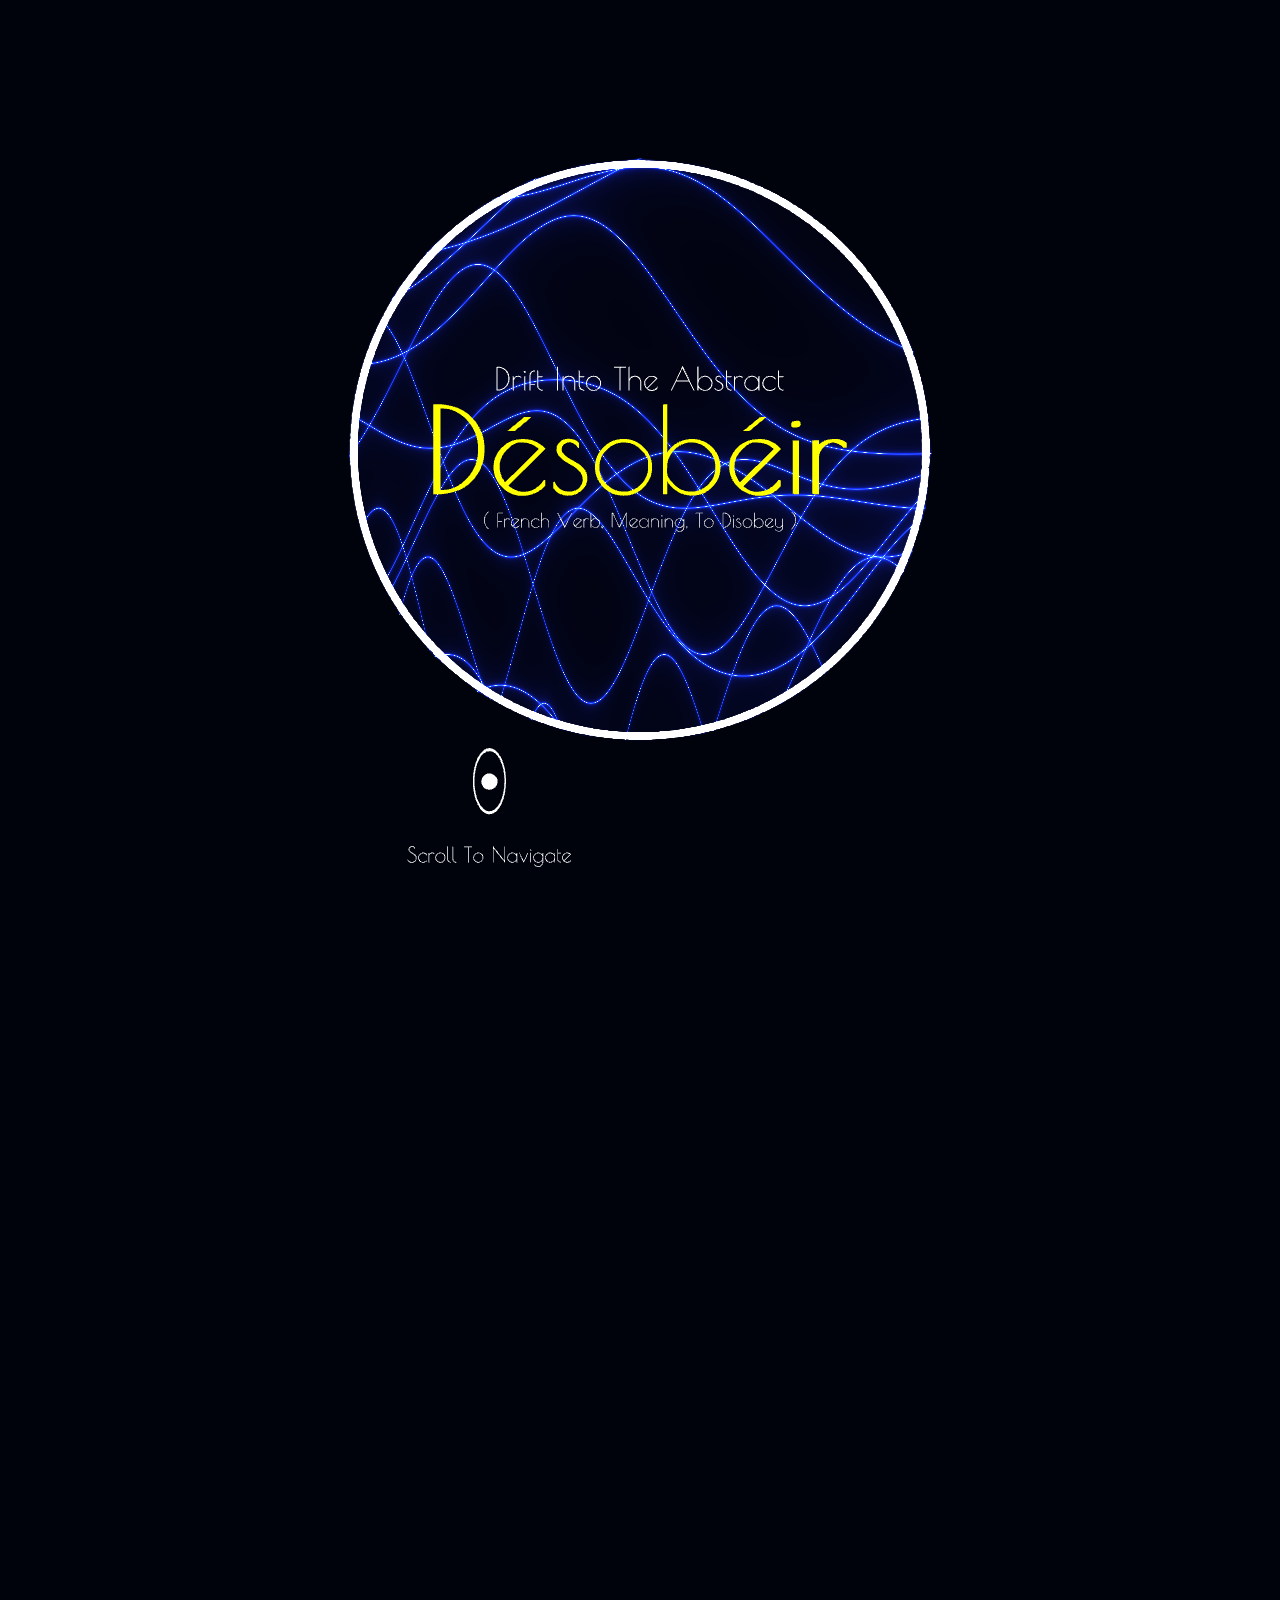
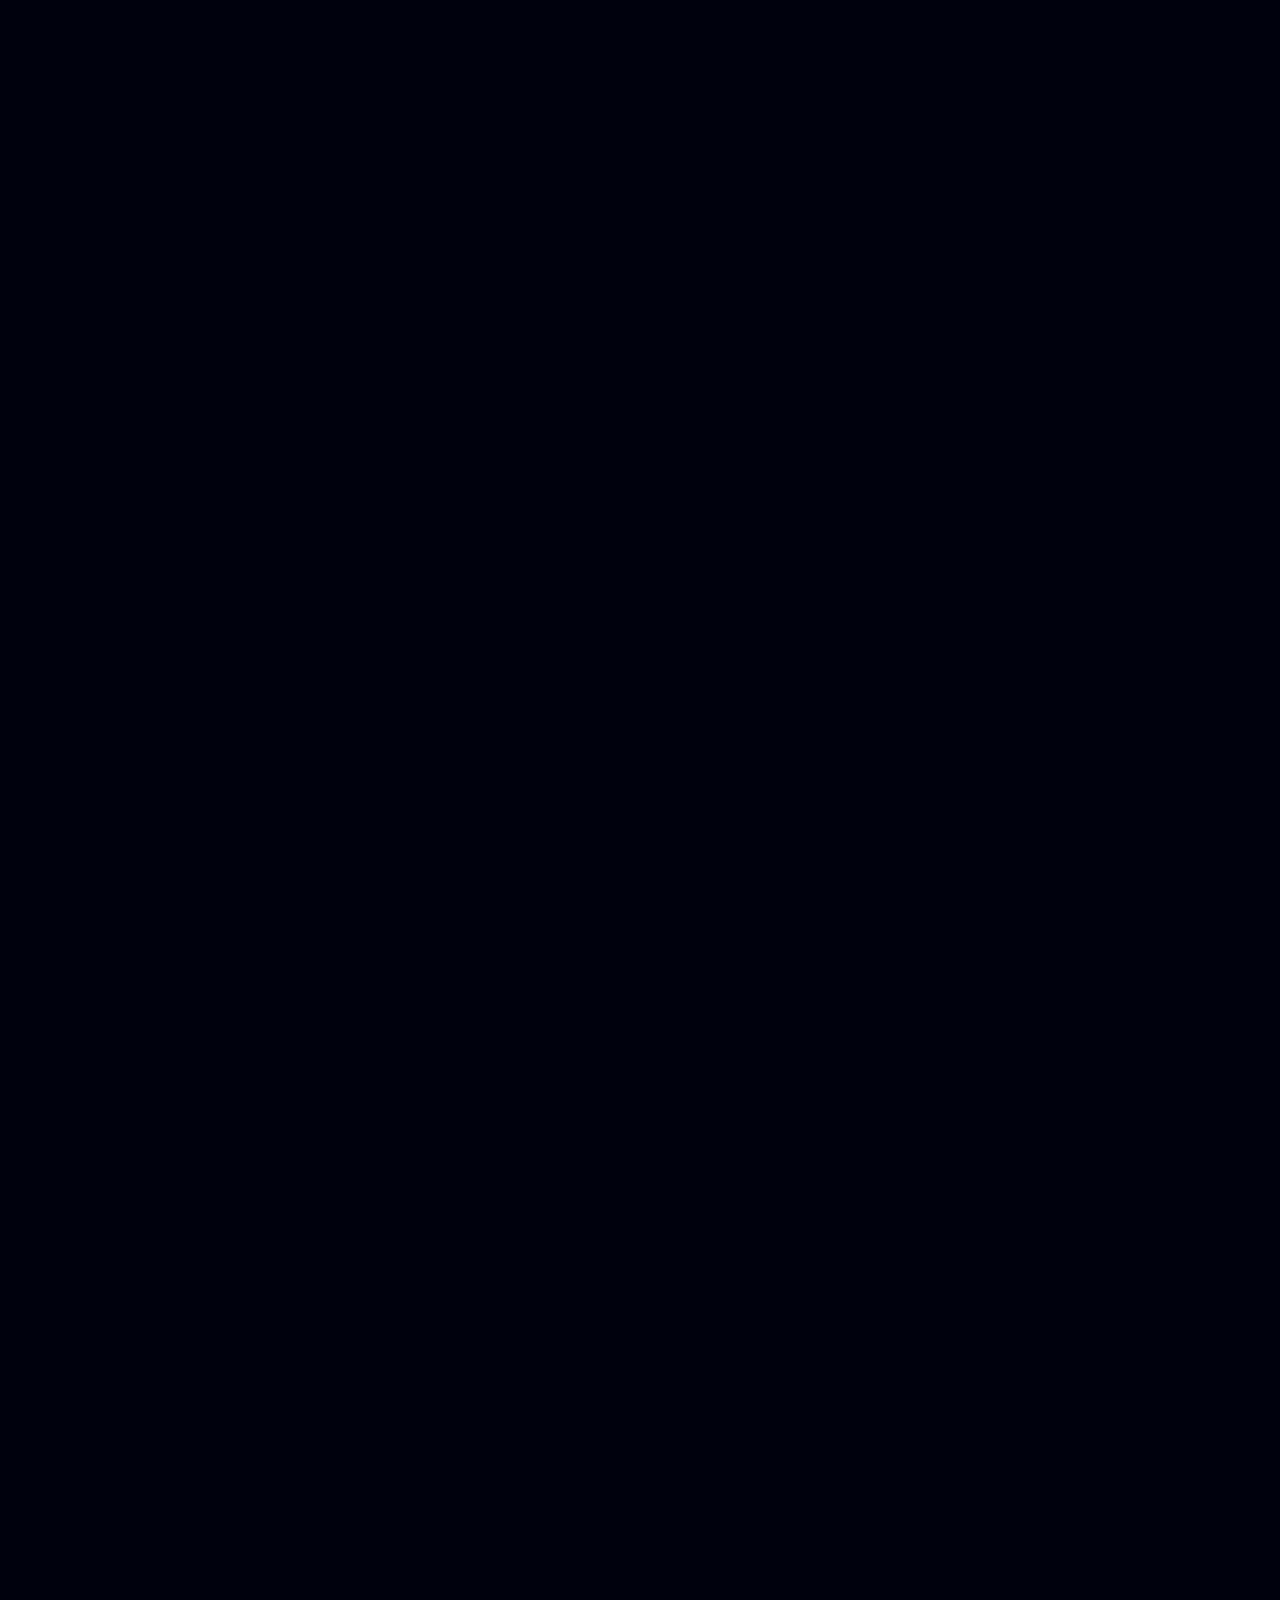
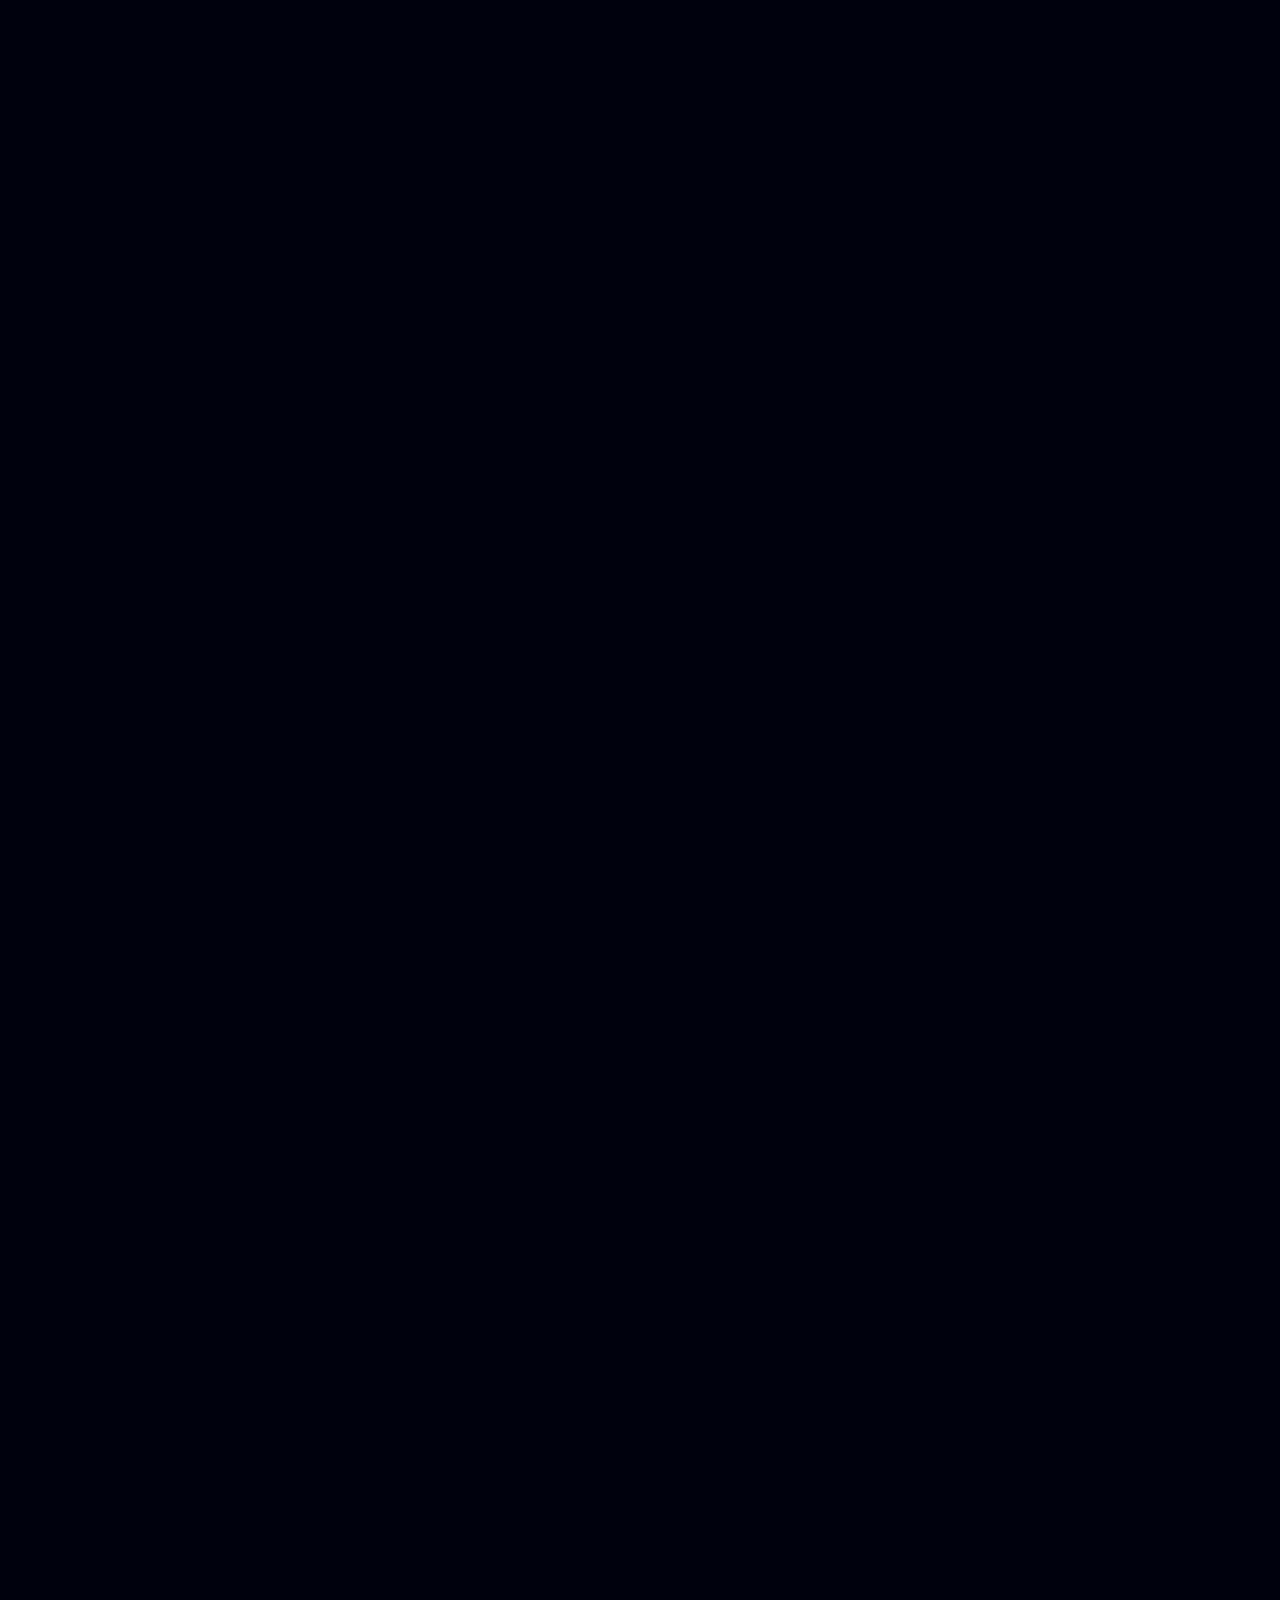
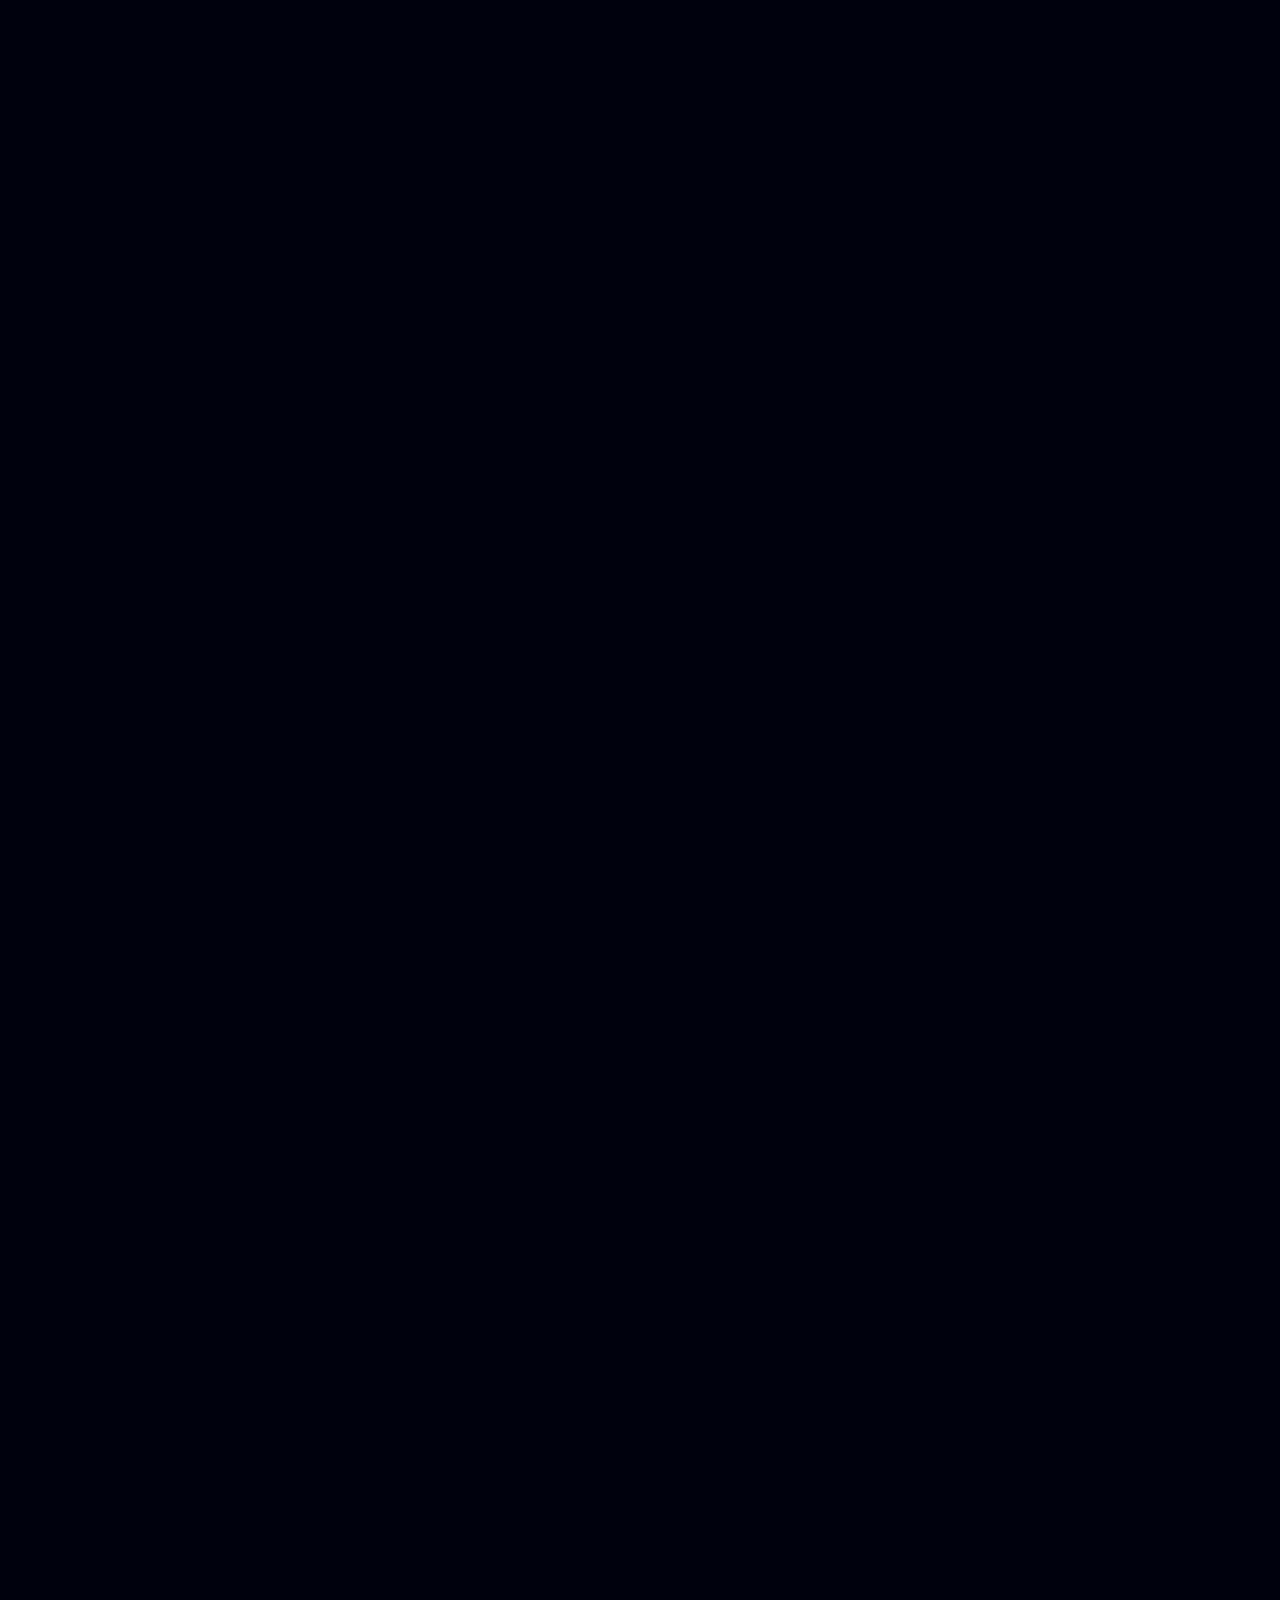
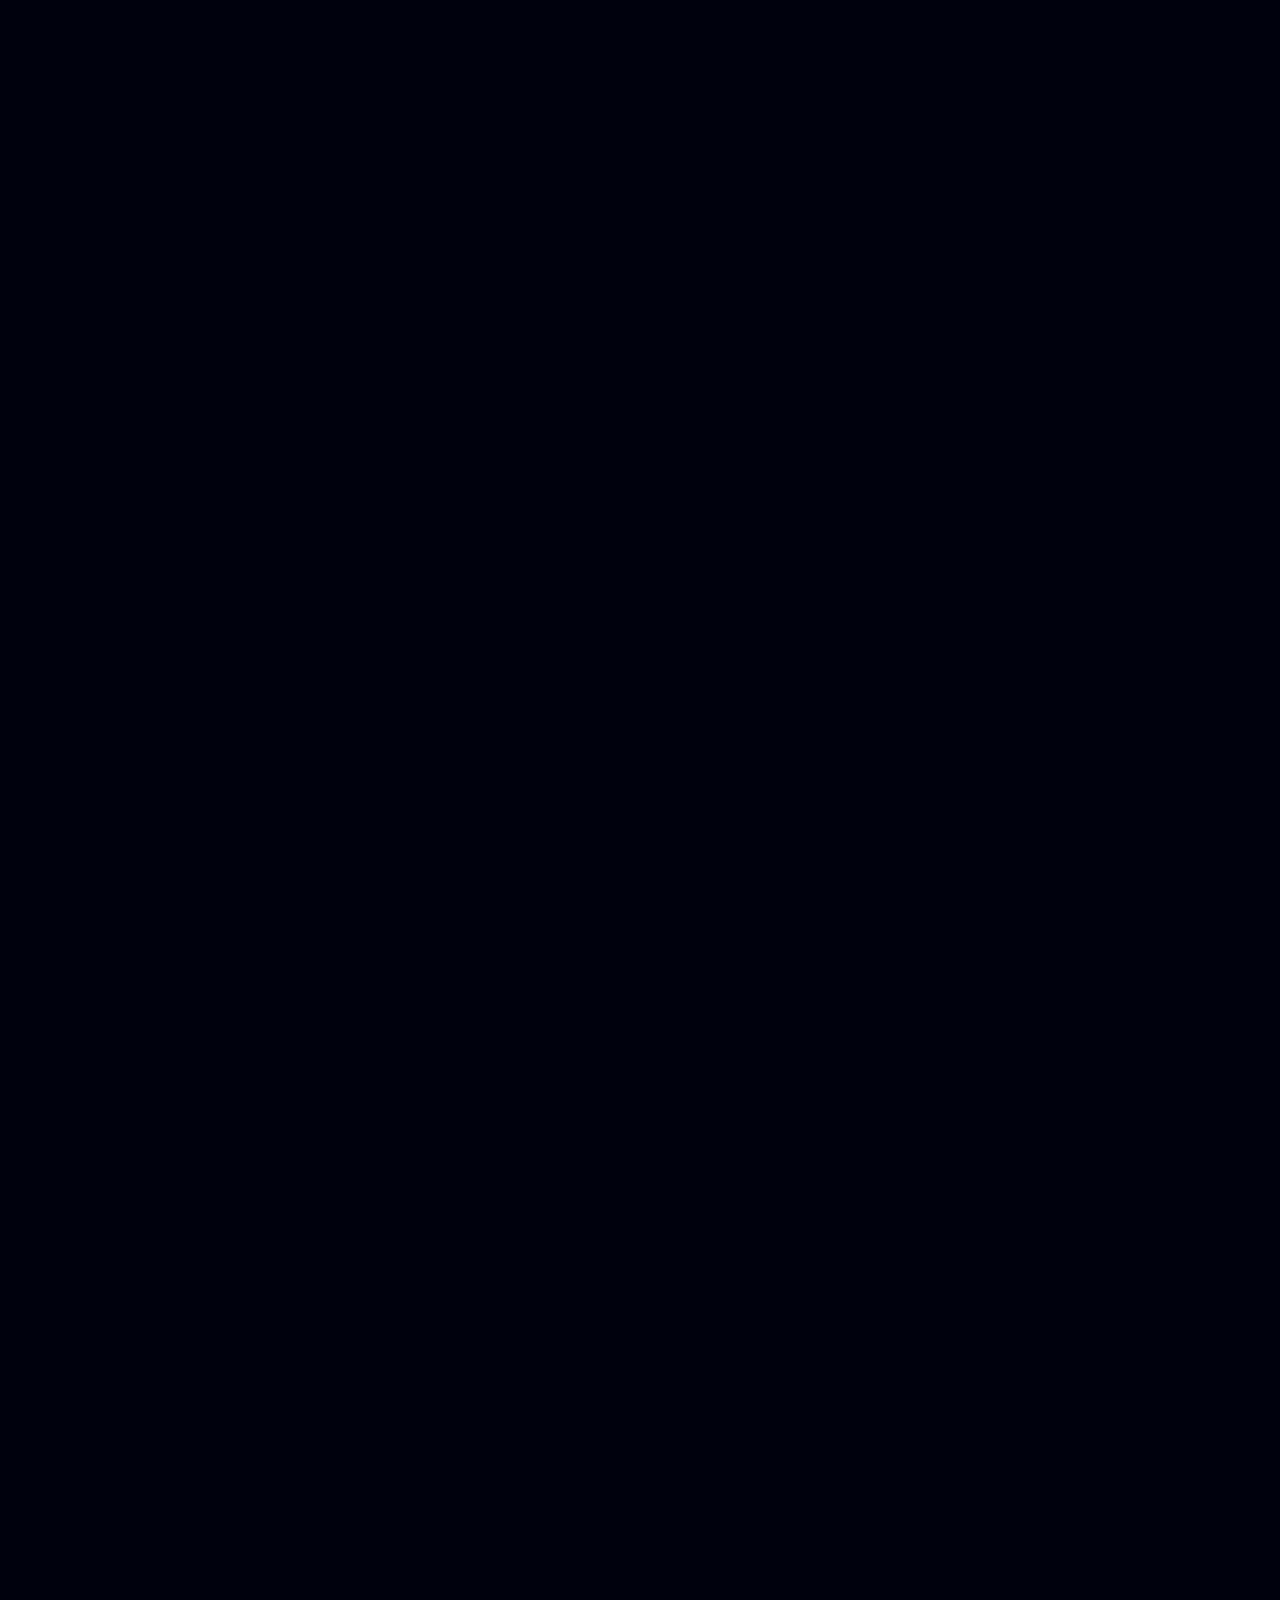
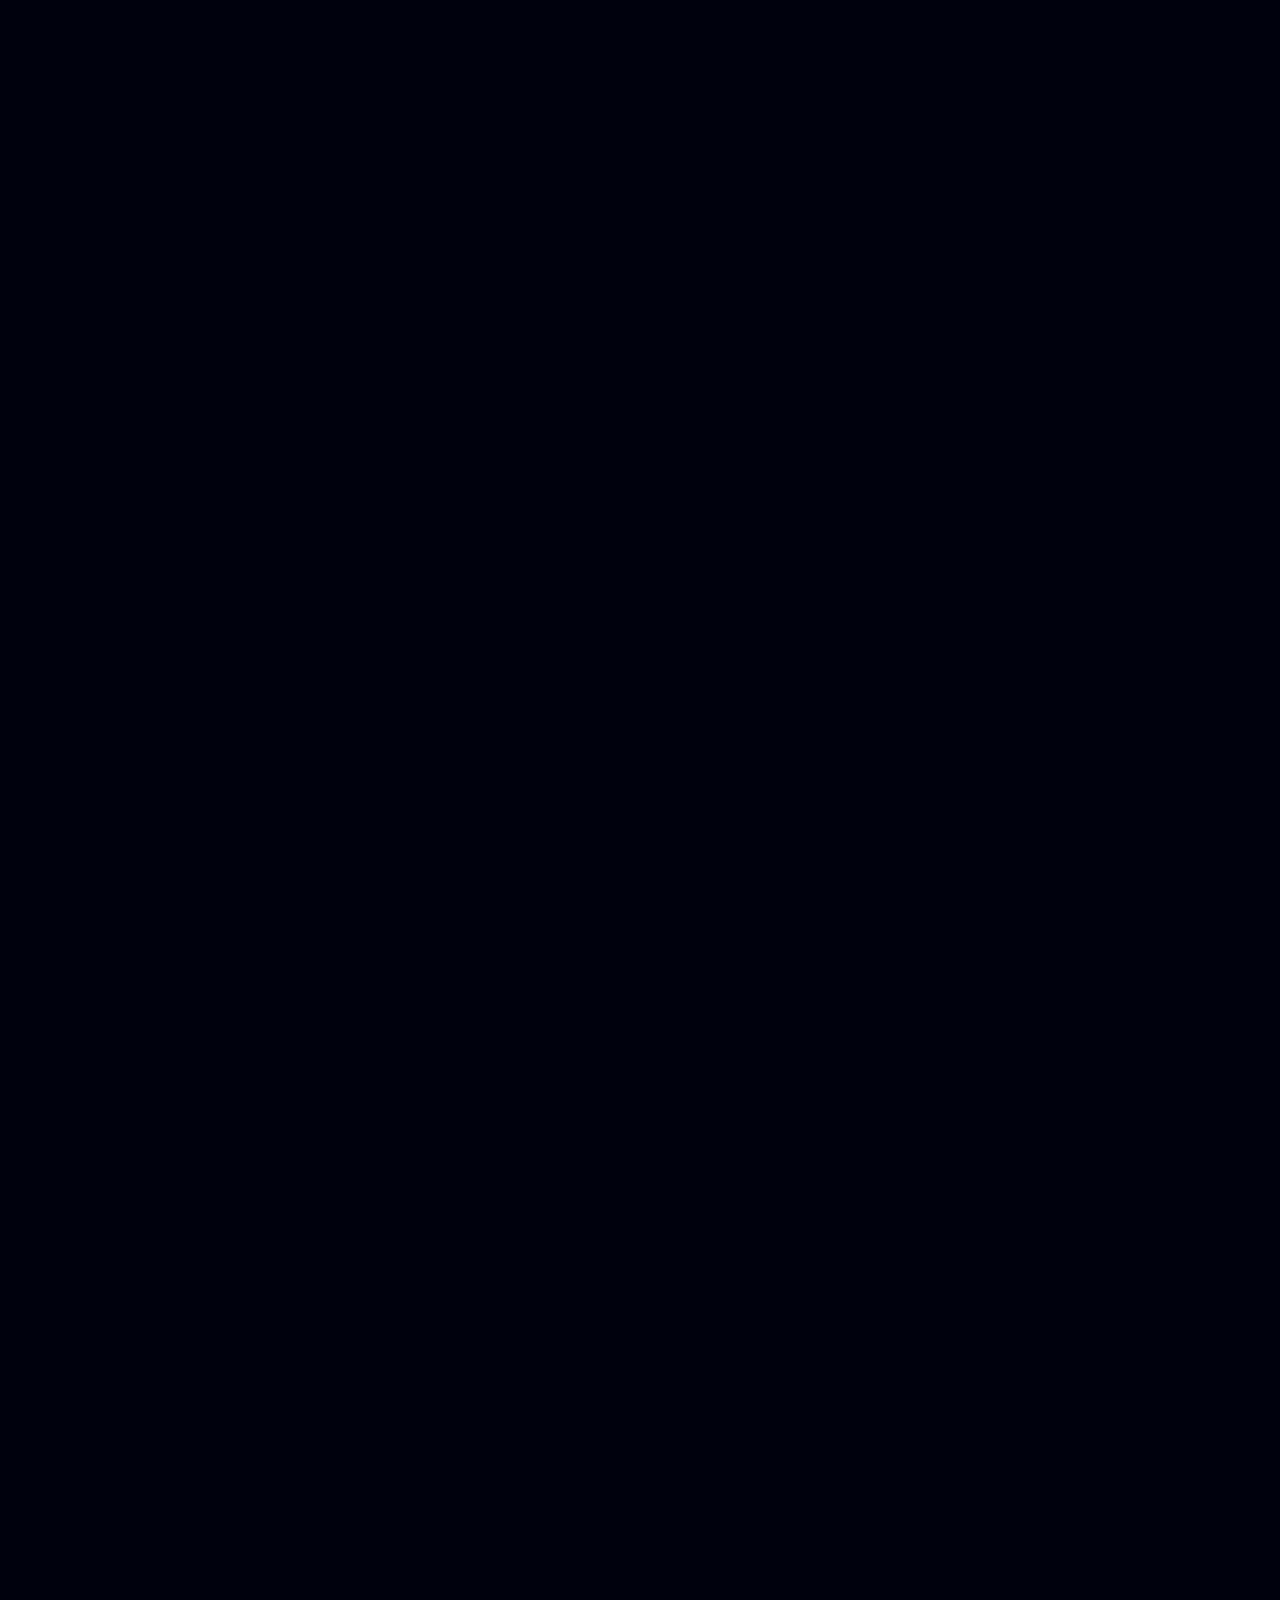
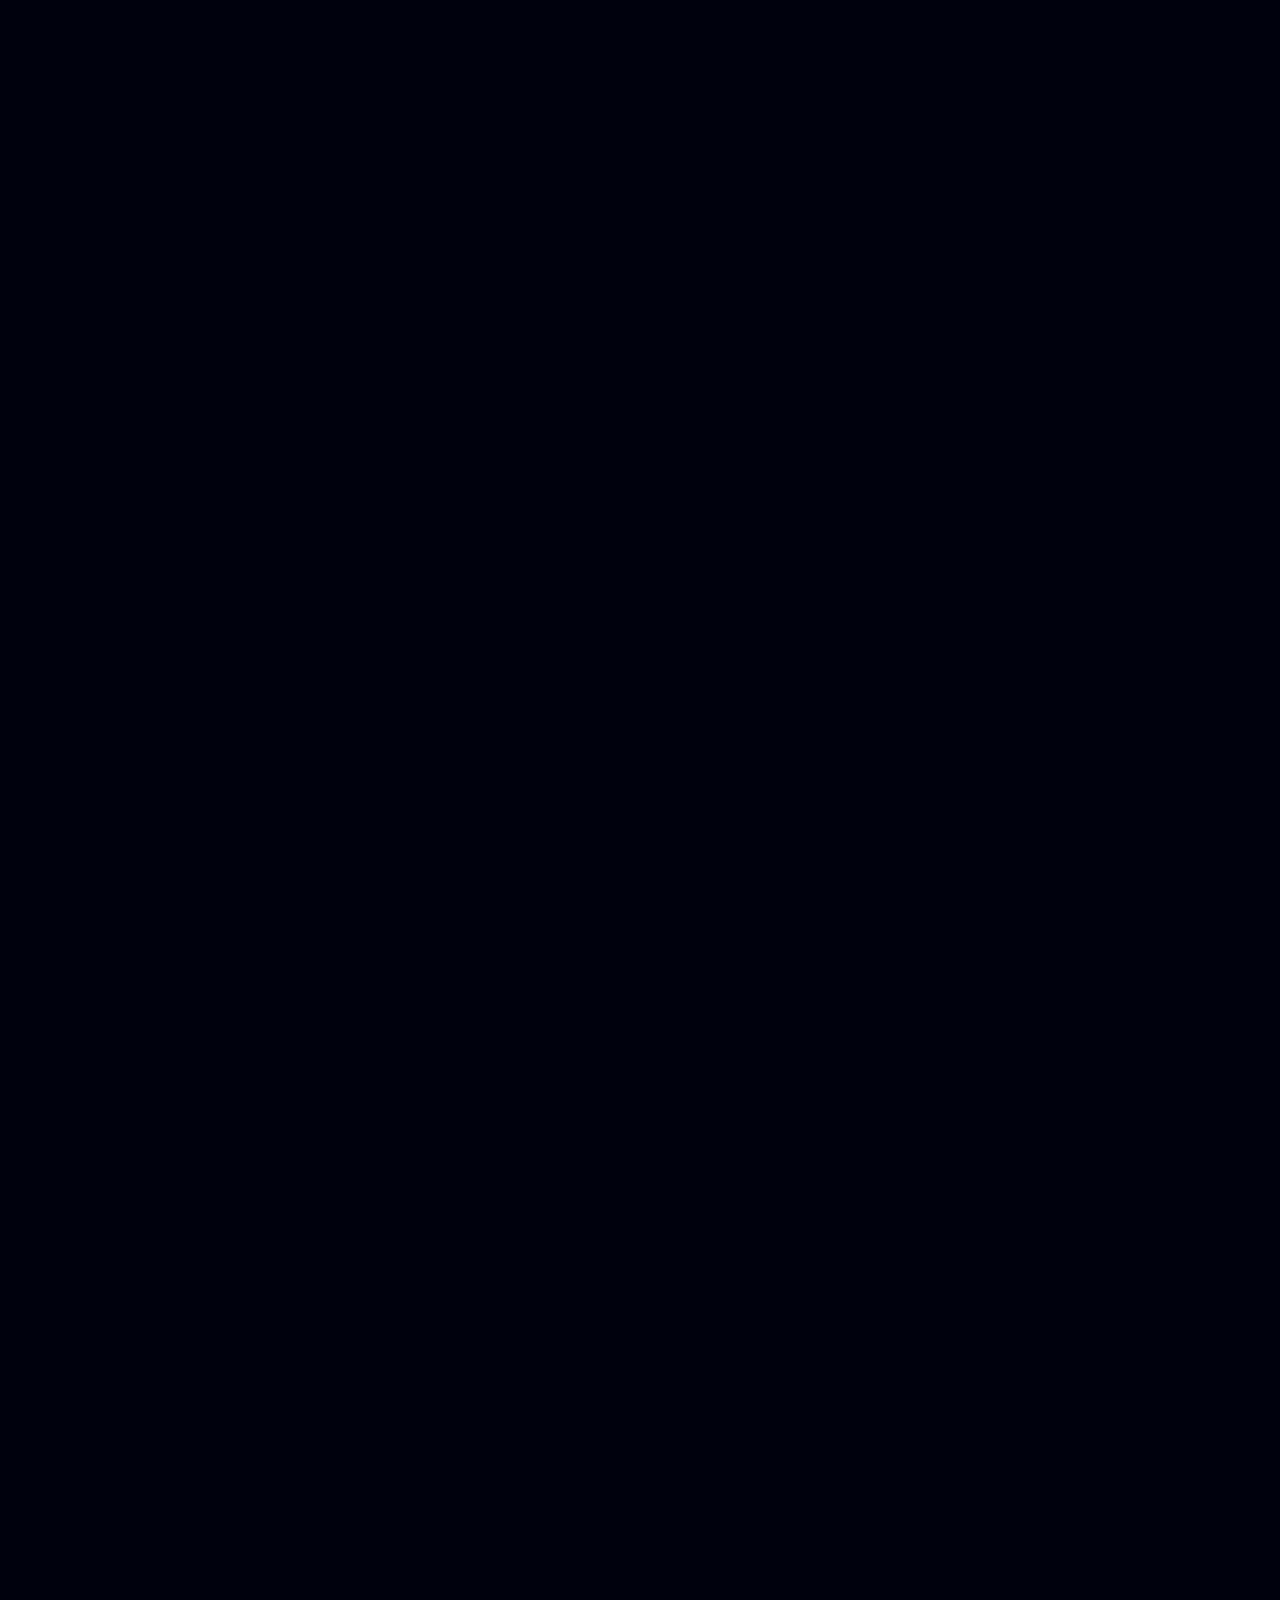
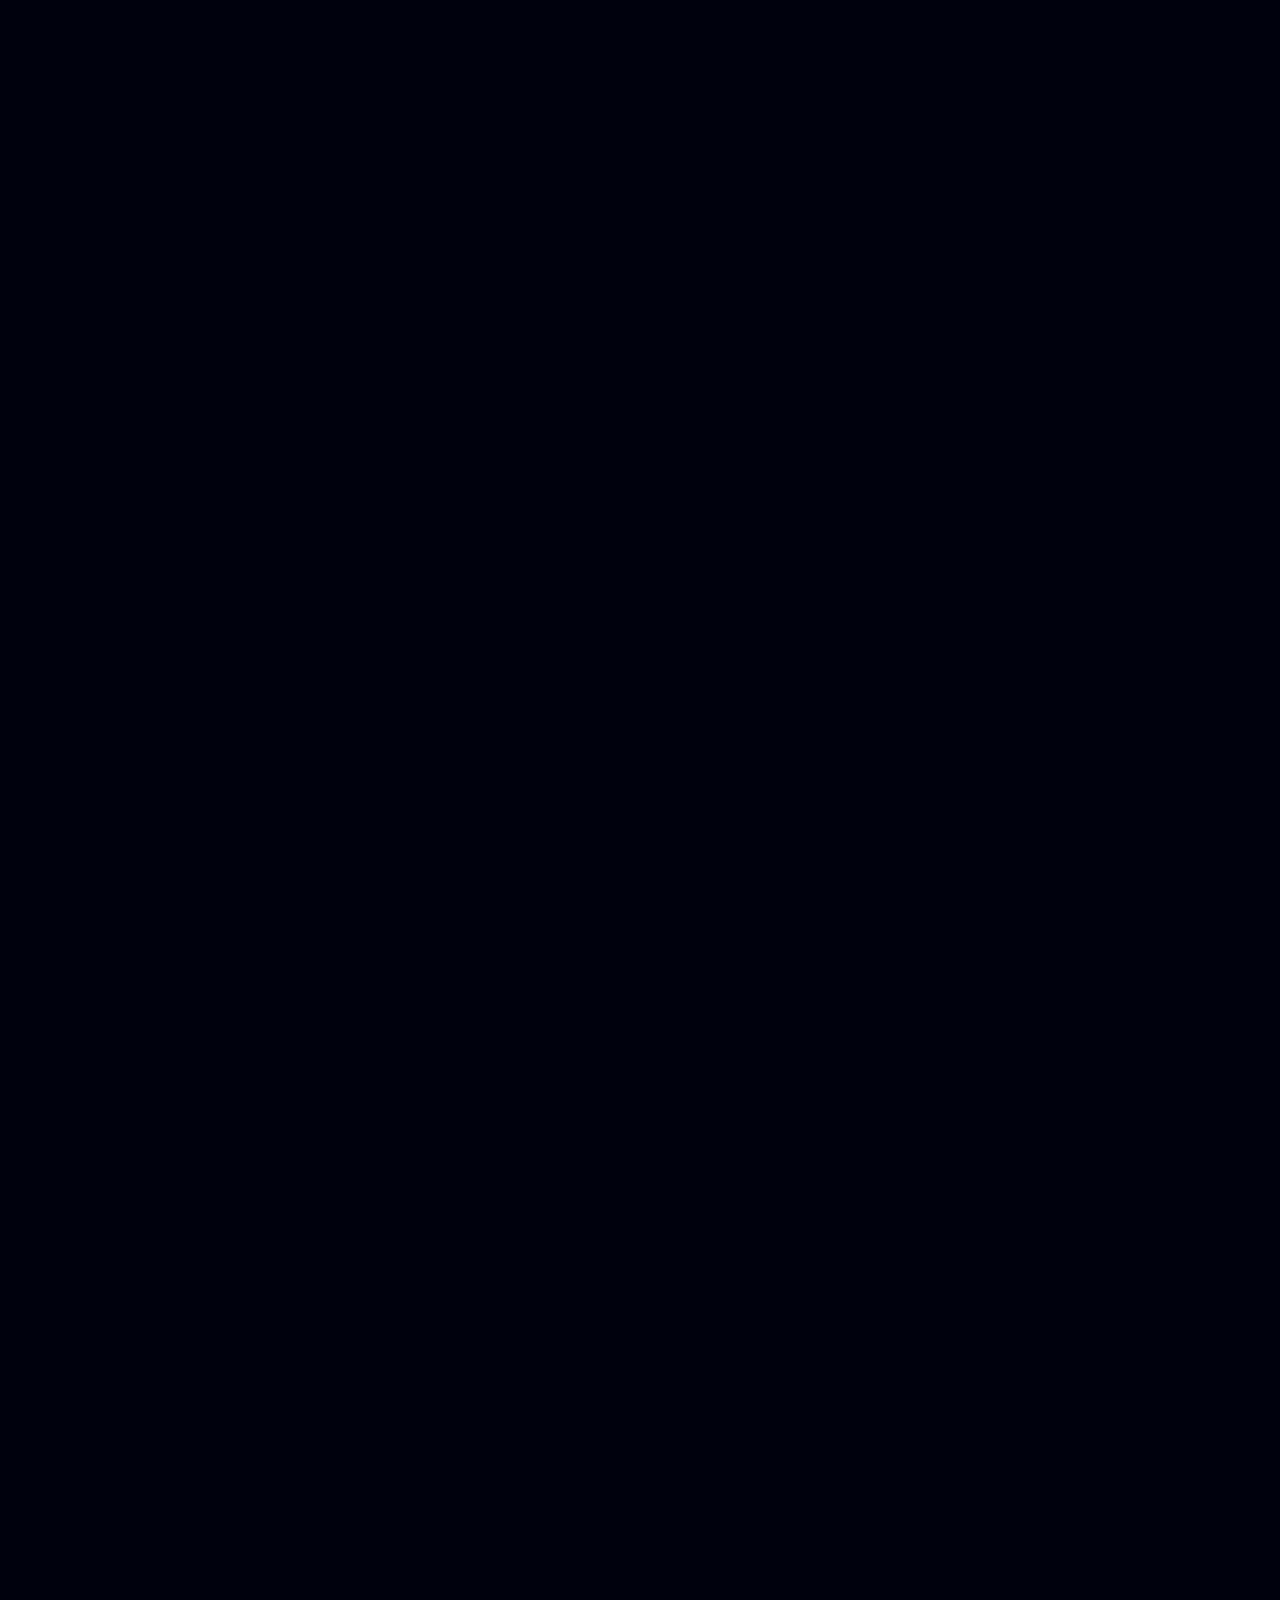
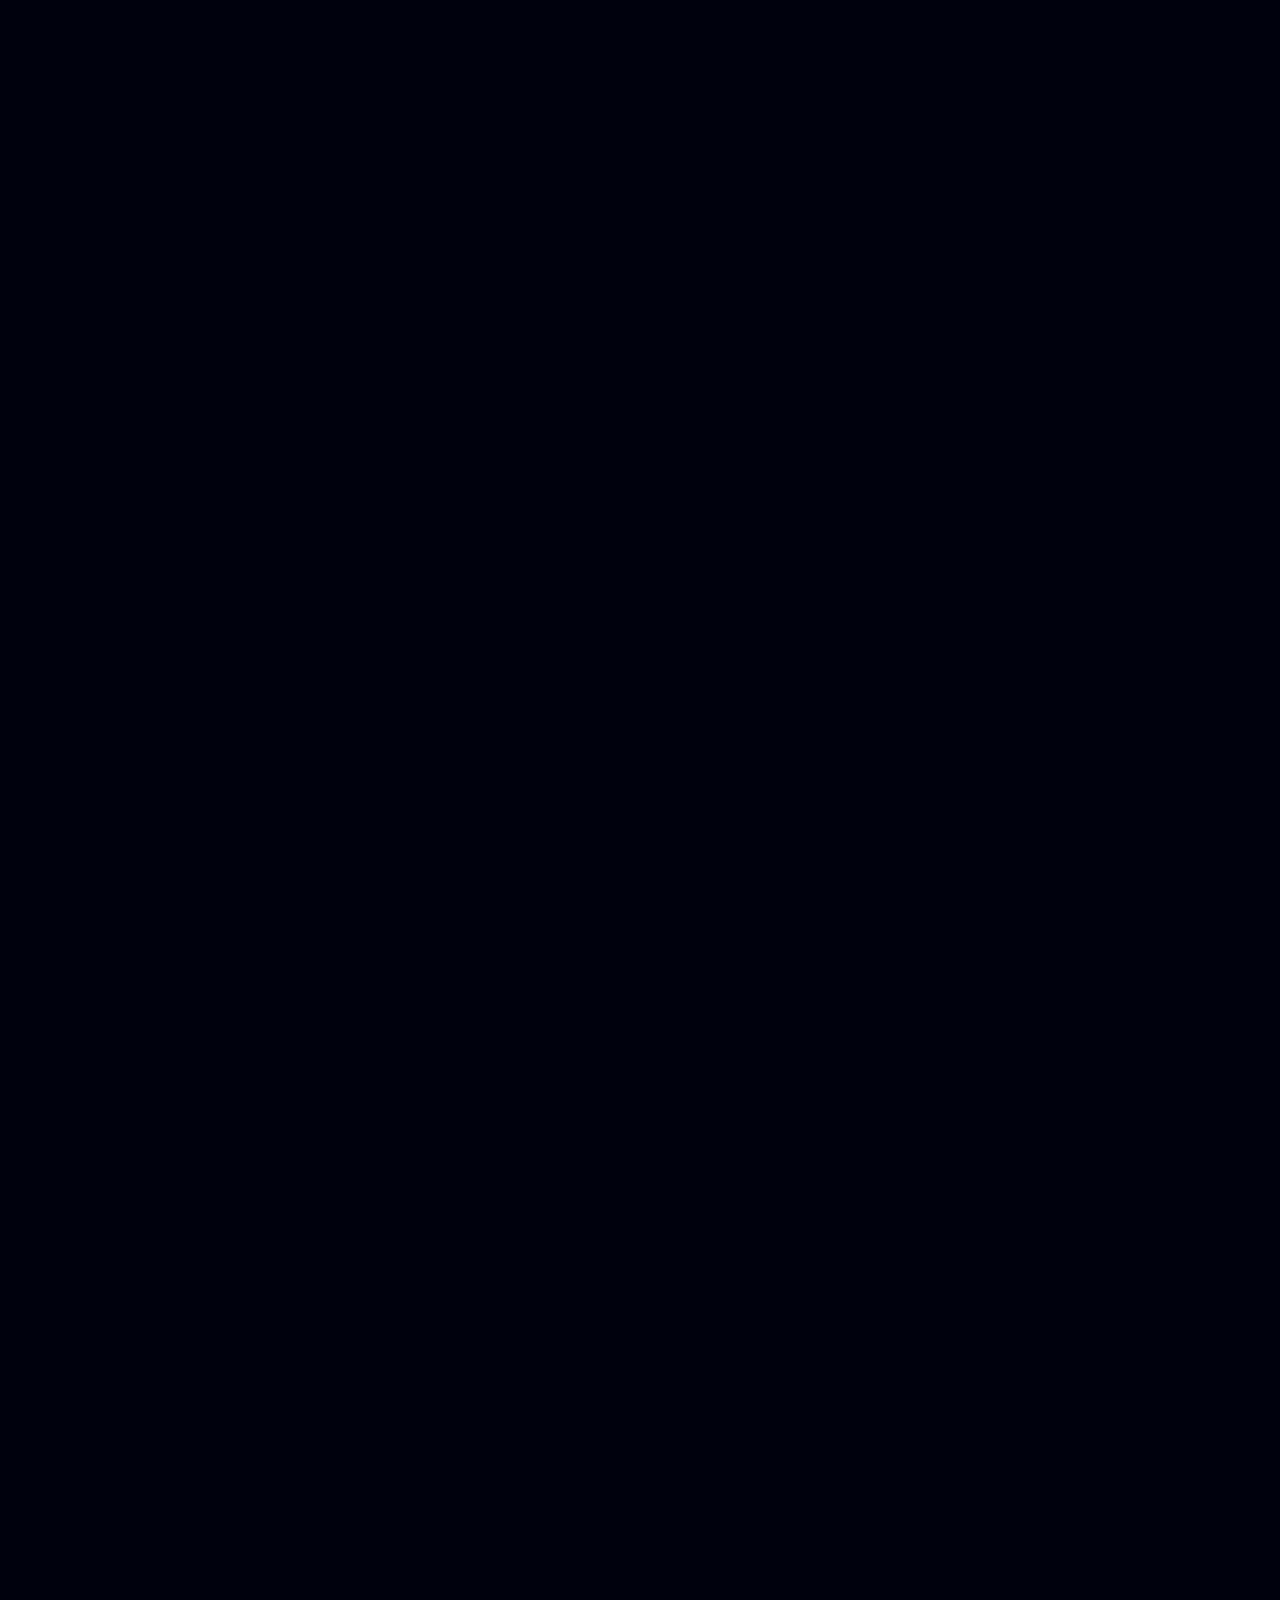
<file: index.html>
<!DOCTYPE html>
<html lang="en">
<head>
    <meta charset="UTF-8">
    <meta http-equiv="X-UA-Compatible" content="IE=edge">
    <meta name="viewport" content="width=device-width, initial-scale=1.0">
    <link rel="icon" href="/assets/logo-b42a8b27.svg">
    
    <title>Désobéir | Drift Into The Abstract</title>
  <script type="module" crossorigin src="/assets/index-7e9fc6da.js"></script>
  <link rel="stylesheet" href="/assets/index-ae783f7a.css">
</head>
<body>
    <canvas id="canvas"></canvas>
    <noscript style="text-align: center; font-size: 2rem;">This page needs JavaScript to run.</noscript>
    
</body>
</html>
</file>
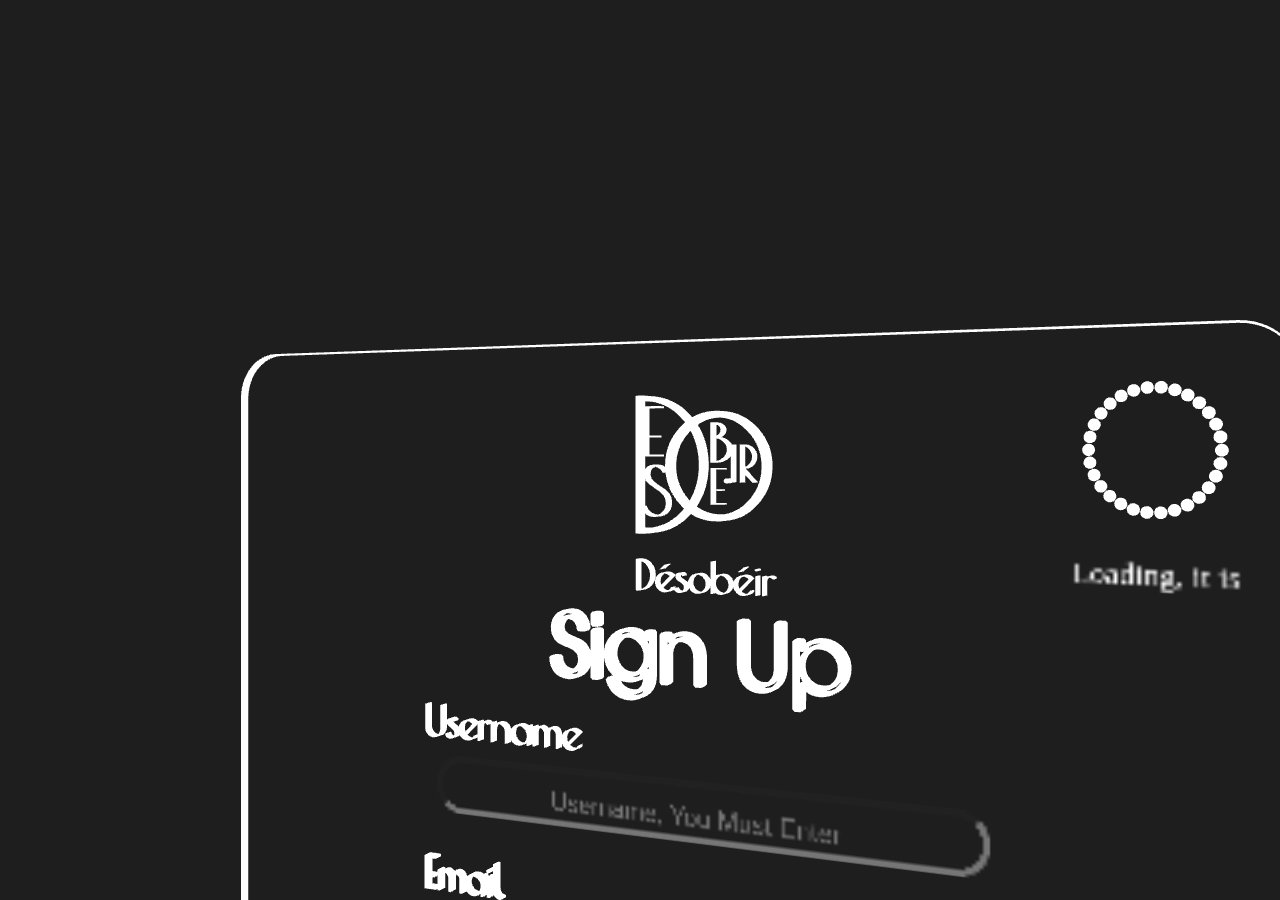
<file: authentication/index.html>
<!DOCTYPE html>
<html lang="en">
<head>
    <meta charset="UTF-8">
    <meta http-equiv="X-UA-Compatible" content="IE=edge">
    <meta name="viewport" content="width=device-width, initial-scale=1.0">
    <link rel="icon" href="/assets/logo-b42a8b27.svg">
    
    <title>Désobéir Authentication | Drift Into The Abstract</title>
  <script type="module" crossorigin src="/assets/index-16991fb5.js"></script>
  <link rel="stylesheet" href="/assets/index-c6cee889.css">
</head>
<body>
    <canvas id="canvas"></canvas>
    <noscript style="text-align: center; font-size: 2rem;">This page needs JavaScript to run.</noscript>
    
</body>
</html>
</file>
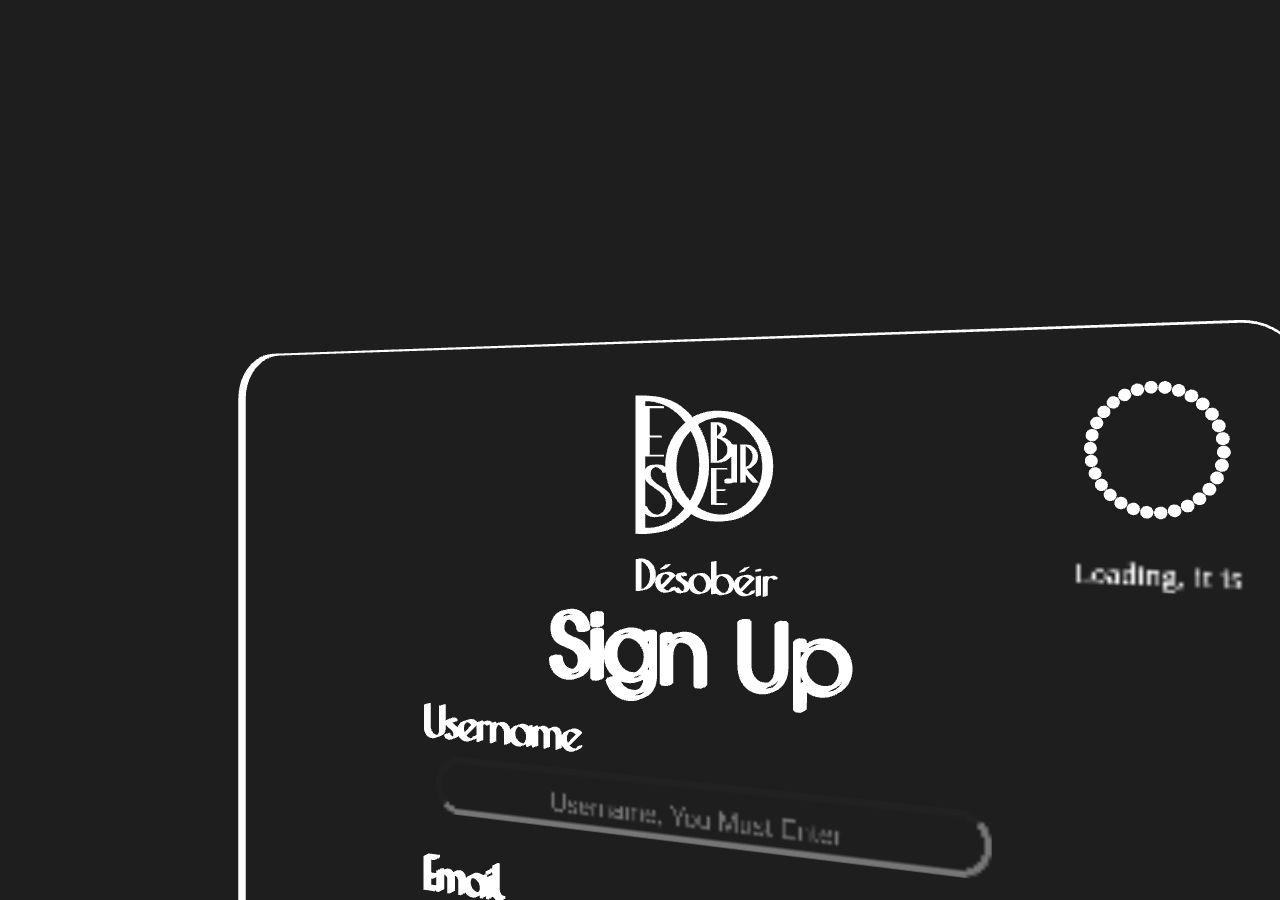
<file: authentication.html>
<!DOCTYPE html>
<html lang="en">
<head>
    <meta charset="UTF-8">
    <meta http-equiv="X-UA-Compatible" content="IE=edge">
    <meta name="viewport" content="width=device-width, initial-scale=1.0">
    <link rel="icon" href="/assets/logo-b42a8b27.svg">
    
    <title>Désobéir Authentication| Drift Into The Abstract</title>
  <script type="module" crossorigin src="/assets/index-16991fb5.js"></script>
  <link rel="stylesheet" href="/assets/index-c6cee889.css">
</head>
<body>
    <canvas id="canvas"></canvas>
    <noscript style="text-align: center; font-size: 2rem;">This page needs JavaScript to run.</noscript>
    
</body>
</html>
</file>
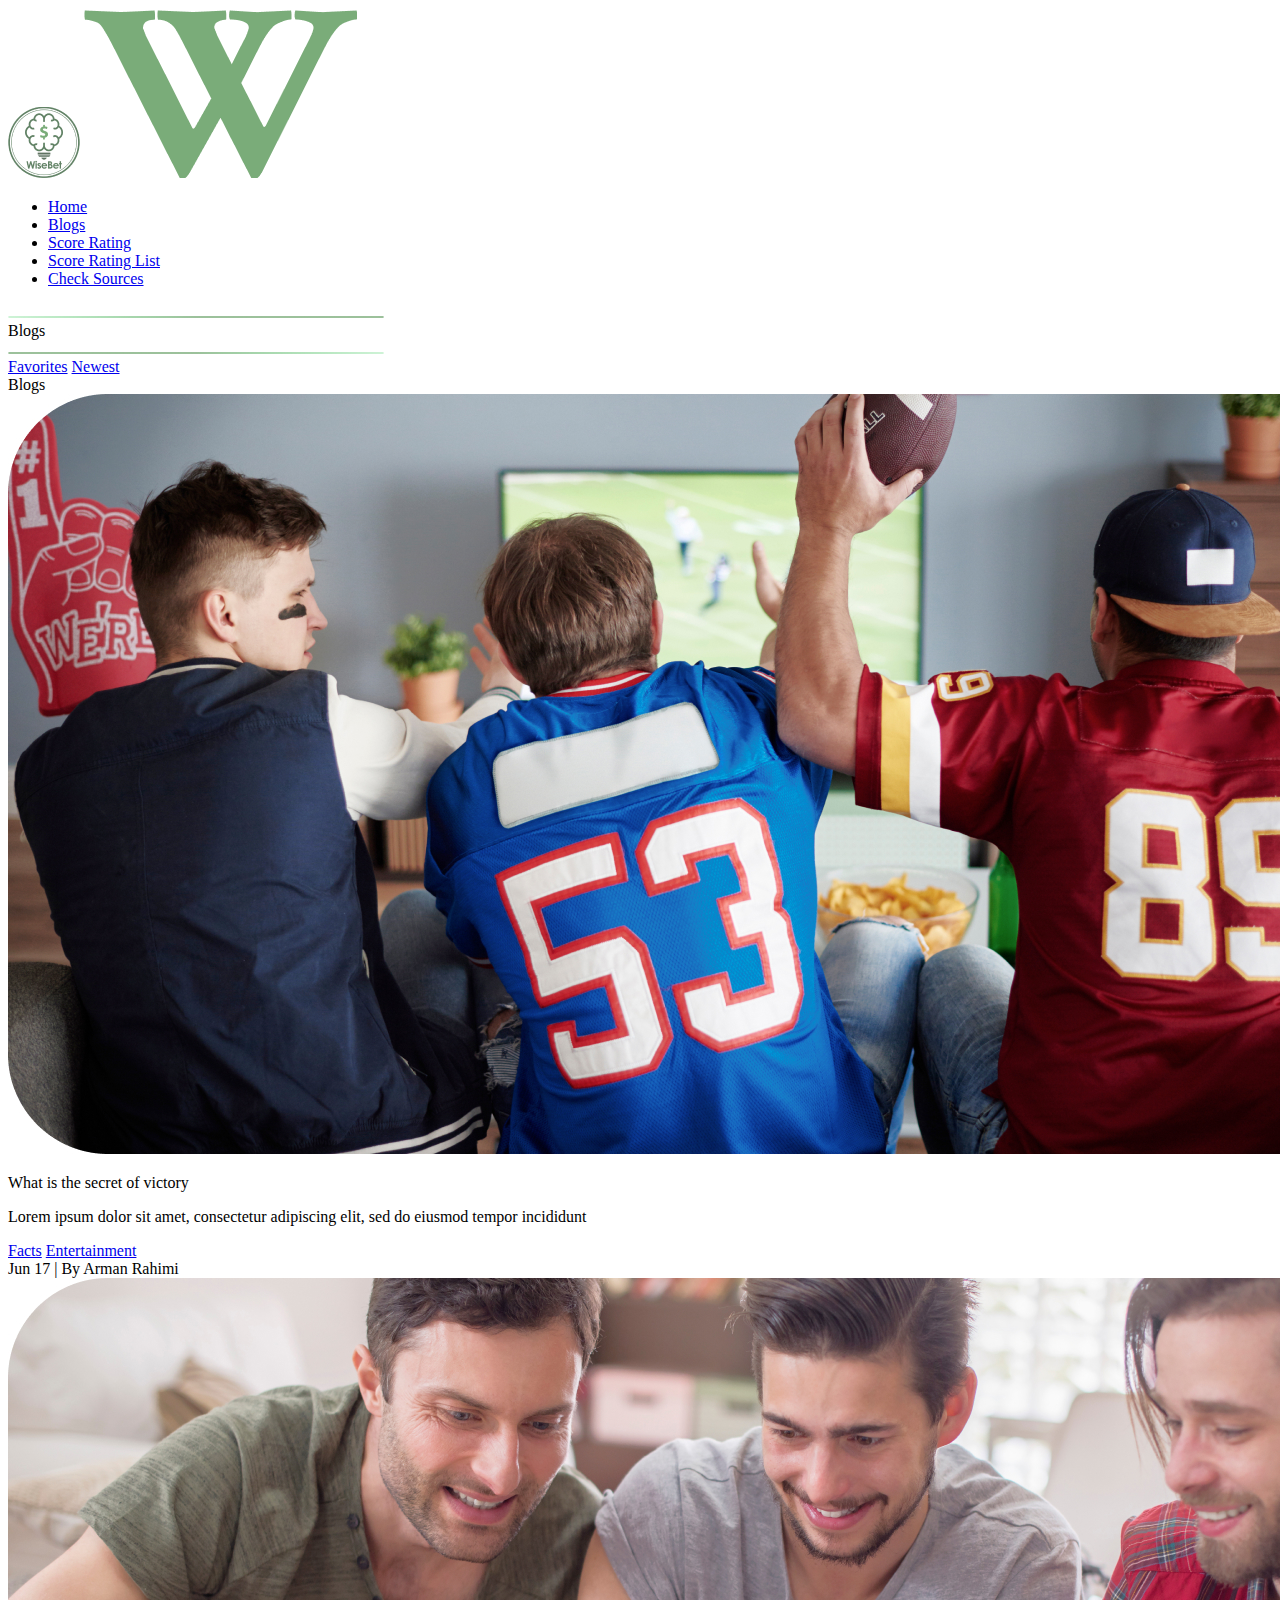
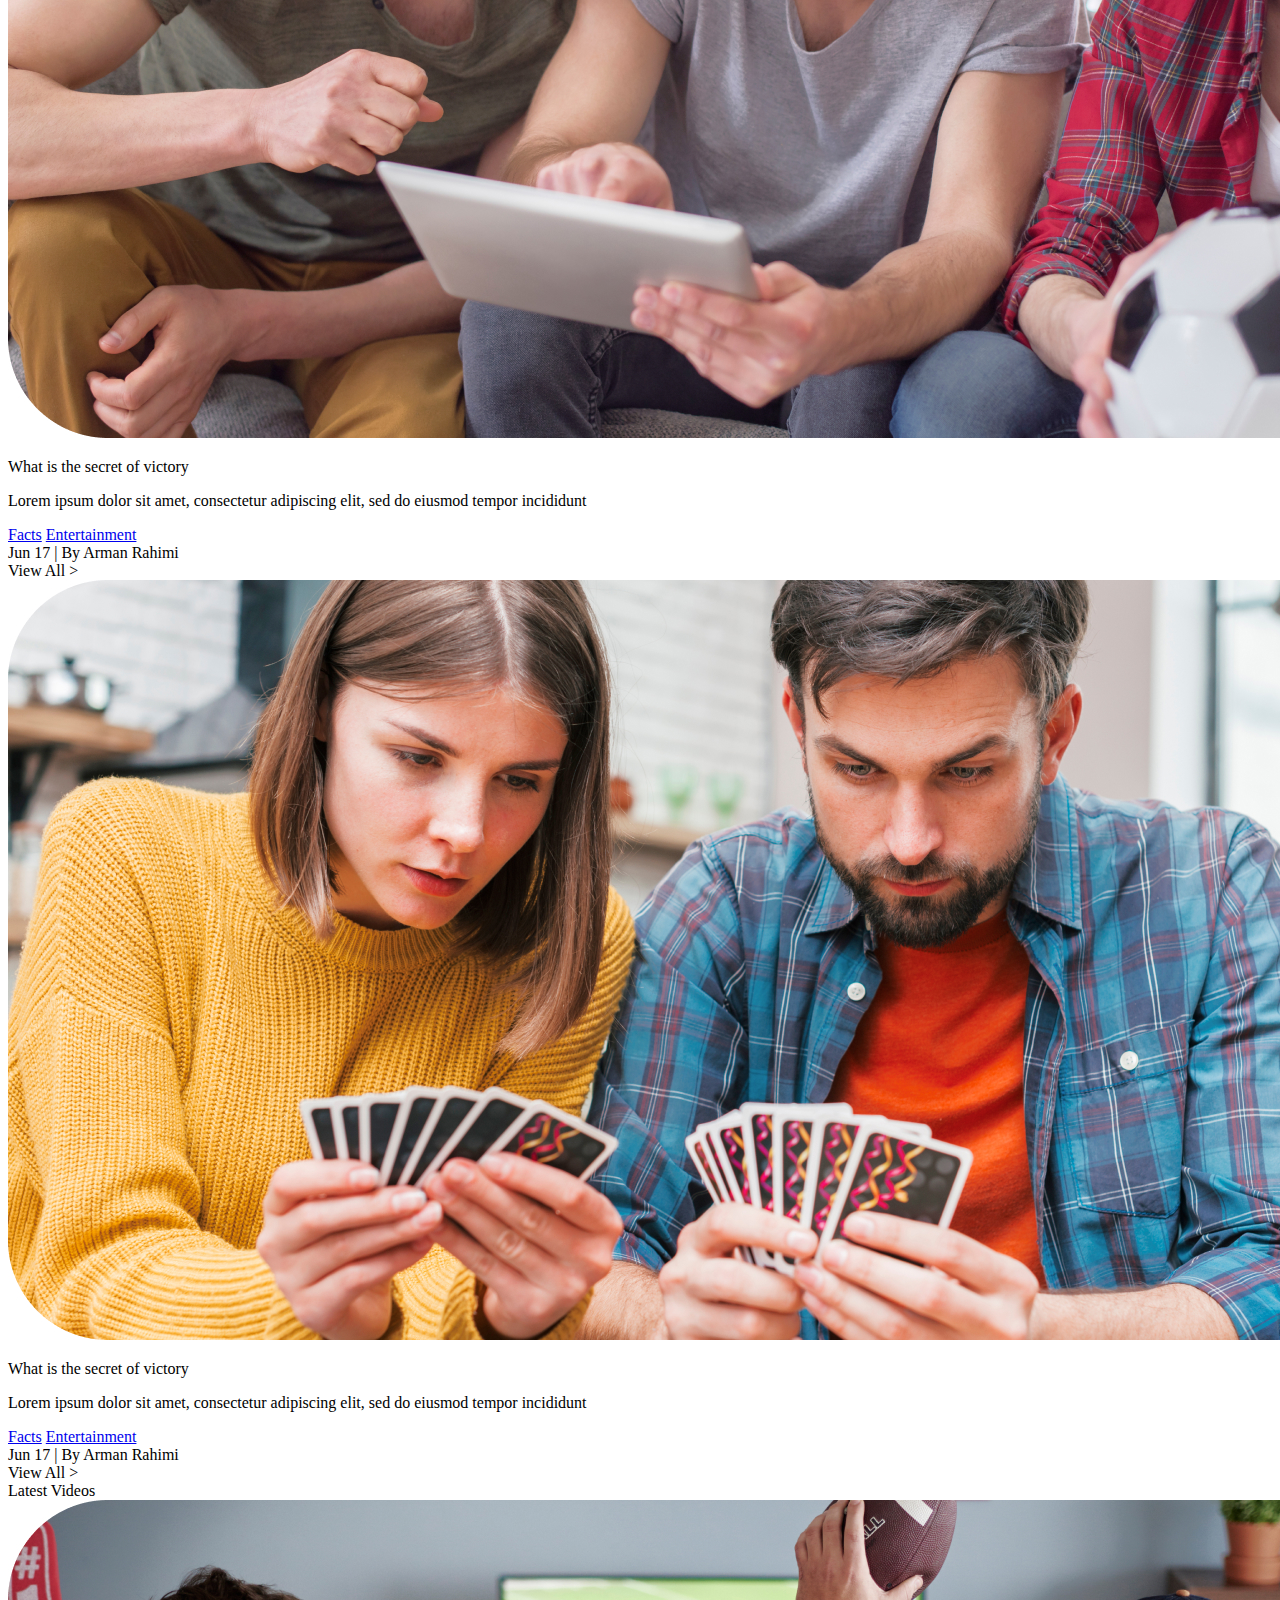
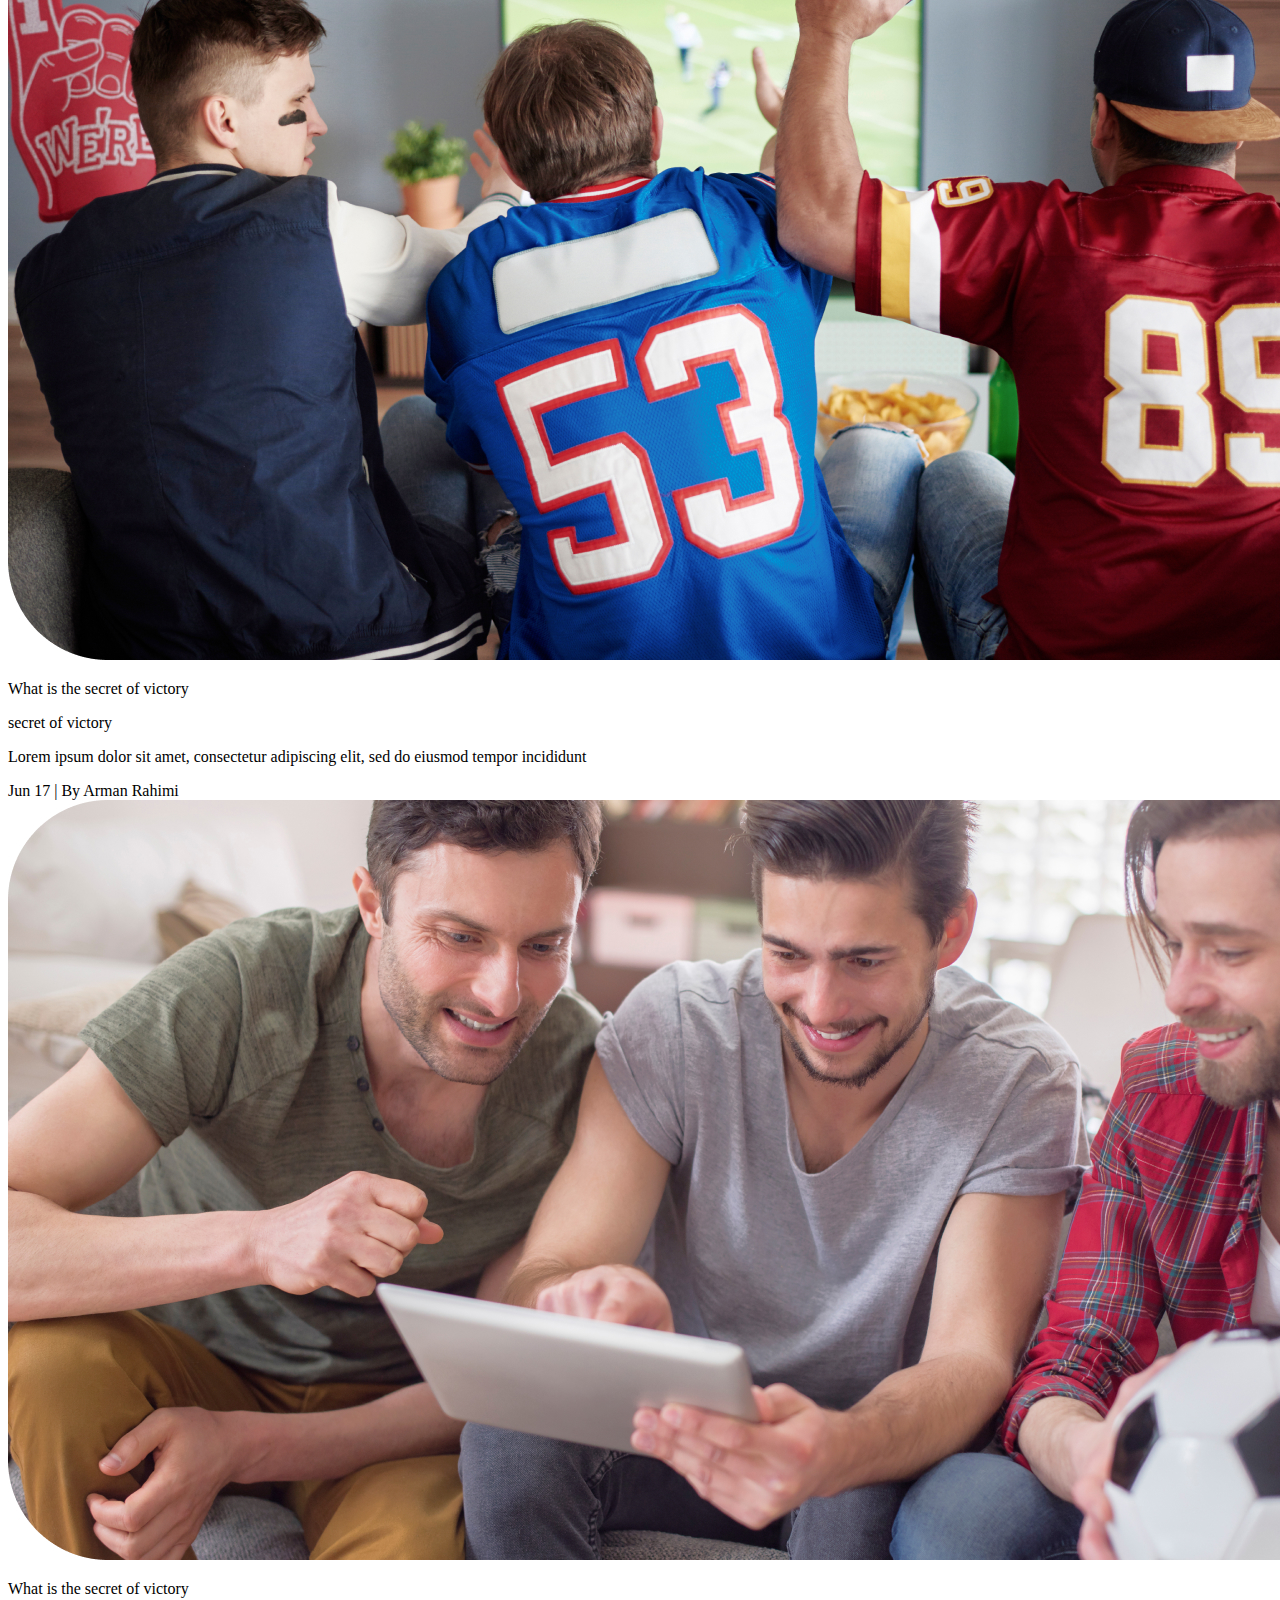
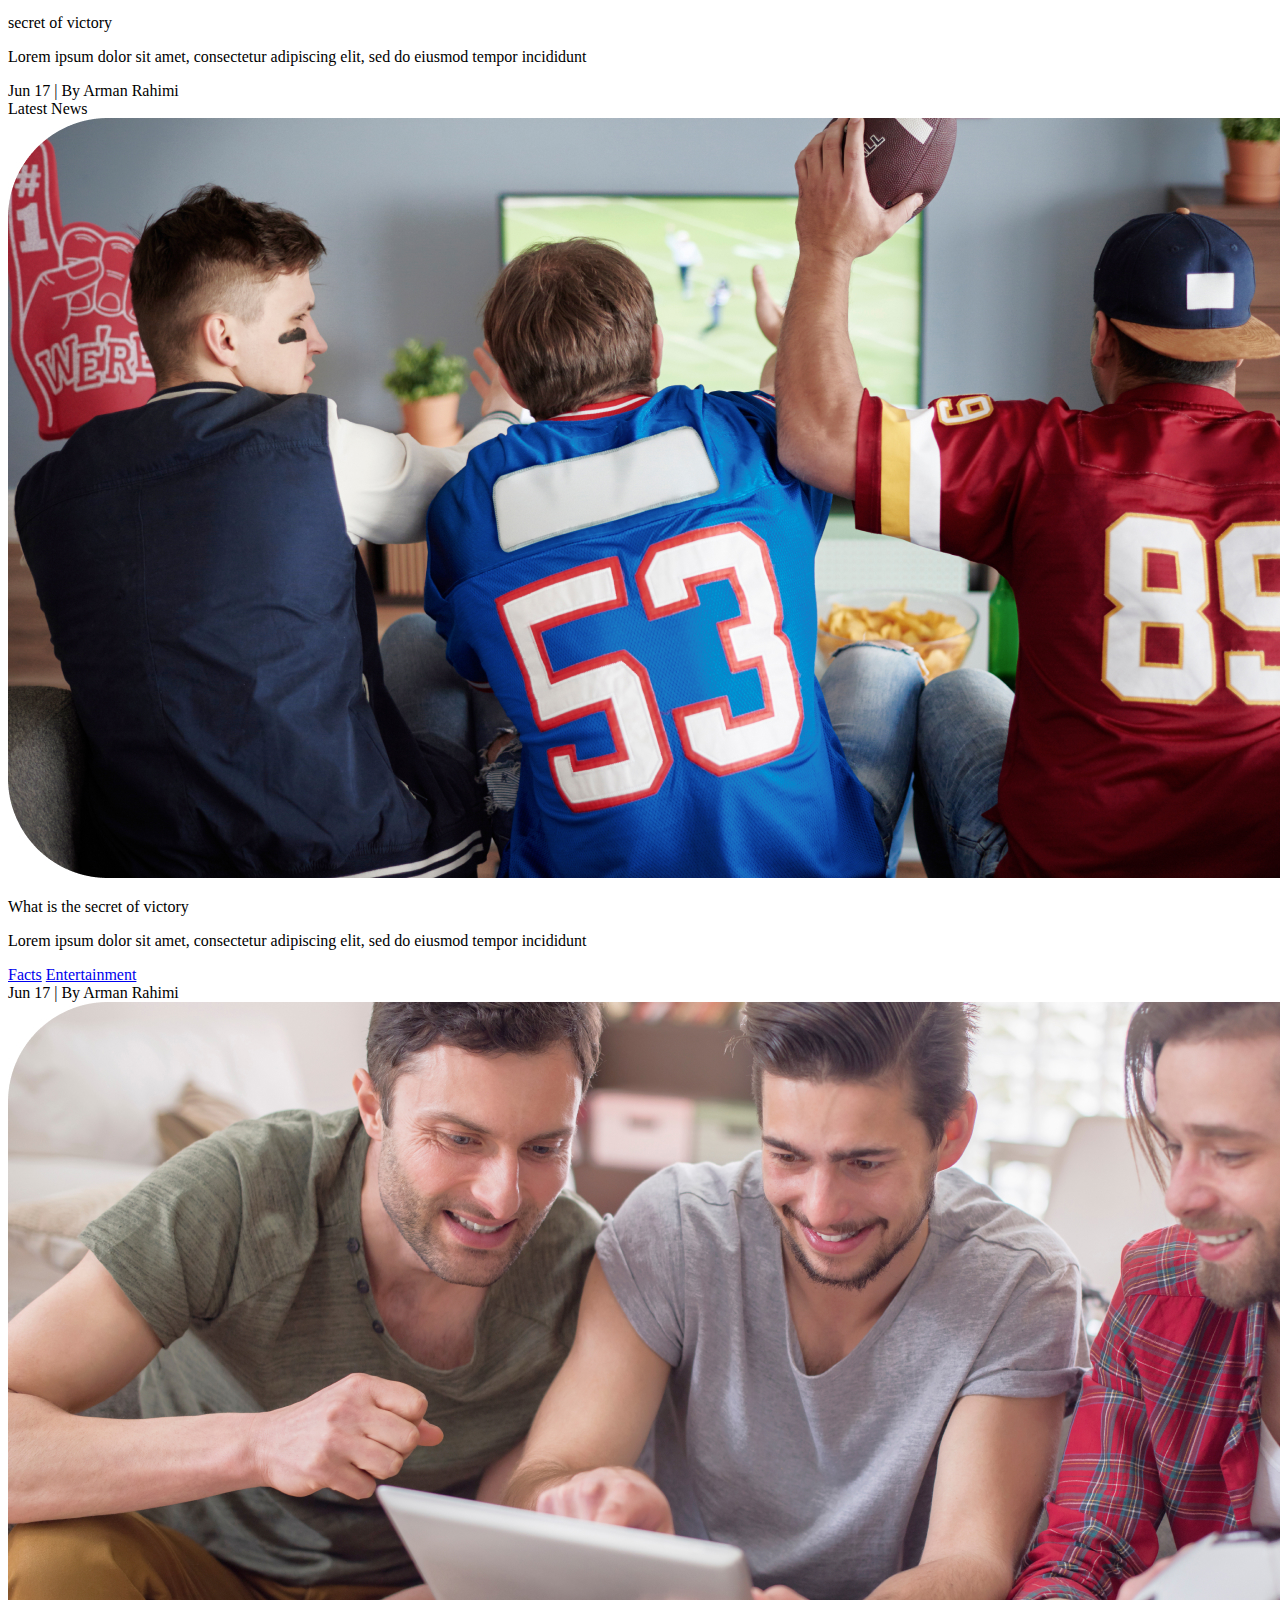
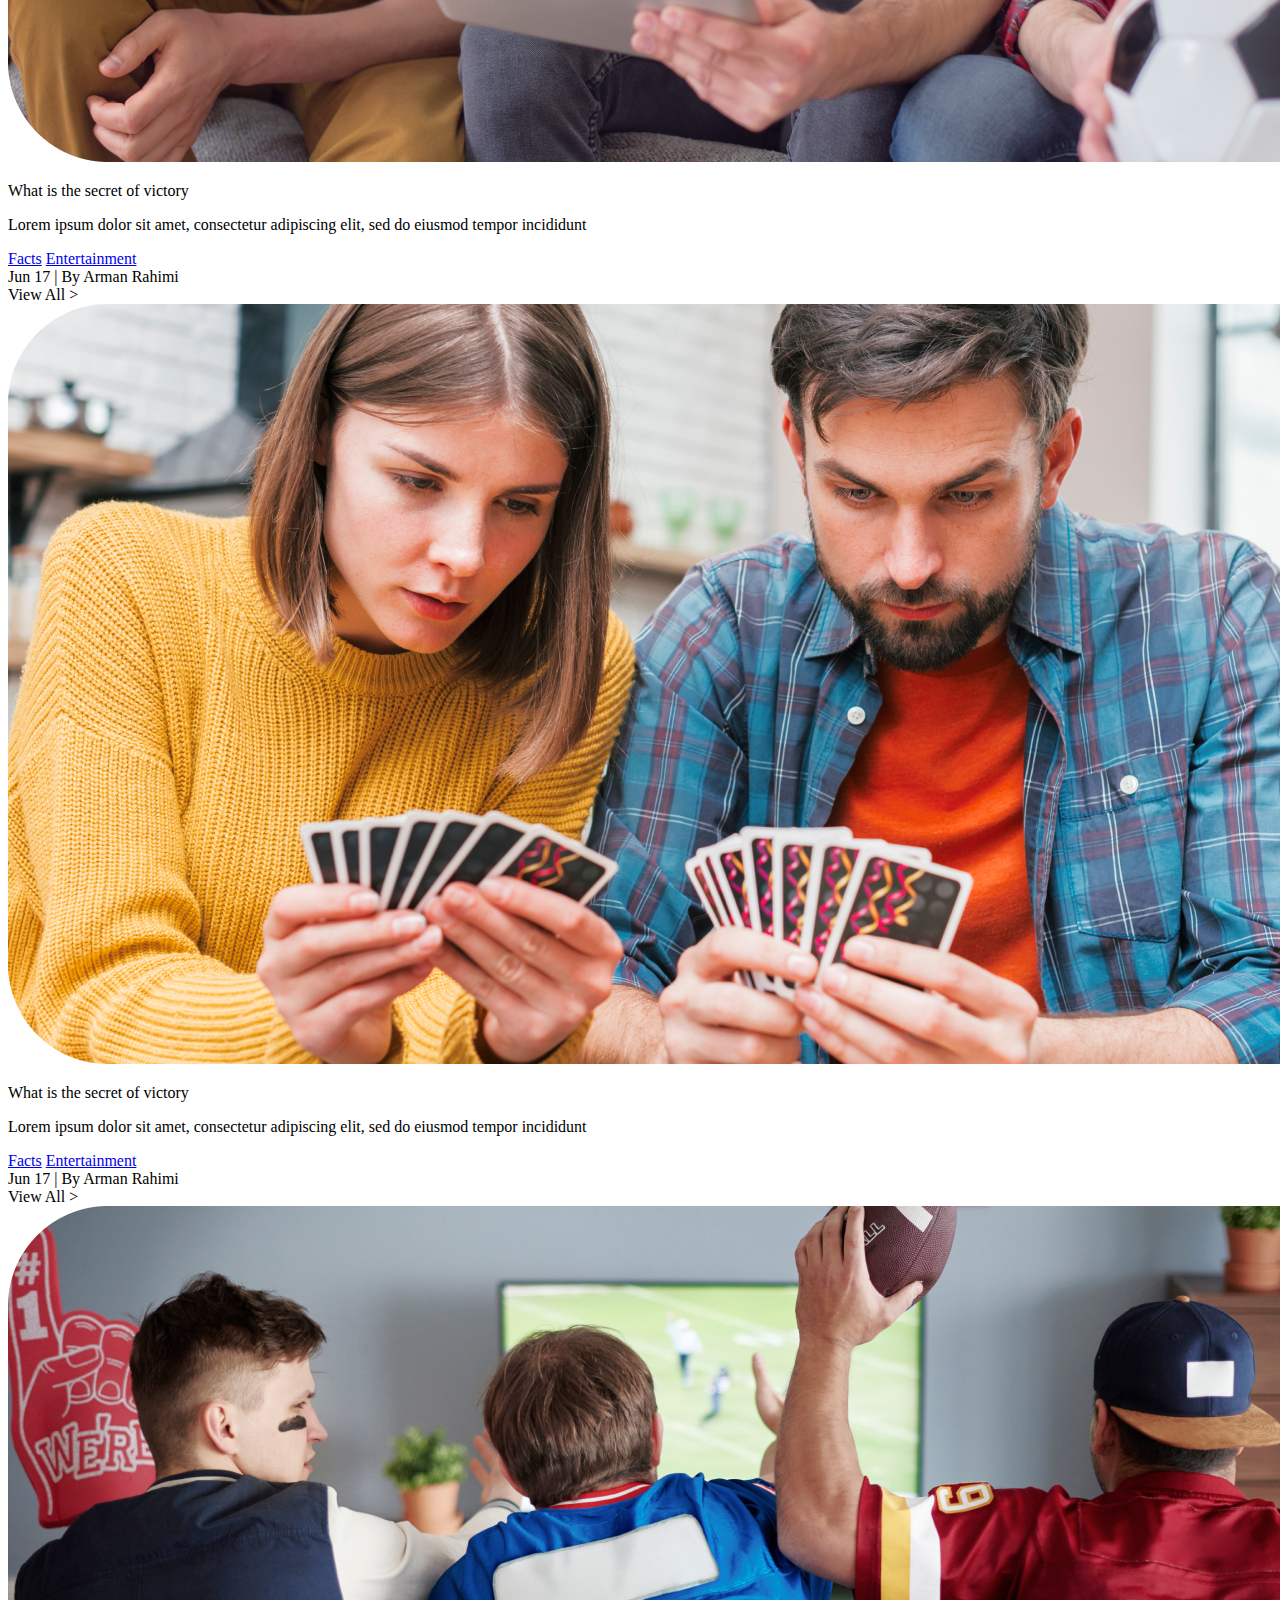
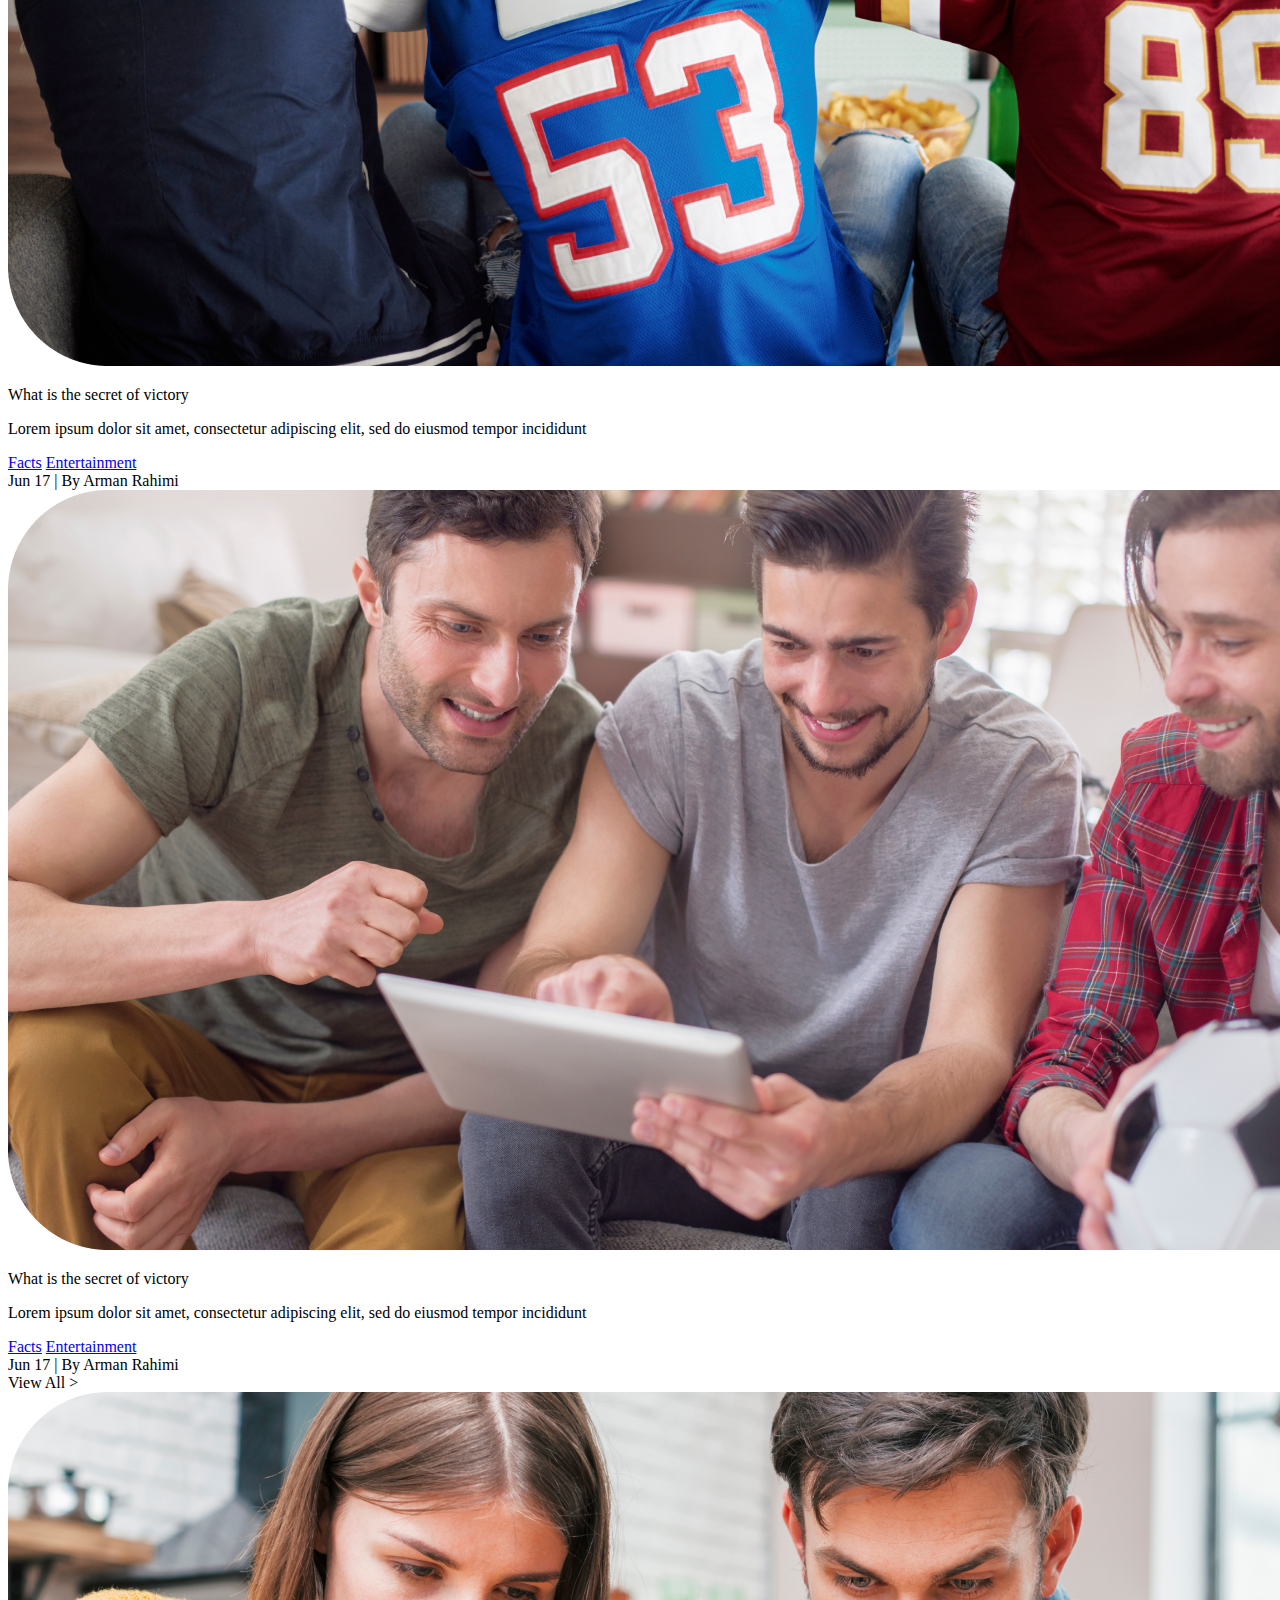
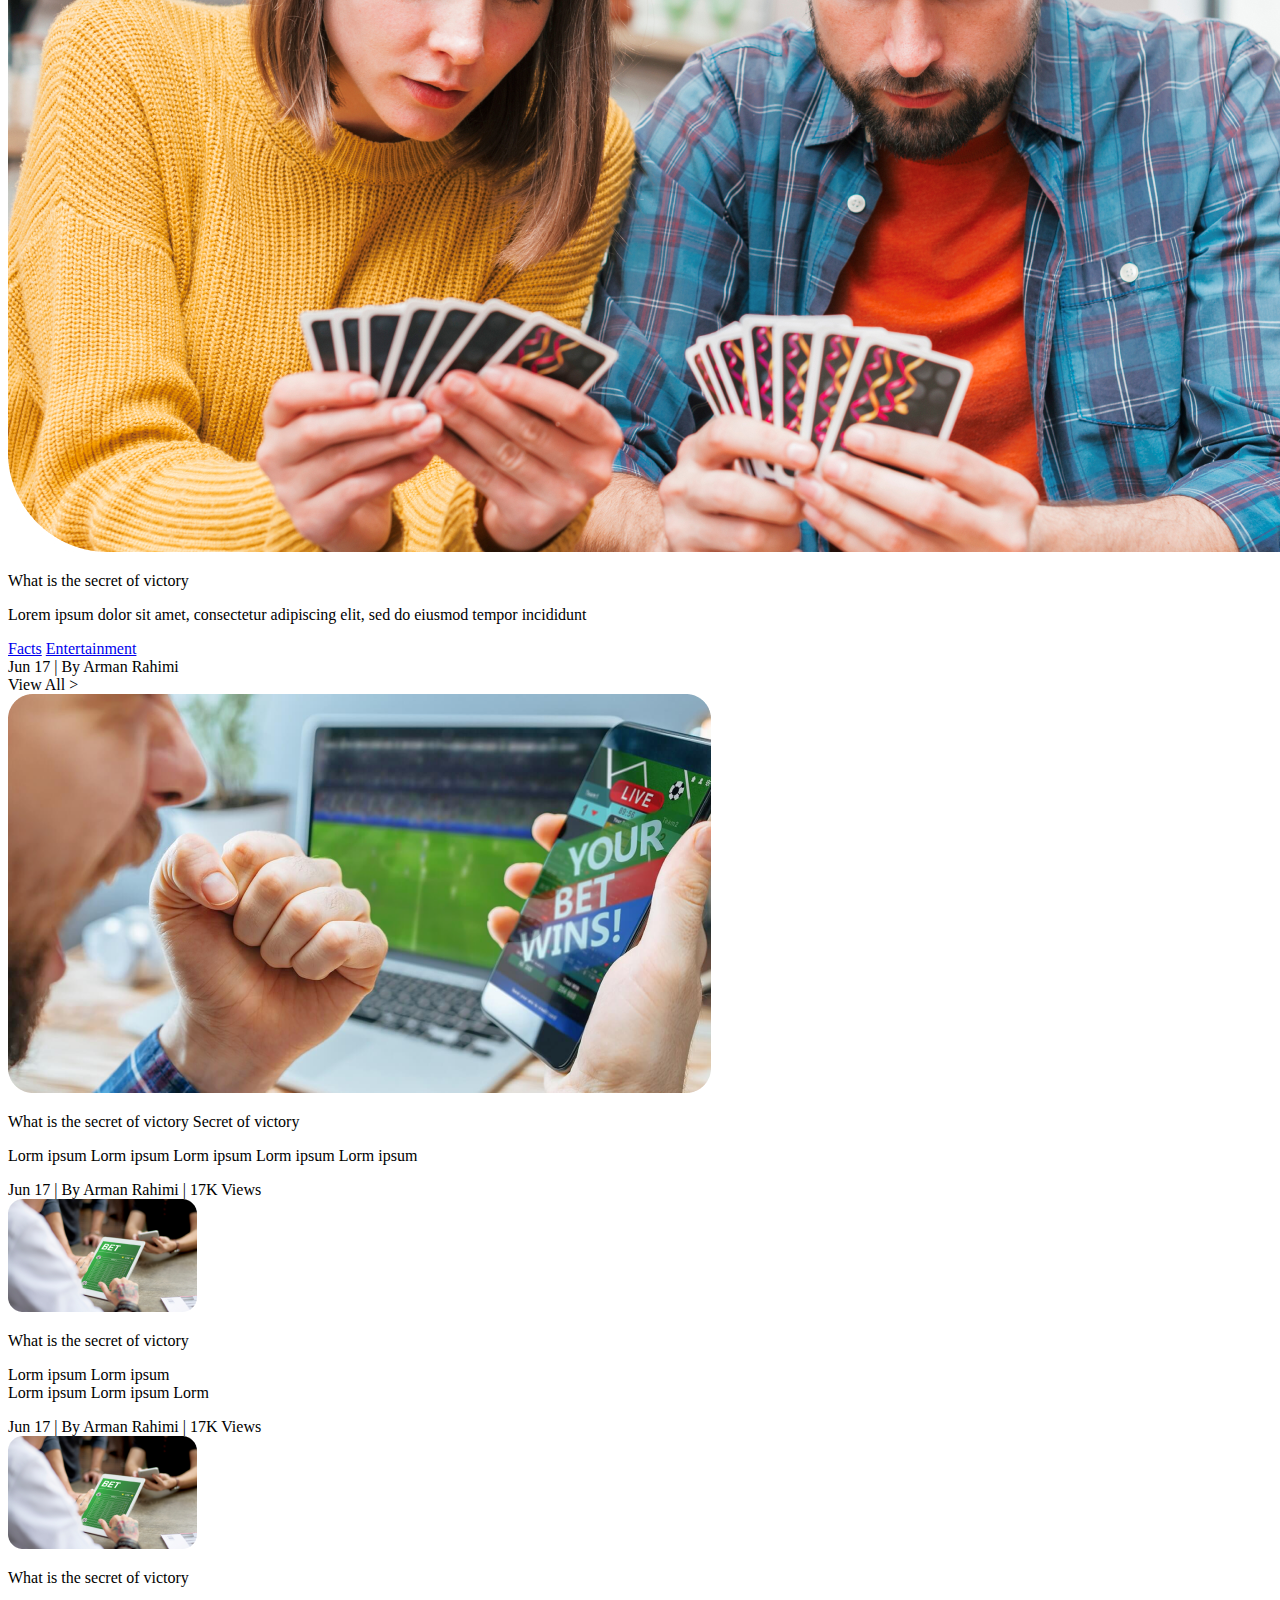
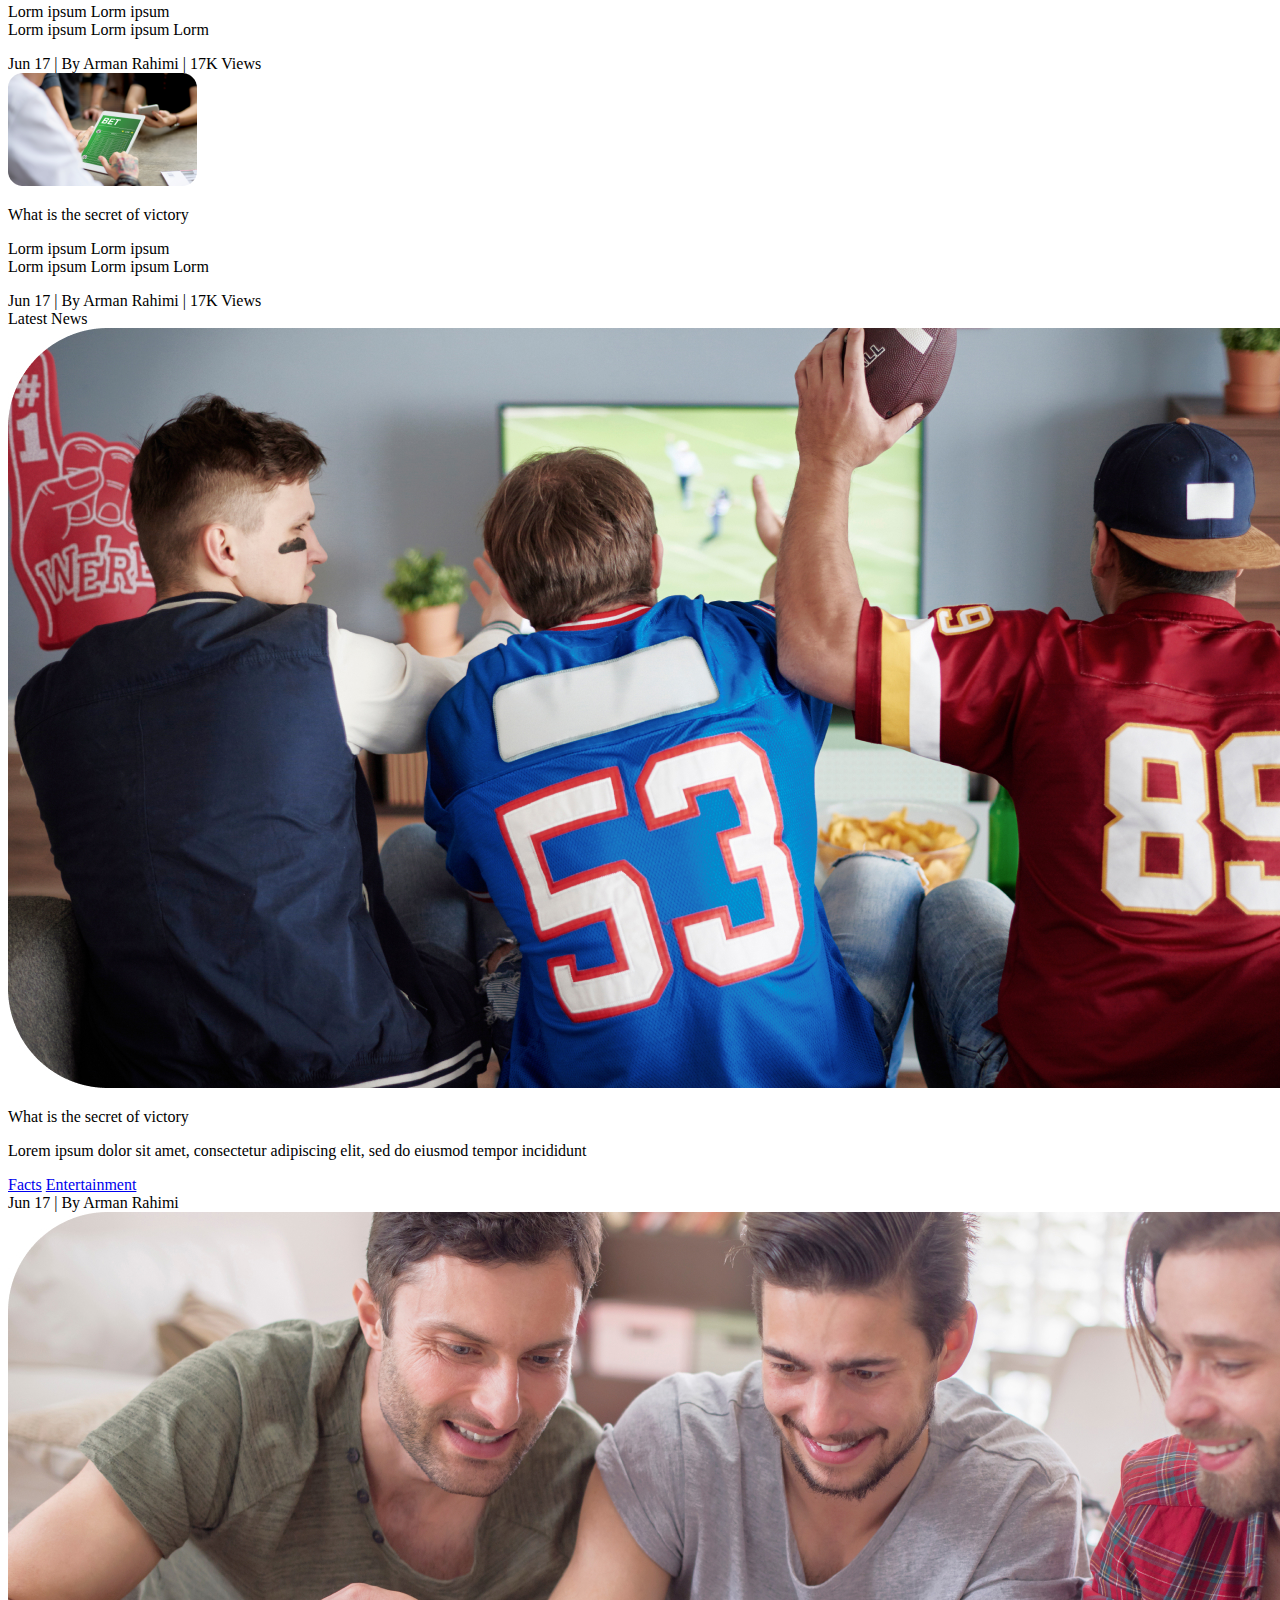
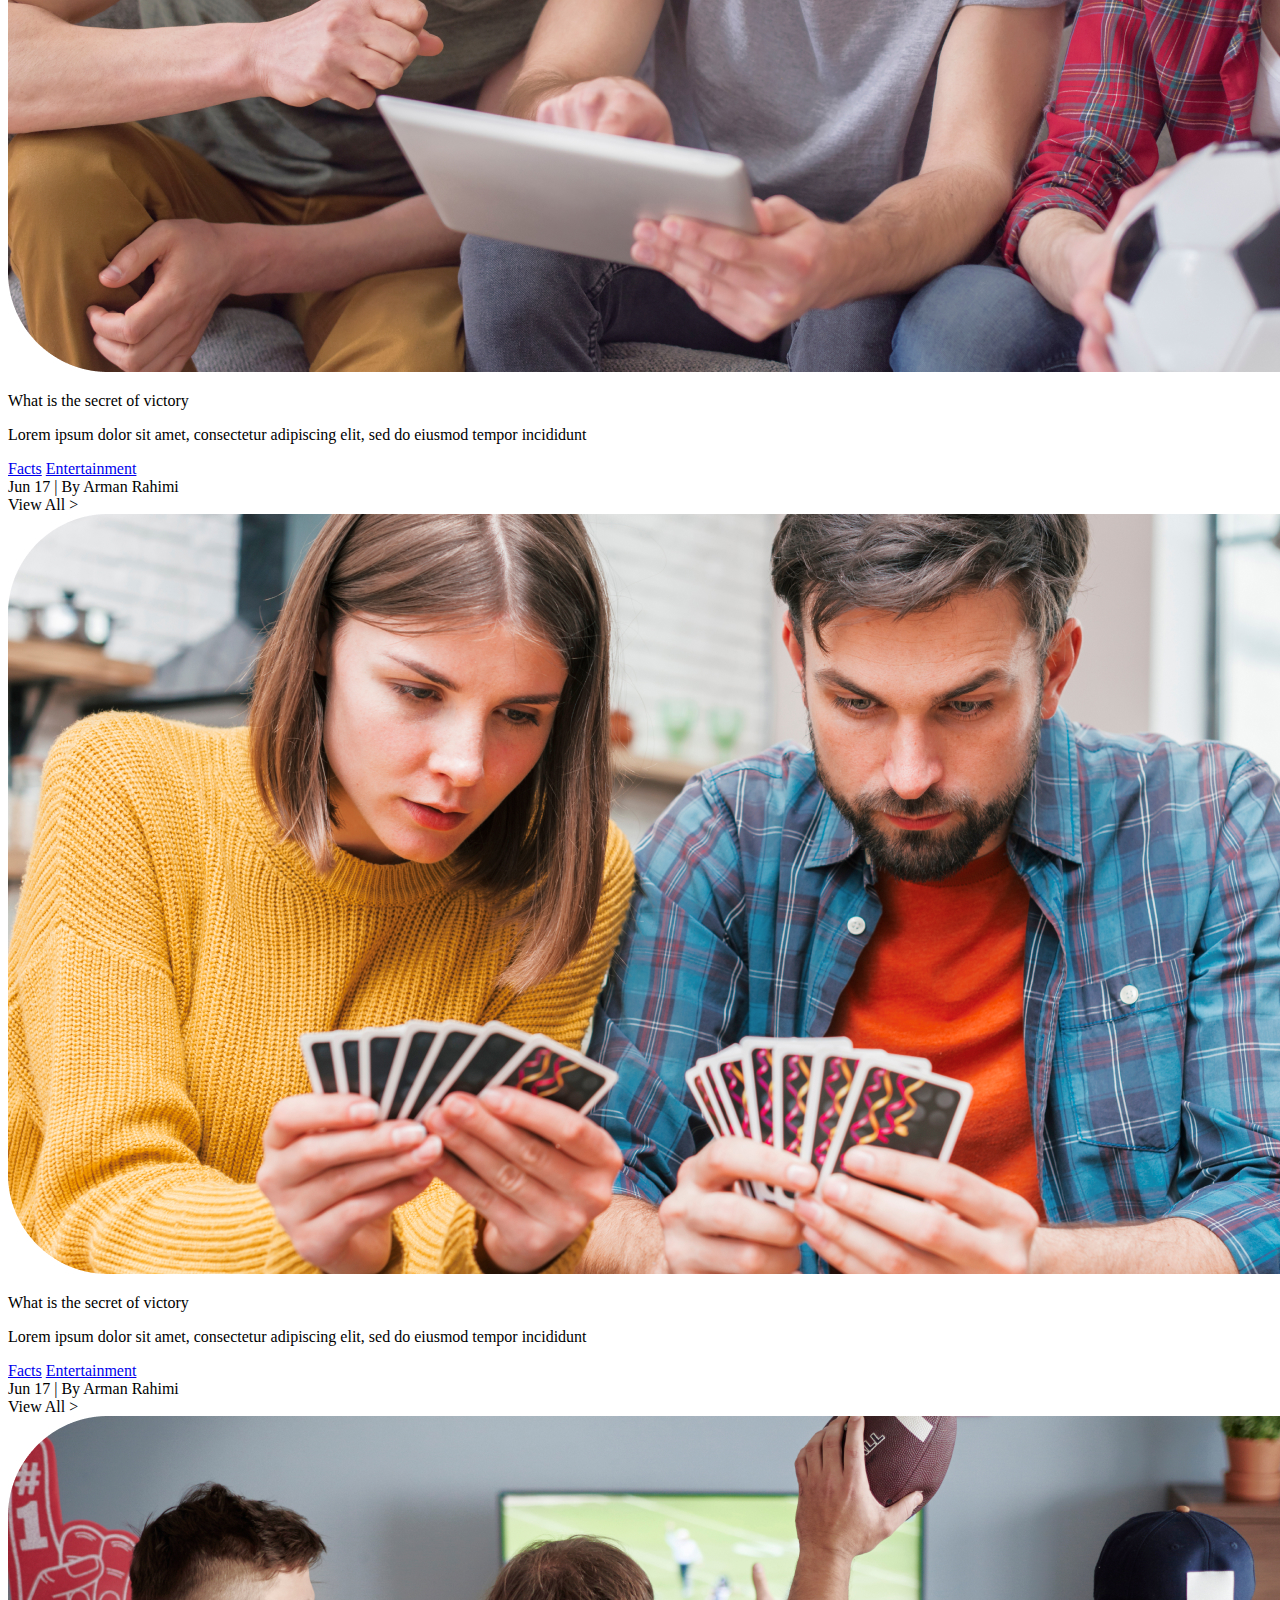
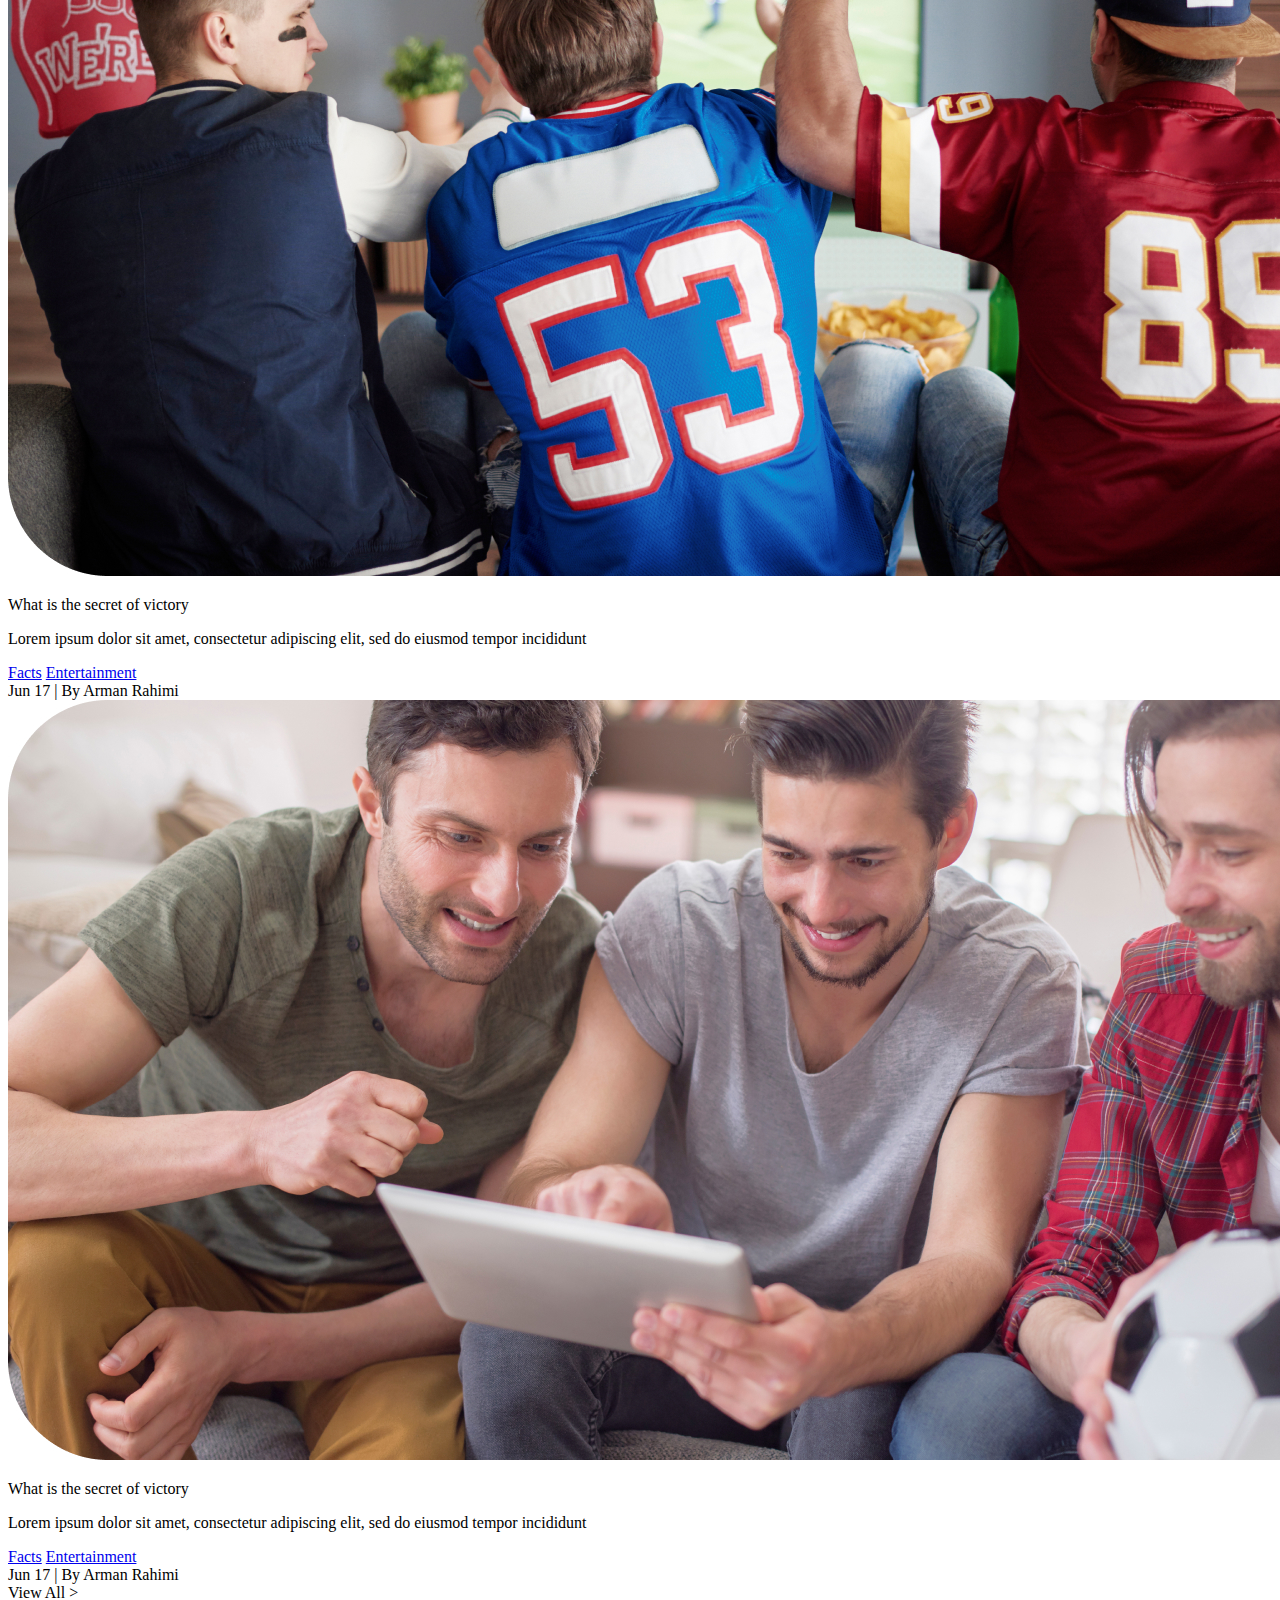
<file: blogs.html>
<!DOCTYPE html>
<html lang="en">

<head>
    <meta charset="UTF-8">
    <meta name="viewport" content="width=device-width, initial-scale=1.0">
    <link rel="stylesheet" href="assets/css/wb-styles.css">
    <link rel="shortcut icon" href="assets/imgs/GreenWithOutBack1.png" type="image/x-icon">
    <title>Blogs</title>
</head>

<body>
    <nav>
        <div class="flex align-end logo">
            <img id="logo-logo" src="/assets/imgs/GreenWithOutBack1.png" alt="WiseBet">
            <img id="logoW" src="/assets/imgs/W.png" alt="WiseBet">
            <img id="logoiseBet" src="/assets/imgs/iseBet.png" alt="WiseBet">
        </div>
        <div class="hamburger">
            <div class="line1"></div>
            <div class="line2"></div>
            <div class="line3"></div>
        </div>
        <ul class="nav-links centered">
            <li><a href="#">Home</a></li>
            <li><a href="#">Blogs</a></li>
            <li><a href="#">Score Rating</a></li>
            <li><a href="#">Score Rating List</a></li>
            <li class="mlauto"><a class="fsz7 nowrap centered bordered p1 py05 green" href="#">Check Sources</a></li>
        </ul>
    </nav>
    <main>
        <div class="centered mt3">
            <img src="/assets/imgs/Line_44.png" alt="">
            <div class="centered bg-green bordered p1 py05 m1 my2">Blogs</div>
            <img src="/assets/imgs/Line_45.png" alt="">
        </div>
        <div class="flex flexc mt3">
            <div class="flex mlauto p2">
                <a class="taligned fsz8 centered bordered p1 py05 green" href="#">Favorites</a>
                <a href="#" class="taligned fsz8 centered p1 py05">Newest</a>
            </div>
        </div>
        <div class="flexc centered mt3">
            <div class="centered bg-green bordered p1 py05">Blogs</div>
            <div class="card-container flex w100 flexmc">
                <div class="wb-card flexc centered py05">
                    <img src="/assets/imgs/friends1.jpg" alt="">
                    <p class="fsz8 bold p1">What is the secret of victory</p>
                    <p class="fsz7 p1">Lorem ipsum dolor sit amet, consectetur adipiscing elit,
                        sed do eiusmod tempor incididunt</p>
                    <div class="flex w100 p1">
                        <a class="fsz6 centered green bordered p1 py05" href="#">Facts</a>
                        <a class="fsz6 centered green bordered p1 py05 ml2" href="#">Entertainment</a>
                    </div>
                    <div class="flex green spc-btw w100 fsz6 py05">
                        <div class="flex">
                            <span class="p1">Jun 17 |</span>
                            <span>By Arman Rahimi</span>
                        </div>

                    </div>
                </div>
                <div class="wb-card flexc centered py05">
                    <img src="/assets/imgs/friends2.jpg" alt="">
                    <p class="fsz8 bold p1">What is the secret of victory</p>
                    <p class="fsz7 p1">Lorem ipsum dolor sit amet, consectetur adipiscing elit,
                        sed do eiusmod tempor incididunt</p>
                    <div class="flex w100 p1">
                        <a class="fsz6 centered green bordered p1 py05" href="#">Facts</a>
                        <a class="fsz6 centered green bordered p1 py05 ml2" href="#">Entertainment</a>
                    </div>
                    <div class="flex green spc-btw w100 fsz6 py05">
                        <div class="flex">
                            <span class="p1">Jun 17 |</span>
                            <span>By Arman Rahimi</span>
                        </div>
                        <div class="fsz8 bold p05">View All &gt;</div>
                    </div>
                </div>
                <div class="wb-card flexc centered py05">
                    <img src="/assets/imgs/friends3.jpg" alt="">
                    <p class="fsz8 bold p1">What is the secret of victory</p>
                    <p class="fsz7 p1">Lorem ipsum dolor sit amet, consectetur adipiscing elit,
                        sed do eiusmod tempor incididunt</p>
                    <div class="flex w100 p1">
                        <a class="fsz6 centered green bordered p1 py05" href="#">Facts</a>
                        <a class="fsz6 centered green bordered p1 py05 ml2" href="#">Entertainment</a>
                    </div>
                    <div class="flex green spc-btw w100 fsz6 py05">
                        <div class="flex">
                            <span class="p1">Jun 17 |</span>
                            <span>By Arman Rahimi</span>
                        </div>
                        <div class="fsz8 bold p05">View All &gt;</div>
                    </div>
                </div>
            </div>
            <div class="flex">
                <div class="wb-dot"></div>
                <div class="wb-dot"></div>
                <div class="wb-dot wb-active-dot"></div>
            </div>
        </div>
        <div class="flexc centered mt3">
            <div class="mlauto fsz8 centered p1 py05 m2">Latest Videos</div>
            <div class="flex flexmc">
                <div class="wb-card2 flex flexmc centered">
                    <img class="" src="/assets/imgs/friends1.jpg" alt="">
                    <div class="flex flexc spc-btw p1">
                        <p class="fsz8 bold">What is the secret of victory</p>
                        <p class="fsz8 bold">secret of victory</p>
                        <p class="fsz7">Lorem ipsum dolor sit amet, consectetur adipiscing elit,
                            sed do eiusmod tempor incididunt</p>
                        <div class="flex green spc-btw w100 fsz6 py05">
                            <div class="flex">
                                <span class="">Jun 17 |</span>
                                <span>By Arman Rahimi</span>
                            </div>
                        </div>
                    </div>
                </div>
                <div class="wb-card2 flex flexmc centered">
                    <img class="" src="/assets/imgs/friends2.jpg" alt="">
                    <div class="flex flexc spc-btw p1">
                        <p class="fsz8 bold">What is the secret of victory</p>
                        <p class="fsz8 bold">secret of victory</p>
                        <p class="fsz7">Lorem ipsum dolor sit amet, consectetur adipiscing elit,
                            sed do eiusmod tempor incididunt</p>
                        <div class="flex green spc-btw w100 fsz6 py05">
                            <div class="flex">
                                <span>Jun 17 |</span>
                                <span>By Arman Rahimi</span>
                            </div>
                        </div>
                    </div>
                </div>
            </div>
            <div class="flex">
                <div class="wb-dot"></div>
                <div class="wb-dot wb-active-dot"></div>
                <div class="wb-dot"></div>
            </div>
        </div>
        <div class="flexc centered mt3">
            <div class="centered mlauto p1 py05">Latest News</div>
            <div class="card-container flex w100 flexmc mt3">
                <div class="wb-card flexc centered py05">
                    <img src="/assets/imgs/friends1.jpg" alt="">
                    <p class="fsz8 bold p1">What is the secret of victory</p>
                    <p class="fsz7 p1">Lorem ipsum dolor sit amet, consectetur adipiscing elit,
                        sed do eiusmod tempor incididunt</p>
                    <div class="flex w100 p1">
                        <a class="fsz6 centered green bordered p1 py05" href="#">Facts</a>
                        <a class="fsz6 centered green bordered p1 py05 ml2" href="#">Entertainment</a>
                    </div>
                    <div class="flex green spc-btw w100 fsz6 py05">
                        <div class="flex">
                            <span class="p1">Jun 17 |</span>
                            <span>By Arman Rahimi</span>
                        </div>

                    </div>
                </div>
                <div class="wb-card flexc centered py05">
                    <img src="/assets/imgs/friends2.jpg" alt="">
                    <p class="fsz8 bold p1">What is the secret of victory</p>
                    <p class="fsz7 p1">Lorem ipsum dolor sit amet, consectetur adipiscing elit,
                        sed do eiusmod tempor incididunt</p>
                    <div class="flex w100 p1">
                        <a class="fsz6 centered green bordered p1 py05" href="#">Facts</a>
                        <a class="fsz6 centered green bordered p1 py05 ml2" href="#">Entertainment</a>
                    </div>
                    <div class="flex green spc-btw w100 fsz6 py05">
                        <div class="flex">
                            <span class="p1">Jun 17 |</span>
                            <span>By Arman Rahimi</span>
                        </div>
                        <div class="fsz8 bold p05">View All &gt;</div>
                    </div>
                </div>
                <div class="wb-card flexc centered py05">
                    <img src="/assets/imgs/friends3.jpg" alt="">
                    <p class="fsz8 bold p1">What is the secret of victory</p>
                    <p class="fsz7 p1">Lorem ipsum dolor sit amet, consectetur adipiscing elit,
                        sed do eiusmod tempor incididunt</p>
                    <div class="flex w100 p1">
                        <a class="fsz6 centered green bordered p1 py05" href="#">Facts</a>
                        <a class="fsz6 centered green bordered p1 py05 ml2" href="#">Entertainment</a>
                    </div>
                    <div class="flex green spc-btw w100 fsz6 py05">
                        <div class="flex">
                            <span class="p1">Jun 17 |</span>
                            <span>By Arman Rahimi</span>
                        </div>
                        <div class="fsz8 bold p05">View All &gt;</div>
                    </div>
                </div>
            </div>
            <div class="flex">
                <div class="wb-dot"></div>
                <div class="wb-dot wb-active-dot"></div>
                <div class="wb-dot"></div>
            </div>            
            <div class="card-container flex w100 flexmc mt3">
                <div class="wb-card flexc centered py05">
                    <img src="/assets/imgs/friends1.jpg" alt="">
                    <p class="fsz8 bold p1">What is the secret of victory</p>
                    <p class="fsz7 p1">Lorem ipsum dolor sit amet, consectetur adipiscing elit,
                        sed do eiusmod tempor incididunt</p>
                    <div class="flex w100 p1">
                        <a class="fsz6 centered green bordered p1 py05" href="#">Facts</a>
                        <a class="fsz6 centered green bordered p1 py05 ml2" href="#">Entertainment</a>
                    </div>
                    <div class="flex green spc-btw w100 fsz6 py05">
                        <div class="flex">
                            <span class="p1">Jun 17 |</span>
                            <span>By Arman Rahimi</span>
                        </div>

                    </div>
                </div>
                <div class="wb-card flexc centered py05">
                    <img src="/assets/imgs/friends2.jpg" alt="">
                    <p class="fsz8 bold p1">What is the secret of victory</p>
                    <p class="fsz7 p1">Lorem ipsum dolor sit amet, consectetur adipiscing elit,
                        sed do eiusmod tempor incididunt</p>
                    <div class="flex w100 p1">
                        <a class="fsz6 centered green bordered p1 py05" href="#">Facts</a>
                        <a class="fsz6 centered green bordered p1 py05 ml2" href="#">Entertainment</a>
                    </div>
                    <div class="flex green spc-btw w100 fsz6 py05">
                        <div class="flex">
                            <span class="p1">Jun 17 |</span>
                            <span>By Arman Rahimi</span>
                        </div>
                        <div class="fsz8 bold p05">View All &gt;</div>
                    </div>
                </div>
                <div class="wb-card flexc centered py05">
                    <img src="/assets/imgs/friends3.jpg" alt="">
                    <p class="fsz8 bold p1">What is the secret of victory</p>
                    <p class="fsz7 p1">Lorem ipsum dolor sit amet, consectetur adipiscing elit,
                        sed do eiusmod tempor incididunt</p>
                    <div class="flex w100 p1">
                        <a class="fsz6 centered green bordered p1 py05" href="#">Facts</a>
                        <a class="fsz6 centered green bordered p1 py05 ml2" href="#">Entertainment</a>
                    </div>
                    <div class="flex green spc-btw w100 fsz6 py05">
                        <div class="flex">
                            <span class="p1">Jun 17 |</span>
                            <span>By Arman Rahimi</span>
                        </div>
                        <div class="fsz8 bold p05">View All &gt;</div>
                    </div>
                </div>
            </div>
            <div class="flex">
                <div class="wb-dot"></div>
                <div class="wb-dot wb-active-dot"></div>
                <div class="wb-dot"></div>
            </div>
        </div>
        <div class="wb-blog-video flexc mt3 bordered m1 p1">
            <div class="centered m1 my1 flexmc">
                <div class="wb-blog-video-big flex flexc">
                    <img src="/assets/imgs/Rectangle_838.png" alt="">
                    <p class="fsz8 bold">What is the secret of victory Secret of victory</p>
                    <div class="centered spc-btw fsz6">
                        <p>Lorm ipsum Lorm ipsum Lorm ipsum Lorm ipsum Lorm ipsum</p>
                        <div class="flex green">
                            <span class="">Jun 17 |</span>
                            <span class="">By Arman Rahimi |</span>
                            <span class="">17K Views</span>
                        </div>
                    </div>
                </div>
                <div class="centered flexmc wb-blog-videos-small">
                    <div class="flex flexc wb-bl p1p0 ml1m0">
                        <div class="flex">
                            <img src="/assets/imgs/Rectangle_838_2.png" alt="">
                            <div class="flex flexc fsz5 ml1m05">
                                <p>What is the secret of victory</p>
                                <p>Lorm ipsum Lorm ipsum<br>Lorm ipsum Lorm ipsum Lorm </p>
                                <div class="flex green nowrap">
                                    <span>Jun 17 |</span>
                                    <span>By Arman Rahimi |</span>
                                    <span>17K Views</span>
                                </div>
                            </div>
                        </div>
                        <div class="flex mt1">
                            <img src="/assets/imgs/Rectangle_838_2.png" alt="">
                            <div class="flex flexc fsz5 ml1m05">
                                <p>What is the secret of victory</p>
                                <p>Lorm ipsum Lorm ipsum<br>Lorm ipsum Lorm ipsum Lorm </p>
                                <div class="flex green nowrap">
                                    <span>Jun 17 |</span>
                                    <span>By Arman Rahimi |</span>
                                    <span>17K Views</span>
                                </div>
                            </div>
                        </div>
                        <div class="flex mt1">
                            <img src="/assets/imgs/Rectangle_838_2.png" alt="">
                            <div class="flex flexc fsz5 ml1m05">
                                <p>What is the secret of victory</p>
                                <p>Lorm ipsum Lorm ipsum<br>Lorm ipsum Lorm ipsum Lorm </p>
                                <div class="flex green nowrap">
                                    <span>Jun 17 |</span>
                                    <span>By Arman Rahimi |</span>
                                    <span>17K Views</span>
                                </div>
                            </div>
                        </div>
        
                    </div>
                </div>
            </div>
        </div>


        <div class="flexc centered mt3">
            <div class="centered mlauto p1 py05">Latest News</div>
            <div class="card-container flex w100 flexmc mt3">
                <div class="wb-card flexc centered py05">
                    <img src="/assets/imgs/friends1.jpg" alt="">
                    <p class="fsz8 bold p1">What is the secret of victory</p>
                    <p class="fsz7 p1">Lorem ipsum dolor sit amet, consectetur adipiscing elit,
                        sed do eiusmod tempor incididunt</p>
                    <div class="flex w100 p1">
                        <a class="fsz6 centered green bordered p1 py05" href="#">Facts</a>
                        <a class="fsz6 centered green bordered p1 py05 ml2" href="#">Entertainment</a>
                    </div>
                    <div class="flex green spc-btw w100 fsz6 py05">
                        <div class="flex">
                            <span class="p1">Jun 17 |</span>
                            <span>By Arman Rahimi</span>
                        </div>

                    </div>
                </div>
                <div class="wb-card flexc centered py05">
                    <img src="/assets/imgs/friends2.jpg" alt="">
                    <p class="fsz8 bold p1">What is the secret of victory</p>
                    <p class="fsz7 p1">Lorem ipsum dolor sit amet, consectetur adipiscing elit,
                        sed do eiusmod tempor incididunt</p>
                    <div class="flex w100 p1">
                        <a class="fsz6 centered green bordered p1 py05" href="#">Facts</a>
                        <a class="fsz6 centered green bordered p1 py05 ml2" href="#">Entertainment</a>
                    </div>
                    <div class="flex green spc-btw w100 fsz6 py05">
                        <div class="flex">
                            <span class="p1">Jun 17 |</span>
                            <span>By Arman Rahimi</span>
                        </div>
                        <div class="fsz8 bold p05">View All &gt;</div>
                    </div>
                </div>
                <div class="wb-card flexc centered py05">
                    <img src="/assets/imgs/friends3.jpg" alt="">
                    <p class="fsz8 bold p1">What is the secret of victory</p>
                    <p class="fsz7 p1">Lorem ipsum dolor sit amet, consectetur adipiscing elit,
                        sed do eiusmod tempor incididunt</p>
                    <div class="flex w100 p1">
                        <a class="fsz6 centered green bordered p1 py05" href="#">Facts</a>
                        <a class="fsz6 centered green bordered p1 py05 ml2" href="#">Entertainment</a>
                    </div>
                    <div class="flex green spc-btw w100 fsz6 py05">
                        <div class="flex">
                            <span class="p1">Jun 17 |</span>
                            <span>By Arman Rahimi</span>
                        </div>
                        <div class="fsz8 bold p05">View All &gt;</div>
                    </div>
                </div>
            </div>
            <div class="flex">
                <div class="wb-dot"></div>
                <div class="wb-dot wb-active-dot"></div>
                <div class="wb-dot"></div>
            </div>            
            <div class="card-container flex w100 flexmc mt3">
                <div class="wb-card flexc centered py05">
                    <img src="/assets/imgs/friends1.jpg" alt="">
                    <p class="fsz8 bold p1">What is the secret of victory</p>
                    <p class="fsz7 p1">Lorem ipsum dolor sit amet, consectetur adipiscing elit,
                        sed do eiusmod tempor incididunt</p>
                    <div class="flex w100 p1">
                        <a class="fsz6 centered green bordered p1 py05" href="#">Facts</a>
                        <a class="fsz6 centered green bordered p1 py05 ml2" href="#">Entertainment</a>
                    </div>
                    <div class="flex green spc-btw w100 fsz6 py05">
                        <div class="flex">
                            <span class="p1">Jun 17 |</span>
                            <span>By Arman Rahimi</span>
                        </div>

                    </div>
                </div>
                <div class="wb-card flexc centered py05">
                    <img src="/assets/imgs/friends2.jpg" alt="">
                    <p class="fsz8 bold p1">What is the secret of victory</p>
                    <p class="fsz7 p1">Lorem ipsum dolor sit amet, consectetur adipiscing elit,
                        sed do eiusmod tempor incididunt</p>
                    <div class="flex w100 p1">
                        <a class="fsz6 centered green bordered p1 py05" href="#">Facts</a>
                        <a class="fsz6 centered green bordered p1 py05 ml2" href="#">Entertainment</a>
                    </div>
                    <div class="flex green spc-btw w100 fsz6 py05">
                        <div class="flex">
                            <span class="p1">Jun 17 |</span>
                            <span>By Arman Rahimi</span>
                        </div>
                        <div class="fsz8 bold p05">View All &gt;</div>
                    </div>
                </div>
                <div class="wb-card flexc centered py05">
                    <img src="/assets/imgs/friends3.jpg" alt="">
                    <p class="fsz8 bold p1">What is the secret of victory</p>
                    <p class="fsz7 p1">Lorem ipsum dolor sit amet, consectetur adipiscing elit,
                        sed do eiusmod tempor incididunt</p>
                    <div class="flex w100 p1">
                        <a class="fsz6 centered green bordered p1 py05" href="#">Facts</a>
                        <a class="fsz6 centered green bordered p1 py05 ml2" href="#">Entertainment</a>
                    </div>
                    <div class="flex green spc-btw w100 fsz6 py05">
                        <div class="flex">
                            <span class="p1">Jun 17 |</span>
                            <span>By Arman Rahimi</span>
                        </div>
                        <div class="fsz8 bold p05">View All &gt;</div>
                    </div>
                </div>
            </div>
            <div class="flex">
                <div class="wb-dot"></div>
                <div class="wb-dot wb-active-dot"></div>
                <div class="wb-dot"></div>
            </div>
        </div>
    </main>
    <footer class="mt3 relative">
        <img id="light-footer" class="wb-bg-light" src="/assets/imgs/Ellipse_5.svg" alt="">
        <div class="flex align-end ml3">
            <img id="logo-logo" src="/assets/imgs/GreenWithOutBack1.png" alt="WiseBet">
            <img id="logoW" src="/assets/imgs/W.png" alt="WiseBet">
            <img id="logoiseBet" src="/assets/imgs/iseBet.png" alt="WiseBet">
            <div class="footer-line"></div>
        </div>
        <div class="flex mt2 flexmc">
            <div class="footer-big-title">Wise Choise، Bigger Wins</div>
            <div class="flex spc-arnd w100 flexmc">
                <div class="flex spc-arnd">
                    <div class="flex flexc m2">
                        <span class="bold">Services</span>
                        <span class="fsz7 my05"><a href="#">Find Scammers</a></span>
                        <span class="fsz7 my05"><a href="#">Find Legit Sources</a></span>
                        <span class="fsz7 my05"><a href="#">Education</a></span>
                        <span class="fsz7 my05"><a href="#">News</a></span>
                        <span class="fsz7 my05"><a href="#">Tips</a></span>
                    </div>
                    <div class="flex flexc m2">
                        <span class="bold">Blogs</span>
                        <span class="fsz7 my05"><a href="#">Entertainment</a></span>
                        <span class="fsz7 my05"><a href="#">Strategy</a></span>
                        <span class="fsz7 my05"><a href="#">Facts</a></span>
                        <span class="fsz7 my05"><a href="#">Tips</a></span>
                    </div>
                </div>
                <div class="flex flexc centered">
                    <span class="bold">About us</span>
                    <p>Wisebet site with smarter slogans, bigger<br> 
                        wins is a site in the field of consulting, training<br>
                        and informing people in the field of<br>
                        sports betting and investment.<br>
                        </p>
                    <div class="flex footer-icons">
                        <img src="assets/imgs/Group_40.png" alt="">
                        <img class="ml1" src="assets/imgs/Group_41.png" alt="">
                        <img class="ml1" src="assets/imgs/sms-notification.png" alt="">
                    </div>
                </div>
            </div>
        </div>
        <div class="w100 taligned bg-gray fsz7 mt2">
            All rights of this website belong to Wise Bet Web
        </div>
    </footer>
    <script>
        const hamburger = document.querySelector(".hamburger");
        const navLinks = document.querySelector(".nav-links");
        const links = document.querySelectorAll(".nav-links li");

        hamburger.addEventListener('click', () => {
            navLinks.classList.toggle("open");
            links.forEach(link => {
                link.classList.toggle("fade");
            });

            hamburger.classList.toggle("toggle");
        });
    </script>
</body>

</html>
</file>
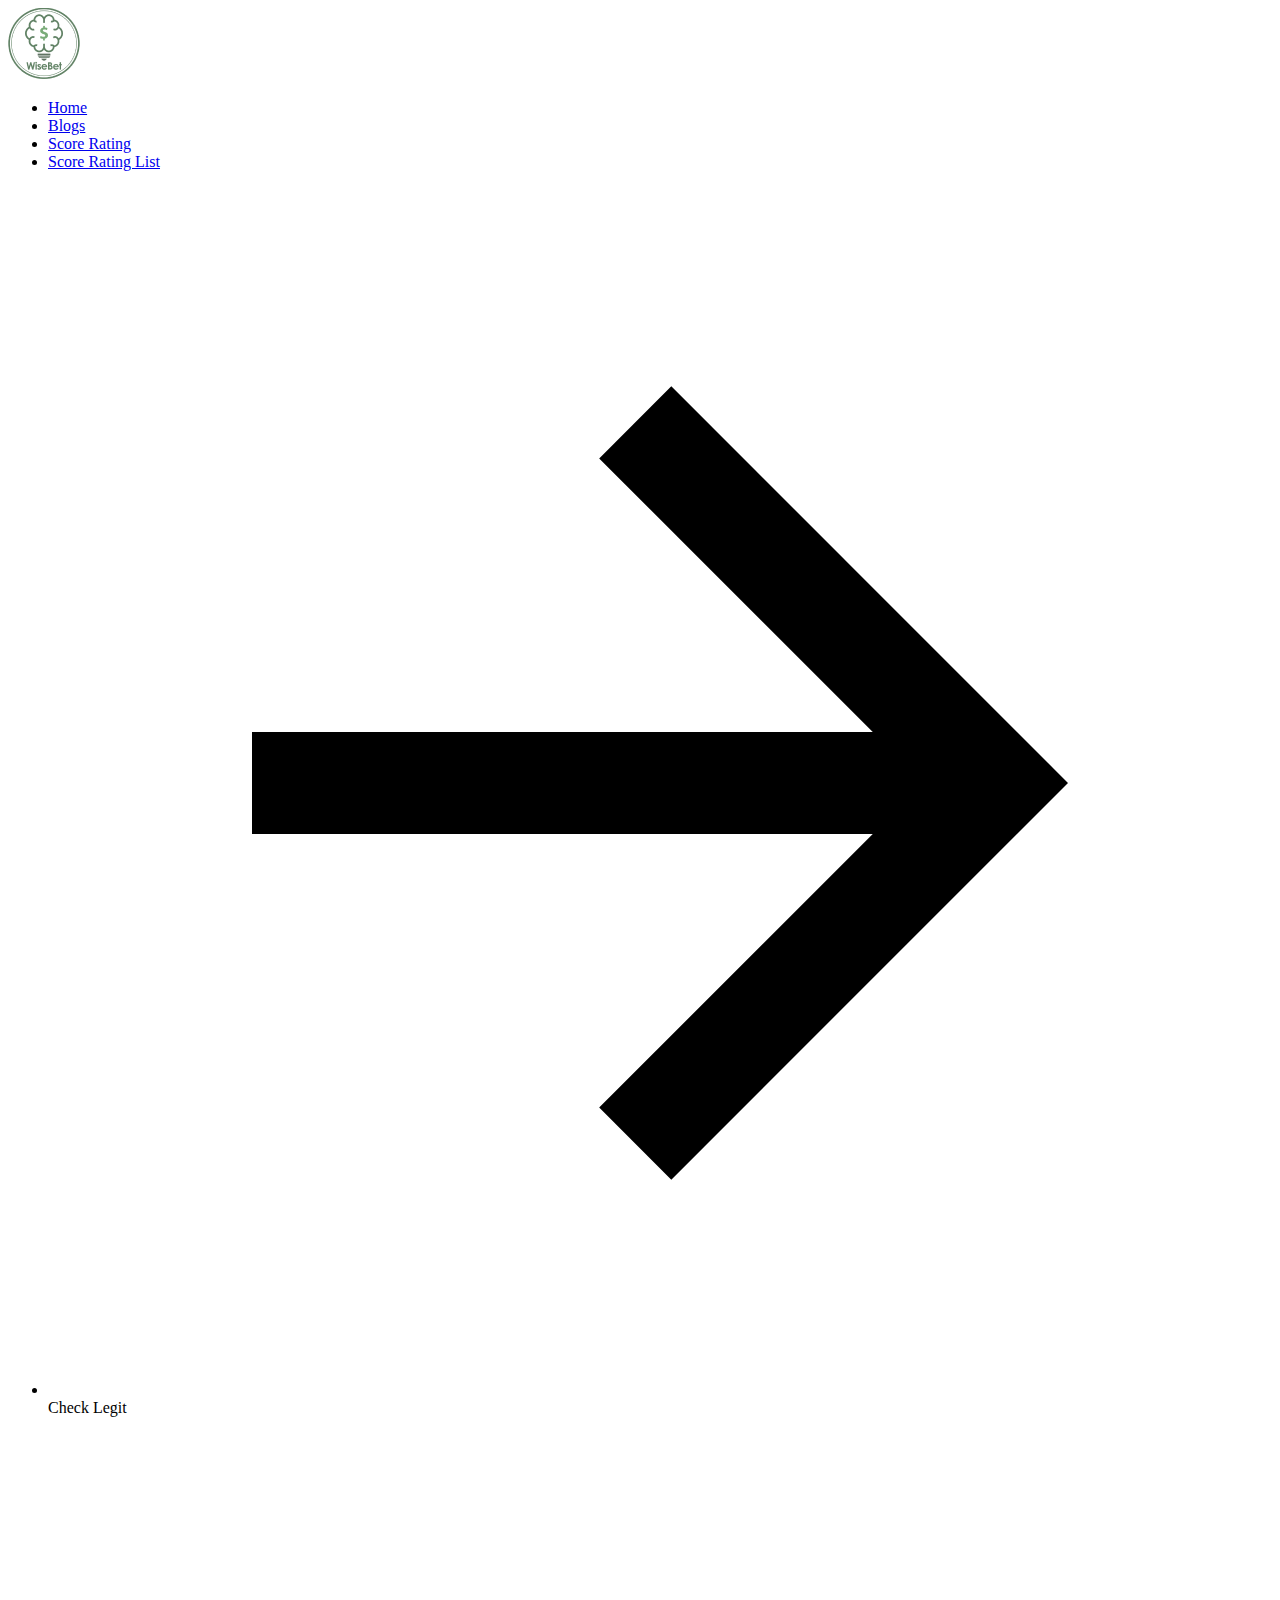
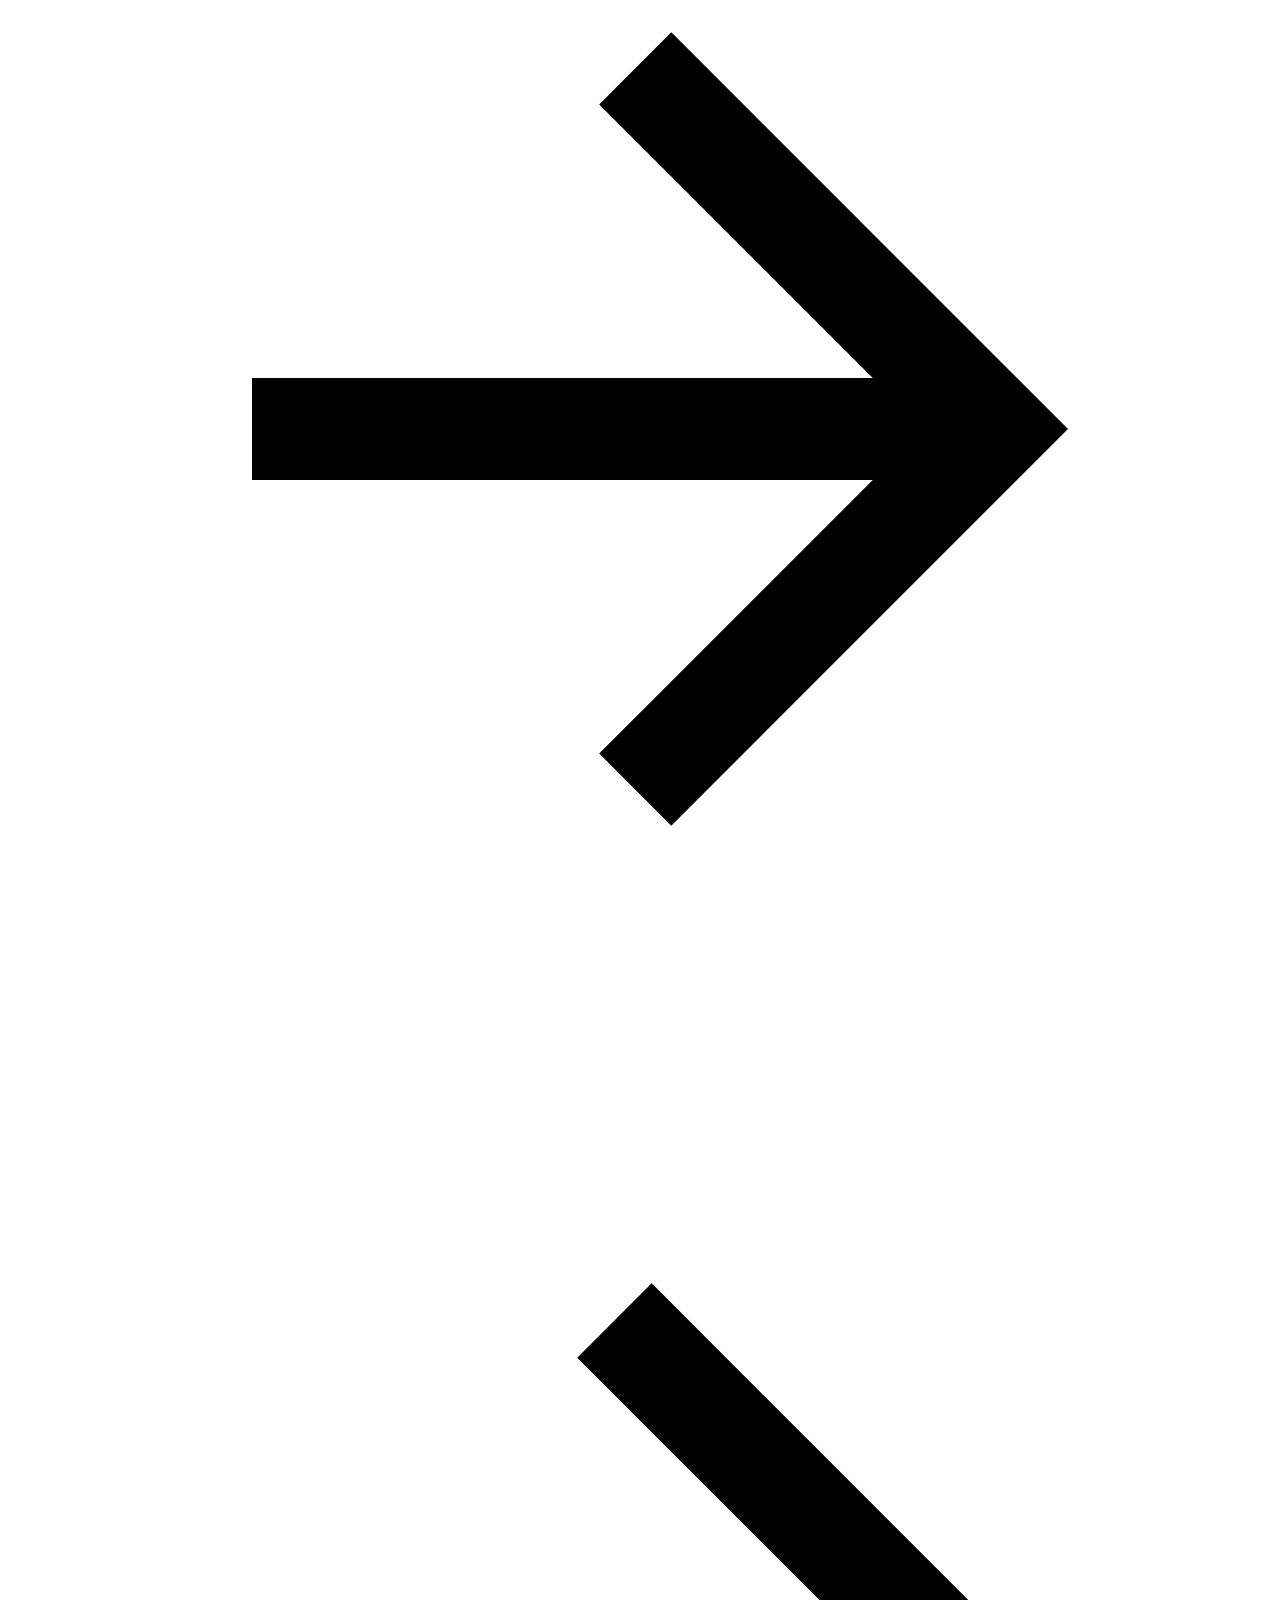
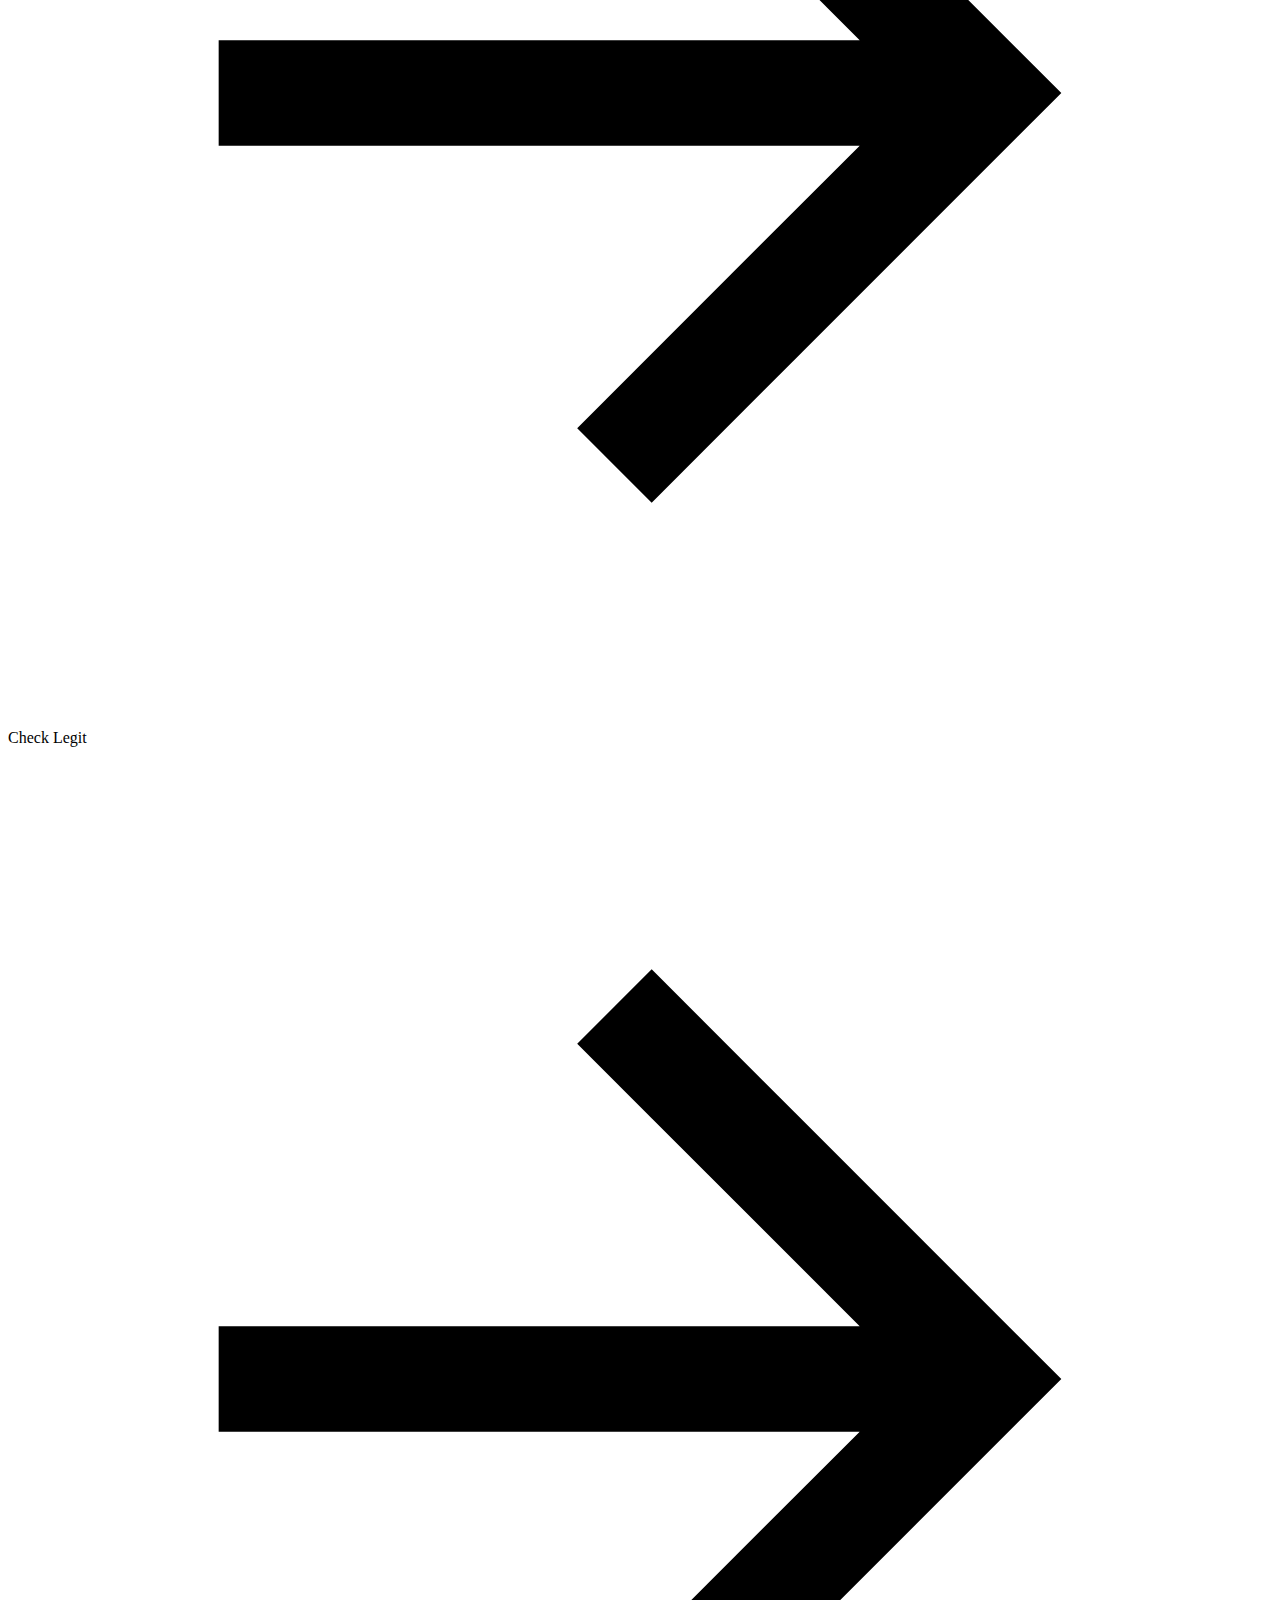
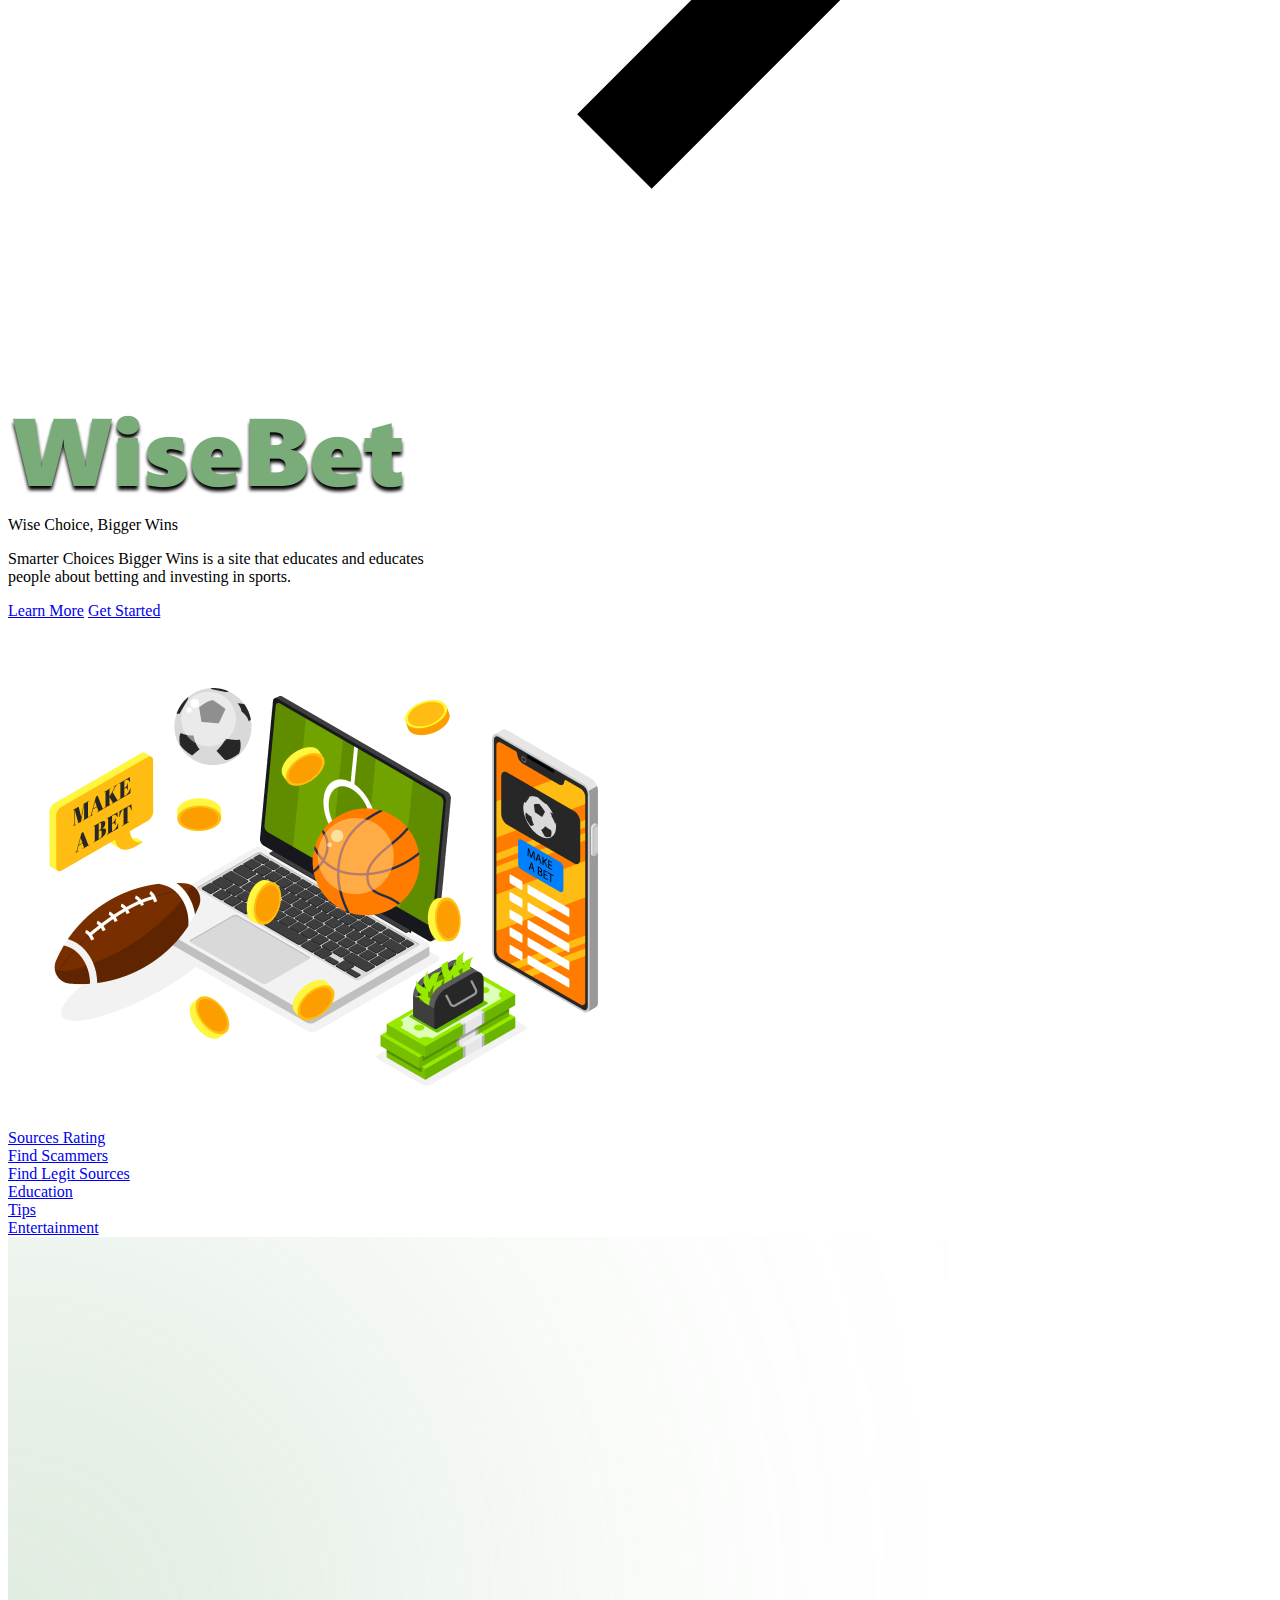
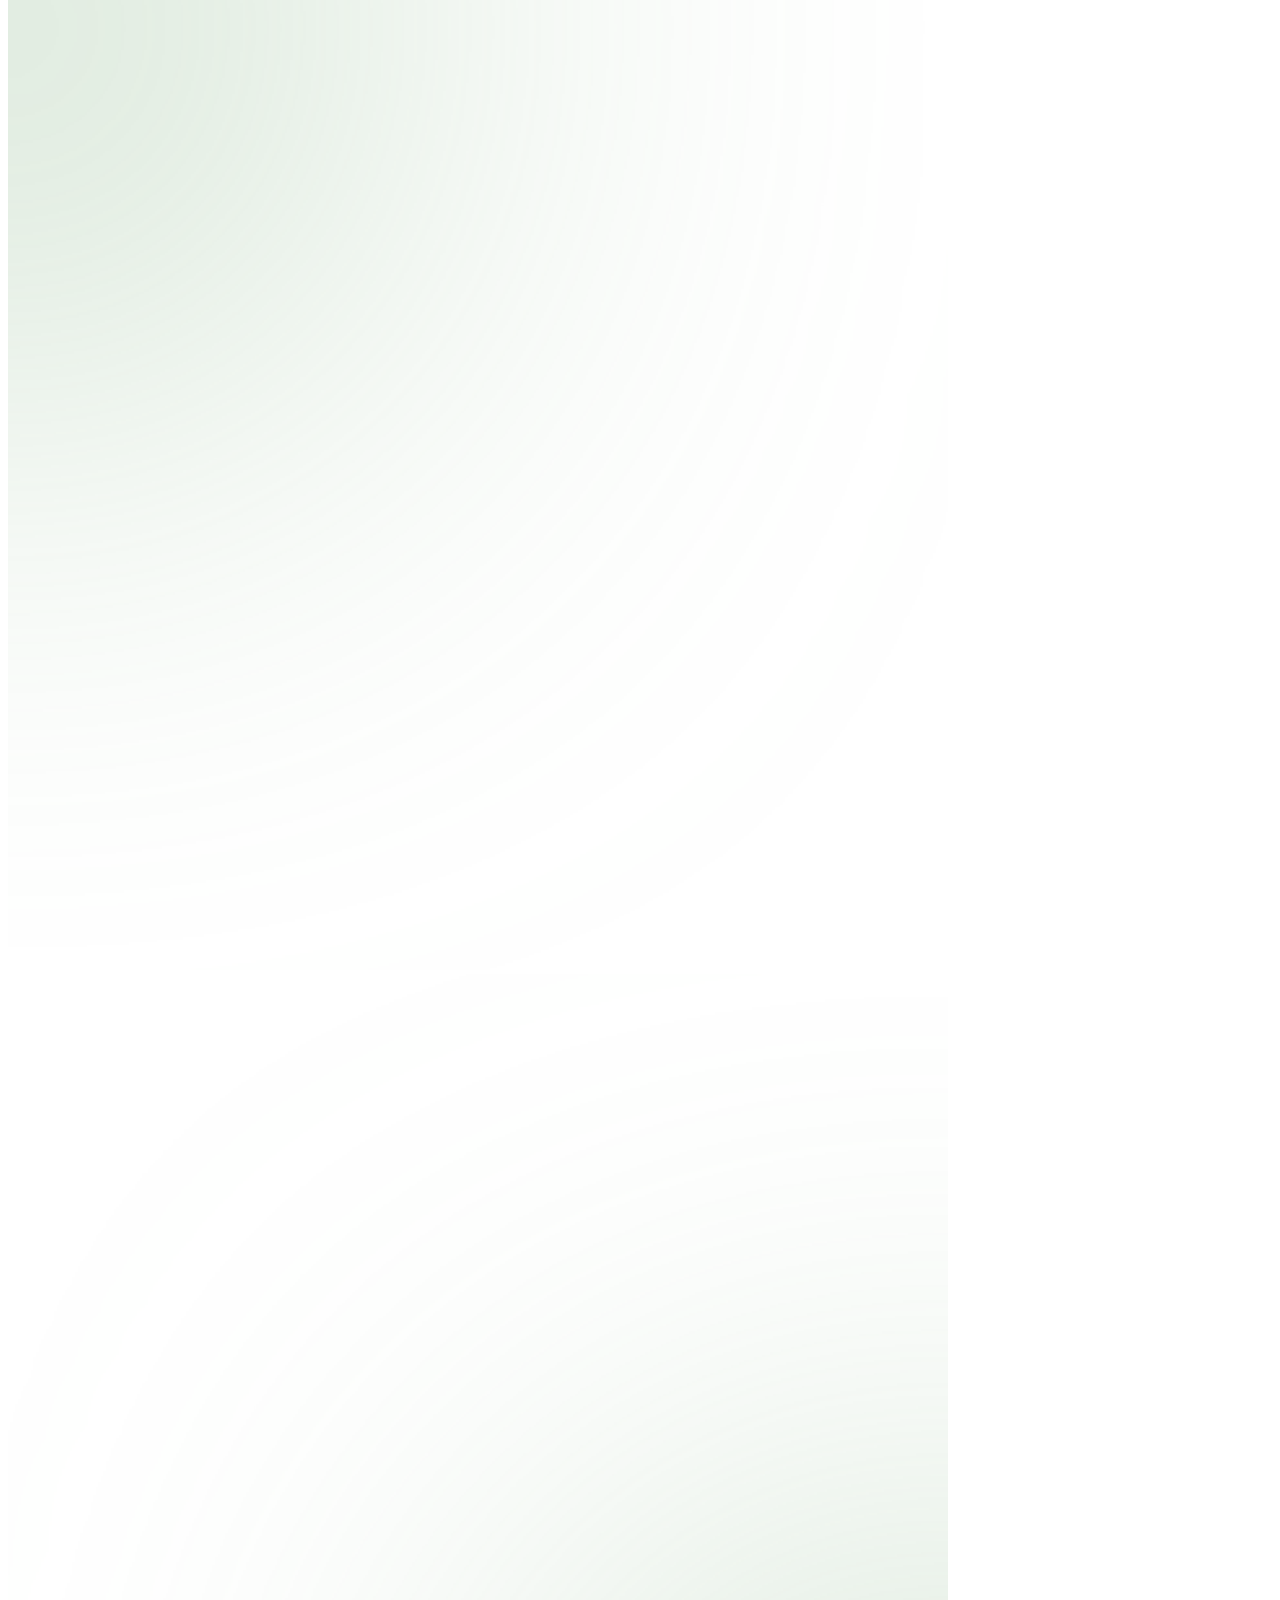
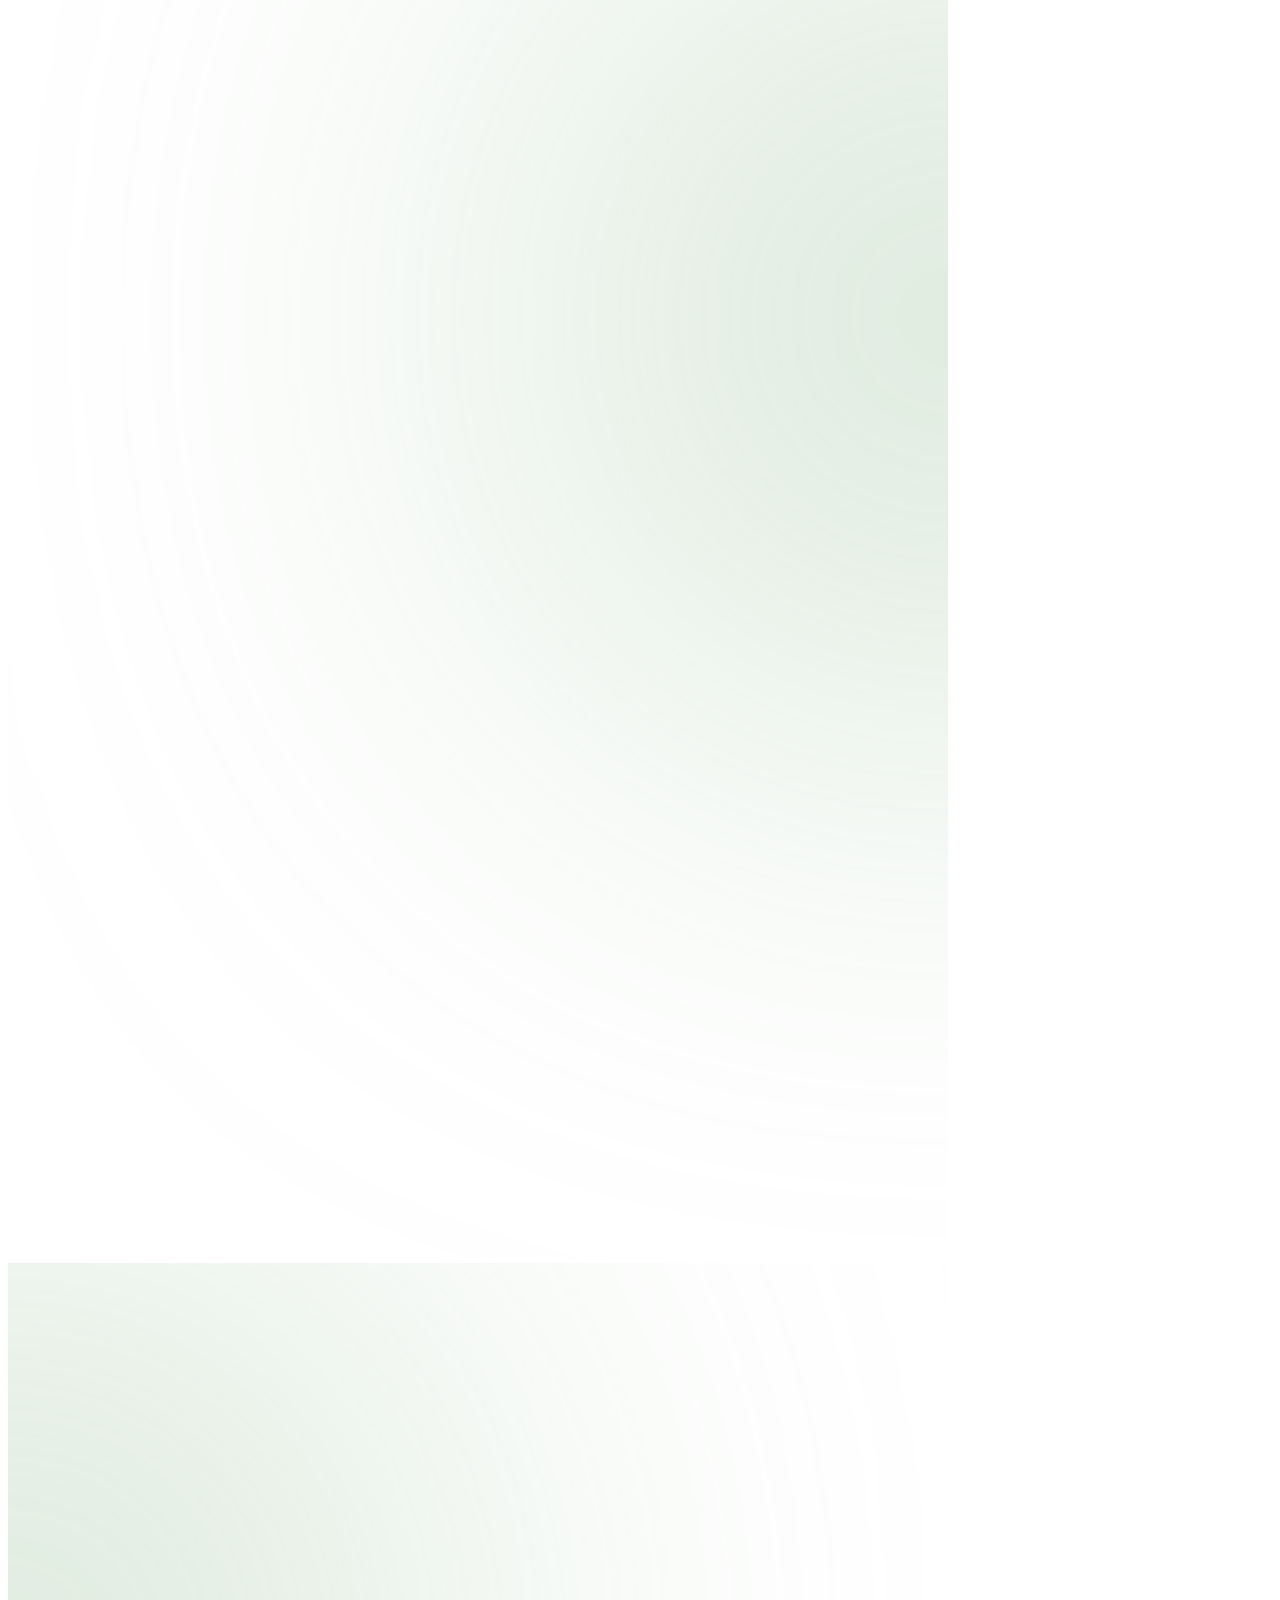
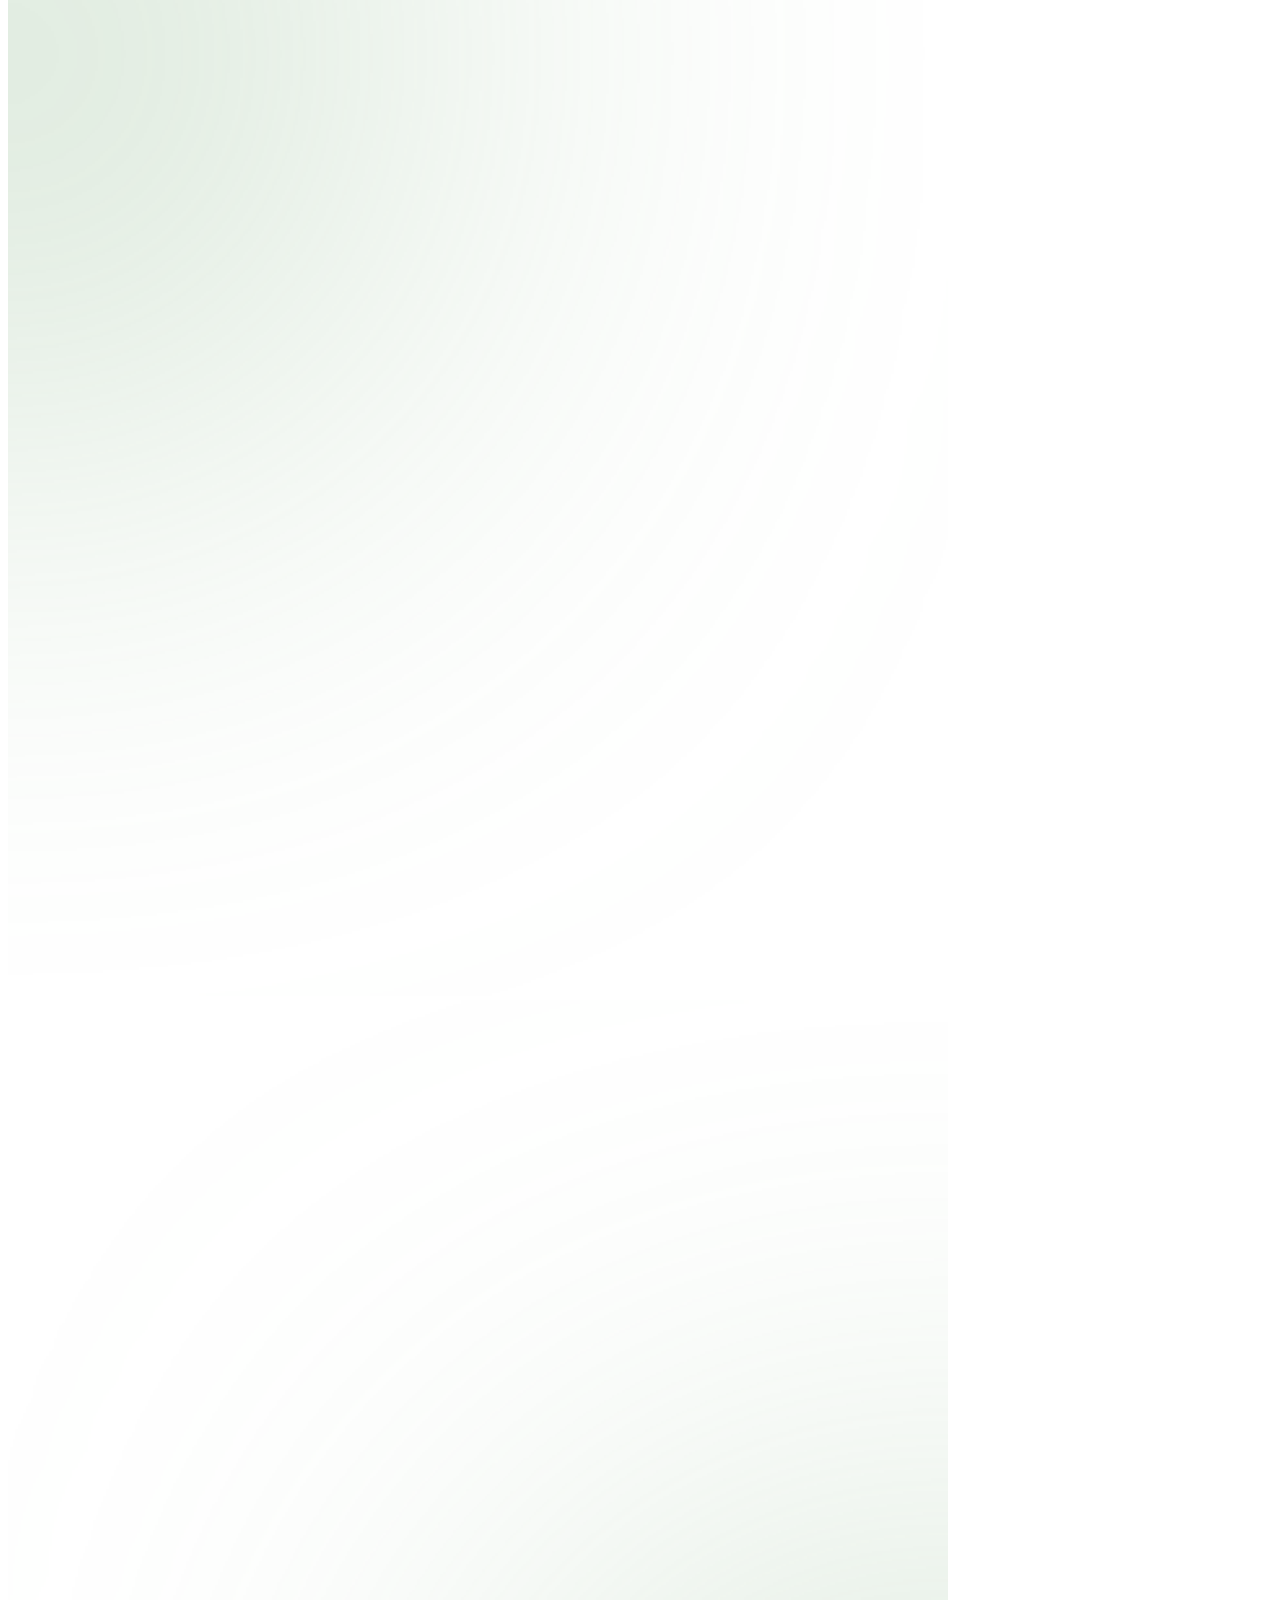
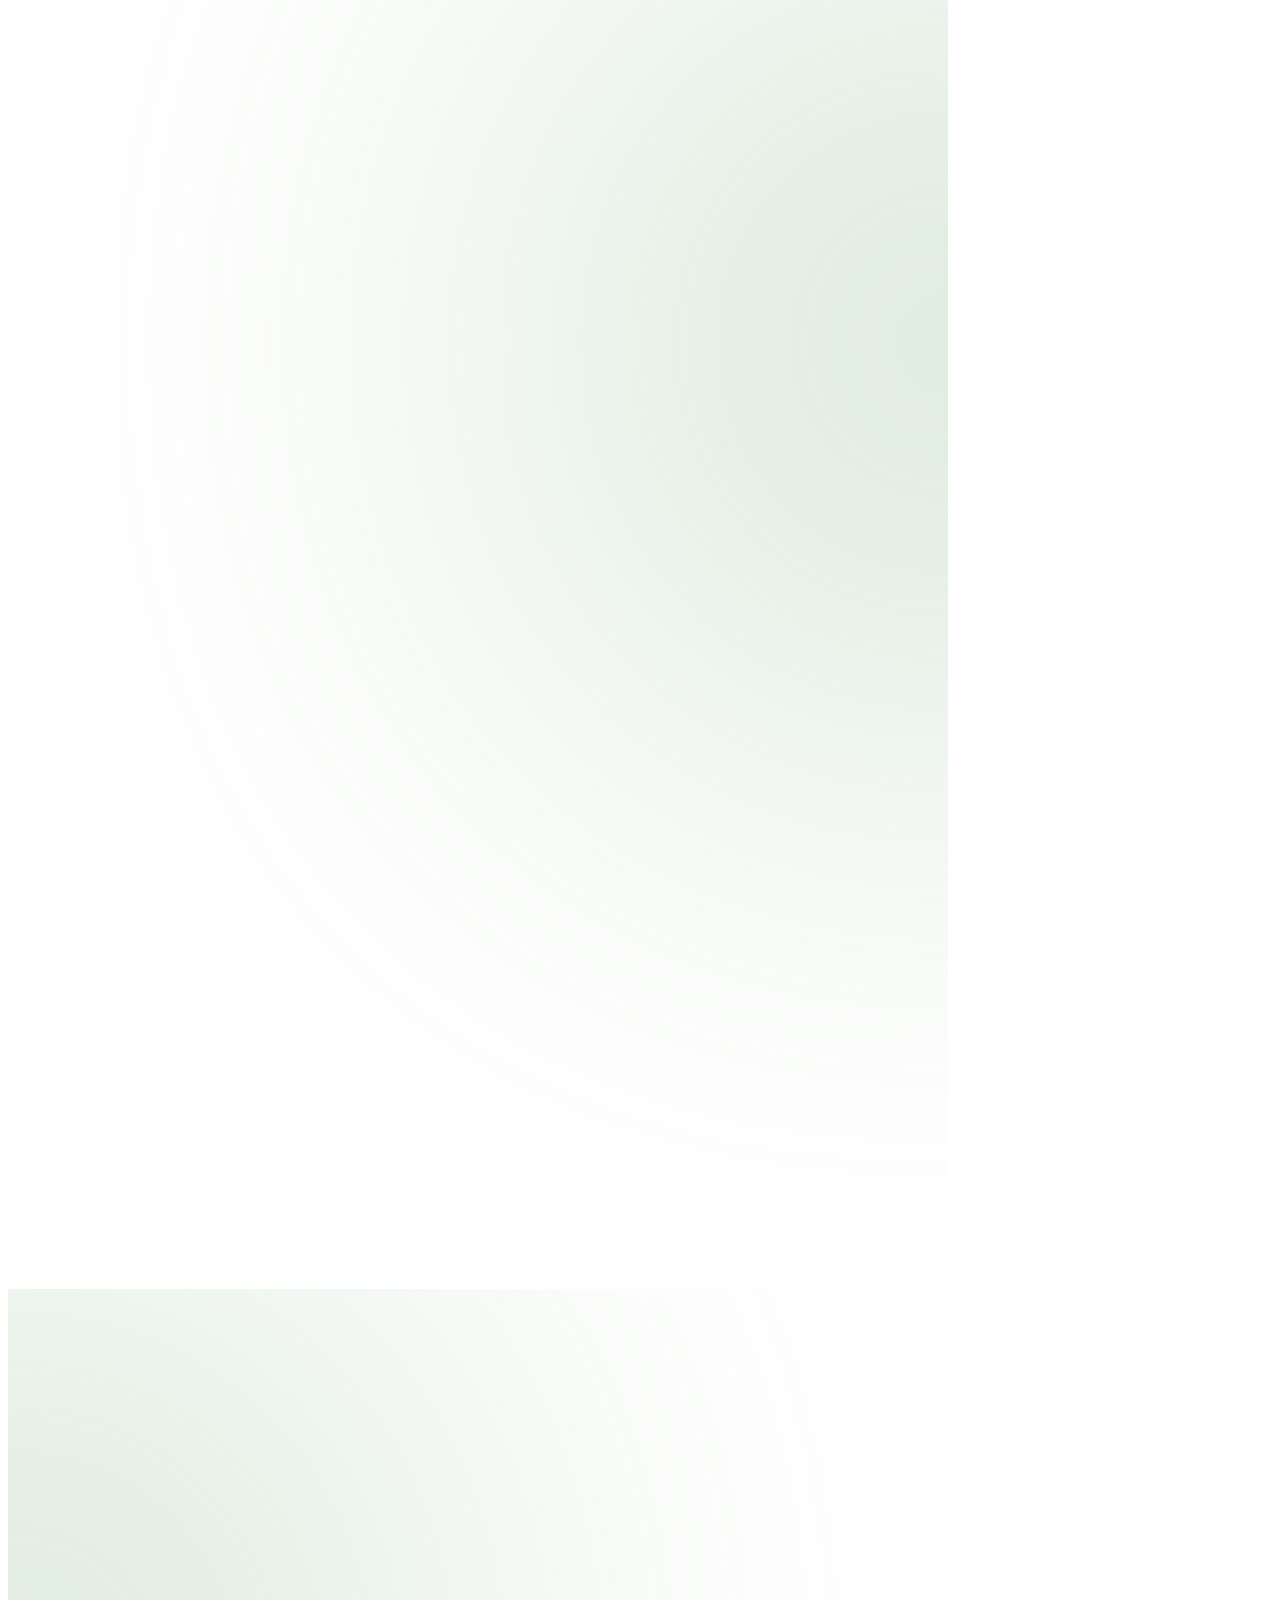
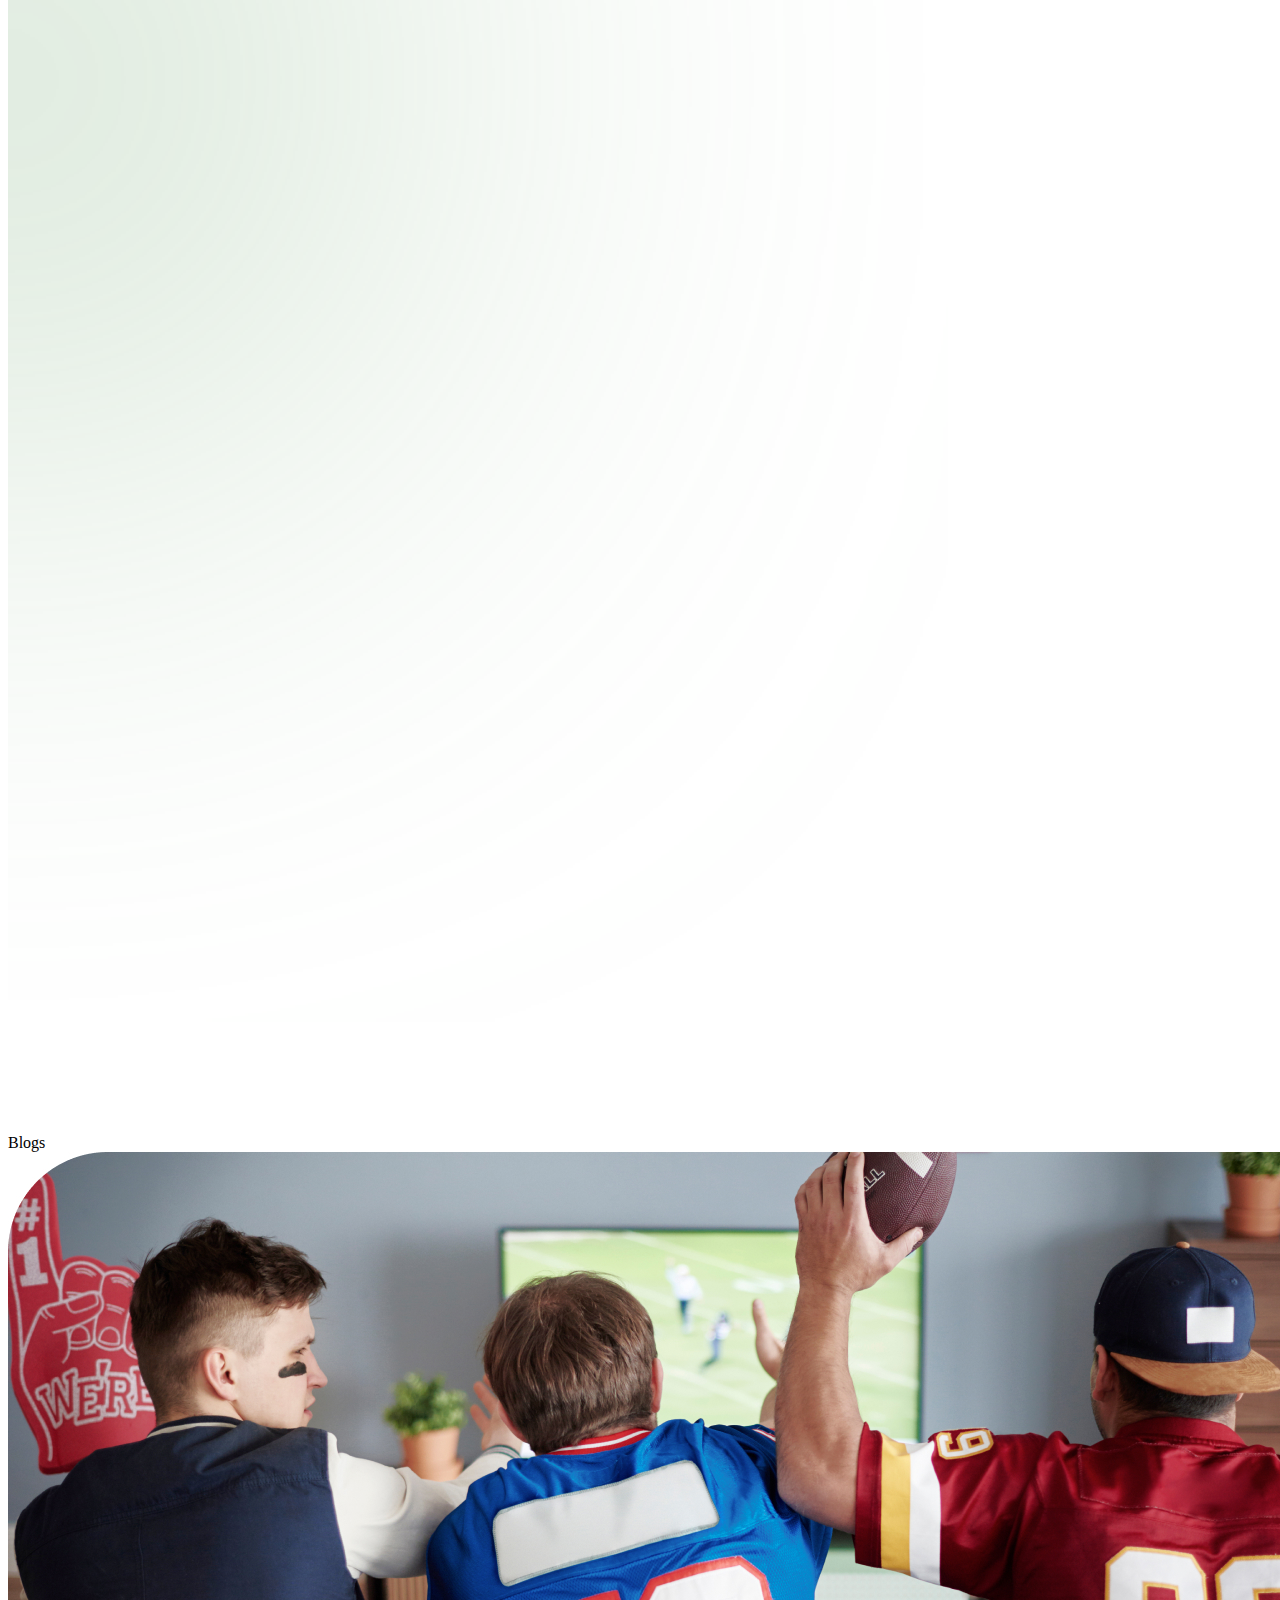
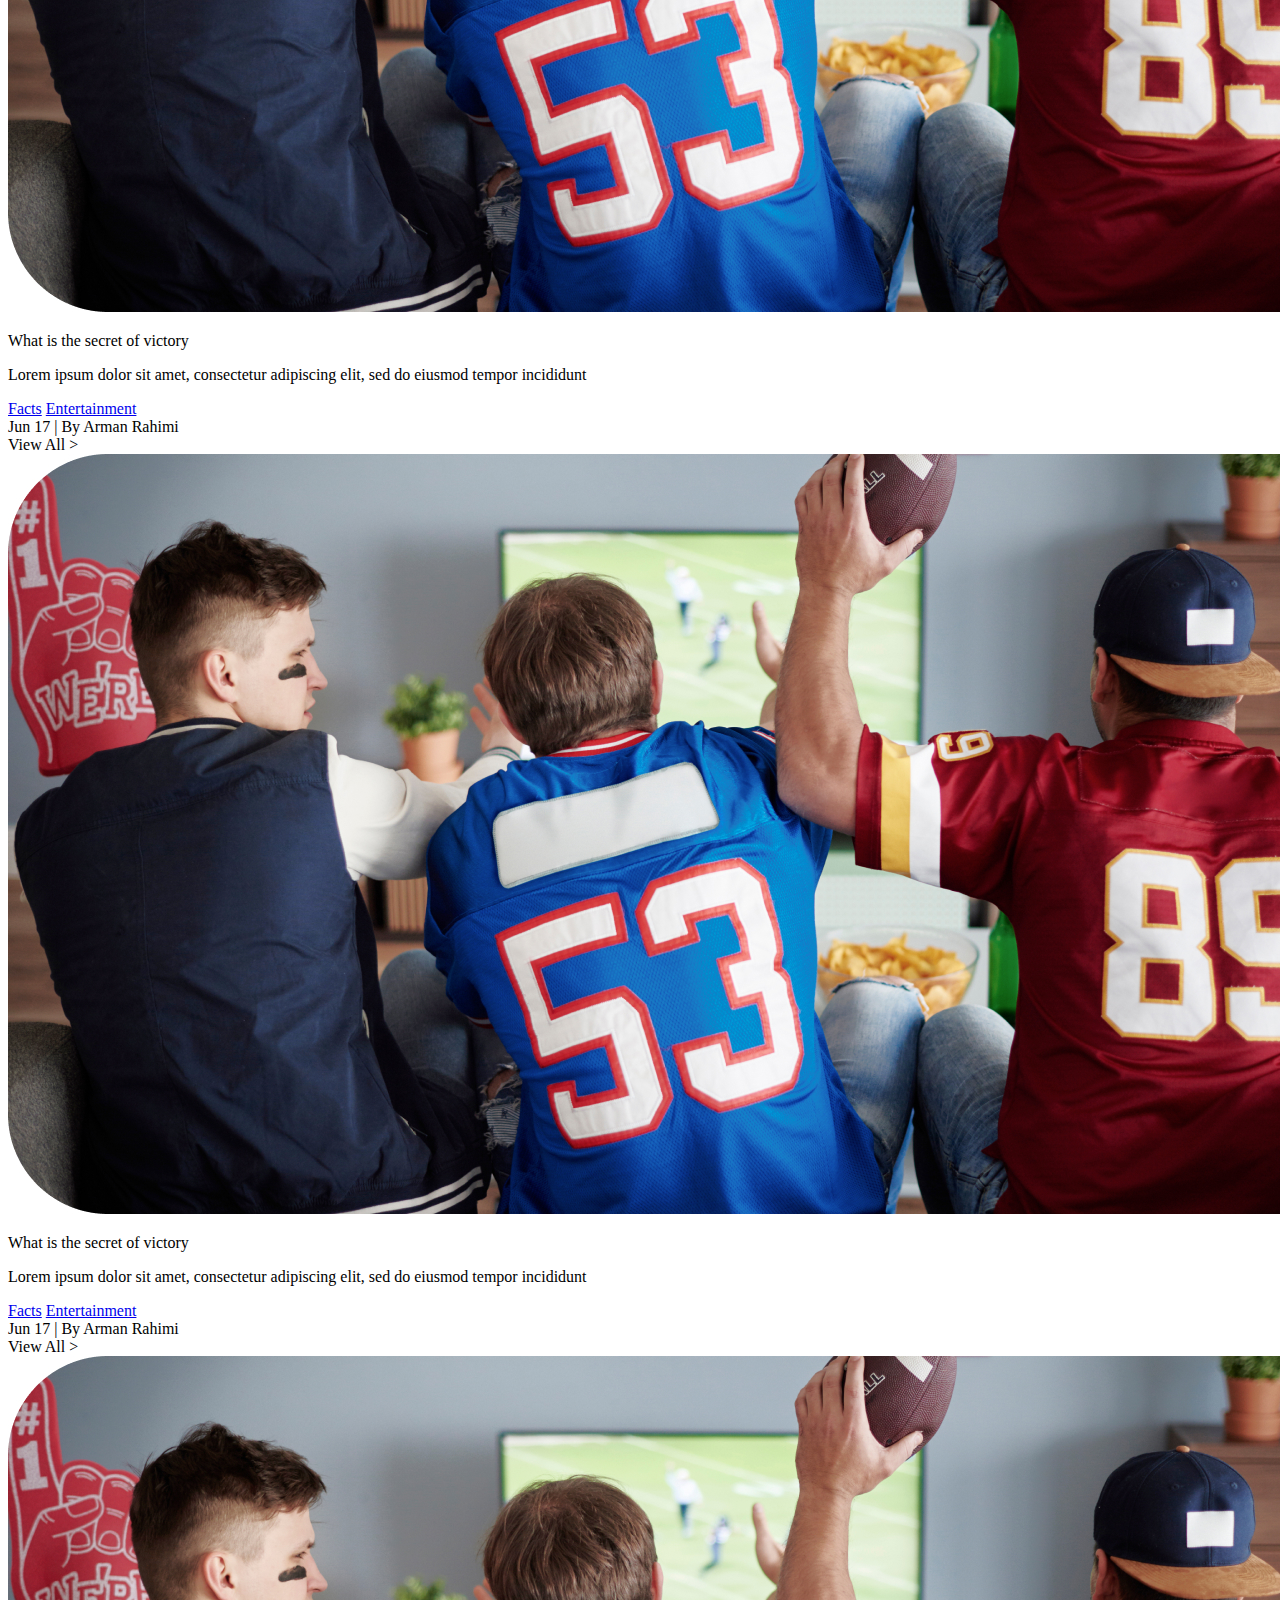
<file: front-page.html>
<!DOCTYPE html>
<html lang="en">

<head>
    <meta charset="UTF-8">
    <meta name="viewport" content="width=device-width, initial-scale=1.0, maximum-scale=1, user-scalable=0">
    <link rel="stylesheet" href="assets/css/wb-styles.css">
    <link rel="shortcut icon" href="assets/imgs/GreenWithOutBack1.png" type="image/x-icon">
    <title>WiseBet</title>
</head>

<body>
    <nav>
        <div class="flex align-end logo">
            <img id="logo-logo" src="/assets/imgs/GreenWithOutBack1.png" alt="WiseBet">
        </div>
        <div class="hamburger">
            <div class="line1"></div>
            <div class="line2"></div>
            <div class="line3"></div>
        </div>
        <ul class="nav-links centered">
            <li><a href="/">Home</a></li>
            <li><a href="#">Blogs</a></li>
            <li><a href="#">Score Rating</a></li>
            <li><a href="#">Score Rating List</a></li>
            <!-- <li><a class="nowrap centered bordered fsz12 p1 py05 wb-green-button mlauto my2 m2 hiddend" href="#">Check Legit</a></li> -->
            <li class="hiddend">
                <a class="wb-button-2 nowrap mlauto mt3">
                <svg viewBox="0 0 24 24" class="arr-2" xmlns="http://www.w3.org/2000/svg">
                  <path
                    d="M16.1716 10.9999L10.8076 5.63589L12.2218 4.22168L20 11.9999L12.2218 19.778L10.8076 18.3638L16.1716 12.9999H4V10.9999H16.1716Z"
                  ></path>
                </svg>
                <span class="text">Check Legit</span>
                <span class="circle"></span>
                <svg viewBox="0 0 24 24" class="arr-1" xmlns="http://www.w3.org/2000/svg">
                  <path
                    d="M16.1716 10.9999L10.8076 5.63589L12.2218 4.22168L20 11.9999L12.2218 19.778L10.8076 18.3638L16.1716 12.9999H4V10.9999H16.1716Z"
                  ></path>
                </svg>
              </a></li>
        </ul>
        <a class="wb-button-2 nowrap mlauto hiddenm">
            <svg viewBox="0 0 24 24" class="arr-2" xmlns="http://www.w3.org/2000/svg">
              <path
                d="M16.1716 10.9999L10.8076 5.63589L12.2218 4.22168L20 11.9999L12.2218 19.778L10.8076 18.3638L16.1716 12.9999H4V10.9999H16.1716Z"
              ></path>
            </svg>
            <span class="text">Check Legit</span>
            <span class="circle"></span>
            <svg viewBox="0 0 24 24" class="arr-1" xmlns="http://www.w3.org/2000/svg">
              <path
                d="M16.1716 10.9999L10.8076 5.63589L12.2218 4.22168L20 11.9999L12.2218 19.778L10.8076 18.3638L16.1716 12.9999H4V10.9999H16.1716Z"
              ></path>
            </svg>
          </a>
    </nav>
    <header>
        <div class="centered spc-btw p2 mt3m6">
            <div class="flex flexc wrapped">
                <img id="hero-text-img" src="/assets/imgs/WiseBet.png" alt="WiseBet">
                <p class="fsz2 bold green">Wise Choice, Bigger Wins</p>
                <p class="green fsz12">Smarter Choices Bigger Wins is a site that educates and educates<br>people about betting and
                    investing in sports.</p>
                <div class="flex">
                    <a class="fsz12 centered wb-button p1 py05 green bold" href="#">Learn More</a>
                    <a class="fsz12 centered wb-button p1 py05 ml1 green bold" href="#">Get Started</a>
                </div>
            </div>
            <div>
                <img id="hero-img" src="/assets/imgs/hero_image.png" alt="WiseBet">
            </div>
        </div>
        <div id="hero-links" class="m2">
            <div class="flex centered bordered spc-arnd py05">
                <div class="flexmc centered w100 spc-arnd taligned">
                    <div class="py05 fsz12 w100"><a class="green" href="#">Sources Rating</a></div>
                    <div class="py05 fsz12 w100"><a class="wb-bl" href="#">Find Scammers</a></div>
                </div>
                <div class="flexmc centered w100 spc-arnd">
                    <div class="py05 fsz12 w100"><a class="wb-bl" href="#">Find Legit Sources</a></div>
                    <div class="py05 fsz12 w100"><a class="wb-bl" href="#">Education</a></div>
                </div>
                <div class="flexmc centered w100 spc-arnd">
                    <div class="py05 fsz12 w100"><a class="wb-bl" href="#">Tips</a></div>
                    <div class="py05 fsz12 w100"><a class="wb-bl" href="#">Entertainment</a></div>
                </div>
            </div>
        </div>
    </header>
    <main>
        <img id="wb-light-1" class="wb-bg-light" src="/assets/imgs/Ellipse_1.svg" alt="">
        <img id="wb-light-2" class="wb-bg-light" src="/assets/imgs/Ellipse_3.svg" alt="">
        <img id="wb-light-3" class="wb-bg-light" src="/assets/imgs/Ellipse_1.svg" alt="">
        <img id="wb-light-4" class="wb-bg-light" src="/assets/imgs/Ellipse_3.svg" alt="">
        <img id="wb-light-5" class="wb-bg-light" src="/assets/imgs/Ellipse_1.svg" alt="">

        <div id="wbcompare" class="flex w100 spc-arnd wrapped mt3">
            <div class="flexc centered w2m">
                <div class="centered bg-red bordered p1 py05 my2 fsz12 bold">Scam Sources</div>
                <div id="fake-image" class="compare-image-container centered flexc">
                    <div class="flexc centered">
                        <div>FAKE</div>
                    </div>
                </div>
                <a class="fsz8 centered wb-button-4 p1 py05 green" href="#">Visit All ></a>
            </div>
            <div class="flexc centered w2m">
                <div class="centered bg-green2 bordered p1 py05 my2 fsz12 bold">Legit Sources</div>
                <div id="real-image" class="compare-image-container centered flexc">
                    <div class="flexc centered">
                        <div>REAL</div>
                    </div>
                </div>
                <a class="fsz8 centered wb-button-4 p1 py05 green" href="#">Visit All ></a>
            </div>
        </div>
        <div class="flexc centered mt3">
            <div class="centered bg-green bordered p1 py05 my2 fsz12 bold">Blogs</div>
            <div class="card-container flex w100 flexmc">
                <div class="wb-card flexc centered py05">
                    <img class="wb-image-zoom" src="/assets/imgs/friends1.jpg" alt="">
                    <p class="fsz8 bold p1">What is the secret of victory</p>
                    <p class="fsz7 p1">Lorem ipsum dolor sit amet, consectetur adipiscing elit,
                        sed do eiusmod tempor incididunt</p>
                    <div class="flex w100 p1">
                        <a class="fsz6 centered green wb-button-3 bordered p1 py05" href="#">Facts</a>
                        <a class="fsz6 centered green wb-button-3 bordered p1 py05 ml1" href="#">Entertainment</a>
                    </div>
                    <div class="flex green spc-btw w100 fsz6 py05">
                        <div class="flex">
                            <span class="p1">Jun 17 |</span>
                            <span>By Arman Rahimi</span>
                        </div>
                        <a class="fsz8 bold p05">View All ></a>
                    </div>
                </div>
                <div class="wb-card flexc centered py05">
                    <img class="wb-image-zoom" src="/assets/imgs/friends1.jpg" alt="">
                    <p class="fsz8 bold p1">What is the secret of victory</p>
                    <p class="fsz7 p1">Lorem ipsum dolor sit amet, consectetur adipiscing elit,
                        sed do eiusmod tempor incididunt</p>
                    <div class="flex w100 p1">
                        <a class="fsz6 centered green wb-button-3 bordered p1 py05" href="#">Facts</a>
                        <a class="fsz6 centered green wb-button-3 bordered p1 py05 ml1" href="#">Entertainment</a>
                    </div>
                    <div class="flex green spc-btw w100 fsz6 py05">
                        <div class="flex">
                            <span class="p1">Jun 17 |</span>
                            <span>By Arman Rahimi</span>
                        </div>
                        <a class="fsz8 bold p05">View All ></a>
                    </div>
                </div>
                <div class="wb-card flexc centered py05">
                    <img class="wb-image-zoom" src="/assets/imgs/friends1.jpg" alt="">
                    <p class="fsz8 bold p1">What is the secret of victory</p>
                    <p class="fsz7 p1">Lorem ipsum dolor sit amet, consectetur adipiscing elit,
                        sed do eiusmod tempor incididunt</p>
                    <div class="flex w100 p1">
                        <a class="fsz6 centered green wb-button-3 bordered p1 py05" href="#">Facts</a>
                        <a class="fsz6 centered green wb-button-3 bordered p1 py05 ml1" href="#">Entertainment</a>
                    </div>
                    <div class="flex green spc-btw w100 fsz6 py05">
                        <div class="flex">
                            <span class="p1">Jun 17 |</span>
                            <span>By Arman Rahimi</span>
                        </div>
                        <a class="fsz8 bold p05">View All ></a>
                    </div>
                </div>

            </div>
            <div class="flex">
                <div class="wb-dot"></div>
                <div class="wb-dot"></div>
                <div class="wb-dot wb-active-dot"></div>
            </div>
        </div>
        <div id="report-source" class="mt3 p2 m2">
            <div class="flexc mt3">
                <p class="fsz12 bold">How to report sources to WiseBet?</p>
                <p>You can send us your experiences from working with different sources
                    and scam reports, we will review them and post them on website as soon as possible!</p>
            </div>
            <div id="report-source-imgs" class="flex centered">
                <div class="flexc centered">
                    <img src="/assets/imgs/Ellipse_94.png" alt="">
                    <p class="fsz6 bold">Share your experience and chat screenshots with us.</p>
                </div>
                <span>&searr;</span>
                <div class="flexc centered mtauto">
                    <img src="/assets/imgs/Ellipse_97.png" alt="">
                    <p class="fsz6 bold">We will check and confirm your report or testimonial.</p>
                </div>
                <span>&nearr;</span>
                <div class="flexc centered">
                    <img src="/assets/imgs/Ellipse_96.png" alt="">
                    <p class="fsz6 bold">WiseBet will use your experience for our source rating factors.</p>
                </div>
                <span>&searr;</span>
                <div class="flexc centered mtauto">
                    <img src="/assets/imgs/Ellipse_93.png" alt="">
                    <p class="fsz6 bold">Finally we will publish source final rating score and indicate if they are Scammer
                        or Legit!</p>
                </div>
            </div>
        </div>
        <div class="flexc centered mt3">
            <div class="centered bg-green bordered p1 py05 my2 fsz12 bold">Strategies and Tips</div>
            <div class="card-container flex w100 flexmc">
                <div class="wb-card flexc centered py05">
                    <img class="wb-image-zoom" src="/assets/imgs/friends1.jpg" alt="">
                    <p class="fsz8 bold p1">What is the secret of victory</p>
                    <p class="fsz7 p1">Lorem ipsum dolor sit amet, consectetur adipiscing elit,
                        sed do eiusmod tempor incididunt</p>
                    <div class="flex w100 p1">
                        <a class="fsz6 centered green wb-button-3 bordered p1 py05" href="#">Facts</a>
                        <a class="fsz6 centered green wb-button-3 bordered p1 py05 ml1" href="#">Entertainment</a>
                    </div>
                    <div class="flex green spc-btw w100 fsz6 py05">
                        <div class="flex">
                            <span class="p1">Jun 17 |</span>
                            <span>By Arman Rahimi</span>
                        </div>
                        <a class="fsz8 bold p05">View All ></a>
                    </div>
                </div>
                <div class="wb-card flexc centered py05">
                    <img class="wb-image-zoom" src="/assets/imgs/friends1.jpg" alt="">
                    <p class="fsz8 bold p1">What is the secret of victory</p>
                    <p class="fsz7 p1">Lorem ipsum dolor sit amet, consectetur adipiscing elit,
                        sed do eiusmod tempor incididunt</p>
                    <div class="flex w100 p1">
                        <a class="fsz6 centered green wb-button-3 bordered p1 py05" href="#">Facts</a>
                        <a class="fsz6 centered green wb-button-3 bordered p1 py05 ml1" href="#">Entertainment</a>
                    </div>
                    <div class="flex green spc-btw w100 fsz6 py05">
                        <div class="flex">
                            <span class="p1">Jun 17 |</span>
                            <span>By Arman Rahimi</span>
                        </div>
                        <a class="fsz8 bold p05">View All ></a>
                    </div>
                </div>
                <div class="wb-card flexc centered py05">
                    <img class="wb-image-zoom" src="/assets/imgs/friends1.jpg" alt="">
                    <p class="fsz8 bold p1">What is the secret of victory</p>
                    <p class="fsz7 p1">Lorem ipsum dolor sit amet, consectetur adipiscing elit,
                        sed do eiusmod tempor incididunt</p>
                    <div class="flex w100 p1">
                        <a class="fsz6 centered green wb-button-3 bordered p1 py05" href="#">Facts</a>
                        <a class="fsz6 centered green wb-button-3 bordered p1 py05 ml1" href="#">Entertainment</a>
                    </div>
                    <div class="flex green spc-btw w100 fsz6 py05">
                        <div class="flex">
                            <span class="p1">Jun 17 |</span>
                            <span>By Arman Rahimi</span>
                        </div>
                        <a class="fsz8 bold p05">View All ></a>
                    </div>
                </div>
            </div>
            <div class="flex">
                <div class="wb-dot wb-active-dot"></div>
                <div class="wb-dot"></div>
                <div class="wb-dot"></div>
            </div>
        </div>
        <div class="flexc centered mt3">
            <div class="flex spc-btw w100 p1 my2">
                <a class="fsz8 centered wb-button-4 p1 py05 green" href="#">Visit All ></a>
                <div class="centered bg-green bordered p1 py05 fsz12 bold">TouTube Video Section</div>
            </div>
            <div id="wb-videos" class="flex aligned">
                <span class="centered">&lt;</span>
                <div class="flex flexmc">
                    <div class="wb-video-card flex flexc">
                        <img src="/assets/imgs/Rectangle_559.png" alt="">
                        <svg class="wb-play-svg" width="42" height="42" viewBox="0 0 42 42" fill="none"
                            xmlns="http://www.w3.org/2000/svg">
                            <path
                                d="M21.0001 0.166687C9.50008 0.166687 0.166748 9.50002 0.166748 21C0.166748 32.5 9.50008 41.8334 21.0001 41.8334C32.5001 41.8334 41.8334 32.5 41.8334 21C41.8334 9.50002 32.5001 0.166687 21.0001 0.166687ZM26.5417 24.6042L23.8751 26.1459L21.2084 27.6875C17.7709 29.6667 14.9584 28.0417 14.9584 24.0834V21V17.9167C14.9584 13.9375 17.7709 12.3334 21.2084 14.3125L23.8751 15.8542L26.5417 17.3959C29.9792 19.375 29.9792 22.625 26.5417 24.6042Z"
                                fill="white" />
                        </svg>
                        <p class="fsz6 bold">ONE OF THE LEGAL AND VALID WAYS TO MOR WIN FOOTBALL GAMES</p>
                        <div class="flex">
                            <div class="flex"></div>
                        </div>
                        <div class="flex spc-btw fsz6">
                            <div>Youtub video | 17K Views</div>
                            <span>7:27</span>
                        </div>
                    </div>
                    <div class="wb-video-card flex flexc">
                        <img src="/assets/imgs/Rectangle_560.png" alt="">
                        <svg class="wb-play-svg" width="42" height="42" viewBox="0 0 42 42" fill="none"
                            xmlns="http://www.w3.org/2000/svg">
                            <path
                                d="M21.0001 0.166687C9.50008 0.166687 0.166748 9.50002 0.166748 21C0.166748 32.5 9.50008 41.8334 21.0001 41.8334C32.5001 41.8334 41.8334 32.5 41.8334 21C41.8334 9.50002 32.5001 0.166687 21.0001 0.166687ZM26.5417 24.6042L23.8751 26.1459L21.2084 27.6875C17.7709 29.6667 14.9584 28.0417 14.9584 24.0834V21V17.9167C14.9584 13.9375 17.7709 12.3334 21.2084 14.3125L23.8751 15.8542L26.5417 17.3959C29.9792 19.375 29.9792 22.625 26.5417 24.6042Z"
                                fill="white" />
                        </svg>
                        <p class="fsz6 bold">ONE OF THE LEGAL AND VALID WAYS TO MOR WIN FOOTBALL GAMES</p>
                        <div class="flex">
                            <div class="flex"></div>
                        </div>
                        <div class="flex spc-btw fsz6">
                            <div>Youtub video | 17K Views</div>
                            <span>6:27</span>
                        </div>
                    </div>
                    <div class="wb-video-card flex flexc">
                        <img src="/assets/imgs/Rectangle_561.png" alt="">
                        <svg class="wb-play-svg" width="42" height="42" viewBox="0 0 42 42" fill="none"
                            xmlns="http://www.w3.org/2000/svg">
                            <path
                                d="M21.0001 0.166687C9.50008 0.166687 0.166748 9.50002 0.166748 21C0.166748 32.5 9.50008 41.8334 21.0001 41.8334C32.5001 41.8334 41.8334 32.5 41.8334 21C41.8334 9.50002 32.5001 0.166687 21.0001 0.166687ZM26.5417 24.6042L23.8751 26.1459L21.2084 27.6875C17.7709 29.6667 14.9584 28.0417 14.9584 24.0834V21V17.9167C14.9584 13.9375 17.7709 12.3334 21.2084 14.3125L23.8751 15.8542L26.5417 17.3959C29.9792 19.375 29.9792 22.625 26.5417 24.6042Z"
                                fill="white" />
                        </svg>
                        <p class="fsz6 bold">ONE OF THE LEGAL AND VALID WAYS TO MOR WIN FOOTBALL GAMES</p>
                        <div class="flex">
                            <div class="flex"></div>
                        </div>
                        <div class="flex spc-btw fsz6">
                            <div>Youtub video | 17K Views</div>
                            <span>4:27</span>
                        </div>
                    </div>
                    <div class="wb-video-card flex flexc">
                        <img src="/assets/imgs/Rectangle_10.png" alt="">
                        <svg class="wb-play-svg" width="42" height="42" viewBox="0 0 42 42" fill="none"
                            xmlns="http://www.w3.org/2000/svg">
                            <path
                                d="M21.0001 0.166687C9.50008 0.166687 0.166748 9.50002 0.166748 21C0.166748 32.5 9.50008 41.8334 21.0001 41.8334C32.5001 41.8334 41.8334 32.5 41.8334 21C41.8334 9.50002 32.5001 0.166687 21.0001 0.166687ZM26.5417 24.6042L23.8751 26.1459L21.2084 27.6875C17.7709 29.6667 14.9584 28.0417 14.9584 24.0834V21V17.9167C14.9584 13.9375 17.7709 12.3334 21.2084 14.3125L23.8751 15.8542L26.5417 17.3959C29.9792 19.375 29.9792 22.625 26.5417 24.6042Z"
                                fill="white" />
                        </svg>
                        <p class="fsz6 bold">ONE OF THE LEGAL AND VALID WAYS TO MOR WIN FOOTBALL GAMES</p>
                        <div class="flex">
                            <div class="flex"></div>
                        </div>
                        <div class="flex spc-btw fsz6">
                            <div>Youtub video | 17K Views</div>
                            <span>8:27</span>
                        </div>
                    </div>
                </div>
                <span class="centered">&gt;</span>
            </div>
        </div>
        <div class="centered spc-arnd mt3 flexmc">
            <img class="w2" src="/assets/imgs/5142958.png" alt="">
            <div class="m2">
                <p class="fsz12 bold">Why Trust WiseBet</p>
                <p class="fsz12">Wisebet is completely imartial in<br>
                    analyzing whether a source is legit or a scam and<br>
                    does not benefit from this. For this reason, our scoring<br>  
                    are completely real and reliable, because our goal<br>
                    is to improve the quality of betting community, increase <br>
                    your profits and prevent the business of scammers. we can<br>
                    achieve this goal together and with your help!
                </p>
            </div>
        </div>
        <div id="wb-social" class="flex flexc p2 mt3">
            <div class="centered bg-green bordered p1 py05 mlauto fsz12 bold">Follow our Telegram and Youtube</div>
            <div class="flex aligned flexmc">
                <img src="/assets/imgs/telegram.svg" alt="telegram">
                <div class="flex flexc">
                    <p class="fsz12 bold">FOLLOW OUR TELEGRAM CHANNEL</p>
                    <div class="centered spc-arnd flexmc">
                        <p>Be sure to introduce our<br>Telegram channel to your friends</p>
                        <a class="fsz8 centered wb-button-4 p1 py05 green m1" href="#">Join Us</a>
                    </div>
                </div>
            </div>
            <div id="wb-youtube" class="flex mlauto aligned flexrcm">
                <div class="flex flexc">
                    <p class="fsz12 bold">SUBSCRIBE TO OUR YOUTUBE CHANNEL</p>
                    <div class="centered spc-arnd flexmc">
                        <p>Be sure to introduce our<br>YOUTUBE channel to your friends</p>
                        <a class="fsz8 centered wb-button-4 p1 py05 green m1" href="#">Join Us</a>
                    </div>
                </div>
                <img src="/assets/imgs/Youtube.svg" alt="Youtube">
            </div>
        </div>
        <div class="flexc centered">
            <div class="centered bg-green bordered p1 py05 my2 fsz12 bold">Last legit sources list</div>
            <div class="centered w100 spc-btw flexmc">
                <div class="legit-sources">
                    <div></div>
                    <span>Legit Source</span>
                    <a class="fsz8 centered mlauto wb-button-4 p1 py05 m1 my1" href="#">Visit All ></a>
                </div>
                <div class="legit-sources">
                    <div></div>
                    <span>Legit Source</span>
                    <a class="fsz8 centered mlauto wb-button-4 p1 py05 m1 my1" href="#">Visit All ></a>
                </div>
                <div class="legit-sources">
                    <div></div>
                    <span>Legit Source</span>
                    <a class="fsz8 centered mlauto wb-button-4 p1 py05 m1 my1" href="#">Visit All ></a>
                </div>
            </div>
        </div>
    </main>
    <footer class="mt3 relative">
        <img id="light-footer" class="wb-bg-light" src="/assets/imgs/Ellipse_5.svg" alt="">
        <div class="flex align-end ml3">
            <img id="logo-logo" src="/assets/imgs/GreenWithOutBack1.png" alt="WiseBet">
            <img id="logoW" src="/assets/imgs/W.png" alt="WiseBet">
            <img id="logoiseBet" src="/assets/imgs/iseBet.png" alt="WiseBet">
            <div class="footer-line"></div>
        </div>
        <div class="flex mt2 flexmc">
            <div class="footer-big-title">Wise Choise، Bigger Wins</div>
            <div class="flex spc-arnd w100 flexmc">
                <div class="flex spc-arnd">
                    <div class="flex flexc m2">
                        <span class="bold">Services</span>
                        <span class="fsz7 my05"><a href="#">Find Scammers</a></span>
                        <span class="fsz7 my05"><a href="#">Find Legit Sources</a></span>
                        <span class="fsz7 my05"><a href="#">Education</a></span>
                        <span class="fsz7 my05"><a href="#">News</a></span>
                        <span class="fsz7 my05"><a href="#">Tips</a></span>
                    </div>
                    <div class="flex flexc m2">
                        <span class="bold">Blogs</span>
                        <span class="fsz7 my05"><a href="#">Entertainment</a></span>
                        <span class="fsz7 my05"><a href="#">Strategy</a></span>
                        <span class="fsz7 my05"><a href="#">Facts</a></span>
                        <span class="fsz7 my05"><a href="#">Tips</a></span>
                    </div>
                </div>
                <div class="flex flexc centered">
                    <span class="bold">About us</span>
                    <p>Wisebet site with smarter slogans, bigger<br> 
                        wins is a site in the field of consulting, training<br>
                        and informing people in the field of<br>
                        sports betting and investment.<br>
                        </p>
                    <div class="flex footer-icons">
                        <img src="assets/imgs/Group_40.png" alt="">
                        <img class="ml1" src="assets/imgs/Group_41.png" alt="">
                        <img class="ml1" src="assets/imgs/sms-notification.png" alt="">
                    </div>
                </div>
            </div>
        </div>
        <div class="w100 taligned bg-gray fsz7 mt2">
            All rights of this website belong to Wise Bet Web
        </div>
    </footer>
    <script>
        const hamburger = document.querySelector(".hamburger");
        const navLinks = document.querySelector(".nav-links");
        const links = document.querySelectorAll(".nav-links li");

        hamburger.addEventListener('click', ()=>{
            navLinks.classList.toggle("open");
            links.forEach(link => {
                link.classList.toggle("fade");
            });

            hamburger.classList.toggle("toggle");
        });

        const animateOnScroll = ()=>{
            const observerOptions = {
                root: null,
                rootMargin: '-120px',
                threshold: 0.5
            }
            const observer = new IntersectionObserver((entries, observer)=>{
                entries.forEach((entry, idx) => {
                    if (entry.isIntersecting) {
                            entry.target.style.transition = `opacity 1s, transform 1s`;
                            entry.target.style.transitionDelay = idx/2 + `s`;
                            entry.target.style.opacity = 1;
                            entry.target.style.transform = "translateY(0)";
                            observer.unobserve(entry.target);
                    }
                });
            }, observerOptions);
            const children = document.querySelectorAll('#report-source-imgs>*');
            children.forEach((child, idx)=> {
                child.style.opacity = 0;
                child.style.transform = idx%2 == 0?  "translateY(60px)" :"translateY(-60px)";
                observer.observe(child);
            });
        }
        animateOnScroll();
        const animateOnScroll2 = ()=>{
            const observerOptions = {
                root: null,
                rootMargin: '50px',
                threshold: 0.5
            }
            const observer = new IntersectionObserver((entries, observer)=>{
                entries.forEach((entry, idx) => {
                    if (entry.isIntersecting) {
                            entry.target.style.transition = `opacity 1s, transform 1s`;
                            entry.target.style.opacity = 1;
                            entry.target.style.transform = "translateX(0)";
                            observer.unobserve(entry.target);
                    }
                });
            }, observerOptions);
            const children = document.querySelectorAll('#wbcompare>*');
            children.forEach((child, idx)=> {
                child.style.opacity = 0;
                child.style.transform = idx%2 == 0?  "translateX(-50px)" :"translateX(50px)";
                observer.observe(child);
            });
        }
        animateOnScroll2();
    </script>
</body>

</html>
</file>
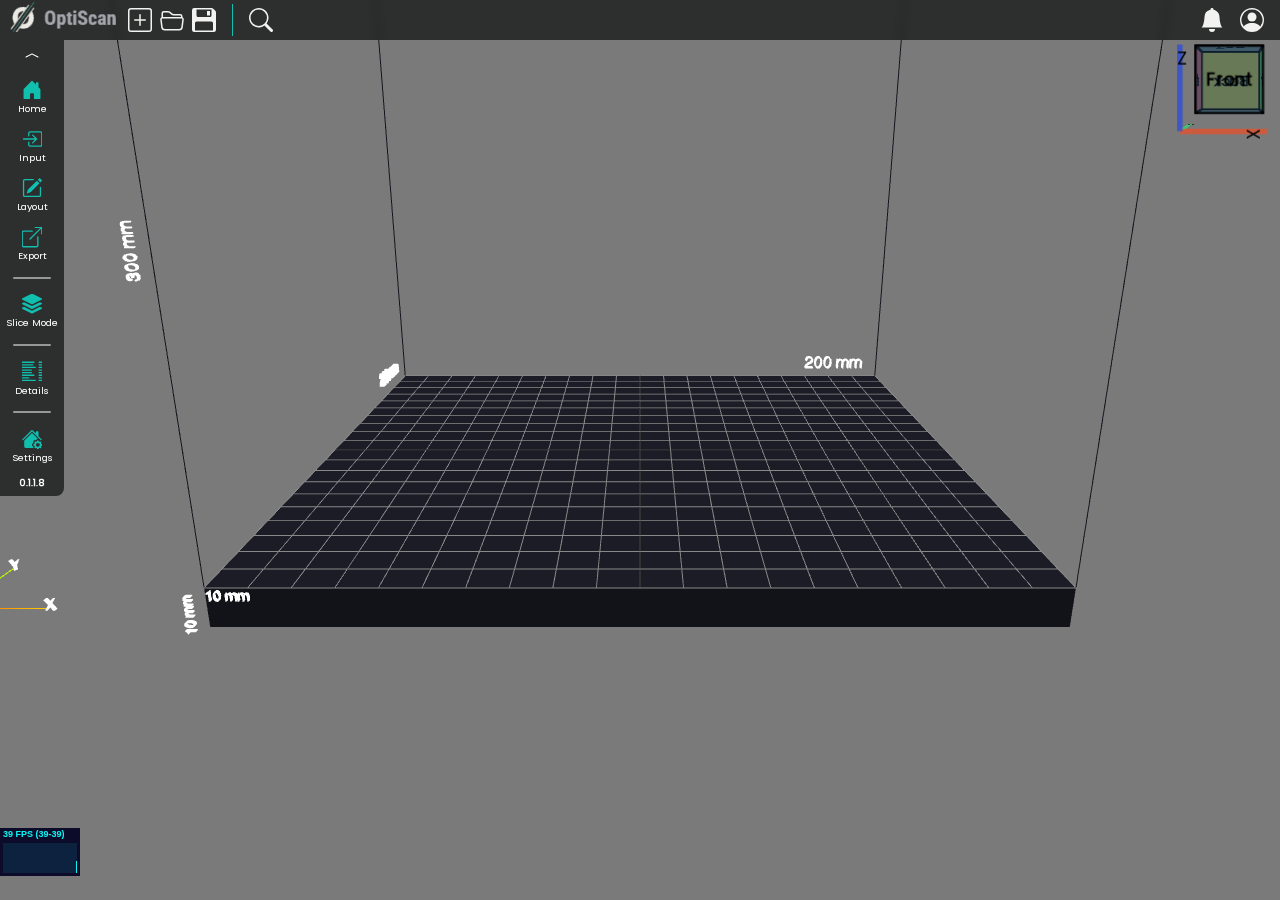
<file: optiscan.html>
<!DOCTYPE html>
<html lang="en">

<head>
    <meta charset="UTF-8">
    <meta name="viewport" content="width=device-width, initial-scale=1.0">
    <link rel="shortcut icon" href="/assets/logo-icon.png" type="image/x-icon">
    <title>OptiScan</title>
  <script type="module" crossorigin src="/assets/index--uf-FUCD.js"></script>
  <link rel="stylesheet" crossorigin href="/assets/index-H-NMpxBZ.css">
</head>

<body>
    <nav>
        <div id="top-bar" class="flex spc-btw">
            <div class="optiscan-logo centered">
                <a href="/"><img src="/assets/H_logo-DyAsAbwz.png" alt="OptiScan"></a>
                <a href="#" class="hoveredon centered" title="New Project">
                    <svg xmlns="http://www.w3.org/2000/svg" width="24" height="24" fill="currentColor" class="bi bi-plus-square" viewBox="0 0 16 16">
                        <path d="M14 1a1 1 0 0 1 1 1v12a1 1 0 0 1-1 1H2a1 1 0 0 1-1-1V2a1 1 0 0 1 1-1zM2 0a2 2 0 0 0-2 2v12a2 2 0 0 0 2 2h12a2 2 0 0 0 2-2V2a2 2 0 0 0-2-2z"/>
                        <path d="M8 4a.5.5 0 0 1 .5.5v3h3a.5.5 0 0 1 0 1h-3v3a.5.5 0 0 1-1 0v-3h-3a.5.5 0 0 1 0-1h3v-3A.5.5 0 0 1 8 4"/>
                      </svg>
                </a>
                <a href="#" class="hoveredon m05 centered" title="Open Project">
                    <svg xmlns="http://www.w3.org/2000/svg" width="24" height="24" fill="currentColor" class="bi bi-folder2-open" viewBox="0 0 16 16">
                        <path d="M1 3.5A1.5 1.5 0 0 1 2.5 2h2.764c.958 0 1.76.56 2.311 1.184C7.985 3.648 8.48 4 9 4h4.5A1.5 1.5 0 0 1 15 5.5v.64c.57.265.94.876.856 1.546l-.64 5.124A2.5 2.5 0 0 1 12.733 15H3.266a2.5 2.5 0 0 1-2.481-2.19l-.64-5.124A1.5 1.5 0 0 1 1 6.14zM2 6h12v-.5a.5.5 0 0 0-.5-.5H9c-.964 0-1.71-.629-2.174-1.154C6.374 3.334 5.82 3 5.264 3H2.5a.5.5 0 0 0-.5.5zm-.367 1a.5.5 0 0 0-.496.562l.64 5.124A1.5 1.5 0 0 0 3.266 14h9.468a1.5 1.5 0 0 0 1.489-1.314l.64-5.124A.5.5 0 0 0 14.367 7z"/>
                      </svg>
                </a>
                <a id="save-project" title="Save Project" href="#" class="hoveredon centered">
                    <svg xmlns="http://www.w3.org/2000/svg" width="24" height="24" fill="currentColor" class="bi bi-floppy2-fill" viewBox="0 0 16 16">
                        <path d="M12 2h-2v3h2z"/>
                        <path d="M1.5 0A1.5 1.5 0 0 0 0 1.5v13A1.5 1.5 0 0 0 1.5 16h13a1.5 1.5 0 0 0 1.5-1.5V2.914a1.5 1.5 0 0 0-.44-1.06L14.147.439A1.5 1.5 0 0 0 13.086 0zM4 6a1 1 0 0 1-1-1V1h10v4a1 1 0 0 1-1 1zM3 9h10a1 1 0 0 1 1 1v5H2v-5a1 1 0 0 1 1-1"/>
                      </svg>
                </a>
                <div class="dividerv m1"></div>
                <a id="search" title="Search" href="#" class="hoveredon centered">
                    <svg xmlns="http://www.w3.org/2000/svg" width="24" height="24" fill="currentColor" class="bi bi-search" viewBox="0 0 16 16">
                        <path d="M11.742 10.344a6.5 6.5 0 1 0-1.397 1.398h-.001q.044.06.098.115l3.85 3.85a1 1 0 0 0 1.415-1.414l-3.85-3.85a1 1 0 0 0-.115-.1zM12 6.5a5.5 5.5 0 1 1-11 0 5.5 5.5 0 0 1 11 0"/>
                      </svg>
                </a>
                
            </div>
            <a href="#" id="nav-notification-icon" class="hoveredon mlauto centered">
                <svg xmlns="http://www.w3.org/2000/svg" width="24" height="24" fill="currentColor"
                    viewBox="0 0 16 16">
                    <path
                        d="M8 16a2 2 0 0 0 2-2H6a2 2 0 0 0 2 2zm.995-14.901a1 1 0 1 0-1.99 0A5.002 5.002 0 0 0 3 6c0 1.098-.5 6-2 7h14c-1.5-1-2-5.902-2-7 0-2.42-1.72-4.44-4.005-4.901z" />
                </svg>
            </a>
            <a href="#" id="nav-profile-icon" class="hoveredon centered p1">
                <svg xmlns="http://www.w3.org/2000/svg" width="24" height="24" fill="currentColor"
                    viewBox="0 0 16 16">
                    <path d="M11 6a3 3 0 1 1-6 0 3 3 0 0 1 6 0z" />
                    <path fill-rule="evenodd"
                        d="M0 8a8 8 0 1 1 16 0A8 8 0 0 1 0 8zm8-7a7 7 0 0 0-5.468 11.37C3.242 11.226 4.805 10 8 10s4.757 1.225 5.468 2.37A7 7 0 0 0 8 1z" />
                </svg>
            </a>
        </div>
        <div id="left-options">
            <div id="menu-button" title="Maximize/Minimize Panel" data-status="1" title="Minimize / Maximize Menu"
                class="hoveredon">
                <svg xmlns="http://www.w3.org/2000/svg" width="16" height="16" fill="currentColor"
                    class="bi bi-chevron-compact-up" viewBox="0 0 16 16">
                    <path fill-rule="evenodd"
                        d="M7.776 5.553a.5.5 0 0 1 .448 0l6 3a.5.5 0 1 1-.448.894L8 6.56 2.224 9.447a.5.5 0 1 1-.448-.894l6-3z" />
                </svg>
            </div>
            <div id="left-home" title="Home" class="hoveredon centered flexc">
                <svg xmlns="http://www.w3.org/2000/svg" width="16" height="16" fill="currentColor"
                    class="bi bi-house-door-fill" viewBox="0 0 16 16">
                    <path
                        d="M6.5 14.5v-3.505c0-.245.25-.495.5-.495h2c.25 0 .5.25.5.5v3.5a.5.5 0 0 0 .5.5h4a.5.5 0 0 0 .5-.5v-7a.5.5 0 0 0-.146-.354L13 5.793V2.5a.5.5 0 0 0-.5-.5h-1a.5.5 0 0 0-.5.5v1.293L8.354 1.146a.5.5 0 0 0-.708 0l-6 6A.5.5 0 0 0 1.5 7.5v7a.5.5 0 0 0 .5.5h4a.5.5 0 0 0 .5-.5Z" />
                </svg>
                <span>Home</span>
            </div>
            <div id="left-input" title="Input" class="hoveredon centered flexc">
                <svg xmlns="http://www.w3.org/2000/svg" width="16" height="16" fill="currentColor"
                    class="bi bi-box-arrow-in-right" viewBox="0 0 16 16">
                    <path fill-rule="evenodd"
                        d="M6 3.5a.5.5 0 0 1 .5-.5h8a.5.5 0 0 1 .5.5v9a.5.5 0 0 1-.5.5h-8a.5.5 0 0 1-.5-.5v-2a.5.5 0 0 0-1 0v2A1.5 1.5 0 0 0 6.5 14h8a1.5 1.5 0 0 0 1.5-1.5v-9A1.5 1.5 0 0 0 14.5 2h-8A1.5 1.5 0 0 0 5 3.5v2a.5.5 0 0 0 1 0v-2z" />
                    <path fill-rule="evenodd"
                        d="M11.854 8.354a.5.5 0 0 0 0-.708l-3-3a.5.5 0 1 0-.708.708L10.293 7.5H1.5a.5.5 0 0 0 0 1h8.793l-2.147 2.146a.5.5 0 0 0 .708.708l3-3z" />
                </svg>
                <span>Input</span>
            </div>
            <div id="left-layout" title="Layout" class="hoveredon centered flexc">
                <svg xmlns="http://www.w3.org/2000/svg" width="16" height="16" fill="currentColor"
                    class="bi bi-pencil-square" viewBox="0 0 16 16">
                    <path
                        d="M15.502 1.94a.5.5 0 0 1 0 .706L14.459 3.69l-2-2L13.502.646a.5.5 0 0 1 .707 0l1.293 1.293zm-1.75 2.456-2-2L4.939 9.21a.5.5 0 0 0-.121.196l-.805 2.414a.25.25 0 0 0 .316.316l2.414-.805a.5.5 0 0 0 .196-.12l6.813-6.814z" />
                    <path fill-rule="evenodd"
                        d="M1 13.5A1.5 1.5 0 0 0 2.5 15h11a1.5 1.5 0 0 0 1.5-1.5v-6a.5.5 0 0 0-1 0v6a.5.5 0 0 1-.5.5h-11a.5.5 0 0 1-.5-.5v-11a.5.5 0 0 1 .5-.5H9a.5.5 0 0 0 0-1H2.5A1.5 1.5 0 0 0 1 2.5v11z" />
                </svg>
                <span>Layout</span>
            </div>
            <div id="left-export" title="Export" class="hoveredon centered flexc">
                <svg xmlns="http://www.w3.org/2000/svg" width="16" height="16" fill="currentColor"
                    class="bi bi-box-arrow-up-right" viewBox="0 0 16 16">
                    <path fill-rule="evenodd"
                        d="M8.636 3.5a.5.5 0 0 0-.5-.5H1.5A1.5 1.5 0 0 0 0 4.5v10A1.5 1.5 0 0 0 1.5 16h10a1.5 1.5 0 0 0 1.5-1.5V7.864a.5.5 0 0 0-1 0V14.5a.5.5 0 0 1-.5.5h-10a.5.5 0 0 1-.5-.5v-10a.5.5 0 0 1 .5-.5h6.636a.5.5 0 0 0 .5-.5z" />
                    <path fill-rule="evenodd"
                        d="M16 .5a.5.5 0 0 0-.5-.5h-5a.5.5 0 0 0 0 1h3.793L6.146 9.146a.5.5 0 1 0 .708.708L15 1.707V5.5a.5.5 0 0 0 1 0v-5z" />
                </svg>
                <span>Export</span>
            </div>
            <span class="divider"></span>
            <div id="left-layer" title="Toggle Slice View" class="hoveredon flexc centered">
                <svg xmlns="http://www.w3.org/2000/svg" width="16" height="16" viewBox="0 0 16 16">
                    <path
                        d="m14.12 10.163 1.715.858c.22.11.22.424 0 .534L8.267 15.34a.598.598 0 0 1-.534 0L.165 11.555a.299.299 0 0 1 0-.534l1.716-.858 5.317 2.659c.505.252 1.1.252 1.604 0l5.317-2.66zM7.733.063a.598.598 0 0 1 .534 0l7.568 3.784a.3.3 0 0 1 0 .535L8.267 8.165a.598.598 0 0 1-.534 0L.165 4.382a.299.299 0 0 1 0-.535L7.733.063z" />
                    <path
                        d="m14.12 6.576 1.715.858c.22.11.22.424 0 .534l-7.568 3.784a.598.598 0 0 1-.534 0L.165 7.968a.299.299 0 0 1 0-.534l1.716-.858 5.317 2.659c.505.252 1.1.252 1.604 0l5.317-2.659z" />
                </svg>
                <span class="fsz7">Slice Mode</span>
            </div>
            <div id="left-pattern" title="Patern" class="hoveredon centered flexc hidden">
                <svg stroke="currentColor" fill="currentColor" stroke-width="0" viewBox="0 0 24 24" height="16"
                    width="16" xmlns="http://www.w3.org/2000/svg">
                    <path fill="none" d="M0 0h24v24H0V0z"></path>
                    <path
                        d="M19.51 3.08 3.08 19.51c.09.34.27.65.51.9.25.24.56.42.9.51L20.93 4.49c-.19-.69-.73-1.23-1.42-1.41zM11.88 3 3 11.88v2.83L14.71 3h-2.83zM5 3c-1.1 0-2 .9-2 2v2l4-4H5zm14 18c.55 0 1.05-.22 1.41-.59.37-.36.59-.86.59-1.41v-2l-4 4h2zm-9.71 0h2.83L21 12.12V9.29L9.29 21z">
                    </path>
                </svg>
                <span>Pattern</span>
            </div>
            <span class="divider"></span>
            <div id="left-details" title="View Scene And Objects Details" class="hoveredon flexc centered">
                <svg xmlns="http://www.w3.org/2000/svg" width="16" height="16" fill="currentColor" class="bi bi-list-columns" viewBox="0 0 16 16">
                    <path fill-rule="evenodd" d="M0 .5A.5.5 0 0 1 .5 0h9a.5.5 0 0 1 0 1h-9A.5.5 0 0 1 0 .5m13 0a.5.5 0 0 1 .5-.5h2a.5.5 0 0 1 0 1h-2a.5.5 0 0 1-.5-.5m-13 2A.5.5 0 0 1 .5 2h8a.5.5 0 0 1 0 1h-8a.5.5 0 0 1-.5-.5m13 0a.5.5 0 0 1 .5-.5h2a.5.5 0 0 1 0 1h-2a.5.5 0 0 1-.5-.5m-13 2A.5.5 0 0 1 .5 4h10a.5.5 0 0 1 0 1H.5a.5.5 0 0 1-.5-.5m13 0a.5.5 0 0 1 .5-.5h2a.5.5 0 0 1 0 1h-2a.5.5 0 0 1-.5-.5m-13 2A.5.5 0 0 1 .5 6h7a.5.5 0 0 1 0 1h-7a.5.5 0 0 1-.5-.5m13 0a.5.5 0 0 1 .5-.5h2a.5.5 0 0 1 0 1h-2a.5.5 0 0 1-.5-.5m-13 2A.5.5 0 0 1 .5 8h7a.5.5 0 0 1 0 1h-7a.5.5 0 0 1-.5-.5m13 0a.5.5 0 0 1 .5-.5h2a.5.5 0 0 1 0 1h-2a.5.5 0 0 1-.5-.5m-13 2a.5.5 0 0 1 .5-.5h9a.5.5 0 0 1 0 1h-9a.5.5 0 0 1-.5-.5m13 0a.5.5 0 0 1 .5-.5h2a.5.5 0 0 1 0 1h-2a.5.5 0 0 1-.5-.5m-13 2a.5.5 0 0 1 .5-.5h5a.5.5 0 0 1 0 1h-5a.5.5 0 0 1-.5-.5m13 0a.5.5 0 0 1 .5-.5h2a.5.5 0 0 1 0 1h-2a.5.5 0 0 1-.5-.5m-13 2a.5.5 0 0 1 .5-.5h10a.5.5 0 0 1 0 1H.5a.5.5 0 0 1-.5-.5m13 0a.5.5 0 0 1 .5-.5h2a.5.5 0 0 1 0 1h-2a.5.5 0 0 1-.5-.5"/>
                  </svg>
                <span class="fsz7">Details</span>
            </div>
            <span class="divider"></span>
            <div id="left-settings" title="OptiScan Settings" class="hoveredon centered flexc">
                <svg xmlns="http://www.w3.org/2000/svg" width="16" height="16" fill="currentColor"
                    class="bi bi-house-gear-fill" viewBox="0 0 16 16">
                    <path
                        d="M7.293 1.5a1 1 0 0 1 1.414 0L11 3.793V2.5a.5.5 0 0 1 .5-.5h1a.5.5 0 0 1 .5.5v3.293l2.354 2.353a.5.5 0 0 1-.708.708L8 2.207 1.354 8.854a.5.5 0 1 1-.708-.708L7.293 1.5Z" />
                    <path
                        d="M11.07 9.047a1.5 1.5 0 0 0-1.742.26l-.02.021a1.5 1.5 0 0 0-.261 1.742 1.5 1.5 0 0 0 0 2.86 1.504 1.504 0 0 0-.12 1.07H3.5A1.5 1.5 0 0 1 2 13.5V9.293l6-6 4.724 4.724a1.5 1.5 0 0 0-1.654 1.03Z" />
                    <path
                        d="m13.158 9.608-.043-.148c-.181-.613-1.049-.613-1.23 0l-.043.148a.64.64 0 0 1-.921.382l-.136-.074c-.561-.306-1.175.308-.87.869l.075.136a.64.64 0 0 1-.382.92l-.148.045c-.613.18-.613 1.048 0 1.229l.148.043a.64.64 0 0 1 .382.921l-.074.136c-.306.561.308 1.175.869.87l.136-.075a.64.64 0 0 1 .92.382l.045.149c.18.612 1.048.612 1.229 0l.043-.15a.64.64 0 0 1 .921-.38l.136.074c.561.305 1.175-.309.87-.87l-.075-.136a.64.64 0 0 1 .382-.92l.149-.044c.612-.181.612-1.049 0-1.23l-.15-.043a.64.64 0 0 1-.38-.921l.074-.136c.305-.561-.309-1.175-.87-.87l-.136.075a.64.64 0 0 1-.92-.382ZM12.5 14a1.5 1.5 0 1 1 0-3 1.5 1.5 0 0 1 0 3Z" />
                </svg>
                <span>Settings</span>

            </div>

            <div class="version fsz6 bold taligned">0.1.1.8</div>

        </div>
        <div id="right-options" class="hidden">
        </div>
        <div id="info-panel" class="hidden">

        </div>
        <div id="layer-panel" class="hidden centered flexc">
            <div data-type="go-to-layer" class="ranged centered flexc">
                <span>Go To Slice</span>
                <input type="tel" class="value" value="100">
            </div>
            <input id="layer-slider" type="range" orient="vertical">

            <div id="layer-info" class="flexc centered">
                <div class="flex spc-btw w100">
                    <em>Layer Thickness (m): </em>
                    <span class="layer-info-thickness"></span>
                </div>
                <div class="flex spc-btw w100">
                    <em>Slice Position (Z): </em>
                    <span class="layer-info-z"></span>
                </div>
                <div class="flex spc-btw w100">
                    <em>Max Slice Position (Z): </em>
                    <span class="layer-info-max"></span>
                </div>
                <div class="flex spc-btw w100">
                    <em>Min Slice Position (Z): </em>
                    <span class="layer-info-min"></span>
                </div>
            </div>
        </div>
        <div id="profile-panel" class="hidden"></div>
    </nav>
    <canvas id="p3d"></canvas>
    <section class="cube-container">
        <div id="cube">
            <div class="front">Front</div>
            <div class="back">Back</div>
            <div class="right">Right</div>
            <div class="left">Left</div>
            <div class="top">Top</div>
            <div class="bottom">Bottom</div>
            <div class="axes">
                <div class="axis x-axis">X</div>
                <div class="axis y-axis">Y</div>
                <div class="axis z-axis">Z</div>
            </div>
        </div>
    </section>

    <div class="hidden">
        <div id="pattern-viewer-content">
            <div class="flex spc-btw">
                <span class="fsz12 bold">Pattern Viewer</span>
                <div class="minimize-right-option">×</div>
            </div>

        </div>
        <div id="loader-content">
            <div class="loader">
                <div class="box box-1">
                    <div class="side-left"></div>
                    <div class="side-right"></div>
                    <div class="side-top"></div>
                </div>
                <div class="box box-2">
                    <div class="side-left"></div>
                    <div class="side-right"></div>
                    <div class="side-top"></div>
                </div>
                <div class="box box-3">
                    <div class="side-left"></div>
                    <div class="side-right"></div>
                    <div class="side-top"></div>
                </div>
                <div class="box box-4">
                    <div class="side-left"></div>
                    <div class="side-right"></div>
                    <div class="side-top"></div>
                </div>
            </div>
        </div>
        <div id="control-content">
            <div class="control">
                <span>Alloy Type</span>
                <label class="select addon cursor">
                    <select>
                        <optgroup label="">
                        </optgroup>
                    </select>
                </label>
            </div>
        </div>
        <svg id="left-plate-svg" xmlns="http://www.w3.org/2000/svg" width="16" height="16" fill="currentColor"
            class="bi bi-building-fill-gear" viewBox="0 0 16 16">
            <path
                d="M2 1a1 1 0 0 1 1-1h10a1 1 0 0 1 1 1v7.256A4.493 4.493 0 0 0 12.5 8a4.493 4.493 0 0 0-3.59 1.787A.498.498 0 0 0 9 9.5v-1a.5.5 0 0 0-.5-.5h-1a.5.5 0 0 0-.5.5v1a.5.5 0 0 0 .5.5h1a.5.5 0 0 0 .39-.187A4.476 4.476 0 0 0 8.027 12H6.5a.5.5 0 0 0-.5.5V16H3a1 1 0 0 1-1-1V1Zm2 1.5v1a.5.5 0 0 0 .5.5h1a.5.5 0 0 0 .5-.5v-1a.5.5 0 0 0-.5-.5h-1a.5.5 0 0 0-.5.5Zm3 0v1a.5.5 0 0 0 .5.5h1a.5.5 0 0 0 .5-.5v-1a.5.5 0 0 0-.5-.5h-1a.5.5 0 0 0-.5.5Zm3.5-.5a.5.5 0 0 0-.5.5v1a.5.5 0 0 0 .5.5h1a.5.5 0 0 0 .5-.5v-1a.5.5 0 0 0-.5-.5h-1ZM4 5.5v1a.5.5 0 0 0 .5.5h1a.5.5 0 0 0 .5-.5v-1a.5.5 0 0 0-.5-.5h-1a.5.5 0 0 0-.5.5ZM7.5 5a.5.5 0 0 0-.5.5v1a.5.5 0 0 0 .5.5h1a.5.5 0 0 0 .5-.5v-1a.5.5 0 0 0-.5-.5h-1Zm2.5.5v1a.5.5 0 0 0 .5.5h1a.5.5 0 0 0 .5-.5v-1a.5.5 0 0 0-.5-.5h-1a.5.5 0 0 0-.5.5ZM4.5 8a.5.5 0 0 0-.5.5v1a.5.5 0 0 0 .5.5h1a.5.5 0 0 0 .5-.5v-1a.5.5 0 0 0-.5-.5h-1Z" />
            <path
                d="M11.886 9.46c.18-.613 1.048-.613 1.229 0l.043.148a.64.64 0 0 0 .921.382l.136-.074c.561-.306 1.175.308.87.869l-.075.136a.64.64 0 0 0 .382.92l.149.045c.612.18.612 1.048 0 1.229l-.15.043a.64.64 0 0 0-.38.921l.074.136c.305.561-.309 1.175-.87.87l-.136-.075a.64.64 0 0 0-.92.382l-.045.149c-.18.612-1.048.612-1.229 0l-.043-.15a.64.64 0 0 0-.921-.38l-.136.074c-.561.305-1.175-.309-.87-.87l.075-.136a.64.64 0 0 0-.382-.92l-.148-.045c-.613-.18-.613-1.048 0-1.229l.148-.043a.64.64 0 0 0 .382-.921l-.074-.136c-.306-.561.308-1.175.869-.87l.136.075a.64.64 0 0 0 .92-.382l.045-.148ZM14 12.5a1.5 1.5 0 1 0-3 0 1.5 1.5 0 0 0 3 0Z" />
        </svg>
        <svg id="left-settings-svg" xmlns="http://www.w3.org/2000/svg" width="16" height="16" fill="currentColor"
            class="bi bi-house-gear-fill" viewBox="0 0 16 16">
            <path
                d="M7.293 1.5a1 1 0 0 1 1.414 0L11 3.793V2.5a.5.5 0 0 1 .5-.5h1a.5.5 0 0 1 .5.5v3.293l2.354 2.353a.5.5 0 0 1-.708.708L8 2.207 1.354 8.854a.5.5 0 1 1-.708-.708L7.293 1.5Z" />
            <path
                d="M11.07 9.047a1.5 1.5 0 0 0-1.742.26l-.02.021a1.5 1.5 0 0 0-.261 1.742 1.5 1.5 0 0 0 0 2.86 1.504 1.504 0 0 0-.12 1.07H3.5A1.5 1.5 0 0 1 2 13.5V9.293l6-6 4.724 4.724a1.5 1.5 0 0 0-1.654 1.03Z" />
            <path
                d="m13.158 9.608-.043-.148c-.181-.613-1.049-.613-1.23 0l-.043.148a.64.64 0 0 1-.921.382l-.136-.074c-.561-.306-1.175.308-.87.869l.075.136a.64.64 0 0 1-.382.92l-.148.045c-.613.18-.613 1.048 0 1.229l.148.043a.64.64 0 0 1 .382.921l-.074.136c-.306.561.308 1.175.869.87l.136-.075a.64.64 0 0 1 .92.382l.045.149c.18.612 1.048.612 1.229 0l.043-.15a.64.64 0 0 1 .921-.38l.136.074c.561.305 1.175-.309.87-.87l-.075-.136a.64.64 0 0 1 .382-.92l.149-.044c.612-.181.612-1.049 0-1.23l-.15-.043a.64.64 0 0 1-.38-.921l.074-.136c.305-.561-.309-1.175-.87-.87l-.136.075a.64.64 0 0 1-.92-.382ZM12.5 14a1.5 1.5 0 1 1 0-3 1.5 1.5 0 0 1 0 3Z" />
        </svg>
        <div id="confirm-box">
            <div class="mt3 centered flexc">
                <em>You Are About To <span></span>.Are You Sure?</em>
                <div class="w2m flex spc-btw mt3">
                    <a class="button bg-green fsz12 p1 m1 w3 clsy">Cancel</a>
                    <a class="button bg-red fsz12 p1 m1 w3 confirmed">Confirm</a>
                </div>
            </div>
        </div>
        <div id="left-options-content-editor">
            <div class="flex spc-btw">
                <span>Plate Settings</span>
                <div class="minimize-right-option">×</div>
            </div>
            <div class="flex spc-btw">
                <span class="fsz8 bold">Editor Background:&nbsp;&nbsp;</span>
                <input data-type="editorColor" class="color-input" value="#7a7a7a" type="color">
            </div>
        </div>
        <div id="left-options-content-plate">
            <div class="flex flexc">
                <div class="flex spc-btw">
                    <span>Plate Settings</span>
                    <div class="minimize-right-option">&times;</div>
                </div>
                <div class="flex wrapped spc-btw">
                    <div data-type="selected-plate-width" class="ranged centered">
                        <span>Width (X): </span>
                        <input type="tel" class="value" value="0">
                        <em>(mm)</em>
                    </div>
                    <div data-type="selected-plate-depth" class="ranged centered">
                        <span>Depth (Y): </span>
                        <input type="tel" class="value" value="0">
                        <em>(mm)</em>
                    </div>
                    <div data-type="selected-plate-height" class="ranged centered">
                        <span>Thickness (Z): </span>
                        <input type="tel" class="value" value="0">
                        <em>(mm)</em>
                    </div>
                </div>
                <div class="divider"></div>
                <div data-type="selected-envelope-height" class="ranged">
                    <span>Envelope Height (Z): </span>
                    <input type="tel" class="value" value="0">
                    <em>(mm)</em>
                </div>
                <div class="divider"></div>
                <div class="flex wrapped spc-btw">
                    <div data-type="selected-grid-size-x" class="ranged centered">
                        <span>Grid Division Size (X):&nbsp;</span>
                        <div class="value fsz8">20</div>
                        <em>(mm)</em>
                    </div>
                    <div data-type="selected-grid-size-y" class="ranged centered">
                        <span>Grid Division Size (Y):&nbsp;</span>
                        <div class="value fsz8">20</div>
                        <em>(mm)</em>
                    </div>
                    <div data-type="selected-grid-divisions" class="ranged centered">
                        <span>Grid divisions: </span>
                        <input type="number" class="value" value="20">
                        <em>(unit)</em>
                    </div>
                </div>
            </div>
        </div>
        <div id="left-options-content-3d">
            <div class="flex flexc">
                <div class="flex spc-btw">
                    <span>Object Information</span>
                    <div id="back-right-option" class="hoveredon">
                        <svg xmlns="http://www.w3.org/2000/svg" width="24" height="24" fill="var(--red)" class="bi bi-chevron-compact-left" viewBox="0 0 16 16">
                            <path fill-rule="evenodd" d="M9.224 1.553a.5.5 0 0 1 .223.67L6.56 8l2.888 5.776a.5.5 0 1 1-.894.448l-3-6a.5.5 0 0 1 0-.448l3-6a.5.5 0 0 1 .67-.223"/>
                          </svg>
                    </div>
                </div>
                <div class="flex wrapped spc-btw">
                    <div data-type="selected-width" class="ranged centered">
                        <span>Width (X): </span>
                        <input type="tel" class="value" value="0">
                        <em>(mm)</em>
                    </div>
                    <div data-type="selected-depth" class="ranged centered">
                        <span>Depth (Y): </span>
                        <input type="tel" class="value" value="0">
                        <em>(mm)</em>
                    </div>
                    <div data-type="selected-height" class="ranged centered">
                        <span>Height (Z): </span>
                        <input type="tel" class="value" value="0">
                        <em>(mm)</em>
                    </div>
                </div>
                <div class="divider"></div>
                <span class="my1">Transform using controls</span>
                <div class="flex">
                    <div id="scale-left-options" title="Scale" class="button bordered w100 flex centered m1">
                        <svg xmlns="http://www.w3.org/2000/svg" width="16" height="16" fill="currentColor"
                            class="bi bi-arrows-angle-expand" viewBox="0 0 16 16">
                            <path fill-rule="evenodd"
                                d="M5.828 10.172a.5.5 0 0 0-.707 0l-4.096 4.096V11.5a.5.5 0 0 0-1 0v3.975a.5.5 0 0 0 .5.5H4.5a.5.5 0 0 0 0-1H1.732l4.096-4.096a.5.5 0 0 0 0-.707zm4.344-4.344a.5.5 0 0 0 .707 0l4.096-4.096V4.5a.5.5 0 1 0 1 0V.525a.5.5 0 0 0-.5-.5H11.5a.5.5 0 0 0 0 1h2.768l-4.096 4.096a.5.5 0 0 0 0 .707z" />
                        </svg>&nbsp;
                        <span class="fsz7">Scale (R)</span>
                    </div>
                    <div id="rotate-left-options" title="Rotate" class="button bordered w100 flex centered m1">
                        <svg xmlns="http://www.w3.org/2000/svg" width="16" height="16" fill="currentColor"
                            class="bi bi-arrow-repeat" viewBox="0 0 16 16">
                            <path
                                d="M11.534 7h3.932a.25.25 0 0 1 .192.41l-1.966 2.36a.25.25 0 0 1-.384 0l-1.966-2.36a.25.25 0 0 1 .192-.41zm-11 2h3.932a.25.25 0 0 0 .192-.41L2.692 6.23a.25.25 0 0 0-.384 0L.342 8.59A.25.25 0 0 0 .534 9z" />
                            <path fill-rule="evenodd"
                                d="M8 3c-1.552 0-2.94.707-3.857 1.818a.5.5 0 1 1-.771-.636A6.002 6.002 0 0 1 13.917 7H12.9A5.002 5.002 0 0 0 8 3zM3.1 9a5.002 5.002 0 0 0 8.757 2.182.5.5 0 1 1 .771.636A6.002 6.002 0 0 1 2.083 9H3.1z" />
                        </svg>&nbsp;
                        <span class="fsz7">Rotate (E)</span>
                    </div>
                    <div id="position-left-options" title="Position" class="button bordered w100 flex centered m1">
                        <svg xmlns="http://www.w3.org/2000/svg" width="16" height="16" fill="currentColor"
                            class="bi bi-arrows-move" viewBox="0 0 16 16">
                            <path fill-rule="evenodd"
                                d="M7.646.146a.5.5 0 0 1 .708 0l2 2a.5.5 0 0 1-.708.708L8.5 1.707V5.5a.5.5 0 0 1-1 0V1.707L6.354 2.854a.5.5 0 1 1-.708-.708l2-2zM8 10a.5.5 0 0 1 .5.5v3.793l1.146-1.147a.5.5 0 0 1 .708.708l-2 2a.5.5 0 0 1-.708 0l-2-2a.5.5 0 0 1 .708-.708L7.5 14.293V10.5A.5.5 0 0 1 8 10zM.146 8.354a.5.5 0 0 1 0-.708l2-2a.5.5 0 1 1 .708.708L1.707 7.5H5.5a.5.5 0 0 1 0 1H1.707l1.147 1.146a.5.5 0 0 1-.708.708l-2-2zM10 8a.5.5 0 0 1 .5-.5h3.793l-1.147-1.146a.5.5 0 0 1 .708-.708l2 2a.5.5 0 0 1 0 .708l-2 2a.5.5 0 0 1-.708-.708L14.293 8.5H10.5A.5.5 0 0 1 10 8z" />
                        </svg>&nbsp;
                        <span class="fsz7">Position (w)</span>
                    </div>
                </div>
                <div class="divider"></div>
                <span class="my1">Transform using values</span>
                <div data-type="selected-position-x" class="ranged centered">
                    <span>Translate on X: </span>
                    <label class="slider mlauto">
                        <input type="range" class="level" min="-100" max="100" step="1" value="0">
                    </label>
                    <em>(mm)</em>
                    <input type="tel" class="value" value="0">
                </div>
                <div data-type="selected-position-y" class="ranged centered">
                    <span>Translate on Y: </span>
                    <label class="slider mlauto">
                        <input type="range" class="level" min="-100" max="100" step="1" value="0">
                    </label>
                    <em>(mm)</em>
                    <input type="tel" class="value" value="0">
                </div>
                <div data-type="selected-position-z" class="ranged centered">
                    <span>Translate on Z: </span>
                    <label class="slider mlauto">
                        <input type="range" class="level" min="-100" max="100" step="1" value="0">
                    </label>
                    <em>(mm)</em>
                    <input type="tel" class="value" value="0">
                </div>
                <div class="divider"></div>
                <div data-type="selected-rotation-x" class="ranged centered">
                    <span>Rotation on X: </span>
                    <label class="slider mlauto">
                        <input type="range" class="level" min="-360" max="360" step="1" value="0">
                    </label>
                    <em>(deg)</em>
                    <input type="tel" class="value" value="0">
                </div>
                <div data-type="selected-rotation-y" class="ranged centered">
                    <span>Rotation on Y: </span>
                    <label class="slider mlauto">
                        <input type="range" class="level" min="-360" max="360" step="1" value="0">
                    </label>
                    <em>(deg)</em>
                    <input type="tel" class="value" value="0">
                </div>
                <div data-type="selected-rotation-z" class="ranged centered">
                    <span>Rotation on Z: </span>
                    <label class="slider mlauto">
                        <input type="range" class="level" min="-360" max="360" step="0.1" value="0">
                    </label>
                    <em>(deg)</em>
                    <input type="tel" class="value" value="0">
                </div>
                <div class="divider"></div>
                <div data-type="selected-scale-x" class="ranged centered">
                    <span>Scale on X: </span>
                    <label class="slider mlauto">
                        <input type="range" class="level" min="-20" max="20" step="0.1" value="0">
                    </label>
                    <em>(unit)</em>
                    <input type="tel" class="value" value="0">
                </div>
                <div data-type="selected-scale-y" class="ranged centered">
                    <span>Scale on Y: </span>
                    <label class="slider mlauto">
                        <input type="range" class="level" min="-20" max="20" step="0.1" value="0">
                    </label>
                    <em>(unit)</em>
                    <input type="tel" class="value" value="0">
                </div>
                <div data-type="selected-scale-z" class="ranged centered">
                    <span>Scale on Z: </span>
                    <label class="slider mlauto">
                        <input type="range" class="level" min="-20" max="20" step="0.1" value="0">
                    </label>
                    <em>(unit)</em>
                    <input type="tel" class="value" value="0">
                </div>
                <div class="divider"></div>
                <a id="delete-this-object" class="confirm bordered p1 cursor w100 centered hoveredon">
                    <svg xmlns="http://www.w3.org/2000/svg" width="16" height="16" fill="currentColor"
                        class="bi bi-trash" viewBox="0 0 16 16">
                        <path
                            d="M5.5 5.5A.5.5 0 0 1 6 6v6a.5.5 0 0 1-1 0V6a.5.5 0 0 1 .5-.5Zm2.5 0a.5.5 0 0 1 .5.5v6a.5.5 0 0 1-1 0V6a.5.5 0 0 1 .5-.5Zm3 .5a.5.5 0 0 0-1 0v6a.5.5 0 0 0 1 0V6Z" />
                        <path
                            d="M14.5 3a1 1 0 0 1-1 1H13v9a2 2 0 0 1-2 2H5a2 2 0 0 1-2-2V4h-.5a1 1 0 0 1-1-1V2a1 1 0 0 1 1-1H6a1 1 0 0 1 1-1h2a1 1 0 0 1 1 1h3.5a1 1 0 0 1 1 1v1ZM4.118 4 4 4.059V13a1 1 0 0 0 1 1h6a1 1 0 0 0 1-1V4.059L11.882 4H4.118ZM2.5 3h11V2h-11v1Z" />
                    </svg>
                    &nbsp;Delete Object
                </a>
                <a id="duplicate-left-options" class="confirm bordered p1 my1 cursor w100 centered hoveredon">
                    <svg xmlns="http://www.w3.org/2000/svg" width="16" height="16" fill="currentColor"
                        class="bi bi-copy" viewBox="0 0 16 16">
                        <path fill-rule="evenodd"
                            d="M4 2a2 2 0 0 1 2-2h8a2 2 0 0 1 2 2v8a2 2 0 0 1-2 2H6a2 2 0 0 1-2-2zm2-1a1 1 0 0 0-1 1v8a1 1 0 0 0 1 1h8a1 1 0 0 0 1-1V2a1 1 0 0 0-1-1zM2 5a1 1 0 0 0-1 1v8a1 1 0 0 0 1 1h8a1 1 0 0 0 1-1v-1h1v1a2 2 0 0 1-2 2H2a2 2 0 0 1-2-2V6a2 2 0 0 1 2-2h1v1z" />
                    </svg>
                    &nbsp;Duplicate Object
                </a>
            </div>
        </div>
        <div id="left-options-content-layout">
            <div class="flex spc-btw">
                <span>Layout</span>
                <div class="minimize-right-option">×</div>
            </div>
            <section class="accordion">
                <div class="tab">
                    <input type="checkbox" name="accordion-19" id="cb13">
                    <label for="cb13" class="tab__label">Create Objects</label>
                    <div class="tab__content">
                        <div class="flexc centered my1">
                            <div class="flex spc-arnd w100">
                                <div id="addModel" title="Add A Pre-Made Model" class="hoveredon w100 bordered flexc centered info-icons">
                                    <svg xmlns="http://www.w3.org/2000/svg" width="28" height="28" class="bi bi-bounding-box-circles" viewBox="0 0 16 16">
                                        <path d="M2 1a1 1 0 1 0 0 2 1 1 0 0 0 0-2M0 2a2 2 0 0 1 3.937-.5h8.126A2 2 0 1 1 14.5 3.937v8.126a2 2 0 1 1-2.437 2.437H3.937A2 2 0 1 1 1.5 12.063V3.937A2 2 0 0 1 0 2m2.5 1.937v8.126c.703.18 1.256.734 1.437 1.437h8.126a2 2 0 0 1 1.437-1.437V3.937A2 2 0 0 1 12.063 2.5H3.937A2 2 0 0 1 2.5 3.937M14 1a1 1 0 1 0 0 2 1 1 0 0 0 0-2M2 13a1 1 0 1 0 0 2 1 1 0 0 0 0-2m12 0a1 1 0 1 0 0 2 1 1 0 0 0 0-2"/>
                                      </svg>
                                    <span class="fsz7 mt1 bold">Pre-Model</span>
                                </div>
                                <div id="addCube" title="Add Cube" class="hoveredon w100 bordered flexc centered info-icons">
                                    <svg xmlns="http://www.w3.org/2000/svg" width="28" height="28" class="bi bi-box"
                                        viewBox="0 0 16 16">
                                        <path
                                            d="M8.186 1.113a.5.5 0 0 0-.372 0L1.846 3.5 8 5.961 14.154 3.5 8.186 1.113zM15 4.239l-6.5 2.6v7.922l6.5-2.6V4.24zM7.5 14.762V6.838L1 4.239v7.923l6.5 2.6zM7.443.184a1.5 1.5 0 0 1 1.114 0l7.129 2.852A.5.5 0 0 1 16 3.5v8.662a1 1 0 0 1-.629.928l-7.185 2.874a.5.5 0 0 1-.372 0L.63 13.09a1 1 0 0 1-.63-.928V3.5a.5.5 0 0 1 .314-.464L7.443.184z" />
                                    </svg>
                                    <span class="fsz7 mt1 bold">Cube</span>
                                </div>
                            </div>
                            <div class="flex spc-arnd w100">
                                <div id="addCylinder" title="Add Cylinder"
                                class="hoveredon w100 bordered flexc centered info-icons">
                                <svg height="28" width="28" xmlns="http://www.w3.org/2000/svg"
                                    xmlns:xlink="http://www.w3.org/1999/xlink" viewBox="0 0 512 512"
                                    xml:space="preserve">
                                    <g>
                                        <g>
                                            <path
                                                d="M425.621,38.187C414.763,1.216,272.789,0,256,0S97.237,1.216,86.379,38.187c-0.64,1.387-1.045,2.859-1.045,4.48v426.667
                                                    c0,1.707,0.469,3.328,1.152,4.843C98.155,510.805,239.275,512,256,512c16.789,0,158.763-1.216,169.621-38.187
                                                    c0.64-1.387,1.045-2.859,1.045-4.48V42.667C426.667,41.045,426.261,39.573,425.621,38.187z M256,21.333
                                                    c87.723,0,137.685,13.248,148.075,21.333C393.685,50.752,343.723,64,256,64S118.315,50.752,107.925,42.667
                                                    C118.315,34.581,168.277,21.333,256,21.333z M256,490.667c-91.285,0-141.269-14.272-148.437-20.715
                                                    C115.947,461.952,165.739,448,256,448c91.285,0,141.269,14.272,148.437,20.715C396.053,476.715,346.24,490.667,256,490.667z
                                                        M405.333,446.571C362.688,427.456,269.397,426.667,256,426.667s-106.688,0.789-149.333,19.904V65.429
                                                    C149.312,84.544,242.603,85.333,256,85.333s106.688-0.789,149.333-19.904V446.571z" />
                                        </g>
                                    </g>
                                </svg>
                                <span class="fsz7 mt1 bold">Cylinder</span>
                            </div>
                            <div id="addSphere" title="Add Sphere" class="hoveredon w100 bordered flexc centered info-icons">
                                <svg height="28" width="28" xmlns="http://www.w3.org/2000/svg"
                                    xmlns:xlink="http://www.w3.org/1999/xlink" viewBox="0 0 275.331 275.331"
                                    xml:space="preserve">
                                    <g>
                                        <g>
                                            <path d="M273.501,115.618c-3.862-23.79-13.788-45.574-28.212-63.648c-0.12-0.147-0.234-0.299-0.354-0.451
                                                    c-9.284-11.542-20.391-21.544-32.879-29.599c-0.092-0.109-0.185-0.228-0.277-0.332c-0.767-0.903-1.784-1.403-2.85-1.67
                                                    C188.755,7.664,165.187,0.506,140.004,0.082c-0.19,0.005-0.381-0.044-0.571-0.022C138.84,0.054,138.258,0,137.665,0
                                                    c-9.089,0-17.971,0.908-26.575,2.6c-0.038,0.005-0.076-0.011-0.114-0.005c-0.044,0.005-0.076,0.038-0.12,0.044
                                                    c-5.945,1.18-11.727,2.801-17.372,4.721c-0.114,0.016-0.218,0.082-0.332,0.109c-19.831,6.799-37.66,17.949-52.259,32.395
                                                    c-0.158,0.158-0.321,0.299-0.479,0.457c-5.744,5.738-10.954,11.993-15.621,18.667c-0.147,0.207-0.299,0.413-0.441,0.62
                                                    C16.135,71.502,9.804,84.773,5.632,98.958c-0.049,0.201-0.141,0.392-0.163,0.598c-3.503,12.118-5.466,24.878-5.466,38.112
                                                    c0,10.971,1.327,21.637,3.764,31.873c0.038,0.152,0.071,0.31,0.109,0.462c5.651,23.377,17.269,44.432,33.167,61.472
                                                    c0.212,0.228,0.435,0.451,0.647,0.68c9.834,10.399,21.25,19.287,33.885,26.233c0.016,0.011,0.038,0.022,0.054,0.033
                                                    c19.613,10.769,42.115,16.91,66.03,16.91l0,0l0,0c0,0,0,0,0.005,0c6.293,0,12.472-0.462,18.542-1.284
                                                    c0.114-0.011,0.223-0.011,0.337-0.027c0.022-0.005,0.038-0.022,0.06-0.022c31.601-4.373,59.792-19.499,80.776-41.571
                                                    c0.272-0.288,0.549-0.571,0.821-0.865c11.808-12.635,21.256-27.484,27.669-43.855c0.071-0.185,0.147-0.37,0.223-0.56
                                                    c5.939-15.365,9.236-32.042,9.236-49.479c0-7.239-0.647-14.321-1.73-21.261C273.566,116.14,273.571,115.874,273.501,115.618z
                                                    M168.717,260.596c-2.828,0.713-5.7,1.311-8.599,1.828l-4.068-24.22c12.118-1.969,23.236-4.542,33.369-7.582
                                                    c-10.035,19.053-20.293,29.48-20.511,29.692C168.82,260.39,168.793,260.504,168.717,260.596z M37.864,185.875
                                                    c7.919,2.154,17.247,4.068,28.027,5.385c6.162,15.659,13.81,28.827,21.767,39.738c-11.09-0.772-20.728-2.219-28.963-3.987
                                                    C50.978,215.887,43.537,202.235,37.864,185.875z M10.875,137.668c0-10.182,1.24-20.081,3.519-29.578
                                                    c1.311,0.598,2.883,1.262,4.596,1.947c-2.159,17.905-1.947,37.225,2.382,57.235c0.114,0.533,0.256,1.033,0.375,1.561
                                                    c-3.258-1.43-5.88-2.752-7.87-3.862C11.931,156.177,10.875,147.045,10.875,137.668z M32.001,164.978
                                                    c-3.845-17.797-4.242-35.071-2.524-51.198c6.5,2.045,14.473,4.058,23.829,5.657c-0.495,13.462,0.479,27.609,3.617,42.147
                                                    c1.382,6.385,3.046,12.423,4.89,18.199c-11.063-1.637-20.271-3.916-27.75-6.326C33.328,170.689,32.632,167.877,32.001,164.978z
                                                    M39.414,70.12c6.973,1.202,14.158,1.991,21.473,2.497c-3.122,10.96-5.591,22.991-6.831,35.767
                                                    c-9.176-1.632-16.921-3.66-23.024-5.646C33.001,91.061,35.96,80.079,39.414,70.12z M107.468,14.539l7.56,45.019
                                                    c-14.408,2.078-27.5,2.834-39.172,2.752c8.414-23.584,18.77-40.189,21.93-44.976C100.963,16.285,104.188,15.344,107.468,14.539z
                                                    M77.292,73.253c12.695,0,25.836-0.979,39.352-2.932c0.065-0.011,0.125-0.022,0.185-0.033l6.587,39.221
                                                    c-22.904,2.845-42.463,2.426-58.459,0.484c1.295-13.228,4.003-25.651,7.359-36.877C73.974,73.155,75.611,73.253,77.292,73.253z
                                                    M67.556,159.283c-2.834-13.114-3.726-25.955-3.318-38.258c8.104,0.941,17.051,1.523,26.836,1.523
                                                    c10.427,0,21.854-0.707,34.146-2.263l9.943,59.215c-24.111,3.117-44.497,3.225-61.38,1.686
                                                    C71.363,174.349,69.242,167.072,67.556,159.283z M135.974,118.631c25.776-4.422,46.629-12.744,62.886-21.93
                                                    c4.623,12.706,7.974,26.548,9.148,41.37c0.566,7.158,0.571,13.946,0.332,20.538c-16.41,8.017-37.002,15.142-62.402,19.347
                                                    L135.974,118.631z M218.854,137.211c-1.327-16.741-5.173-32.21-10.427-46.281c10.073-6.56,17.9-13.13,23.731-18.71
                                                    c8.322,17.073,14.772,36.861,16.518,58.851c0.005,0.087,0.005,0.169,0.016,0.25c-6.951,6.494-16.546,14.093-29.23,21.397
                                                    C219.463,147.698,219.279,142.536,218.854,137.211z M206.883,32.738c6.641,8.235,13.619,18.107,19.961,29.382
                                                    c-5.232,5.211-12.727,11.759-22.643,18.411c-5.521-12.455-12.058-23.633-18.776-33.401
                                                    C193.797,42.359,200.927,37.41,206.883,32.738z M194.754,86.427c-15.496,8.953-35.637,17.182-60.58,21.479l-6.63-39.488
                                                    c18.667-3.709,34.62-9.513,47.989-16.078C182.434,62.239,189.173,73.656,194.754,86.427z M78.206,192.45
                                                    c5.657,0.392,11.64,0.609,17.971,0.609c12.281,0,25.917-0.876,40.793-2.817l6.511,38.791c-15.327,1.947-29.121,2.665-41.44,2.524
                                                    C93.571,221.218,85.091,208.278,78.206,192.45z M154.249,227.478l-6.511-38.786c23.742-3.922,43.474-10.22,59.705-17.481
                                                    c-1.958,17.807-6.413,33.216-11.716,45.966C183.609,221.403,169.799,224.954,154.249,227.478z M219.023,165.581
                                                    c12.439-6.554,22.404-13.522,30.209-19.999c-0.016,18.128-2.796,34.136-6.783,47.788c-8.811,6.288-19.624,12.646-32.754,18.335
                                                    C214.269,198.482,217.826,183.073,219.023,165.581z M264.455,137.668c0,15.556-2.834,30.459-7.979,44.247
                                                    c2.779-13.658,4.226-29.061,3.383-46.036c1.643-1.664,3.122-3.247,4.433-4.721C264.396,133.311,264.455,135.482,264.455,137.668z
                                                    M258.527,121.041c-2.926-21.359-9.877-40.526-18.362-57.105c0.092-0.109,0.218-0.239,0.31-0.343
                                                    c11.02,15.251,18.721,33.031,22.072,52.291C261.714,117.06,260.398,118.816,258.527,121.041z M197.74,26.042
                                                    c-5.319,4.014-11.553,8.186-18.732,12.205c-8.387-11.02-16.605-19.787-23.034-26.031C170.887,14.381,184.969,19.14,197.74,26.042z
                                                    M137.665,10.878c0.196,0,0.386,0.016,0.582,0.016c4.155,3.47,17.079,14.843,30.758,32.547
                                                    c-12.162,5.803-26.564,10.9-43.257,14.245l-7.609-45.302C124.503,11.395,131.024,10.878,137.665,10.878z M64.222,61.935
                                                    c-7.772-0.446-14.702-1.256-20.875-2.235c1.751-4.335,3.546-8.436,5.352-12.254c9.393-9.263,20.222-17.057,32.112-23.051
                                                    C75.78,33.488,69.519,46.341,64.222,61.935z M25.158,79.318c-1.757,6.249-3.285,12.782-4.509,19.57
                                                    c-1.235-0.522-2.295-0.995-3.204-1.42C19.551,91.18,22.134,85.121,25.158,79.318z M25.147,181.888
                                                    c4.395,14.658,10.166,27.424,16.48,38.416c-10.367-12.031-18.515-26.015-23.807-41.331
                                                    C20.024,179.919,22.439,180.898,25.147,181.888z M76.9,248.908c-2.676-2.692-5.477-5.711-8.338-9.072
                                                    c8.327,1.256,17.682,2.154,28.098,2.48c7.56,8.724,14.968,15.529,21.256,20.592C103.269,260.607,89.443,255.788,76.9,248.908z
                                                    M139.036,264.42c-3.486-2.04-14.615-9.051-27.342-22.061c10.312-0.239,21.506-1.061,33.586-2.605l4.052,24.144
                                                    C145.938,264.208,142.501,264.382,139.036,264.42z M204.201,225.623c12.396-4.661,23.138-9.937,32.313-15.398
                                                    c-2.246,5.434-4.601,10.318-6.913,14.615c-11.656,12.287-25.732,22.257-41.473,29.11
                                                    C193.089,246.972,198.915,237.48,204.201,225.623z" />
                                        </g>
                                    </g>
                                </svg>
                                <span class="fsz7 mt1 bold">Sphere</span>
                            </div>
                            </div>
                            <div class="flex spc-arnd w100">
                                <div id="addCone" title="Add Cone" class="hoveredon w100 bordered flexc centered info-icons">
                                    <svg height="28" width="28" viewBox="0 0 16 16" version="1.1"
                                        xmlns="http://www.w3.org/2000/svg" xmlns:svg="http://www.w3.org/2000/svg">
                                        <path
                                            d="m 7.5167683,1.88 c 0.6875514,0.00445 0.2031077,0.00955 0.9622486,0.018209 L 11.875,13.5 c 0.0062,2.343362 -7.7800827,2.427965 -7.75,0 z"
                                            id="path2"
                                            style="fill:none;stroke:var(--teal);stroke-opacity:1;stroke-width:1;stroke-dasharray:none" />
                                    </svg>
    
                                    <span class="fsz7 mt1 bold">Cone</span>
                                </div>
                                <div id="addPolyHedron" title="Add PolyHedron"
                                    class="hoveredon w100 bordered flexc centered info-icons">
                                    <svg height="28" width="28" version="1.1" id="Layer_1"
                                        xmlns="http://www.w3.org/2000/svg" xmlns:xlink="http://www.w3.org/1999/xlink"
                                        viewBox="0 0 511.752 511.752" xml:space="preserve">
                                        <g>
                                            <g>
                                                <path
                                                    d="M510.596,251.012c-0.064-0.128-0.043-0.299-0.107-0.427l-128-224c-0.107-0.171-0.299-0.235-0.384-0.384
                                                        c-0.128-0.192-0.128-0.405-0.277-0.597c-0.896-1.216-1.984-2.176-3.2-2.901c-0.149-0.085-0.341-0.085-0.491-0.171
                                                        c-1.344-0.704-2.773-1.045-4.267-1.152c-0.235,0-0.427-0.171-0.661-0.171H138.543c-0.213,0-0.384,0.149-0.576,0.149
                                                        c-1.643,0.085-3.264,0.448-4.715,1.28c-0.021,0-0.064,0-0.085,0.021c-1.237,0.725-2.347,1.685-3.243,2.923
                                                        c-0.149,0.192-0.171,0.427-0.277,0.619c-0.107,0.149-0.277,0.213-0.384,0.384l-128,224c-0.085,0.149-0.043,0.299-0.128,0.448
                                                        c-0.704,1.387-1.045,2.816-1.131,4.288c-0.021,0.512,0.043,0.96,0.107,1.472c0.107,1.195,0.405,2.325,0.896,3.413
                                                        c0.128,0.299,0.085,0.661,0.256,0.96l128,224c0.171,0.299,0.491,0.405,0.683,0.683c0.725,1.024,1.557,1.877,2.603,2.603
                                                        c0.405,0.277,0.747,0.576,1.173,0.789c1.451,0.768,3.051,1.301,4.821,1.301H373.21c1.771,0,3.371-0.533,4.843-1.301
                                                        c0.427-0.213,0.768-0.512,1.173-0.789c1.024-0.725,1.899-1.579,2.603-2.624c0.192-0.256,0.491-0.384,0.661-0.661l128-224
                                                        c0.149-0.277,0.107-0.597,0.235-0.896c0.512-1.131,0.832-2.304,0.939-3.541c0.043-0.469,0.107-0.896,0.085-1.365
                                                        C511.684,253.871,511.322,252.42,510.596,251.012z M340.42,42.543l-84.544,61.483l-84.523-61.483H340.42z M355.162,319.876
                                                        H156.591l99.285-180.501L355.162,319.876z M127.876,439.706l-88.32-154.56l88.32,51.52V439.706z M134.468,315.823L25.05,251.993
                                                        L141.892,47.492l100.096,72.811L134.468,315.823z M362.543,469.21H149.21v-128h213.333V469.21z M383.898,439.684V336.665
                                                        l88.299-51.499L383.898,439.684z M377.306,315.823l-107.541-195.52L369.86,47.514l116.843,204.48L377.306,315.823z" />
                                            </g>
                                        </g>
                                    </svg>
    
                                    <span class="fsz7 mt1 bold">PolyHedron</span>
                                </div>
                            </div>

                        </div>
                    </div>
                </div>
                <div class="tab">
                    <input type="checkbox" name="accordion-110" id="cb23">
                    <label for="cb23" class="tab__label">Import Objects</label>
                    <div class="tab__content">
                        <label class="drop-area">
                            <div class="drop-icon">
                                <svg xmlns="http://www.w3.org/2000/svg" width="16" height="16" fill="var(--teal)"
                                    class="bi bi-upload" viewBox="0 0 16 16">
                                    <path
                                        d="M.5 9.9a.5.5 0 0 1 .5.5v2.5a1 1 0 0 0 1 1h12a1 1 0 0 0 1-1v-2.5a.5.5 0 0 1 1 0v2.5a2 2 0 0 1-2 2H2a2 2 0 0 1-2-2v-2.5a.5.5 0 0 1 .5-.5z" />
                                    <path
                                        d="M7.646 1.146a.5.5 0 0 1 .708 0l3 3a.5.5 0 0 1-.708.708L8.5 2.707V11.5a.5.5 0 0 1-1 0V2.707L5.354 4.854a.5.5 0 1 1-.708-.708l3-3z" />
                                </svg>
                            </div>
                            <div class="drop-text">Drag and drop your models (.obj, .stl, .3mf) here, <br>Or, Click to
                                select a file.</div>
                            <input type="file" class="hidden">
                        </label>
                    </div>
                </div>
                <div class="tab">
                    <input type="checkbox" name="accordion-111" id="cb30">
                    <label for="cb30" class="tab__label">Layer Thickness</label>
                    <div class="tab__content">
                        <div data-type="layer-thickness" class="ranged centered spc-btw w100 p1 my05">
                            <span>Layer Thickness (m)</span>
                            <input type="tel" class="value w5rem" value="">
                        </div>
                    </div>
                </div>
            </section>
        </div>
        <div id="left-options-content-input">
            <div class="flex spc-btw">
                <span>Input</span>
                <div class="minimize-right-option">×</div>
            </div>
            <section class="accordion">
                <div class="tab">
                    <input type="checkbox" name="accordion-10" id="cb10">
                    <label for="cb10" class="tab__label">Material</label>
                    <div class="tab__content">
                        <div class="control">
                            <span>Alloy Type</span>
                            <label class="select addon cursor" >
                                <select data-id="alloy-type">
                                    <optgroup label="Alloy type">
                                        <option value="0">Nickel-Based Alloys</option>
                                        <option value="1">Titanium-Based Alloys</option>
                                        <option value="2">Stainless Steel Alloys</option>
                                        <option value="3">Low Alloy Steels</option>
                                        <option value="4">Aluminum-Based Alloys</option>
                                        <option value="5">Copper-Based Alloys</option>
                                        <option value="6">Precious Metal Alloys</option>
                                        <option value="7">Tool Steel Alloys</option>
                                        <option value="8">Other Alloys</option>
                                    </optgroup>
                                </select>
                            </label>
                        </div>
                        <div id="alloy-grades"></div>
                    </div>
                </div>
                <div class="tab">
                    <input type="checkbox" name="accordion-11" id="cb20">
                    <label for="cb20" class="tab__label">Powder Production Method</label>
                    <div class="tab__content">
                        <div class="control">
                            <span>Powder Production Method</span>
                            <label class="select addon cursor">
                                <select data-id="production-method">
                                    <optgroup label="Powder Production Method">
                                        <Option value="0">Gas Atomization</Option>
                                        <Option value="1">Water Atomization</Option>
                                        <Option value="2">Ultrasonic Atomization</Option>
                                        <Option value="3">Plasma Rotating Electrode Process</Option>
                                        <Option value="4">Ball Milling</Option>
                                    </optgroup>
                                </select>
                            </label>
                        </div>
                        <div class="">
                            <span>Powder Particle Size (&micro;m)</span>
                            <div class="centered">
                                <div class="wrapper">
                                    <div class="range-slider">
                                        <div class="range-labels">
                                            <span class="range-label range-label-start">1</span>
                                            <span class="range-label range-label-end">500</span>
                                        </div>
                                        <input type="range" min="1" value="1" max="499" name="" id="">
                                        <input type="range" min="2" value="500" max="500" name="" id="">

                                        <div class="track-wrapper">
                                            <div class="track"></div>
                                            <div class="range-between"></div>
                                            <div class="thumb left"></div>
                                            <div class="thumb right"></div>
                                        </div>
                                    </div>
                                </div>
                                <!-- <input type="range" name="" id="" min="5" max="200" class="w100 rangeslider">
                                <div class="m1 range-results"></div> -->
                            </div>
                        </div>
                    </div>
                </div>
                <div class="tab">
                    <input type="checkbox" name="accordion-12" id="cb31">
                    <label for="cb31" class="tab__label">3D Printing Process</label>
                    <div class="tab__content">
                        <div class="control">
                            <span>Process Type</span>
                            <label class="select addon cursor">
                                <select data-id="process-type">
                                    <optgroup label="Powder Production Method">
                                        <Option value="0">Laser Powder Bed Fusion</Option>
                                        <Option value="1">Electron Beam Powder Bed Fusion</Option>
                                    </optgroup>
                                </select>
                            </label>
                        </div>
                        <div id="process-type-companies"></div>
                        <div id="process-models"></div>
                    </div>
                </div>
                <div class="tab">
                    <input type="checkbox" name="accordion-13" id="cb4">
                    <label for="cb4" class="tab__label">Build Plate</label>
                    <div class="tab__content">
                        <div id="left-plate" title="Build Plate Settings" class="button bordered my1">
                            <svg xmlns="http://www.w3.org/2000/svg" width="16" height="16" fill="currentColor"
                                class="bi bi-building-fill-gear" viewBox="0 0 16 16">
                                <path
                                    d="M2 1a1 1 0 0 1 1-1h10a1 1 0 0 1 1 1v7.256A4.493 4.493 0 0 0 12.5 8a4.493 4.493 0 0 0-3.59 1.787A.498.498 0 0 0 9 9.5v-1a.5.5 0 0 0-.5-.5h-1a.5.5 0 0 0-.5.5v1a.5.5 0 0 0 .5.5h1a.5.5 0 0 0 .39-.187A4.476 4.476 0 0 0 8.027 12H6.5a.5.5 0 0 0-.5.5V16H3a1 1 0 0 1-1-1V1Zm2 1.5v1a.5.5 0 0 0 .5.5h1a.5.5 0 0 0 .5-.5v-1a.5.5 0 0 0-.5-.5h-1a.5.5 0 0 0-.5.5Zm3 0v1a.5.5 0 0 0 .5.5h1a.5.5 0 0 0 .5-.5v-1a.5.5 0 0 0-.5-.5h-1a.5.5 0 0 0-.5.5Zm3.5-.5a.5.5 0 0 0-.5.5v1a.5.5 0 0 0 .5.5h1a.5.5 0 0 0 .5-.5v-1a.5.5 0 0 0-.5-.5h-1ZM4 5.5v1a.5.5 0 0 0 .5.5h1a.5.5 0 0 0 .5-.5v-1a.5.5 0 0 0-.5-.5h-1a.5.5 0 0 0-.5.5ZM7.5 5a.5.5 0 0 0-.5.5v1a.5.5 0 0 0 .5.5h1a.5.5 0 0 0 .5-.5v-1a.5.5 0 0 0-.5-.5h-1Zm2.5.5v1a.5.5 0 0 0 .5.5h1a.5.5 0 0 0 .5-.5v-1a.5.5 0 0 0-.5-.5h-1a.5.5 0 0 0-.5.5ZM4.5 8a.5.5 0 0 0-.5.5v1a.5.5 0 0 0 .5.5h1a.5.5 0 0 0 .5-.5v-1a.5.5 0 0 0-.5-.5h-1Z" />
                                <path
                                    d="M11.886 9.46c.18-.613 1.048-.613 1.229 0l.043.148a.64.64 0 0 0 .921.382l.136-.074c.561-.306 1.175.308.87.869l-.075.136a.64.64 0 0 0 .382.92l.149.045c.612.18.612 1.048 0 1.229l-.15.043a.64.64 0 0 0-.38.921l.074.136c.305.561-.309 1.175-.87.87l-.136-.075a.64.64 0 0 0-.92.382l-.045.149c-.18.612-1.048.612-1.229 0l-.043-.15a.64.64 0 0 0-.921-.38l-.136.074c-.561.305-1.175-.309-.87-.87l.075-.136a.64.64 0 0 0-.382-.92l-.148-.045c-.613-.18-.613-1.048 0-1.229l.148-.043a.64.64 0 0 0 .382-.921l-.074-.136c-.306-.561.308-1.175.869-.87l.136.075a.64.64 0 0 0 .92-.382l.045-.148ZM14 12.5a1.5 1.5 0 1 0-3 0 1.5 1.5 0 0 0 3 0Z" />
                            </svg>&nbsp;
                            <span>Build Plate Settings</span>

                        </div>
                    </div>
                </div>
            </section>
        </div>
        <div id="left-options-content-export">
            <div class="flex spc-btw">
                <span>Export</span>
                <div class="minimize-right-option">×</div>
            </div>
            <div class="button mlauto bordered" id="export-project">Export</div>

        </div>
        <div id="left-options-content-pattern">
            <div class="flex spc-btw">
                <span>Pattern</span>
                <div class="minimize-right-option">×</div>
            </div>
            <section class="accordion">
                <div class="tab">
                    <input type="checkbox" name="accordion-14" id="cb11">
                    <label for="cb11" class="tab__label">Pattern Viewer</label>
                    <div class="tab__content">
                        <div class="control pattern-parts">
                        </div>
                        <div class="control">
                            <span>Melting Mode</span>
                            <label class="select cursor">
                                <select>
                                    <optgroup label="Melting Mode" data-type="pattern-mode">
                                        <option value="0">Continuous</option>
                                        <option value="1">Segmented</option>
                                    </optgroup>
                                </select>
                            </label>
                        </div>
                        <div class="control">
                            <span>Predefined Pattern</span>
                            <label class="select cursor">
                                <select>
                                    <optgroup label="Predefined Pattern" data-type="pattern-predefined">
                                        <Option value="0">Uni-Directional</Option>
                                        <Option value="1">Bi-Directional (Snaking)</Option>
                                        <Option value="2">Spiral </Option>
                                        <Option value="3">Coil Spiral Radial</Option>
                                        <Option value="4">Horizontal Jump</Option>
                                        <Option value="5">Horizontal and Vertical Jump </Option>
                                        <Option value="6">Casting </Option>
                                        <Option value="7">Square Random </Option>
                                        <Option value="8">Square Order with Overlap </Option>
                                        <Option value="9">Chessboard </Option>
                                        <Option value="10">Stripe </Option>
                                    </optgroup>
                                </select>
                            </label>
                        </div>
                        <div data-type="patternSpeed" class="ranged flex spc-btw m05">
                            <span>Simulation Speed</span>
                            <div class="centered">
                                <input type="number" class="value" value="100" min="100" max="1000">
                                <em>(ms)</em>
                            </div>
                        </div>
                    </div>
                </div>
                <div class="tab">
                    <input type="checkbox" name="accordion-15" id="cb21">
                    <label for="cb21" class="tab__label">Pattern Parameters</label>
                    <div class="tab__content">
                        <span class="fsz8">Layer Height Range</span>
                        <div data-type="patternLayerHeightMin" class="ranged flex spc-btw m05">
                            <span>Min</span>
                            <div class="centered">
                                <input type="number" class="value" value="100" min="100" max="1000">
                                <em>(&micro;m)</em>
                            </div>
                        </div>
                        <div data-type="patternLayerHeightMax" class="ranged flex spc-btw m05">
                            <span>Max</span>
                            <div class="centered">
                                <input type="number" class="value" value="100" min="100" max="1000">
                                <em>(&micro;m)</em>
                            </div>
                        </div>
                        <div data-type="patternRotationMin" class="ranged flex spc-btw m05">
                            <span>Pattern Rotation</span>
                            <div class="centered">
                                <input type="number" class="value" value="100" min="100" max="1000">
                                <em>(Degrees)</em>
                            </div>
                        </div>
                        <div data-type="patternStartingRotationMax" class="ranged flex spc-btw m05">
                            <span>Starting Pattern Rotation</span>
                            <div class="centered">
                                <input type="number" class="value" value="100" min="100" max="1000">
                                <em>(Degrees)</em>
                            </div>
                        </div>
                        <div data-type="patternBeamPower" class="ranged flex spc-btw m05">
                            <span>Beam Power</span>
                            <div class="centered">
                                <input type="number" class="value" value="100" min="100" max="1000">
                                <em>(w)</em>
                            </div>
                        </div>
                        <div data-type="patternFocusCurrent" class="ranged flex spc-btw m05">
                            <span>Focus Current</span>
                            <div class="centered">
                                <input type="number" class="value" value="100" min="100" max="1000">
                                <em>(mA)</em>
                            </div>
                        </div>
                        <div data-type="patternSpotTime" class="ranged flex spc-btw m05">
                            <span>Spot Time</span>
                            <div class="centered">
                                <input type="number" class="value" value="100" min="100" max="1000">
                                <em>(&mu;)</em>
                            </div>
                        </div>
                        <div data-type="patternSpotSpeed" class="ranged flex spc-btw m05">
                            <span>Scan Speed</span>
                            <div class="centered">
                                <input type="number" class="value" value="100" min="100" max="1000">
                                <em>(mm/s)</em>
                            </div>
                        </div>
                    </div>
                </div>
                <div class="tab">
                    <input type="checkbox" name="accordion-16" id="cb32">
                    <label for="cb32" class="tab__label">Compensation</label>
                    <div class="tab__content">
                        <div class="checkbox button bordered my1 m1">
                            <span>Sky Writing</span>
                        </div>
                        <div class="checkbox button bordered my1 m1 flexc">
                            <span>Turning Point</span>
                            <div class="hidden">
                                <div class="flex pattern pattern-turning-point-x">
                                    <span class="fsz12 bold m1">x</span>
                                    <input type="number" value="3" min="0" max="1000" >
                                </div>
                                <div class="flex pattern pattern-turning-point-y">
                                    <span class="fsz12 bold m1">Y</span>
                                    <input type="number" value="3" min="0" max="1000" >
                                </div>
                            </div>
                        </div>
                        <div class="checkbox button bordered my1 m1 flexc">
                            <span>Burning Point</span>
                            <div class="hidden">
                                <div class="flex pattern pattern-burning-point-x">
                                    <span class="fsz12 bold m1">x</span>
                                    <input type="number" value="3" min="0" max="1000">
                                </div>
                                <div class="flex pattern pattern-burning-point-y">
                                    <span class="fsz12 bold m1">Y</span>
                                    <input type="number" value="3" min="0" max="1000">
                                </div>
                            </div>
                        </div>
                        <div class="checkbox button bordered my1 m1">
                            <span> Speed Function</span>
                        </div>
                        <div class="checkbox button bordered my1 m1">
                            <span> Thickness Function</span>
                        </div>
                        <div class="checkbox button bordered my1 m1">
                            <span> Return Time</span>
                        </div>
                    </div>
                </div>
            </section>
            <div class="flex spc-btw my1">
                <div class="button w3 bordered" id="simulation-run">Add</div>
                <div class="button w3 bordered" id="simulation-save">Save</div>
            </div>
        </div>
        <div id="left-options-content-details">
            <div class="flex spc-btw">
                <span>Details</span>
                <div class="minimize-right-option">×</div>
            </div>
            <section class="accordion">
                <div class="tab">
                    <input type="checkbox" name="accordion-17" id="cb12">
                    <label for="cb12" class="tab__label">Scene</label>
                    <div class="tab__content">
                        <div class="flex spc-btw m05 my05 object-count">
                            <span>Scene Objects Count</span>
                            <em>0</em>
                        </div>
                        <span class="details-span">Scene Objects</span>
                    </div>
                </div>
                <div class="tab selected-details">
                    <input type="checkbox" name="accordion-18" id="cb22">
                    <label for="cb22" class="tab__label">Selected Object </label>
                    <div class="tab__content">
                        <span class="fsz9 bold">Details related to currently selected object:</span>
                        <div class="details-selected-type flex spc-btw m05">
                            <span>Type</span>
                            <em></em>
                        </div>
                        <div class="flex spc-btw m05">
                            <span>Transform Origin</span>
                            <em>Object's Center</em>
                        </div>
                        <div class="details-positionX flex spc-btw m05">
                            <span>World Position (x)</span>
                            <em></em>
                        </div>
                        <div class="details-positionY flex spc-btw m05">
                            <span>World Position (Y)</span>
                            <em></em>
                        </div>
                        <div class="details-positionZ flex spc-btw m05">
                            <span>World Position (Z)</span>
                            <em></em>
                        </div>
                        <!-- <div class="details-min-positionX flex spc-btw m05">
                            <span>Minimum Position (x)</span>
                            <em></em>
                        </div>
                        <div class="details-min-positionY flex spc-btw m05">
                            <span>Minimum Position (Y)</span>
                            <em></em>
                        </div>
                        <div class="details-min-positionZ flex spc-btw m05">
                            <span>Minimum Position (Z)</span>
                            <em></em>
                        </div>
                        <div class="details-max-positionX flex spc-btw m05">
                            <span>Maximum Position (x)</span>
                            <em></em>
                        </div>
                        <div class="details-max-positionY flex spc-btw m05">
                            <span>Maximum Position (Y)</span>
                            <em></em>
                        </div>
                        <div class="details-max-positionZ flex spc-btw m05">
                            <span>Maximum Position (Z)</span>
                            <em></em>
                        </div> -->
                        <div class="details-width flex spc-btw m05">
                            <span>Width (X)</span>
                            <em></em>
                        </div>
                        <div class="details-depth flex spc-btw m05">
                            <span>Depth (Y)</span>
                            <em></em>
                        </div>
                        <div class="details-height flex spc-btw m05">
                            <span>Height (Z)</span>
                            <em></em>
                        </div>

                        <div class="button my1 m1 bordered set3d">Change</div>
                    </div>
                </div>
            </section>

        </div>
        <svg xmlns="http://www.w3.org/2000/svg" width="16" height="16" fill="currentColor" id="menu-icon"
            viewBox="0 0 16 16">
            <path fill-rule="evenodd"
                d="M1.553 6.776a.5.5 0 0 1 .67-.223L8 9.44l5.776-2.888a.5.5 0 1 1 .448.894l-6 3a.5.5 0 0 1-.448 0l-6-3a.5.5 0 0 1-.223-.67z" />
        </svg>
        <svg id="menu-chevron" xmlns="http://www.w3.org/2000/svg" width="16" height="16" fill="currentColor"
            viewBox="0 0 16 16">
            <path fill-rule="evenodd"
                d="M7.776 5.553a.5.5 0 0 1 .448 0l6 3a.5.5 0 1 1-.448.894L8 6.56 2.224 9.447a.5.5 0 1 1-.448-.894l6-3z" />
        </svg>
        <div id="profile-contents">
            <div class="centered flexc">
                <a class="hoveredon w100" href="/profile">Profile</a>
                <div class="divider"></div>
                <a class="hoveredon w100" href="/logout">Log Out</a>
            </div>
        </div>
    </div>
</body>

</html>
</file>
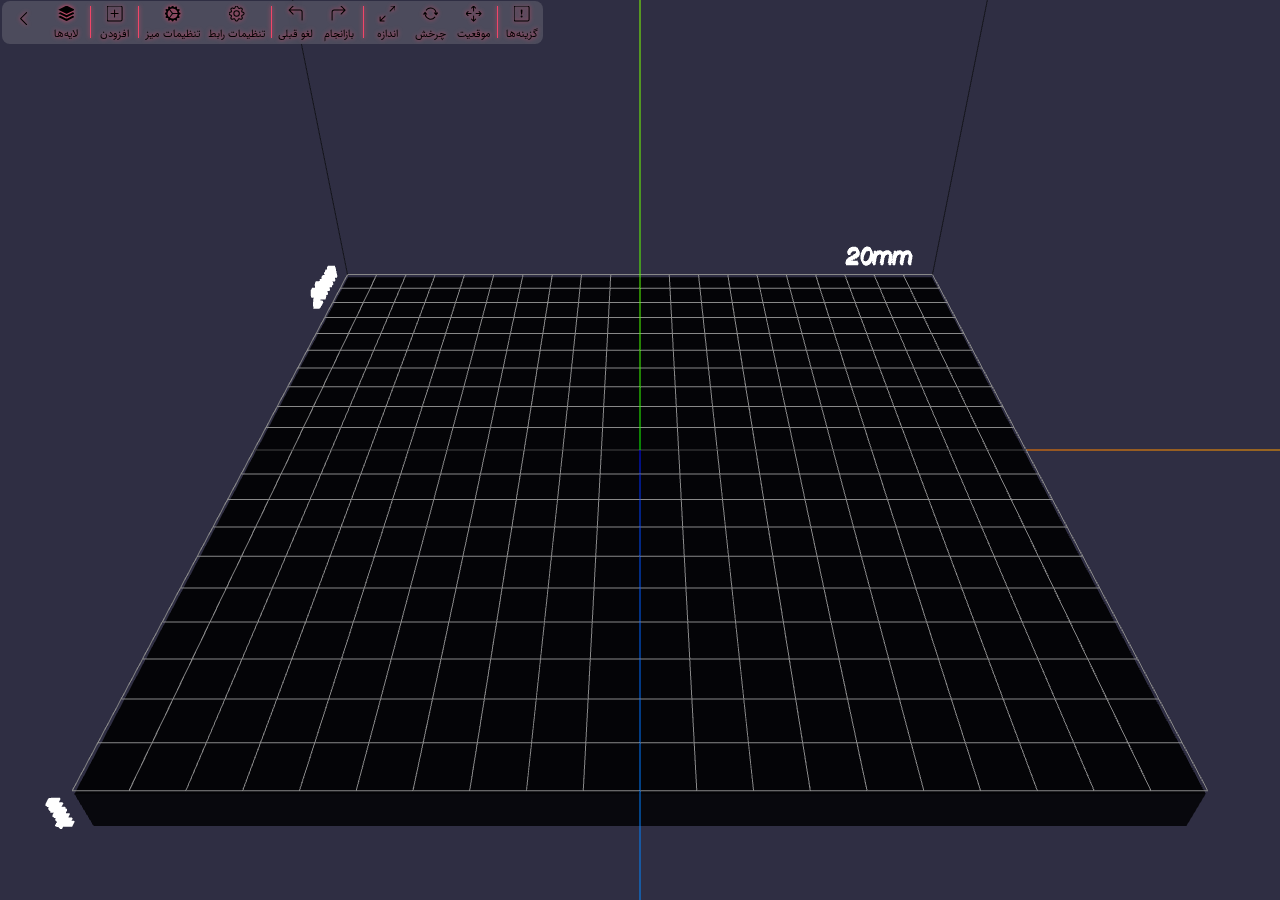
<file: print3d.html>
<!DOCTYPE html>
<html lang="en">
<head>
    <meta charset="UTF-8">
    <meta name="viewport" content="width=device-width, initial-scale=1.0">
    <title>Print3d</title>
  <script type="module" crossorigin src="/assets/index-XIB9_43l.js"></script>
  <link rel="stylesheet" crossorigin href="/assets/index-NIIShfIj.css">
</head>
<body>
    <canvas id="p3d"></canvas>
    <div id="right-options" class="hidden">
    </div>
    <div id="top-options">
        <div id="menu-button" data-status="1" title="کوچک/بزرگ کردن منو" class="hoveredon">
            <svg xmlns="http://www.w3.org/2000/svg" width="16" height="16" 
                viewBox="0 0 16 16">
                <path fill-rule="evenodd"
                    d="M11.354 1.646a.5.5 0 0 1 0 .708L5.707 8l5.647 5.646a.5.5 0 0 1-.708.708l-6-6a.5.5 0 0 1 0-.708l6-6a.5.5 0 0 1 .708 0z" />
            </svg>
        </div>
        <div id="layer-top-options" title="لایه‌ها" class="hoveredon flexc centered">
            <svg xmlns="http://www.w3.org/2000/svg" width="16" height="16"
                 viewBox="0 0 16 16">
                <path
                    d="m14.12 10.163 1.715.858c.22.11.22.424 0 .534L8.267 15.34a.598.598 0 0 1-.534 0L.165 11.555a.299.299 0 0 1 0-.534l1.716-.858 5.317 2.659c.505.252 1.1.252 1.604 0l5.317-2.66zM7.733.063a.598.598 0 0 1 .534 0l7.568 3.784a.3.3 0 0 1 0 .535L8.267 8.165a.598.598 0 0 1-.534 0L.165 4.382a.299.299 0 0 1 0-.535L7.733.063z" />
                <path
                    d="m14.12 6.576 1.715.858c.22.11.22.424 0 .534l-7.568 3.784a.598.598 0 0 1-.534 0L.165 7.968a.299.299 0 0 1 0-.534l1.716-.858 5.317 2.659c.505.252 1.1.252 1.604 0l5.317-2.659z" />
            </svg>
            <span class="fsz7">لایه‌ها</span>
        </div>
        <span class="dividerv"></span>
        <div id="add-top-options" title="افزودن مدل / شئ" class="hoveredon flexc centered">
            <svg xmlns="http://www.w3.org/2000/svg" width="16" height="16" fill="currentColor" class="bi bi-plus-square" viewBox="0 0 16 16">
                <path d="M14 1a1 1 0 0 1 1 1v12a1 1 0 0 1-1 1H2a1 1 0 0 1-1-1V2a1 1 0 0 1 1-1h12zM2 0a2 2 0 0 0-2 2v12a2 2 0 0 0 2 2h12a2 2 0 0 0 2-2V2a2 2 0 0 0-2-2H2z"/>
                <path d="M8 4a.5.5 0 0 1 .5.5v3h3a.5.5 0 0 1 0 1h-3v3a.5.5 0 0 1-1 0v-3h-3a.5.5 0 0 1 0-1h3v-3A.5.5 0 0 1 8 4z"/>
              </svg>
            <span class="fsz7">افزودن</span>
        </div>
        <span class="dividerv"></span>

        <div id="table-top-options" title="تنظیمات میز" class="hoveredon flexc centered">
            <svg xmlns="http://www.w3.org/2000/svg" width="16" height="16" fill="currentColor" class="bi bi-gear-wide-connected" viewBox="0 0 16 16">
                <path d="M7.068.727c.243-.97 1.62-.97 1.864 0l.071.286a.96.96 0 0 0 1.622.434l.205-.211c.695-.719 1.888-.03 1.613.931l-.08.284a.96.96 0 0 0 1.187 1.187l.283-.081c.96-.275 1.65.918.931 1.613l-.211.205a.96.96 0 0 0 .434 1.622l.286.071c.97.243.97 1.62 0 1.864l-.286.071a.96.96 0 0 0-.434 1.622l.211.205c.719.695.03 1.888-.931 1.613l-.284-.08a.96.96 0 0 0-1.187 1.187l.081.283c.275.96-.918 1.65-1.613.931l-.205-.211a.96.96 0 0 0-1.622.434l-.071.286c-.243.97-1.62.97-1.864 0l-.071-.286a.96.96 0 0 0-1.622-.434l-.205.211c-.695.719-1.888.03-1.613-.931l.08-.284a.96.96 0 0 0-1.186-1.187l-.284.081c-.96.275-1.65-.918-.931-1.613l.211-.205a.96.96 0 0 0-.434-1.622l-.286-.071c-.97-.243-.97-1.62 0-1.864l.286-.071a.96.96 0 0 0 .434-1.622l-.211-.205c-.719-.695-.03-1.888.931-1.613l.284.08a.96.96 0 0 0 1.187-1.186l-.081-.284c-.275-.96.918-1.65 1.613-.931l.205.211a.96.96 0 0 0 1.622-.434l.071-.286zM12.973 8.5H8.25l-2.834 3.779A4.998 4.998 0 0 0 12.973 8.5zm0-1a4.998 4.998 0 0 0-7.557-3.779l2.834 3.78h4.723zM5.048 3.967c-.03.021-.058.043-.087.065l.087-.065zm-.431.355A4.984 4.984 0 0 0 3.002 8c0 1.455.622 2.765 1.615 3.678L7.375 8 4.617 4.322zm.344 7.646.087.065-.087-.065z"/>
              </svg>
            <span class="fsz7">تنظیمات میز</span>
        </div>
        <div id="editor-top-options" title="تنظیمات رابط" class="hoveredon flexc centered">
            <svg xmlns="http://www.w3.org/2000/svg" width="16" height="16" fill="currentColor" class="bi bi-gear" viewBox="0 0 16 16">
                <path d="M8 4.754a3.246 3.246 0 1 0 0 6.492 3.246 3.246 0 0 0 0-6.492zM5.754 8a2.246 2.246 0 1 1 4.492 0 2.246 2.246 0 0 1-4.492 0z"/>
                <path d="M9.796 1.343c-.527-1.79-3.065-1.79-3.592 0l-.094.319a.873.873 0 0 1-1.255.52l-.292-.16c-1.64-.892-3.433.902-2.54 2.541l.159.292a.873.873 0 0 1-.52 1.255l-.319.094c-1.79.527-1.79 3.065 0 3.592l.319.094a.873.873 0 0 1 .52 1.255l-.16.292c-.892 1.64.901 3.434 2.541 2.54l.292-.159a.873.873 0 0 1 1.255.52l.094.319c.527 1.79 3.065 1.79 3.592 0l.094-.319a.873.873 0 0 1 1.255-.52l.292.16c1.64.893 3.434-.902 2.54-2.541l-.159-.292a.873.873 0 0 1 .52-1.255l.319-.094c1.79-.527 1.79-3.065 0-3.592l-.319-.094a.873.873 0 0 1-.52-1.255l.16-.292c.893-1.64-.902-3.433-2.541-2.54l-.292.159a.873.873 0 0 1-1.255-.52l-.094-.319zm-2.633.283c.246-.835 1.428-.835 1.674 0l.094.319a1.873 1.873 0 0 0 2.693 1.115l.291-.16c.764-.415 1.6.42 1.184 1.185l-.159.292a1.873 1.873 0 0 0 1.116 2.692l.318.094c.835.246.835 1.428 0 1.674l-.319.094a1.873 1.873 0 0 0-1.115 2.693l.16.291c.415.764-.42 1.6-1.185 1.184l-.291-.159a1.873 1.873 0 0 0-2.693 1.116l-.094.318c-.246.835-1.428.835-1.674 0l-.094-.319a1.873 1.873 0 0 0-2.692-1.115l-.292.16c-.764.415-1.6-.42-1.184-1.185l.159-.291A1.873 1.873 0 0 0 1.945 8.93l-.319-.094c-.835-.246-.835-1.428 0-1.674l.319-.094A1.873 1.873 0 0 0 3.06 4.377l-.16-.292c-.415-.764.42-1.6 1.185-1.184l.292.159a1.873 1.873 0 0 0 2.692-1.115l.094-.319z"/>
              </svg>
            <span class="fsz7">تنظیمات رابط</span>
        </div>
        <span class="dividerv"></span>
        <div id="undo-top-options" title="لغو" class="hoveredon flexc centered">
            <svg xmlns="http://www.w3.org/2000/svg" width="16" height="16" fill="currentColor"
                class="bi bi-arrow-90deg-left" viewBox="0 0 16 16">
                <path fill-rule="evenodd"
                    d="M1.146 4.854a.5.5 0 0 1 0-.708l4-4a.5.5 0 1 1 .708.708L2.707 4H12.5A2.5 2.5 0 0 1 15 6.5v8a.5.5 0 0 1-1 0v-8A1.5 1.5 0 0 0 12.5 5H2.707l3.147 3.146a.5.5 0 1 1-.708.708l-4-4z" />
            </svg>
            <span class="fsz7">لغو قبلی</span>
        </div>
        <div id="redo-top-options" title="بازانجام" class="hoveredon flexc centered">
            <svg xmlns="http://www.w3.org/2000/svg" width="16" height="16" 
                class="bi bi-arrow-90deg-right" viewBox="0 0 16 16">
                <path fill-rule="evenodd"
                    d="M14.854 4.854a.5.5 0 0 0 0-.708l-4-4a.5.5 0 0 0-.708.708L13.293 4H3.5A2.5 2.5 0 0 0 1 6.5v8a.5.5 0 0 0 1 0v-8A1.5 1.5 0 0 1 3.5 5h9.793l-3.147 3.146a.5.5 0 0 0 .708.708l4-4z" />
            </svg>
            <span class="fsz7">بازانجام</span>
        </div>
        <span class="dividerv"></span>
        <div id="scale-top-options" title="اندازه" class="hoveredon flexc centered">
            <svg xmlns="http://www.w3.org/2000/svg" width="16" height="16" fill="currentColor" class="bi bi-arrows-angle-expand" viewBox="0 0 16 16">
                <path fill-rule="evenodd" d="M5.828 10.172a.5.5 0 0 0-.707 0l-4.096 4.096V11.5a.5.5 0 0 0-1 0v3.975a.5.5 0 0 0 .5.5H4.5a.5.5 0 0 0 0-1H1.732l4.096-4.096a.5.5 0 0 0 0-.707zm4.344-4.344a.5.5 0 0 0 .707 0l4.096-4.096V4.5a.5.5 0 1 0 1 0V.525a.5.5 0 0 0-.5-.5H11.5a.5.5 0 0 0 0 1h2.768l-4.096 4.096a.5.5 0 0 0 0 .707z"/>
              </svg>
            <span class="fsz7">اندازه</span>
        </div>
        <div id="rotate-top-options" title="چرخش" class="hoveredon flexc centered">
            <svg xmlns="http://www.w3.org/2000/svg" width="16" height="16" fill="currentColor" class="bi bi-arrow-repeat" viewBox="0 0 16 16">
                <path d="M11.534 7h3.932a.25.25 0 0 1 .192.41l-1.966 2.36a.25.25 0 0 1-.384 0l-1.966-2.36a.25.25 0 0 1 .192-.41zm-11 2h3.932a.25.25 0 0 0 .192-.41L2.692 6.23a.25.25 0 0 0-.384 0L.342 8.59A.25.25 0 0 0 .534 9z"/>
                <path fill-rule="evenodd" d="M8 3c-1.552 0-2.94.707-3.857 1.818a.5.5 0 1 1-.771-.636A6.002 6.002 0 0 1 13.917 7H12.9A5.002 5.002 0 0 0 8 3zM3.1 9a5.002 5.002 0 0 0 8.757 2.182.5.5 0 1 1 .771.636A6.002 6.002 0 0 1 2.083 9H3.1z"/>
              </svg>
            <span class="fsz7">چرخش</span>
        </div>
        <div id="position-top-options" title="موقعیت" class="hoveredon flexc centered">
            <svg xmlns="http://www.w3.org/2000/svg" width="16" height="16" fill="currentColor" class="bi bi-arrows-move" viewBox="0 0 16 16">
                <path fill-rule="evenodd" d="M7.646.146a.5.5 0 0 1 .708 0l2 2a.5.5 0 0 1-.708.708L8.5 1.707V5.5a.5.5 0 0 1-1 0V1.707L6.354 2.854a.5.5 0 1 1-.708-.708l2-2zM8 10a.5.5 0 0 1 .5.5v3.793l1.146-1.147a.5.5 0 0 1 .708.708l-2 2a.5.5 0 0 1-.708 0l-2-2a.5.5 0 0 1 .708-.708L7.5 14.293V10.5A.5.5 0 0 1 8 10zM.146 8.354a.5.5 0 0 1 0-.708l2-2a.5.5 0 1 1 .708.708L1.707 7.5H5.5a.5.5 0 0 1 0 1H1.707l1.147 1.146a.5.5 0 0 1-.708.708l-2-2zM10 8a.5.5 0 0 1 .5-.5h3.793l-1.147-1.146a.5.5 0 0 1 .708-.708l2 2a.5.5 0 0 1 0 .708l-2 2a.5.5 0 0 1-.708-.708L14.293 8.5H10.5A.5.5 0 0 1 10 8z"/>
              </svg>
            <span class="fsz7">موقعیت</span>
        </div>
        <span class="dividerv"></span>
        <div id="options-top-options" title="گزینه‌ها" class="hoveredon flexc centered">
            <svg xmlns="http://www.w3.org/2000/svg" width="16" height="16" fill="currentColor" class="bi bi-exclamation-square" viewBox="0 0 16 16">
                <path d="M14 1a1 1 0 0 1 1 1v12a1 1 0 0 1-1 1H2a1 1 0 0 1-1-1V2a1 1 0 0 1 1-1h12zM2 0a2 2 0 0 0-2 2v12a2 2 0 0 0 2 2h12a2 2 0 0 0 2-2V2a2 2 0 0 0-2-2H2z"/>
                <path d="M7.002 11a1 1 0 1 1 2 0 1 1 0 0 1-2 0zM7.1 4.995a.905.905 0 1 1 1.8 0l-.35 3.507a.552.552 0 0 1-1.1 0L7.1 4.995z"/>
              </svg>
            <span class="fsz7">گزینه‌ها</span>
        </div>
    </div>
    <div id="info-panel" class="hidden">
        <div class="centered flexc">
            <div class="flex wrapped w8 bordered p1">
                <div id="addCube" title="افزودن مکعب" class="hoveredon flexc centered bordered m1 my1 p1 py1  info-icons">
                    <svg xmlns="http://www.w3.org/2000/svg" width="28" height="28" class="bi bi-box" viewBox="0 0 16 16">
                        <path d="M8.186 1.113a.5.5 0 0 0-.372 0L1.846 3.5 8 5.961 14.154 3.5 8.186 1.113zM15 4.239l-6.5 2.6v7.922l6.5-2.6V4.24zM7.5 14.762V6.838L1 4.239v7.923l6.5 2.6zM7.443.184a1.5 1.5 0 0 1 1.114 0l7.129 2.852A.5.5 0 0 1 16 3.5v8.662a1 1 0 0 1-.629.928l-7.185 2.874a.5.5 0 0 1-.372 0L.63 13.09a1 1 0 0 1-.63-.928V3.5a.5.5 0 0 1 .314-.464L7.443.184z"/>
                      </svg>
                    <span class="fsz7">افزودن مکعب</span>
                </div>
                <div id="addCylinder" title="افزودن استوانه" class="hoveredon flexc centered bordered m1 my1 p1 py1  info-icons">
                    <svg fill="#000000" height="28" width="28" xmlns="http://www.w3.org/2000/svg" xmlns:xlink="http://www.w3.org/1999/xlink" 
                    viewBox="0 0 512 512" xml:space="preserve">
               <g>
                   <g>
                       <path d="M425.621,38.187C414.763,1.216,272.789,0,256,0S97.237,1.216,86.379,38.187c-0.64,1.387-1.045,2.859-1.045,4.48v426.667
                           c0,1.707,0.469,3.328,1.152,4.843C98.155,510.805,239.275,512,256,512c16.789,0,158.763-1.216,169.621-38.187
                           c0.64-1.387,1.045-2.859,1.045-4.48V42.667C426.667,41.045,426.261,39.573,425.621,38.187z M256,21.333
                           c87.723,0,137.685,13.248,148.075,21.333C393.685,50.752,343.723,64,256,64S118.315,50.752,107.925,42.667
                           C118.315,34.581,168.277,21.333,256,21.333z M256,490.667c-91.285,0-141.269-14.272-148.437-20.715
                           C115.947,461.952,165.739,448,256,448c91.285,0,141.269,14.272,148.437,20.715C396.053,476.715,346.24,490.667,256,490.667z
                            M405.333,446.571C362.688,427.456,269.397,426.667,256,426.667s-106.688,0.789-149.333,19.904V65.429
                           C149.312,84.544,242.603,85.333,256,85.333s106.688-0.789,149.333-19.904V446.571z"/>
                   </g>
               </g>
               </svg>
                    <span class="fsz7">افزودن استوانه</span>
                </div>
                <div id="addSphere" title="افزودن کره" class="hoveredon flexc centered bordered m1 my1 p1 py1  info-icons">
                    <svg  id="addSphere" height="28" width="28" xmlns="http://www.w3.org/2000/svg" xmlns:xlink="http://www.w3.org/1999/xlink" 
    viewBox="0 0 275.331 275.331" xml:space="preserve">
                        <g>
                            <g>
                                <path style="fill:#010002;" d="M273.501,115.618c-3.862-23.79-13.788-45.574-28.212-63.648c-0.12-0.147-0.234-0.299-0.354-0.451
                                    c-9.284-11.542-20.391-21.544-32.879-29.599c-0.092-0.109-0.185-0.228-0.277-0.332c-0.767-0.903-1.784-1.403-2.85-1.67
                                    C188.755,7.664,165.187,0.506,140.004,0.082c-0.19,0.005-0.381-0.044-0.571-0.022C138.84,0.054,138.258,0,137.665,0
                                    c-9.089,0-17.971,0.908-26.575,2.6c-0.038,0.005-0.076-0.011-0.114-0.005c-0.044,0.005-0.076,0.038-0.12,0.044
                                    c-5.945,1.18-11.727,2.801-17.372,4.721c-0.114,0.016-0.218,0.082-0.332,0.109c-19.831,6.799-37.66,17.949-52.259,32.395
                                    c-0.158,0.158-0.321,0.299-0.479,0.457c-5.744,5.738-10.954,11.993-15.621,18.667c-0.147,0.207-0.299,0.413-0.441,0.62
                                    C16.135,71.502,9.804,84.773,5.632,98.958c-0.049,0.201-0.141,0.392-0.163,0.598c-3.503,12.118-5.466,24.878-5.466,38.112
                                    c0,10.971,1.327,21.637,3.764,31.873c0.038,0.152,0.071,0.31,0.109,0.462c5.651,23.377,17.269,44.432,33.167,61.472
                                    c0.212,0.228,0.435,0.451,0.647,0.68c9.834,10.399,21.25,19.287,33.885,26.233c0.016,0.011,0.038,0.022,0.054,0.033
                                    c19.613,10.769,42.115,16.91,66.03,16.91l0,0l0,0c0,0,0,0,0.005,0c6.293,0,12.472-0.462,18.542-1.284
                                    c0.114-0.011,0.223-0.011,0.337-0.027c0.022-0.005,0.038-0.022,0.06-0.022c31.601-4.373,59.792-19.499,80.776-41.571
                                    c0.272-0.288,0.549-0.571,0.821-0.865c11.808-12.635,21.256-27.484,27.669-43.855c0.071-0.185,0.147-0.37,0.223-0.56
                                    c5.939-15.365,9.236-32.042,9.236-49.479c0-7.239-0.647-14.321-1.73-21.261C273.566,116.14,273.571,115.874,273.501,115.618z
                                    M168.717,260.596c-2.828,0.713-5.7,1.311-8.599,1.828l-4.068-24.22c12.118-1.969,23.236-4.542,33.369-7.582
                                    c-10.035,19.053-20.293,29.48-20.511,29.692C168.82,260.39,168.793,260.504,168.717,260.596z M37.864,185.875
                                    c7.919,2.154,17.247,4.068,28.027,5.385c6.162,15.659,13.81,28.827,21.767,39.738c-11.09-0.772-20.728-2.219-28.963-3.987
                                    C50.978,215.887,43.537,202.235,37.864,185.875z M10.875,137.668c0-10.182,1.24-20.081,3.519-29.578
                                    c1.311,0.598,2.883,1.262,4.596,1.947c-2.159,17.905-1.947,37.225,2.382,57.235c0.114,0.533,0.256,1.033,0.375,1.561
                                    c-3.258-1.43-5.88-2.752-7.87-3.862C11.931,156.177,10.875,147.045,10.875,137.668z M32.001,164.978
                                    c-3.845-17.797-4.242-35.071-2.524-51.198c6.5,2.045,14.473,4.058,23.829,5.657c-0.495,13.462,0.479,27.609,3.617,42.147
                                    c1.382,6.385,3.046,12.423,4.89,18.199c-11.063-1.637-20.271-3.916-27.75-6.326C33.328,170.689,32.632,167.877,32.001,164.978z
                                    M39.414,70.12c6.973,1.202,14.158,1.991,21.473,2.497c-3.122,10.96-5.591,22.991-6.831,35.767
                                    c-9.176-1.632-16.921-3.66-23.024-5.646C33.001,91.061,35.96,80.079,39.414,70.12z M107.468,14.539l7.56,45.019
                                    c-14.408,2.078-27.5,2.834-39.172,2.752c8.414-23.584,18.77-40.189,21.93-44.976C100.963,16.285,104.188,15.344,107.468,14.539z
                                    M77.292,73.253c12.695,0,25.836-0.979,39.352-2.932c0.065-0.011,0.125-0.022,0.185-0.033l6.587,39.221
                                    c-22.904,2.845-42.463,2.426-58.459,0.484c1.295-13.228,4.003-25.651,7.359-36.877C73.974,73.155,75.611,73.253,77.292,73.253z
                                    M67.556,159.283c-2.834-13.114-3.726-25.955-3.318-38.258c8.104,0.941,17.051,1.523,26.836,1.523
                                    c10.427,0,21.854-0.707,34.146-2.263l9.943,59.215c-24.111,3.117-44.497,3.225-61.38,1.686
                                    C71.363,174.349,69.242,167.072,67.556,159.283z M135.974,118.631c25.776-4.422,46.629-12.744,62.886-21.93
                                    c4.623,12.706,7.974,26.548,9.148,41.37c0.566,7.158,0.571,13.946,0.332,20.538c-16.41,8.017-37.002,15.142-62.402,19.347
                                    L135.974,118.631z M218.854,137.211c-1.327-16.741-5.173-32.21-10.427-46.281c10.073-6.56,17.9-13.13,23.731-18.71
                                    c8.322,17.073,14.772,36.861,16.518,58.851c0.005,0.087,0.005,0.169,0.016,0.25c-6.951,6.494-16.546,14.093-29.23,21.397
                                    C219.463,147.698,219.279,142.536,218.854,137.211z M206.883,32.738c6.641,8.235,13.619,18.107,19.961,29.382
                                    c-5.232,5.211-12.727,11.759-22.643,18.411c-5.521-12.455-12.058-23.633-18.776-33.401
                                    C193.797,42.359,200.927,37.41,206.883,32.738z M194.754,86.427c-15.496,8.953-35.637,17.182-60.58,21.479l-6.63-39.488
                                    c18.667-3.709,34.62-9.513,47.989-16.078C182.434,62.239,189.173,73.656,194.754,86.427z M78.206,192.45
                                    c5.657,0.392,11.64,0.609,17.971,0.609c12.281,0,25.917-0.876,40.793-2.817l6.511,38.791c-15.327,1.947-29.121,2.665-41.44,2.524
                                    C93.571,221.218,85.091,208.278,78.206,192.45z M154.249,227.478l-6.511-38.786c23.742-3.922,43.474-10.22,59.705-17.481
                                    c-1.958,17.807-6.413,33.216-11.716,45.966C183.609,221.403,169.799,224.954,154.249,227.478z M219.023,165.581
                                    c12.439-6.554,22.404-13.522,30.209-19.999c-0.016,18.128-2.796,34.136-6.783,47.788c-8.811,6.288-19.624,12.646-32.754,18.335
                                    C214.269,198.482,217.826,183.073,219.023,165.581z M264.455,137.668c0,15.556-2.834,30.459-7.979,44.247
                                    c2.779-13.658,4.226-29.061,3.383-46.036c1.643-1.664,3.122-3.247,4.433-4.721C264.396,133.311,264.455,135.482,264.455,137.668z
                                    M258.527,121.041c-2.926-21.359-9.877-40.526-18.362-57.105c0.092-0.109,0.218-0.239,0.31-0.343
                                    c11.02,15.251,18.721,33.031,22.072,52.291C261.714,117.06,260.398,118.816,258.527,121.041z M197.74,26.042
                                    c-5.319,4.014-11.553,8.186-18.732,12.205c-8.387-11.02-16.605-19.787-23.034-26.031C170.887,14.381,184.969,19.14,197.74,26.042z
                                    M137.665,10.878c0.196,0,0.386,0.016,0.582,0.016c4.155,3.47,17.079,14.843,30.758,32.547
                                    c-12.162,5.803-26.564,10.9-43.257,14.245l-7.609-45.302C124.503,11.395,131.024,10.878,137.665,10.878z M64.222,61.935
                                    c-7.772-0.446-14.702-1.256-20.875-2.235c1.751-4.335,3.546-8.436,5.352-12.254c9.393-9.263,20.222-17.057,32.112-23.051
                                    C75.78,33.488,69.519,46.341,64.222,61.935z M25.158,79.318c-1.757,6.249-3.285,12.782-4.509,19.57
                                    c-1.235-0.522-2.295-0.995-3.204-1.42C19.551,91.18,22.134,85.121,25.158,79.318z M25.147,181.888
                                    c4.395,14.658,10.166,27.424,16.48,38.416c-10.367-12.031-18.515-26.015-23.807-41.331
                                    C20.024,179.919,22.439,180.898,25.147,181.888z M76.9,248.908c-2.676-2.692-5.477-5.711-8.338-9.072
                                    c8.327,1.256,17.682,2.154,28.098,2.48c7.56,8.724,14.968,15.529,21.256,20.592C103.269,260.607,89.443,255.788,76.9,248.908z
                                    M139.036,264.42c-3.486-2.04-14.615-9.051-27.342-22.061c10.312-0.239,21.506-1.061,33.586-2.605l4.052,24.144
                                    C145.938,264.208,142.501,264.382,139.036,264.42z M204.201,225.623c12.396-4.661,23.138-9.937,32.313-15.398
                                    c-2.246,5.434-4.601,10.318-6.913,14.615c-11.656,12.287-25.732,22.257-41.473,29.11
                                    C193.089,246.972,198.915,237.48,204.201,225.623z"/>
                            </g>
                        </g>
                    </svg>
                    <span class="fsz7">افزودن کره</span>
                </div>
            </div>
            <input id="addModel" type="file" class="w8 mt3">
        </div>

    </div>
    <div class="hidden">
        <div id="options-top-options-content-3d">
            <div class="flex flexc">
                <div class="flex spc-btw">
                    <span>نوع آبجکت</span>
                    <em class="selected-info"></em>
                    <svg id="minimize-right-option" xmlns="http://www.w3.org/2000/svg" width="24" height="24" fill="currentColor" class="hoveredon" viewBox="0 0 16 16">
                        <path fill-rule="evenodd" d="M4.646 1.646a.5.5 0 0 1 .708 0l6 6a.5.5 0 0 1 0 .708l-6 6a.5.5 0 0 1-.708-.708L10.293 8 4.646 2.354a.5.5 0 0 1 0-.708z"/>
                      </svg>
                </div>
                <div class="flex wrapped">
                    <div data-type="selected-width" class="ranged centered">
                        <span>طول (X):  </span>
                        <em>(mm)</em>
                        <input type="tel" class="value" value="0">
                    </div>
                    <div data-type="selected-height" class="ranged centered">
                        <span>عرض (Y):  </span>
                        <em>(mm)</em>
                        <input type="tel" class="value" value="0">
                    </div>
                    <div data-type="selected-depth" class="ranged centered">
                        <span>ارتفاع (Z):  </span>
                        <em>(mm)</em>
                        <input type="tel" class="value" value="0">
                    </div>
                </div>
                <div class="divider"></div>
                <div data-type="selected-position-x" class="ranged centered">
                    <span>جابجایی افقی (Shift on X):  </span>
                    <label class="slider mrauto">
                        <input type="range" class="level" min="-10" max="10" step="0.1" value="0">
                    </label>
                    <em>(mm)</em>
                    <input type="tel" class="value" value="0">
                </div>
                <div data-type="selected-position-y" class="ranged centered">
                    <span>جابجایی عمودی (Shift on Y):  </span>
                    <label class="slider mrauto">
                        <input type="range" class="level" min="-10" max="10" step="0.1" value="0">
                    </label>
                    <em>(mm)</em>
                    <input type="tel" class="value" value="0">
                </div>
                <div data-type="selected-position-z" class="ranged centered">
                    <span>جابجایی عمود بر میز (Shift on Z):  </span>
                    <label class="slider mrauto">
                        <input type="range" class="level" min="-10" max="10" step="0.1" value="0">
                    </label>
                    <em>(mm)</em>
                    <input type="tel" class="value" value="0">
                </div>
                <div class="divider"></div>
                <div data-type="selected-rotation-x" class="ranged centered">
                    <span>چرخش افقی (Rotation on X):  </span>
                    <label class="slider mrauto">
                        <input type="range" class="level" min="-360" max="360" step="1" value="0">
                    </label>
                    <em>(deg)</em>
                    <input type="tel" class="value" value="0">
                </div>
                <div data-type="selected-rotation-y" class="ranged centered">
                    <span>چرخش عمودی (Rotation on Y):  </span>
                    <label class="slider mrauto">
                        <input type="range" class="level" min="-360" max="360" step="1" value="0">
                    </label>
                    <em>(deg)</em>
                    <input type="tel" class="value" value="0">
                </div>
                <div data-type="selected-rotation-z" class="ranged centered">
                    <span>چرخش عمود بر میز (Rotation on Z):  </span>
                    <label class="slider mrauto">
                        <input type="range" class="level" min="-360" max="360" step="0.1" value="0">
                    </label>
                    <em>(deg)</em>
                    <input type="tel" class="value" value="0">
                </div>
                <div class="divider"></div>
                <div data-type="selected-scale-x" class="ranged centered">
                    <span>مقیاس افقی (Scale on X):  </span>
                    <label class="slider mrauto">
                        <input type="range" class="level" min="-20" max="20" step="0.1" value="0">
                    </label>
                    <em>(mm)</em>
                    <input type="tel" class="value" value="0">
                </div>
                <div data-type="selected-scale-y" class="ranged centered">
                    <span>مقیاس عمودی (Scale on Y):  </span>
                    <label class="slider mrauto">
                        <input type="range" class="level" min="-20" max="20" step="0.1" value="0">
                    </label>
                    <em>(mm)</em>
                    <input type="tel" class="value" value="0">
                </div>
                <div data-type="selected-scale-z" class="ranged centered">
                    <span>مقیاس عمود بر میز (Scale on Z):  </span>
                    <label class="slider mrauto">
                        <input type="range" class="level" min="-20" max="20" step="0.1" value="0">
                    </label>
                    <em>(mm)</em>
                    <input type="tel" class="value" value="0">
                </div>
            </div>
        </div>
        <svg xmlns="http://www.w3.org/2000/svg" width="16" height="16" fill="currentColor" id="menu-icon"
        viewBox="0 0 16 16">
        <path
            d="M0 1.5A1.5 1.5 0 0 1 1.5 0h13A1.5 1.5 0 0 1 16 1.5v2A1.5 1.5 0 0 1 14.5 5h-13A1.5 1.5 0 0 1 0 3.5v-2zM1.5 1a.5.5 0 0 0-.5.5v2a.5.5 0 0 0 .5.5h13a.5.5 0 0 0 .5-.5v-2a.5.5 0 0 0-.5-.5h-13z" />
        <path
            d="M2 2.5a.5.5 0 0 1 .5-.5h3a.5.5 0 0 1 0 1h-3a.5.5 0 0 1-.5-.5zm10.823.323-.396-.396A.25.25 0 0 1 12.604 2h.792a.25.25 0 0 1 .177.427l-.396.396a.25.25 0 0 1-.354 0zM0 8a2 2 0 0 1 2-2h12a2 2 0 0 1 2 2v5a2 2 0 0 1-2 2H2a2 2 0 0 1-2-2V8zm1 3v2a1 1 0 0 0 1 1h12a1 1 0 0 0 1-1v-2H1zm14-1V8a1 1 0 0 0-1-1H2a1 1 0 0 0-1 1v2h14zM2 8.5a.5.5 0 0 1 .5-.5h9a.5.5 0 0 1 0 1h-9a.5.5 0 0 1-.5-.5zm0 4a.5.5 0 0 1 .5-.5h6a.5.5 0 0 1 0 1h-6a.5.5 0 0 1-.5-.5z" />
    </svg>
    <svg id="menu-chevron" xmlns="http://www.w3.org/2000/svg" width="16" height="16" fill="currentColor"
    viewBox="0 0 16 16">
    <path fill-rule="evenodd"
        d="M11.354 1.646a.5.5 0 0 1 0 .708L5.707 8l5.647 5.646a.5.5 0 0 1-.708.708l-6-6a.5.5 0 0 1 0-.708l6-6a.5.5 0 0 1 .708 0z" />
</svg>
    </div>
</body>
</html>
</file>
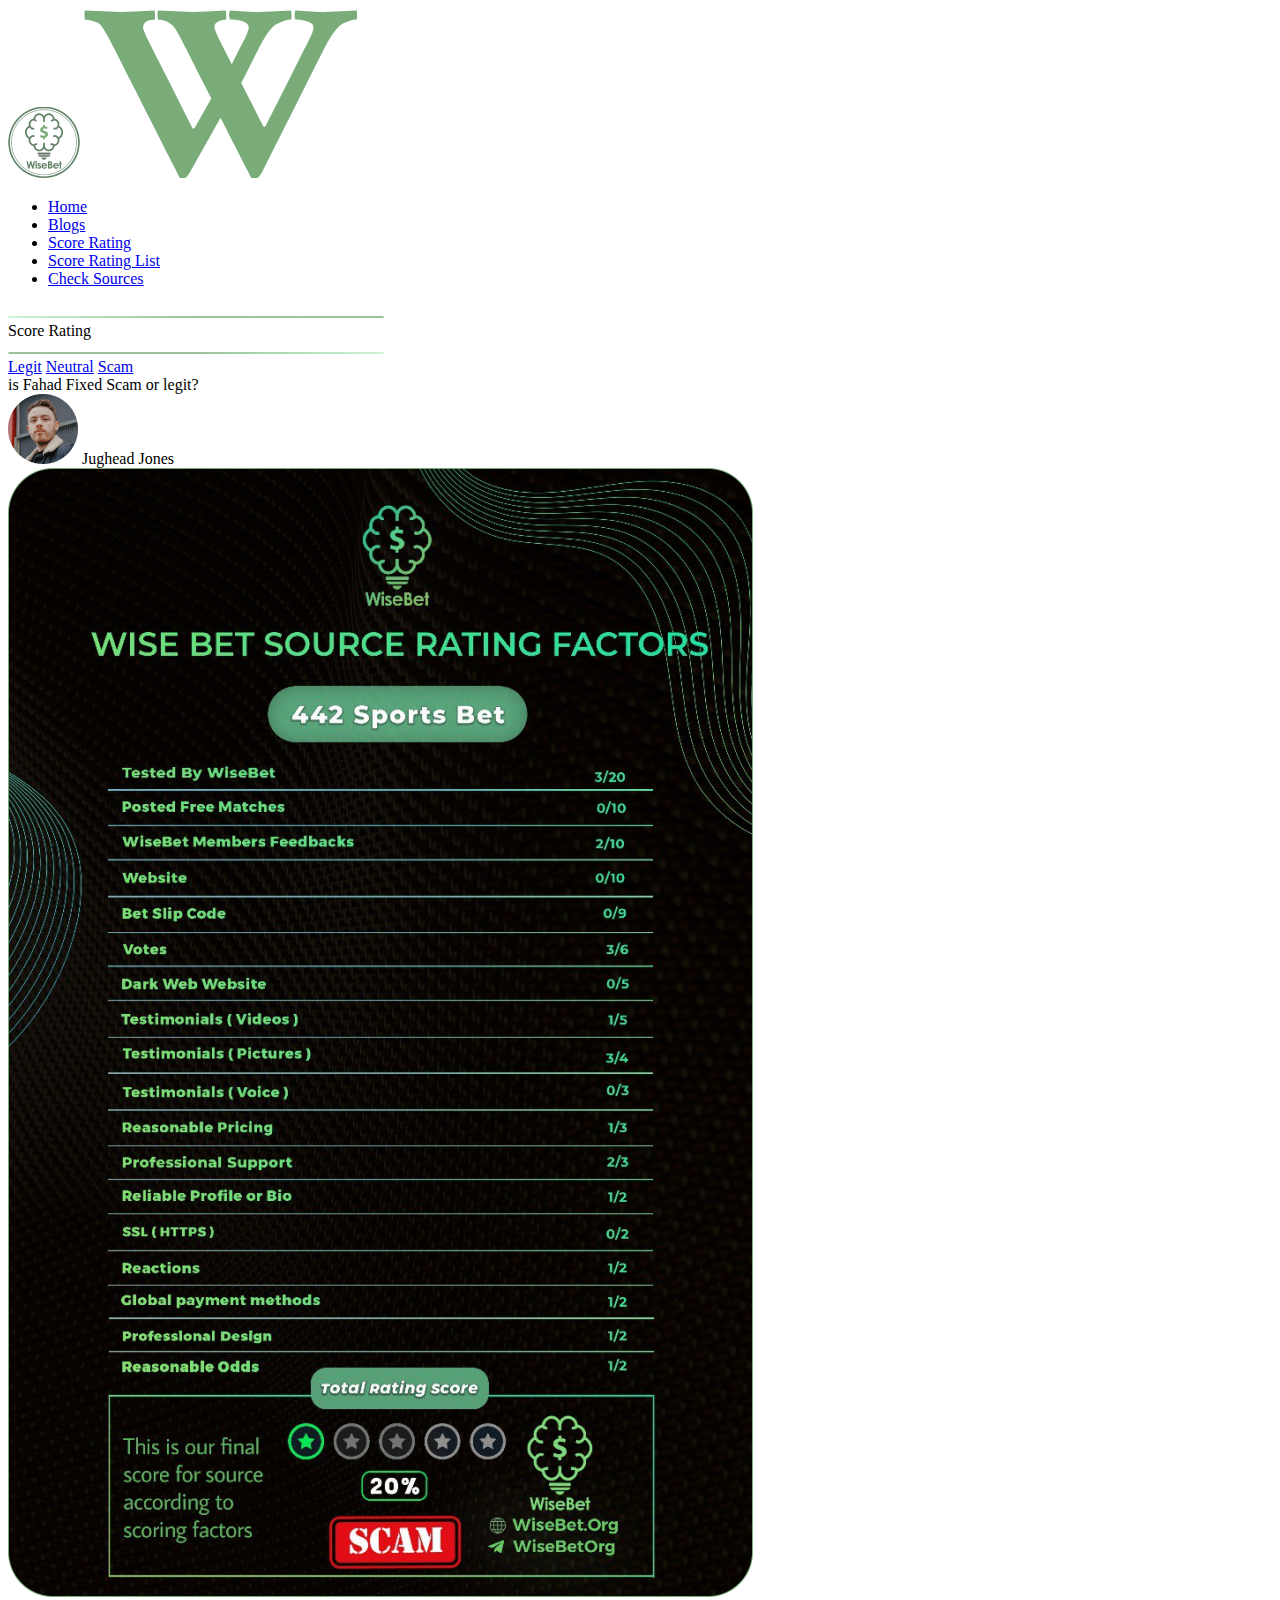
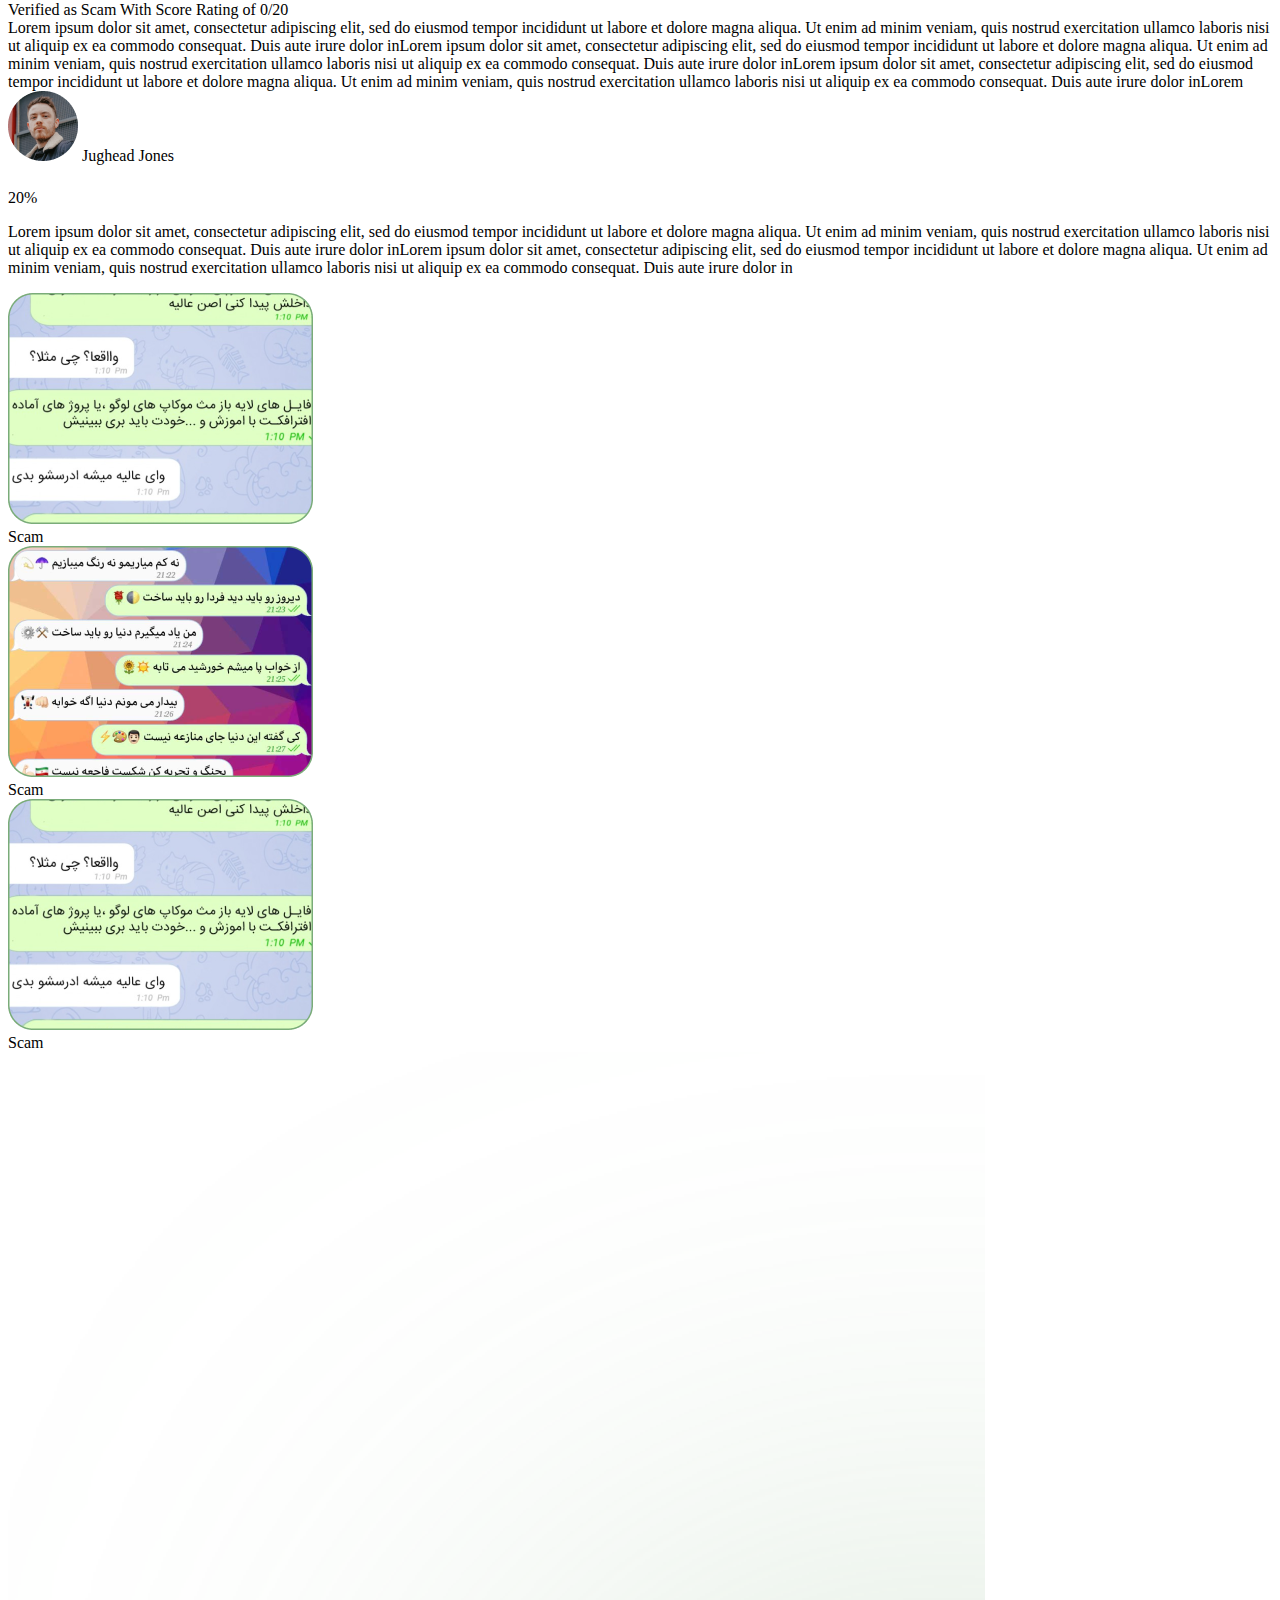
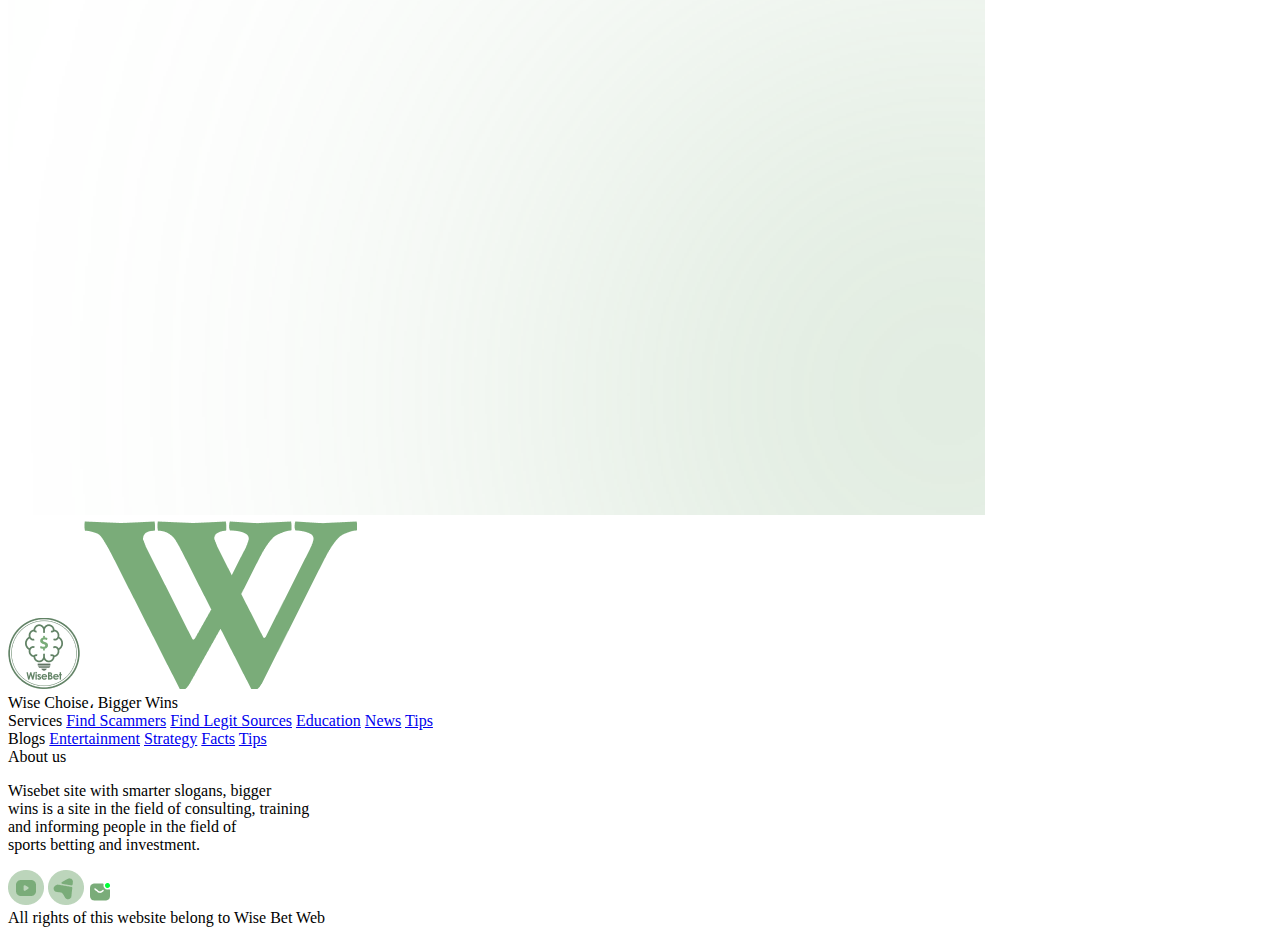
<file: score-rating-list.html>
<!DOCTYPE html>
<html lang="en">

<head>
    <meta charset="UTF-8">
    <meta name="viewport" content="width=device-width, initial-scale=1.0, maximum-scale=1, user-scalable=0">
    <link rel="stylesheet" href="assets/css/wb-styles.css">
    <link rel="shortcut icon" href="assets/imgs/GreenWithOutBack1.png" type="image/x-icon">
    <title>Score Rating List</title>
</head>

<body>
    <nav>
        <div class="flex align-end logo">
            <img id="logo-logo" src="/assets/imgs/GreenWithOutBack1.png" alt="WiseBet">
            <img id="logoW" src="/assets/imgs/W.png" alt="WiseBet">
            <img id="logoiseBet" src="/assets/imgs/iseBet.png" alt="WiseBet">
        </div>
        <div class="hamburger">
            <div class="line1"></div>
            <div class="line2"></div>
            <div class="line3"></div>
        </div>
        <ul class="nav-links centered">
            <li><a href="#">Home</a></li>
            <li><a href="#">Blogs</a></li>
            <li><a href="#">Score Rating</a></li>
            <li><a href="#">Score Rating List</a></li>
            <li class="mlauto"><a class="fsz7 nowrap centered bordered p1 py05 green" href="#">Check Sources</a></li>
        </ul>
    </nav>
    <main>
        <div class="centered mt3">
            <img src="/assets/imgs/Line_44.png" alt="">
            <div class="centered bg-green bordered p1 py05 m1 my2 nowrap noselect">Score Rating</div>
            <img src="/assets/imgs/Line_45.png" alt="">
        </div>
        <div class="flex centered spc-arnd py05 m2 my2">
            <a class="wb-green-button p2 py05" href="#">Legit</a>
            <a class="wb-yellow-button p2 py05" href="#">Neutral</a>
            <a class="wb-red-button p2 py05" href="#">Scam</a>
        </div>
        <div class="mt3 centered">
            <a class="wb-is-fixed-question p2 py05">is Fahad Fixed <span>Scam</span> or <span>legit</span>?</a>
        </div>
        <div class="mt3 centered">
            <div class="bordered p2 py05 m1 centered">
                <img class="m2" src="assets/imgs/Ellipse_103.png" alt="">
                <span class="m2">Jughead Jones</span>
            </div>
        </div>
        <div class="mt3 centered">
            <img class="w6" src="/assets/imgs/photo_2023-12-26_14-37-53_17.png" alt="">
        </div>
        <div class="mt3 centered">
            <div class="bordered red2 bold p2 py05 m2">Verified as Scam With Score Rating of
                0/20</div>
        </div>
        <div class="mt3 centered">
            <div class="bordered w6 p1 py1">
                Lorem ipsum dolor sit amet, consectetur adipiscing elit, sed do eiusmod tempor incididunt ut labore et
                dolore magna aliqua. Ut enim ad minim veniam, quis nostrud exercitation ullamco laboris nisi ut aliquip
                ex ea commodo consequat. Duis aute irure dolor inLorem ipsum dolor sit amet, consectetur adipiscing
                elit, sed do eiusmod tempor incididunt ut labore et dolore magna aliqua. Ut enim ad minim veniam, quis
                nostrud exercitation ullamco laboris nisi ut aliquip ex ea commodo consequat. Duis aute irure dolor
                inLorem ipsum dolor sit amet, consectetur adipiscing elit, sed do eiusmod tempor incididunt ut labore et
                dolore magna aliqua. Ut enim ad minim veniam, quis nostrud exercitation ullamco laboris nisi ut aliquip
                ex ea commodo consequat. Duis aute irure dolor inLorem
            </div>
        </div>
        <div class="mt3 centered bordered m2">
            <div class="flexc centered p2">
                <div class="p2 py05 m1 centered spc-btw w100 flexmc">
                    <div class="centered">
                        <img class="m2" src="assets/imgs/Ellipse_103.png" alt="">
                        <span class="m1">Jughead Jones</span>
                    </div>
                    <div class="centered">
                        <div class="score-star">
                            <img class="red-star" src="/assets/imgs/star.svg" alt="">
                            <img class="red-star" src="/assets/imgs/star.svg" alt="">
                            <img class="red-star" src="/assets/imgs/star.svg" alt="">
                            <img class="gray-star" src="/assets/imgs/star.svg" alt="">
                            <img class="gray-star" src="/assets/imgs/star.svg" alt="">
                        </div>
                        <div class="rating-percent bg-red2">20%</div>
                    </div>
                </div>
                <div class="wb-divider my1"></div>
                <p class="m2 fsz8 p2">Lorem ipsum dolor sit amet, consectetur adipiscing elit, sed do eiusmod tempor incididunt ut labore et dolore magna aliqua. Ut enim ad minim veniam, quis nostrud exercitation ullamco laboris nisi ut aliquip ex ea commodo consequat. Duis aute irure dolor inLorem ipsum dolor sit amet, consectetur adipiscing elit, sed do eiusmod tempor incididunt ut labore et dolore magna aliqua. Ut enim ad minim veniam, quis nostrud exercitation ullamco laboris nisi ut aliquip ex ea commodo consequat. Duis aute irure dolor in</p>
                <div class="flex flexmc m2">
                    <div class="relative">
                        <img src="/assets/imgs/Rectangle_991.png" alt="">
                        <div class="score-img-overlay">Scam</div>
                    </div>
                    <div class="relative">
                        <img src="/assets/imgs/Rectangle_992.png" alt="">
                        <div class="score-img-overlay">Scam</div>
                    </div>
                    <div class="relative">
                        <img src="/assets/imgs/Rectangle_997.png" alt="">
                        <div class="score-img-overlay">Scam</div>
                    </div>
                </div>
            </div>
        </div>
    </main>
    <footer class="mt3 relative">
        <img id="light-footer" class="wb-bg-light" src="/assets/imgs/Ellipse_5.svg" alt="">
        <div class="flex align-end ml3">
            <img id="logo-logo" src="/assets/imgs/GreenWithOutBack1.png" alt="WiseBet">
            <img id="logoW" src="/assets/imgs/W.png" alt="WiseBet">
            <img id="logoiseBet" src="/assets/imgs/iseBet.png" alt="WiseBet">
            <div class="footer-line"></div>
        </div>
        <div class="flex mt2 flexmc">
            <div class="footer-big-title">Wise Choise، Bigger Wins</div>
            <div class="flex spc-arnd w100 flexmc">
                <div class="flex spc-arnd">
                    <div class="flex flexc m2">
                        <span class="bold">Services</span>
                        <span class="fsz7 my05"><a href="#">Find Scammers</a></span>
                        <span class="fsz7 my05"><a href="#">Find Legit Sources</a></span>
                        <span class="fsz7 my05"><a href="#">Education</a></span>
                        <span class="fsz7 my05"><a href="#">News</a></span>
                        <span class="fsz7 my05"><a href="#">Tips</a></span>
                    </div>
                    <div class="flex flexc m2">
                        <span class="bold">Blogs</span>
                        <span class="fsz7 my05"><a href="#">Entertainment</a></span>
                        <span class="fsz7 my05"><a href="#">Strategy</a></span>
                        <span class="fsz7 my05"><a href="#">Facts</a></span>
                        <span class="fsz7 my05"><a href="#">Tips</a></span>
                    </div>
                </div>
                <div class="flex flexc centered">
                    <span class="bold">About us</span>
                    <p>Wisebet site with smarter slogans, bigger<br> 
                        wins is a site in the field of consulting, training<br>
                        and informing people in the field of<br>
                        sports betting and investment.<br>
                        </p>
                    <div class="flex footer-icons">
                        <img src="assets/imgs/Group_40.png" alt="">
                        <img class="ml1" src="assets/imgs/Group_41.png" alt="">
                        <img class="ml1" src="assets/imgs/sms-notification.png" alt="">
                    </div>
                </div>
            </div>
        </div>
        <div class="w100 taligned bg-gray fsz7 mt2">
            All rights of this website belong to Wise Bet Web
        </div>
    </footer>
    <script>
        const hamburger = document.querySelector(".hamburger");
        const navLinks = document.querySelector(".nav-links");
        const links = document.querySelectorAll(".nav-links li");

        hamburger.addEventListener('click', ()=>{
            navLinks.classList.toggle("open");
            links.forEach(link => {
                link.classList.toggle("fade");
            });

            hamburger.classList.toggle("toggle");
        });

        document.querySelector('.wb-is-fixed-question').addEventListener('pointerover', (e)=>{
            e.target.querySelector('span:first-child').style.color = 'var(--red)';
            e.target.querySelector('span:last-child').style.color = 'var(--green2)';
            e.target.querySelector('span:first-child').style.fontWeight = 'bold';
            e.target.querySelector('span:last-child').style.fontWeight = 'bold';
        });
        document.querySelector('.wb-is-fixed-question').addEventListener('pointerout', (e)=>{
            e.target.querySelector('span:first-child').style.color = 'white';
            e.target.querySelector('span:last-child').style.color = 'white';
            e.target.querySelector('span:first-child').style.fontWeight = 'normal';
            e.target.querySelector('span:last-child').style.fontWeight = 'normal';

        });
    </script>
</body>

</html>
</file>
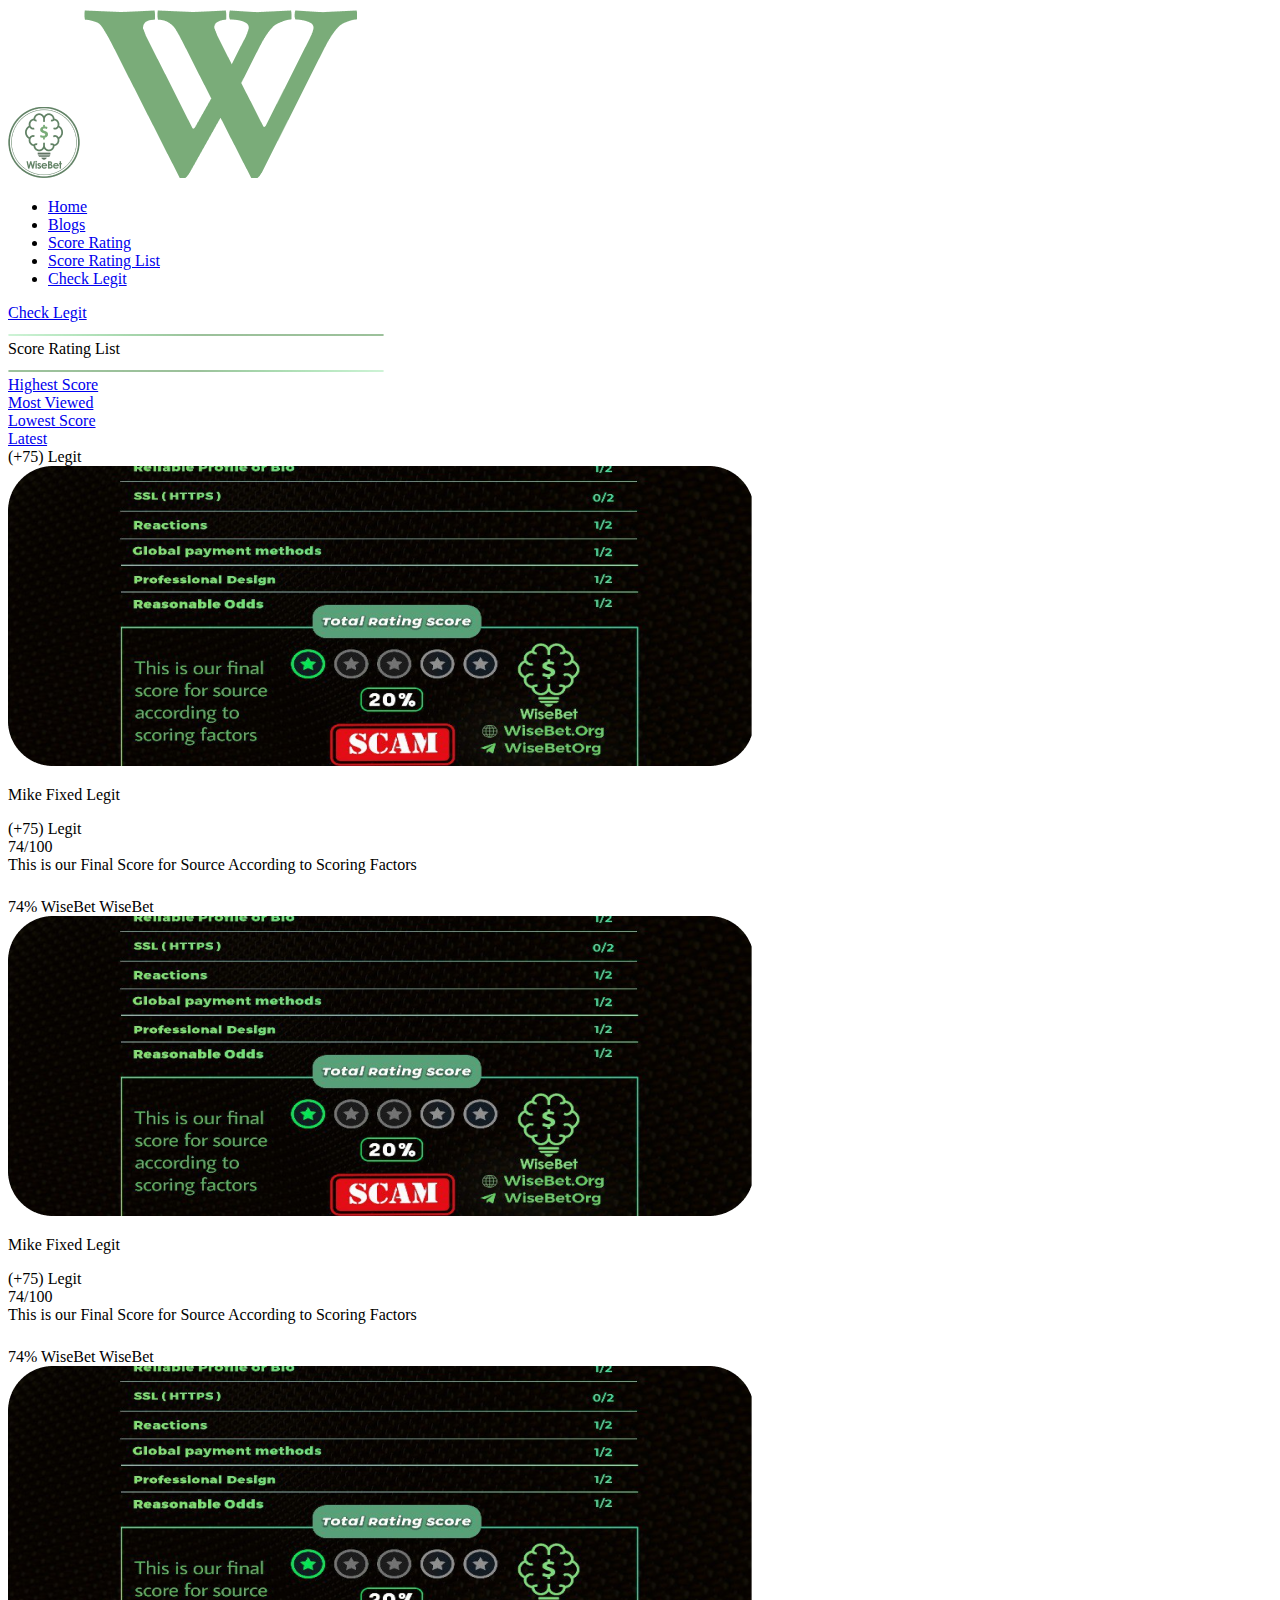
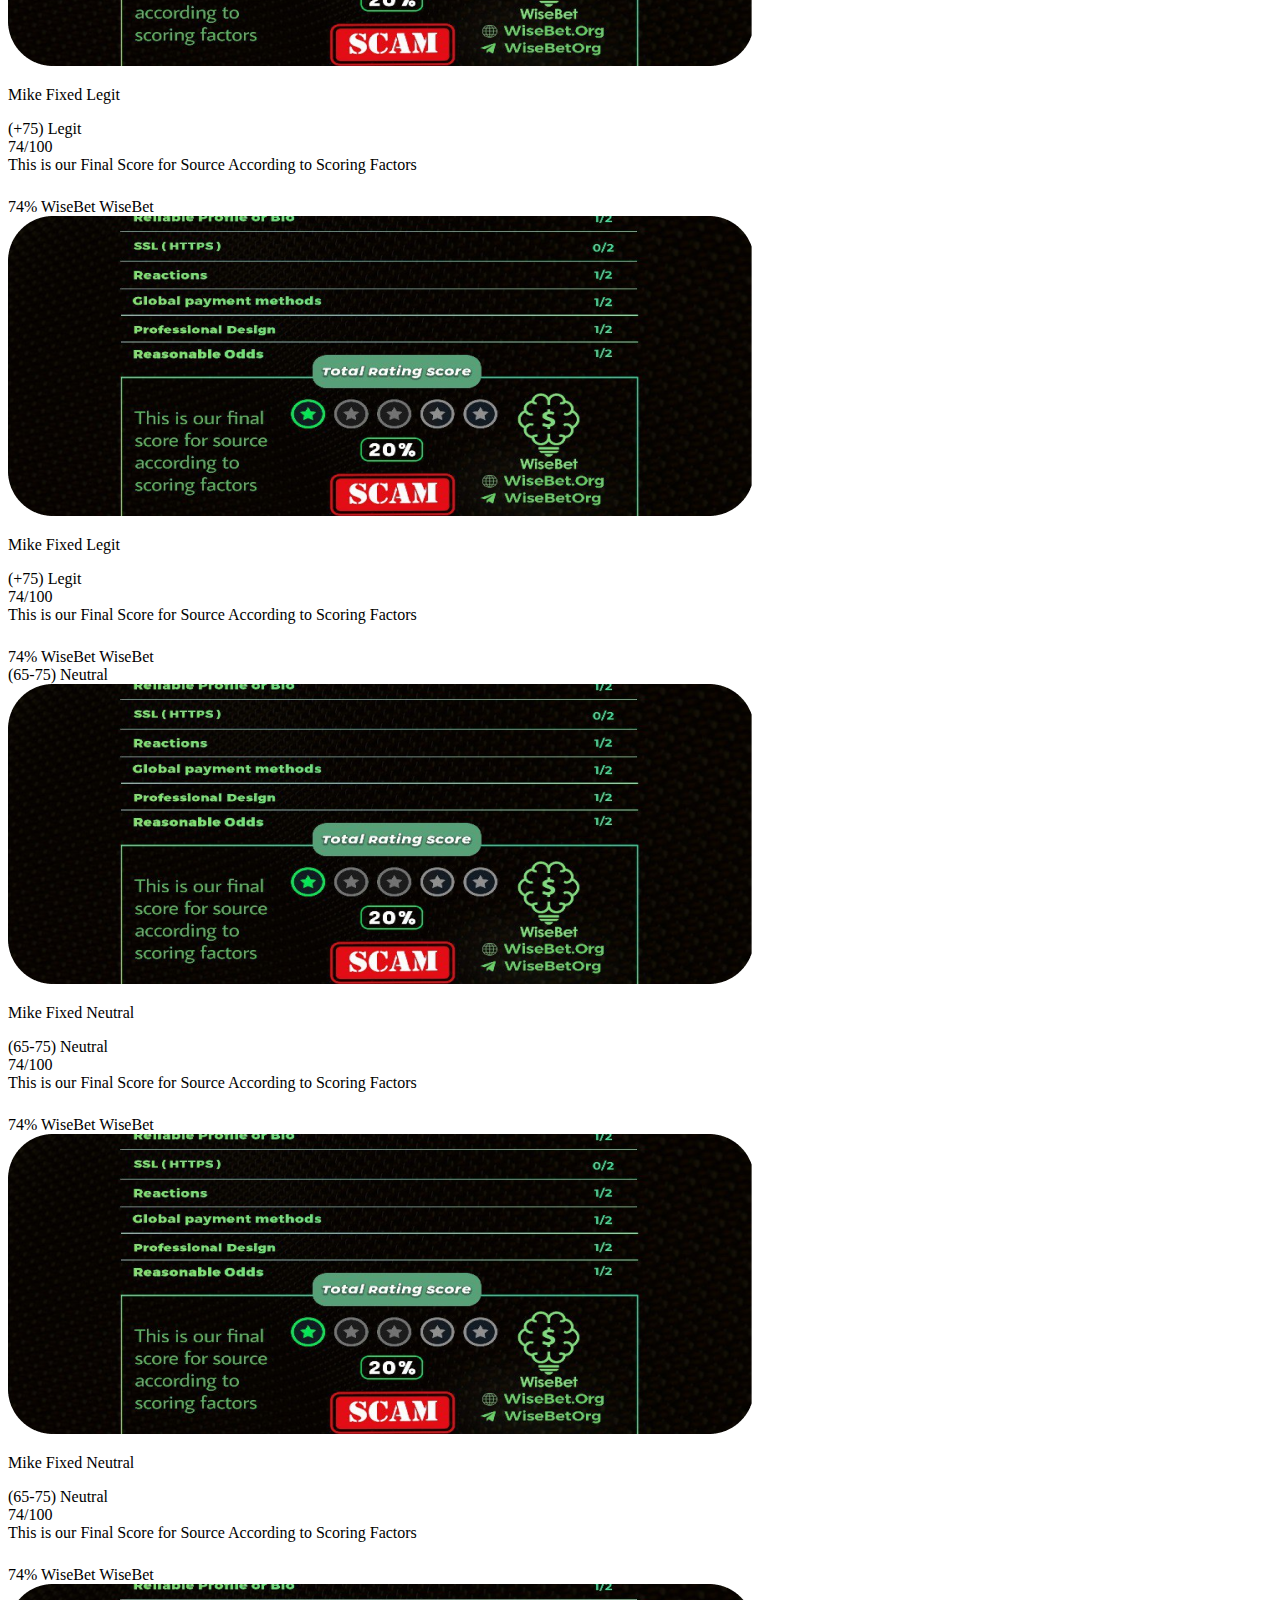
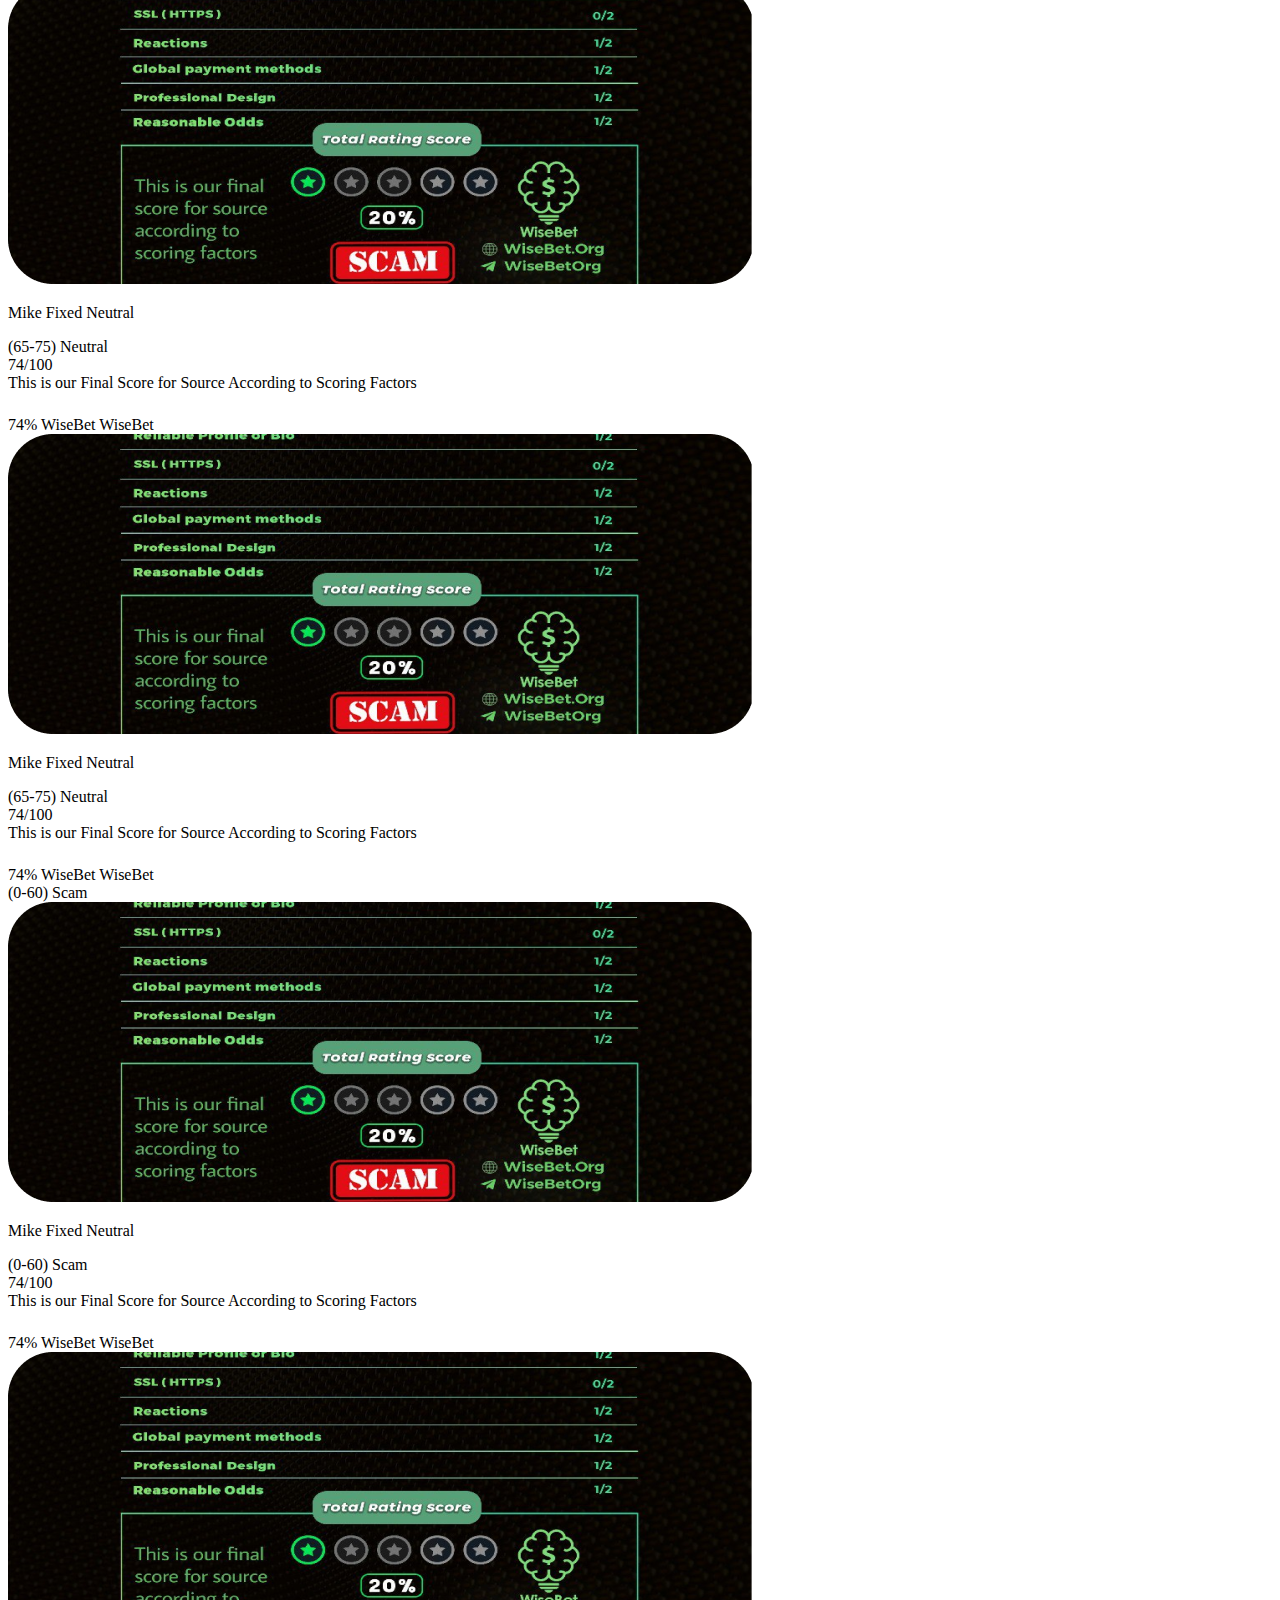
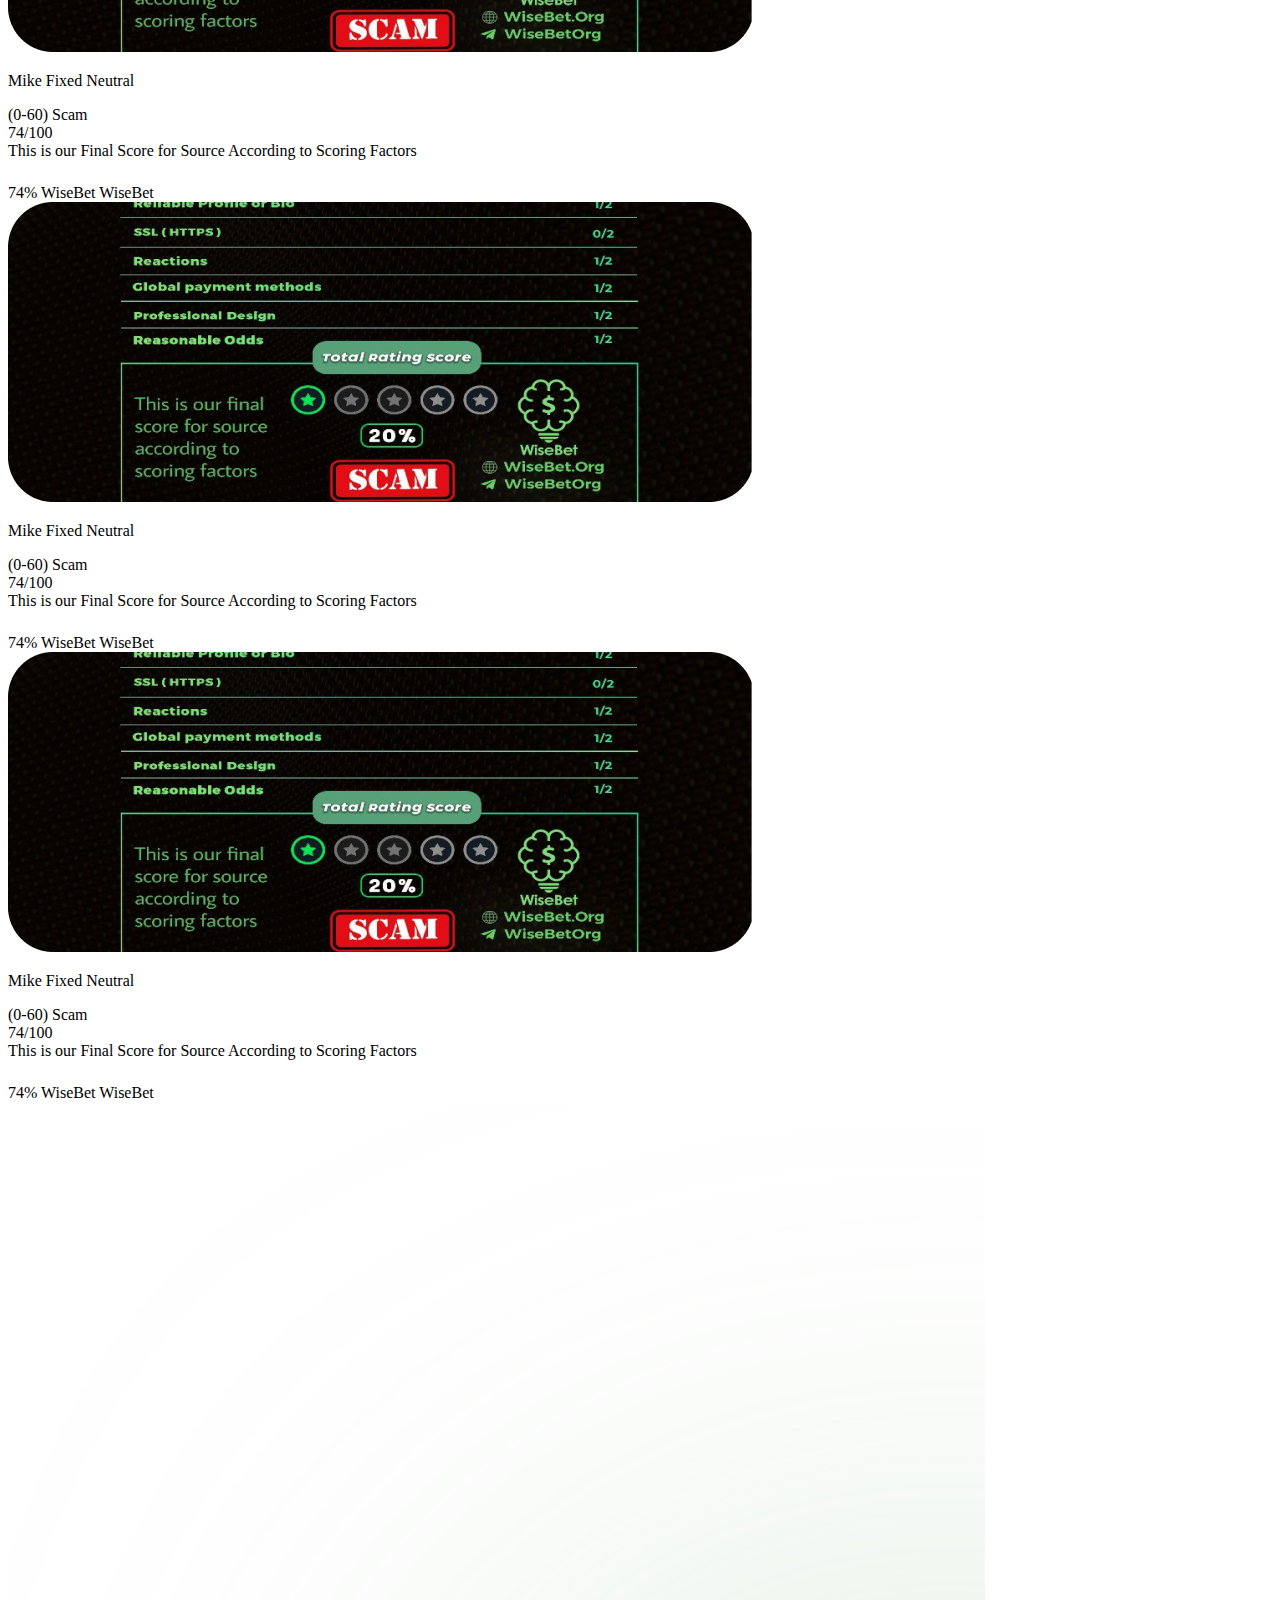
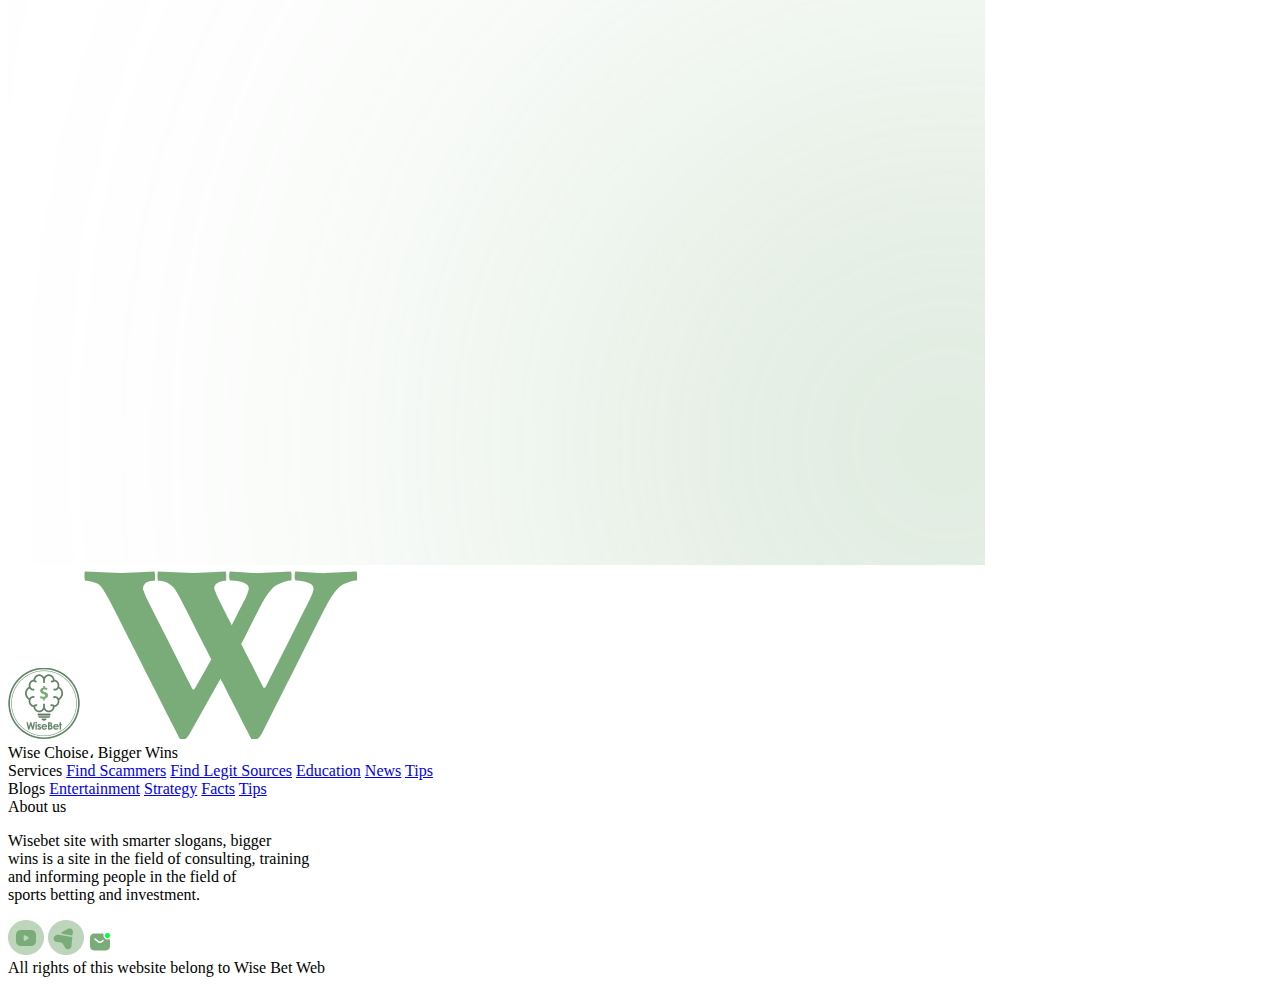
<file: score-rating.html>
<!DOCTYPE html>
<html lang="en">
    <head>
        <meta charset="UTF-8">
        <meta name="viewport" content="width=device-width, initial-scale=1.0, maximum-scale=1, user-scalable=0">
        <link rel="stylesheet" href="assets/css/wb-styles.css">
        <link rel="shortcut icon" href="assets/imgs/GreenWithOutBack1.png" type="image/x-icon">
        <title>Score Rating</title>
    </head>
<body>
    <nav>
        <div class="flex align-end logo">
            <img id="logo-logo" src="/assets/imgs/GreenWithOutBack1.png" alt="WiseBet">
            <img id="logoW" src="/assets/imgs/W.png" alt="WiseBet">
            <img id="logoiseBet" src="/assets/imgs/iseBet.png" alt="WiseBet">
        </div>
        <div class="hamburger">
            <div class="line1"></div>
            <div class="line2"></div>
            <div class="line3"></div>
        </div>
        <ul class="nav-links centered">
            <li><a href="/">Home</a></li>
            <li><a href="#">Blogs</a></li>
            <li><a href="#">Score Rating</a></li>
            <li><a href="#">Score Rating List</a></li>
            <li><a class="nowrap centered bordered fsz12 p1 py05 wb-green-button mlauto my2 m2 hiddend" href="#">Check Legit</a></li>
        </ul>
        <a class="nowrap centered bordered fsz12 p1 py05 wb-green-button mlauto my2 m2 hiddenm" href="#">Check Legit</a>
    </nav>
    <main class="mt3">
        <div class="centered mt3">
            <img src="/assets/imgs/Line_44.png" alt="">
            <div class="centered bg-green bordered p1 py05 m1 my2 nowrap">Score Rating List</div>
            <img src="/assets/imgs/Line_45.png" alt="">
        </div>
        <div id="score-top-links" class="centered py05 m2 my2">
            <div class="centered flexmc">
                <div><a class="m1 green bordered p2 py05" href="#">Highest Score</a></div>
                <div><a class="m1 bordered p2 py05" href="#">Most Viewed</a></div>
            </div>
            <div class="centered flexmc">
                <div><a class="m1 bordered p2 py05" href="#">Lowest Score</a></div>
                <div><a class="m1 bordered p2 py05" href="#">Latest </a></div>
            </div>
        </div>
        <div class="centered flexc mt3 p2">
            <div class="centered bg-green2 bordered p1 py05">(+75) Legit</div>
            <div class="centered my2 flexmc">
                <img class="w2m wb-image-zoom" src="/assets/imgs/photo_2023-12-26_14-37-53.png" alt="">
                <div class="flex flexc w2m mt0m1">
                    <div class="bordered p2 py1 ml1m0">
                        <div class="centered spc-btw">
                            <p class="bold">Mike Fixed Legit</p>
                            <span class="centered">
                                <span class="flex fs6">(+75) Legit</span>
                                <span class="green-dot m1"></span>
                            </span>
                        </div>
                        <span class="green3 fsz12 bold">74/100</span>
                    </div>
                    <div class="bordered p1 py1 ml1m0 flex mt1">
                        <div class="flex flexc spc-btw">
                            <span class="fsz8 bold">This is our Final</span>
                            <span class="fsz8 bold">Score for Source</span>
                            <span class="fsz8 bold">According to</span>
                            <span class="fsz8 bold">Scoring Factors</span>
                        </div>
                        <div class="flex flexc p2">
                            <div class="score-star">
                                <img class="green-star" src="/assets/imgs/star.svg" alt="">
                                <img class="green-star" src="/assets/imgs/star.svg" alt="">
                                <img class="green-star" src="/assets/imgs/star.svg" alt="">
                                <img class="gray-star" src="/assets/imgs/star.svg" alt="">
                                <img class="gray-star" src="/assets/imgs/star.svg" alt="">
                            </div>
                            <span class="green3">74%</span>
                            <span class="green bold">WiseBet</span>
                            <span class="green bold">WiseBet</span>
                        </div>
                    </div>
                </div>
            </div>
            <div class="centered my2 flexmc">
                <img class="w2m wb-image-zoom" src="/assets/imgs/photo_2023-12-26_14-37-53.png" alt="">
                <div class="flex flexc w2m mt0m1">
                    <div class="bordered p2 py1 ml1m0">
                        <div class="centered spc-btw">
                            <p class="bold">Mike Fixed Legit</p>
                            <span class="centered">
                                <span class="flex fs6">(+75) Legit</span>
                                <span class="green-dot m1"></span>
                            </span>
                        </div>
                        <span class="green3 fsz12 bold">74/100</span>
                    </div>
                    <div class="bordered p1 py1 ml1m0 flex mt1">
                        <div class="flex flexc spc-btw">
                            <span class="fsz8 bold">This is our Final</span>
                            <span class="fsz8 bold">Score for Source</span>
                            <span class="fsz8 bold">According to</span>
                            <span class="fsz8 bold">Scoring Factors</span>
                        </div>
                        <div class="flex flexc p2">
                            <div class="score-star">
                                <img class="green-star" src="/assets/imgs/star.svg" alt="">
                                <img class="green-star" src="/assets/imgs/star.svg" alt="">
                                <img class="green-star" src="/assets/imgs/star.svg" alt="">
                                <img class="gray-star" src="/assets/imgs/star.svg" alt="">
                                <img class="gray-star" src="/assets/imgs/star.svg" alt="">
                            </div>
                            <span class="green3">74%</span>
                            <span class="green bold">WiseBet</span>
                            <span class="green bold">WiseBet</span>
                        </div>
                    </div>
                </div>
            </div>
            <div class="centered my2 flexmc">
                <img class="w2m wb-image-zoom" src="/assets/imgs/photo_2023-12-26_14-37-53.png" alt="">
                <div class="flex flexc w2m mt0m1">
                    <div class="bordered p2 py1 ml1m0">
                        <div class="centered spc-btw">
                            <p class="bold">Mike Fixed Legit</p>
                            <span class="centered">
                                <span class="flex fs6">(+75) Legit</span>
                                <span class="green-dot m1"></span>
                            </span>
                        </div>
                        <span class="green3 fsz12 bold">74/100</span>
                    </div>
                    <div class="bordered p1 py1 ml1m0 flex mt1">
                        <div class="flex flexc spc-btw">
                            <span class="fsz8 bold">This is our Final</span>
                            <span class="fsz8 bold">Score for Source</span>
                            <span class="fsz8 bold">According to</span>
                            <span class="fsz8 bold">Scoring Factors</span>
                        </div>
                        <div class="flex flexc p2">
                            <div class="score-star">
                                <img class="green-star" src="/assets/imgs/star.svg" alt="">
                                <img class="green-star" src="/assets/imgs/star.svg" alt="">
                                <img class="green-star" src="/assets/imgs/star.svg" alt="">
                                <img class="gray-star" src="/assets/imgs/star.svg" alt="">
                                <img class="gray-star" src="/assets/imgs/star.svg" alt="">
                            </div>
                            <span class="green3">74%</span>
                            <span class="green bold">WiseBet</span>
                            <span class="green bold">WiseBet</span>
                        </div>
                    </div>
                </div>
            </div>
            <div class="centered my2 flexmc">
                <img class="w2m wb-image-zoom" src="/assets/imgs/photo_2023-12-26_14-37-53.png" alt="">
                <div class="flex flexc w2m mt0m1">
                    <div class="bordered p2 py1 ml1m0">
                        <div class="centered spc-btw">
                            <p class="bold">Mike Fixed Legit</p>
                            <span class="centered">
                                <span class="flex fs6">(+75) Legit</span>
                                <span class="green-dot m1"></span>
                            </span>
                        </div>
                        <span class="green3 fsz12 bold">74/100</span>
                    </div>
                    <div class="bordered p1 py1 ml1m0 flex mt1">
                        <div class="flex flexc spc-btw">
                            <span class="fsz8 bold">This is our Final</span>
                            <span class="fsz8 bold">Score for Source</span>
                            <span class="fsz8 bold">According to</span>
                            <span class="fsz8 bold">Scoring Factors</span>
                        </div>
                        <div class="flex flexc p2">
                            <div class="score-star">
                                <img class="green-star" src="/assets/imgs/star.svg" alt="">
                                <img class="green-star" src="/assets/imgs/star.svg" alt="">
                                <img class="green-star" src="/assets/imgs/star.svg" alt="">
                                <img class="gray-star" src="/assets/imgs/star.svg" alt="">
                                <img class="gray-star" src="/assets/imgs/star.svg" alt="">
                            </div>
                            <span class="green3">74%</span>
                            <span class="green bold">WiseBet</span>
                            <span class="green bold">WiseBet</span>
                        </div>
                    </div>
                </div>
            </div>

        </div>
        <div class="centered flexc mt3 p2">
            <div class="centered bg-yellow bordered p1 py05">(65-75) Neutral</div>
            <div class="centered my2 flexmc">
                <img class="w2m wb-image-zoom" src="/assets/imgs/photo_2023-12-26_14-37-53.png" alt="">
                <div class="flex flexc w2m mt0m1">
                    <div class="bordered p2 py1 ml1m0">
                        <div class="centered spc-btw">
                            <p class="bold">Mike Fixed Neutral</p>
                            <span class="centered">
                                <span class="flex fs6">(65-75) Neutral</span>
                                <span class="yellow-dot m1"></span>
                            </span>
                        </div>
                        <span class="yellow fsz12 bold">74/100</span>
                    </div>
                    <div class="bordered p1 py1 ml1m0 flex mt1">
                        <div class="flex flexc spc-btw">
                            <span class="fsz8 bold">This is our Final</span>
                            <span class="fsz8 bold">Score for Source</span>
                            <span class="fsz8 bold">According to</span>
                            <span class="fsz8 bold">Scoring Factors</span>
                        </div>
                        <div class="flex flexc p2">
                            <div class="score-star">
                                <img class="yellow-star" src="/assets/imgs/star.svg" alt="">
                                <img class="yellow-star" src="/assets/imgs/star.svg" alt="">
                                <img class="yellow-star" src="/assets/imgs/star.svg" alt="">
                                <img class="gray-star" src="/assets/imgs/star.svg" alt="">
                                <img class="gray-star" src="/assets/imgs/star.svg" alt="">
                            </div>
                            <span class="yellow">74%</span>
                            <span class="green bold">WiseBet</span>
                            <span class="green bold">WiseBet</span>
                        </div>
                    </div>
                </div>
            </div>
            <div class="centered my2 flexmc">
                <img class="w2m wb-image-zoom" src="/assets/imgs/photo_2023-12-26_14-37-53.png" alt="">
                <div class="flex flexc w2m mt0m1">
                    <div class="bordered p2 py1 ml1m0">
                        <div class="centered spc-btw">
                            <p class="bold">Mike Fixed Neutral</p>
                            <span class="centered">
                                <span class="flex fs6">(65-75) Neutral</span>
                                <span class="yellow-dot m1"></span>
                            </span>
                        </div>
                        <span class="yellow fsz12 bold">74/100</span>
                    </div>
                    <div class="bordered p1 py1 ml1m0 flex mt1">
                        <div class="flex flexc spc-btw">
                            <span class="fsz8 bold">This is our Final</span>
                            <span class="fsz8 bold">Score for Source</span>
                            <span class="fsz8 bold">According to</span>
                            <span class="fsz8 bold">Scoring Factors</span>
                        </div>
                        <div class="flex flexc p2">
                            <div class="score-star">
                                <img class="yellow-star" src="/assets/imgs/star.svg" alt="">
                                <img class="yellow-star" src="/assets/imgs/star.svg" alt="">
                                <img class="yellow-star" src="/assets/imgs/star.svg" alt="">
                                <img class="gray-star" src="/assets/imgs/star.svg" alt="">
                                <img class="gray-star" src="/assets/imgs/star.svg" alt="">
                            </div>
                            <span class="yellow">74%</span>
                            <span class="green bold">WiseBet</span>
                            <span class="green bold">WiseBet</span>
                        </div>
                    </div>
                </div>
            </div>
            <div class="centered my2 flexmc">
                <img class="w2m wb-image-zoom" src="/assets/imgs/photo_2023-12-26_14-37-53.png" alt="">
                <div class="flex flexc w2m mt0m1">
                    <div class="bordered p2 py1 ml1m0">
                        <div class="centered spc-btw">
                            <p class="bold">Mike Fixed Neutral</p>
                            <span class="centered">
                                <span class="flex fs6">(65-75) Neutral</span>
                                <span class="yellow-dot m1"></span>
                            </span>
                        </div>
                        <span class="yellow fsz12 bold">74/100</span>
                    </div>
                    <div class="bordered p1 py1 ml1m0 flex mt1">
                        <div class="flex flexc spc-btw">
                            <span class="fsz8 bold">This is our Final</span>
                            <span class="fsz8 bold">Score for Source</span>
                            <span class="fsz8 bold">According to</span>
                            <span class="fsz8 bold">Scoring Factors</span>
                        </div>
                        <div class="flex flexc p2">
                            <div class="score-star">
                                <img class="yellow-star" src="/assets/imgs/star.svg" alt="">
                                <img class="yellow-star" src="/assets/imgs/star.svg" alt="">
                                <img class="yellow-star" src="/assets/imgs/star.svg" alt="">
                                <img class="gray-star" src="/assets/imgs/star.svg" alt="">
                                <img class="gray-star" src="/assets/imgs/star.svg" alt="">
                            </div>
                            <span class="yellow">74%</span>
                            <span class="green bold">WiseBet</span>
                            <span class="green bold">WiseBet</span>
                        </div>
                    </div>
                </div>
            </div>
            <div class="centered my2 flexmc">
                <img class="w2m wb-image-zoom" src="/assets/imgs/photo_2023-12-26_14-37-53.png" alt="">
                <div class="flex flexc w2m mt0m1">
                    <div class="bordered p2 py1 ml1m0">
                        <div class="centered spc-btw">
                            <p class="bold">Mike Fixed Neutral</p>
                            <span class="centered">
                                <span class="flex fs6">(65-75) Neutral</span>
                                <span class="yellow-dot m1"></span>
                            </span>
                        </div>
                        <span class="yellow fsz12 bold">74/100</span>
                    </div>
                    <div class="bordered p1 py1 ml1m0 flex mt1">
                        <div class="flex flexc spc-btw">
                            <span class="fsz8 bold">This is our Final</span>
                            <span class="fsz8 bold">Score for Source</span>
                            <span class="fsz8 bold">According to</span>
                            <span class="fsz8 bold">Scoring Factors</span>
                        </div>
                        <div class="flex flexc p2">
                            <div class="score-star">
                                <img class="yellow-star" src="/assets/imgs/star.svg" alt="">
                                <img class="yellow-star" src="/assets/imgs/star.svg" alt="">
                                <img class="yellow-star" src="/assets/imgs/star.svg" alt="">
                                <img class="gray-star" src="/assets/imgs/star.svg" alt="">
                                <img class="gray-star" src="/assets/imgs/star.svg" alt="">
                            </div>
                            <span class="yellow">74%</span>
                            <span class="green bold">WiseBet</span>
                            <span class="green bold">WiseBet</span>
                        </div>
                    </div>
                </div>
            </div>

        </div>
        <div class="centered flexc mt3 p2">
            <div class="centered bg-red2 bordered p1 py05">(0-60) Scam</div>
            <div class="centered my2 flexmc">
                <img class="w2m wb-image-zoom" src="/assets/imgs/photo_2023-12-26_14-37-53.png" alt="">
                <div class="flex flexc w2m mt0m1">
                    <div class="bordered p2 py1 ml1m0">
                        <div class="centered spc-btw">
                            <p class="bold">Mike Fixed Neutral</p>
                            <span class="centered">
                                <span class="flex fs6">(0-60) Scam</span>
                                <span class="red-dot m1"></span>
                            </span>
                        </div>
                        <span class="red2 fsz12 bold">74/100</span>
                    </div>
                    <div class="bordered p1 py1 ml1m0 flex mt1">
                        <div class="flex flexc spc-btw">
                            <span class="fsz8 bold">This is our Final</span>
                            <span class="fsz8 bold">Score for Source</span>
                            <span class="fsz8 bold">According to</span>
                            <span class="fsz8 bold">Scoring Factors</span>
                        </div>
                        <div class="flex flexc p2">
                            <div class="score-star">
                                <img class="red-star" src="/assets/imgs/star.svg" alt="">
                                <img class="red-star" src="/assets/imgs/star.svg" alt="">
                                <img class="red-star" src="/assets/imgs/star.svg" alt="">
                                <img class="gray-star" src="/assets/imgs/star.svg" alt="">
                                <img class="gray-star" src="/assets/imgs/star.svg" alt="">
                            </div>
                            <span class="red">74%</span>
                            <span class="green bold">WiseBet</span>
                            <span class="green bold">WiseBet</span>
                        </div>
                    </div>
                </div>
            </div>
            <div class="centered my2 flexmc">
                <img class="w2m wb-image-zoom" src="/assets/imgs/photo_2023-12-26_14-37-53.png" alt="">
                <div class="flex flexc w2m mt0m1">
                    <div class="bordered p2 py1 ml1m0">
                        <div class="centered spc-btw">
                            <p class="bold">Mike Fixed Neutral</p>
                            <span class="centered">
                                <span class="flex fs6">(0-60) Scam</span>
                                <span class="red-dot m1"></span>
                            </span>
                        </div>
                        <span class="red2 fsz12 bold">74/100</span>
                    </div>
                    <div class="bordered p1 py1 ml1m0 flex mt1">
                        <div class="flex flexc spc-btw">
                            <span class="fsz8 bold">This is our Final</span>
                            <span class="fsz8 bold">Score for Source</span>
                            <span class="fsz8 bold">According to</span>
                            <span class="fsz8 bold">Scoring Factors</span>
                        </div>
                        <div class="flex flexc p2">
                            <div class="score-star">
                                <img class="red-star" src="/assets/imgs/star.svg" alt="">
                                <img class="red-star" src="/assets/imgs/star.svg" alt="">
                                <img class="red-star" src="/assets/imgs/star.svg" alt="">
                                <img class="gray-star" src="/assets/imgs/star.svg" alt="">
                                <img class="gray-star" src="/assets/imgs/star.svg" alt="">
                            </div>
                            <span class="red">74%</span>
                            <span class="green bold">WiseBet</span>
                            <span class="green bold">WiseBet</span>
                        </div>
                    </div>
                </div>
            </div>
            <div class="centered my2 flexmc">
                <img class="w2m wb-image-zoom" src="/assets/imgs/photo_2023-12-26_14-37-53.png" alt="">
                <div class="flex flexc w2m mt0m1">
                    <div class="bordered p2 py1 ml1m0">
                        <div class="centered spc-btw">
                            <p class="bold">Mike Fixed Neutral</p>
                            <span class="centered">
                                <span class="flex fs6">(0-60) Scam</span>
                                <span class="red-dot m1"></span>
                            </span>
                        </div>
                        <span class="red2 fsz12 bold">74/100</span>
                    </div>
                    <div class="bordered p1 py1 ml1m0 flex mt1">
                        <div class="flex flexc spc-btw">
                            <span class="fsz8 bold">This is our Final</span>
                            <span class="fsz8 bold">Score for Source</span>
                            <span class="fsz8 bold">According to</span>
                            <span class="fsz8 bold">Scoring Factors</span>
                        </div>
                        <div class="flex flexc p2">
                            <div class="score-star">
                                <img class="red-star" src="/assets/imgs/star.svg" alt="">
                                <img class="red-star" src="/assets/imgs/star.svg" alt="">
                                <img class="red-star" src="/assets/imgs/star.svg" alt="">
                                <img class="gray-star" src="/assets/imgs/star.svg" alt="">
                                <img class="gray-star" src="/assets/imgs/star.svg" alt="">
                            </div>
                            <span class="red">74%</span>
                            <span class="green bold">WiseBet</span>
                            <span class="green bold">WiseBet</span>
                        </div>
                    </div>
                </div>
            </div>
            <div class="centered my2 flexmc">
                <img class="w2m wb-image-zoom" src="/assets/imgs/photo_2023-12-26_14-37-53.png" alt="">
                <div class="flex flexc w2m mt0m1">
                    <div class="bordered p2 py1 ml1m0">
                        <div class="centered spc-btw">
                            <p class="bold">Mike Fixed Neutral</p>
                            <span class="centered">
                                <span class="flex fs6">(0-60) Scam</span>
                                <span class="red-dot m1"></span>
                            </span>
                        </div>
                        <span class="red2 fsz12 bold">74/100</span>
                    </div>
                    <div class="bordered p1 py1 ml1m0 flex mt1">
                        <div class="flex flexc spc-btw">
                            <span class="fsz8 bold">This is our Final</span>
                            <span class="fsz8 bold">Score for Source</span>
                            <span class="fsz8 bold">According to</span>
                            <span class="fsz8 bold">Scoring Factors</span>
                        </div>
                        <div class="flex flexc p2">
                            <div class="score-star">
                                <img class="red-star" src="/assets/imgs/star.svg" alt="">
                                <img class="red-star" src="/assets/imgs/star.svg" alt="">
                                <img class="red-star" src="/assets/imgs/star.svg" alt="">
                                <img class="gray-star" src="/assets/imgs/star.svg" alt="">
                                <img class="gray-star" src="/assets/imgs/star.svg" alt="">
                            </div>
                            <span class="red">74%</span>
                            <span class="green bold">WiseBet</span>
                            <span class="green bold">WiseBet</span>
                        </div>
                    </div>
                </div>
            </div>

        </div>
    </main>
    <footer class="mt3 relative">
        <img id="light-footer" class="wb-bg-light" src="/assets/imgs/Ellipse_5.svg" alt="">
        <div class="flex align-end ml3">
            <img id="logo-logo" src="/assets/imgs/GreenWithOutBack1.png" alt="WiseBet">
            <img id="logoW" src="/assets/imgs/W.png" alt="WiseBet">
            <img id="logoiseBet" src="/assets/imgs/iseBet.png" alt="WiseBet">
            <div class="footer-line"></div>
        </div>
        <div class="flex mt2 flexmc">
            <div class="footer-big-title">Wise Choise، Bigger Wins</div>
            <div class="flex spc-arnd w100 flexmc">
                <div class="flex spc-arnd">
                    <div class="flex flexc m2">
                        <span class="bold">Services</span>
                        <span class="fsz7 my05"><a href="#">Find Scammers</a></span>
                        <span class="fsz7 my05"><a href="#">Find Legit Sources</a></span>
                        <span class="fsz7 my05"><a href="#">Education</a></span>
                        <span class="fsz7 my05"><a href="#">News</a></span>
                        <span class="fsz7 my05"><a href="#">Tips</a></span>
                    </div>
                    <div class="flex flexc m2">
                        <span class="bold">Blogs</span>
                        <span class="fsz7 my05"><a href="#">Entertainment</a></span>
                        <span class="fsz7 my05"><a href="#">Strategy</a></span>
                        <span class="fsz7 my05"><a href="#">Facts</a></span>
                        <span class="fsz7 my05"><a href="#">Tips</a></span>
                    </div>
                </div>
                <div class="flex flexc centered">
                    <span class="bold">About us</span>
                    <p>Wisebet site with smarter slogans, bigger<br> 
                        wins is a site in the field of consulting, training<br>
                        and informing people in the field of<br>
                        sports betting and investment.<br>
                        </p>
                    <div class="flex footer-icons">
                        <img src="assets/imgs/Group_40.png" alt="">
                        <img class="ml1" src="assets/imgs/Group_41.png" alt="">
                        <img class="ml1" src="assets/imgs/sms-notification.png" alt="">
                    </div>
                </div>
            </div>
        </div>
        <div class="w100 taligned bg-gray fsz7 mt2">
            All rights of this website belong to Wise Bet Web
        </div>
    </footer>
    <script>
        const hamburger = document.querySelector(".hamburger");
        const navLinks = document.querySelector(".nav-links");
        const links = document.querySelectorAll(".nav-links li");

        hamburger.addEventListener('click', ()=>{
            navLinks.classList.toggle("open");
            links.forEach(link => {
                link.classList.toggle("fade");
            });

            hamburger.classList.toggle("toggle");
        });
    </script>
</body>
</html>
</file>
<file: assets/index-ae783f7a.css>
*{padding:0;margin:0}html,body{background-color:#00030c;height:400%}#canvas{position:fixed;top:0;left:0;outline:none}.label{color:#fff;font-family:sans-serif;padding:10px;background:rgba(0,0,0,.6);height:fit-content;width:fit-content;max-width:40vw;border-radius:5px;text-justify:distribute;font-size:.9rem;animation:opacityAnimation 2.5s}.red{color:#ff4343}.green{color:#43ff43}.blue{color:#40f}.link{text-decoration:none;size:1.5rem}.big{font-size:2rem;font-weight:700;color:orange}.emph{text-decoration:underline;font-size:1.1rem;font-weight:700}@keyframes opacityAnimation{0%{opacity:0}to{opacity:1}}#color{background-color:#00aeff}.textCss{font-family:Arial,Helvetica,sans-serif;font-size:64px;font-weight:700;color:#000;text-shadow:2px 2px black;text-align:center}
</file>
<file: assets/index-c6cee889.css>
*{padding:0;margin:0}html,body{overflow:hidden}#canvas{position:fixed;top:0;left:0;outline:none}.status{font-size:.5rem;animation:fadeIn;animation-duration:.5s;color:#fff;text-align:center}.unDiv{outline:none;text-align:center;color:#fff;border-radius:10px;position:absolute;background-color:transparent}.unDiv::placeholder{font-size:.5rem}@keyframes fadeIn{0%{opacity:0}to{opacity:1}}
</file>
<file: assets/css/wb-styles.css>

</file>
<file: assets/index-H-NMpxBZ.css>
:root{--gray: #141616;--teal: #11BFAE;--navy: #1B3C59;--light: #F2F2F0;--red: #f14668;--yellow: #f0f32d;--green: #46fd35}@font-face{font-family:Poppins;src:url(/assets/Poppins-Regular-kyjX1fT0.ttf) format("truetype");font-weight:400}*{box-sizing:border-box}html,body{padding:0;margin:0;overflow-x:hidden;scroll-behavior:smooth;color:#000;overflow:hidden}*{font-family:Poppins,sans-serif}nav{position:absolute;top:0;left:0;color:#fff}.flex{display:flex}a{color:var(--light)}.flexc{flex-direction:column}.centered{display:flex;align-items:center;justify-content:center}.spc-btw{justify-content:space-between}.spc-arnd{justify-content:space-around}.wrapped{flex-wrap:wrap}.m1{margin-left:1rem;margin-right:1rem}.m05{margin-left:.5rem;margin-right:.5rem}.my05{margin-top:.5rem;margin-bottom:.5rem}.my1{margin-top:1rem;margin-bottom:1rem}.mt1{margin-top:1rem}.mt3{margin-top:3rem}.ml5{margin-left:5rem}.mrauto{margin-right:auto}.p1{padding-left:1rem;padding-right:1rem}.py1{padding-top:1rem;padding-bottom:1rem}.py05{padding-top:.5rem;padding-bottom:.5rem}.w8{width:80%}.fsz2{font-size:2rem}.fsz12{font-size:1.2rem}.fsz5{font-size:.5rem}.fsz6{font-size:.6rem}.fsz8{font-size:.8rem}.fsz7{font-size:.7rem}.taligned{text-align:center}.cursor{cursor:pointer}.h100{height:100%}.w100{width:100%}.w3{width:33.33%}.cls_overlay,#min_overlay{position:fixed;top:.1rem;right:.1rem;z-index:5;cursor:pointer;color:var(--teal);margin:0 5px;font-size:2rem;-webkit-user-select:none;user-select:none;font-weight:bolder;width:fit-content}.overlay{position:fixed;top:0;left:0;bottom:0;width:100vw;height:100%!important;opacity:0;z-index:-1;background-color:#1b1b1b70;-webkit-backdrop-filter:blur(5px);backdrop-filter:blur(5px);overflow-x:hidden;color:#fff}.bg-green{background-color:var(--green)}.bg-red{background-color:var(--red)}.button{text-decoration:none;color:#fff;padding:.5rem;border-radius:.5rem;text-align:center;display:flex;align-items:center;justify-content:center;cursor:pointer;font-size:.8rem;-webkit-user-select:none;user-select:none}.button:hover,.control .addon:hover{background-color:#11bfae8f;box-shadow:0 0 0 3px #11bfae3a;-webkit-user-select:none;user-select:none}.bordered{border:1px solid var(--teal);border-radius:.25rem}svg path{-webkit-user-select:none;user-select:none;pointer-events:none}.hidden{display:none}.just-center{justify-content:center}.bold{font-weight:700}.aligned{align-items:center}#notif{display:none;flex-direction:column;position:fixed;align-items:center;font-size:.8rem;top:2.75rem;right:0;min-width:250px;max-width:40%;transition:all .2s;z-index:101;border-radius:.5rem;padding:.5rem;-webkit-user-select:none;user-select:none;cursor:pointer;height:fit-content;-webkit-animation-name:notifAnim;animation-name:notifAnim;-webkit-animation-duration:.3s;animation-duration:.3s;-webkit-animation-fill-mode:both;animation-fill-mode:both;background-color:#2121214d;-webkit-backdrop-filter:blur(5px);backdrop-filter:blur(5px);box-shadow:0 0 0 1px var(--teal);z-index:999999;color:var(--teal);font-weight:700}.divider{width:60%;height:2px;background-color:#ffffff80;margin:0 .125rem;align-self:center;border-radius:1px;margin:.5rem 0}.dividerv{width:1px;height:2rem;background-color:var(--teal);align-self:center}#top-bar{position:absolute;z-index:4;background-color:#080a0bab;-webkit-backdrop-filter:blur(5px);backdrop-filter:blur(5px);width:100vw}.optiscan-logo img{width:8rem;padding:.1rem .5rem}.dropdown{position:relative;display:inline-block;cursor:pointer}.dropdown-content{display:none;position:absolute;right:0;background-color:#f9f9f9;min-width:160px;box-shadow:0 8px 16px #0003;z-index:1}.dropdown:hover .dropdown-content{display:block}.noselect,nav svg{-webkit-user-select:none;user-select:none;pointer-events:none}#left-options svg:not(#menu-button svg){width:1.5rem;height:1.5rem;padding:.1rem;cursor:pointer;transition:filter .1s;fill:var(--teal)}#menu-button{display:flex;justify-content:center;cursor:pointer;width:100%;padding:.5rem 0}#left-options span{-webkit-user-select:none;user-select:none;pointer-events:none;font-size:.6rem;padding:0 .1rem}.hoveredon:hover{filter:drop-shadow(0 0 10px var(--teal));cursor:pointer;background-color:#21212138;border-radius:.5rem}#left-options{position:fixed;display:flex;flex-direction:column;background-color:#080a0bab;-webkit-backdrop-filter:blur(5px);backdrop-filter:blur(5px);z-index:2;-webkit-user-select:none;user-select:none;left:0;top:2.5rem;overflow:hidden;align-items:center;max-width:4rem;border-bottom-right-radius:.5rem}#left-options>div:not(#menu-button){margin:.1rem .5rem;padding:.25rem;width:100%}#profile-panel{position:absolute;top:2.5rem;left:calc(100vw - 15rem);z-index:4;background-color:#080a0bab;-webkit-backdrop-filter:blur(5px);backdrop-filter:blur(5px);width:15rem;border-radius:.5rem;padding:1rem}#profile-panel a{text-decoration:none;color:var(--light);text-align:center}#info-panel{position:absolute;background-color:#29292980;-webkit-backdrop-filter:blur(5px);backdrop-filter:blur(5px);left:10vw;top:2.85rem;margin:.25rem;border-radius:.5rem;width:80vw;padding:2rem 0;z-index:4}#p3d{position:absolute}#plate-label{color:#000;background-color:#fff;direction:"ltr";font-size:10rem;width:5rem;display:block;text-align:center;position:absolute;top:10px}.br-rad{border-radius:.5rem}.drop-area{border:2px dashed #aaa;padding:.5rem;text-align:center;display:flex;justify-content:center;align-items:center;background-color:#333;border-radius:8px;min-height:5rem;flex-direction:column;gap:10px;cursor:pointer}.drop-text{font-size:18px;color:var(--teal)}#dropped-content{width:calc(100% - 23px);height:200px;min-height:69px;max-height:312px;margin-top:20px;font-size:16px;padding:10px;border:1px solid #555;resize:vertical;background-color:#444;color:#fff;outline:none;border-radius:8px}#dropped-content::-webkit-scrollbar{width:8px}#dropped-content::-webkit-scrollbar-track{background-color:#444}#dropped-content::-webkit-scrollbar-thumb{background-color:#888;border-radius:4px}#dropped-content::-webkit-scrollbar-thumb:hover{background-color:#aaa}.drop-icon svg{width:3rem;height:3rem}#chars{color:#888;float:right}#spellcheck{display:flex;align-items:center;gap:5px}#outer-dot{background-color:#007bff;width:3rem;height:1.5rem;border-radius:100px;cursor:pointer;display:flex;align-items:center;transition:background .2s}#dot{background-color:#eee;width:1rem;height:1rem;border-radius:50%;margin:0 5px;transform:translate(22px);transition:transform .2s}#info-panel svg,#info-panel span{-webkit-user-select:none;user-select:none;pointer-events:none}.info-icons{margin-bottom:.5rem;padding:.5rem 0;fill:var(--teal);width:45%}.add-model-icon{font-size:3rem}#right-options{position:absolute;left:3.75rem;top:3.5rem;margin:.5rem;padding:.5rem;background-color:#29292980;border-radius:.5rem;-webkit-backdrop-filter:blur(5px);backdrop-filter:blur(5px);z-index:2;width:40vw;max-width:60vw;transition:all .1s;max-height:80vh;overflow-y:auto;transition:all .5s;color:#fff}.minimize-right-option{font-size:1.5rem;font-weight:700;color:var(--teal);cursor:pointer;-webkit-user-select:none;user-select:none;z-index:6}.slider{cursor:pointer;display:-webkit-inline-box;display:-ms-inline-flexbox;display:inline-flex;-webkit-box-orient:horizontal;-webkit-box-direction:reverse;-ms-flex-direction:row-reverse;flex-direction:row-reverse;-webkit-box-align:center;-ms-flex-align:center;align-items:center;direction:ltr}.slider .level{-webkit-appearance:none;-moz-appearance:none;appearance:none;width:14rem;height:.5rem;background:var(--navy);overflow:hidden;border-radius:20px;cursor:inherit}.slider .level::-webkit-slider-thumb{-webkit-appearance:none;width:0;height:0;-webkit-box-shadow:-200px 0 0 200px var(--teal);box-shadow:-200px 0 0 200px var(--teal)}.tab input[type=checkbox]{position:absolute;opacity:0;z-index:-1;-webkit-user-select:none;user-select:none;pointer-events:none}.tab__content{max-height:0;overflow-y:hidden;transition:all .35s}.tab input[type=checkbox]:checked~.tab__content{max-height:70vh}.accordion{border-radius:.5rem;overflow:hidden}.tab__label,.tab__close{display:flex;background-color:#29292980;cursor:pointer}.tab__label{justify-content:space-between;padding:1rem}.tab__label:after{content:"❯";width:1em;height:1em;text-align:center;transform:rotate(90deg);transition:all .35s;color:var(--teal)}.tab input[type=checkbox]:checked+.tab__label:after{transform:rotate(270deg)}.tab__content p{margin:0;padding:1rem}.accordion .tab{border-bottom:1px solid var(--teal)}.tab__close{justify-content:flex-end;padding:.5rem 1rem;font-size:.75rem}.tab input[type=checkbox]:not(:checked)+.tab__label:hover:after{animation:bounce .5s infinite}.ranged input[type=tel],.ranged input[type=number]{-moz-appearance:textfield;-webkit-appearance:textfield;appearance:textfield;outline:none;border:1px dashed var(--light);background-color:var(--teal);width:3rem;margin:.25rem;text-align:center;border-radius:.25rem;direction:ltr;color:#000}.ranged span{font-size:.7rem;font-weight:700;text-align:center;display:inline-block;unicode-bidi:embed}.ranged em{font-size:.6rem;font-weight:700;width:2rem;text-align:center;white-space:nowrap}input[type=tel]::-webkit-outer-spin-button,input[type=tel]::-webkit-inner-spin-button{-webkit-appearance:none;margin:0}#layer-panel{position:absolute;left:calc(100vw - 6rem);top:3rem;background-color:#29292980;-webkit-backdrop-filter:blur(5px);backdrop-filter:blur(5px);border-radius:.5rem;max-height:90vh;z-index:4}#layer-panel .value,.w5rem{max-width:5rem!important}.selected-details em,.selected-details span{font-size:.7rem;font-weight:700;margin:.25rem 0}#layer-info{position:absolute;right:6rem;bottom:.25rem;width:15rem;border-radius:.5rem;padding:.5rem;background-color:#29292980;-webkit-backdrop-filter:blur(5px);backdrop-filter:blur(5px);font-size:.8rem;font-weight:700;white-space:nowrap}#layer-slider{height:80vh;width:2rem;padding:.25rem;-webkit-appearance:slider-vertical;-moz-appearance:slider-vertical;appearance:slider-vertical}#layer-slider:focus{outline:none}.cube-container{position:absolute;top:3rem;right:.1rem;width:5rem;height:5rem;perspective:25rem}#cube{width:100%;height:100%;position:absolute;transform-style:preserve-3d}#cube div:not(.axis):not(.axes){margin:0;width:4rem;height:4rem;display:flex;align-items:center;justify-content:center;position:absolute;border:2px solid black;font-size:1rem;font-weight:700;cursor:pointer;-webkit-user-select:none;user-select:none}#cube div:hover{color:#fff;background-color:#11bfaea8}#cube .front{background-color:#1b3c5980;transform:rotateY(0) translateZ(2rem)}#cube .back{background-color:#f0f32d80;transform:rotateX(180deg) rotate(180deg) translateZ(2rem)}#cube .right{background-color:#46fd3580;transform:rotateY(90deg) translateZ(2rem)}#cube .left{background-color:#f1466880;transform:rotateY(-90deg) translateZ(2rem)}#cube .top{background-color:#45717380;transform:rotateX(90deg) translateZ(2rem)}#cube .bottom{background-color:#45717380;transform:rotateX(-90deg) translateZ(2rem)}.axes{position:relative;transform-style:preserve-3d;width:100%;height:100%;-webkit-user-select:none;user-select:none;pointer-events:none}.axis{position:absolute;width:5px;height:100%;transform-origin:bottom center;margin-left:-1rem}.x-axis{transform:translateZ(2rem) rotate(90deg);background-color:#f14c23b3}.y-axis{transform:translateZ(2rem) rotateX(90deg);background-color:#2ce272b3}.z-axis{transform:translateZ(2rem) rotateY(180deg) rotateY(180deg);background-color:#2348ebb3}.select select option[value=""][disabled]{display:none}.relative{position:relative}.select select:focus{outline:none}.select{position:relative}.control .select{border-radius:5px;cursor:pointer;font-family:inherit;font-size:.8rem;transition:all .15s ease;text-align:center;height:2rem;color:#000}.control .select *{outline:none!important;border:none;border-radius:5px;cursor:pointer;width:100%}select{background-color:var(--teal)}.control{position:relative;flex-direction:column;border-right:1px solid white;border-bottom:1px solid white;border-bottom-right-radius:8px;margin:2rem .5rem;min-width:12rem;max-height:2rem}.control>span{position:absolute;top:-1rem;left:0;font-size:.7rem;-webkit-user-select:none;user-select:none}.checkbox span{-webkit-user-select:none;user-select:none;pointer-events:none}.checkbox input{max-width:25vw}.checked{background-color:var(--teal);-webkit-animation-name:checked;animation-name:checked;-webkit-animation-duration:.3s;animation-duration:.3s;-webkit-animation-fill-mode:both;animation-fill-mode:both}.mlauto{margin-left:auto}.hoveredon span{-webkit-user-select:none;user-select:none;pointer-events:none}.wrapper{width:100%;margin:2rem}.range-slider{--_height: 5px;--_thumb-size: calc(var(--_height) * 4);position:relative;width:100%;display:grid;margin-bottom:calc(var(--_thumb-size) * -1)}.range-slider .range-labels{display:flex;justify-content:space-between;padding-bottom:10px}.range-slider .range-labels .range-label{display:inline-flex;font-size:16px;color:var(--white);line-height:1}.range-slider .range-labels .range-label-start{align-self:flex-start}.range-slider .range-labels .range-label-end{align-self:flex-end}.range-slider .track-wrapper{position:relative;z-index:1;height:var(--_height);margin-bottom:var(--_thumb-size);display:grid;align-items:center;margin:0 calc(var(--_thumb-size) / 2)}.range-slider .track-wrapper .track{position:absolute;z-index:1;left:0;right:0;top:0;bottom:0;border-radius:5px;background-color:var(--light)}.range-slider .track-wrapper .range-between{position:absolute;z-index:2;left:0%;right:0%;top:0;bottom:0;border-radius:5px;background-color:var(--navy)}.range-slider .track-wrapper .thumb{--_shadow-sizer: 2;--_shadow-size: calc(var(--_thumb-size) * var(--_shadow-sizer));--_shadow-color: var(--navy);--_shadow-opacity: 0;position:absolute;z-index:3;width:var(--_thumb-size);height:var(--_thumb-size);background-color:var(--navy);border-radius:50%;transition:box-shadow .3s ease-in-out}.range-slider .track-wrapper .thumb:before{content:"";pointer-events:none;position:absolute;left:50%;top:50%;transform:translate(-50%,-50%);z-index:-1;background-color:var(--_shadow-color);width:var(--_shadow-size);height:var(--_shadow-size);border-radius:inherit;opacity:var(--_shadow-opacity)}.range-slider .track-wrapper .thumb.left{left:0%;transform:translate(calc(var(--_thumb-size) / -2))}.range-slider .track-wrapper .thumb.right{right:0%;transform:translate(calc(var(--_thumb-size) / 2))}.range-slider .track-wrapper .thumb.hover{--_shadow-opacity: .2}.range-slider .track-wrapper .thumb.active{--_shadow-opacity: .4;--_shadow-sizer: 4}.range-slider input[type=range]{position:absolute;pointer-events:none;-webkit-appearance:none;-moz-appearance:none;appearance:none;z-index:2;height:var(--_height);width:100%;opacity:0;cursor:pointer;bottom:0}.range-slider input[type=range]::-webkit-slider-thumb{pointer-events:all;width:var(--_thumb-size);height:var(--_thumb-size);border-radius:0;border:0 none;background-color:var(--navy);-webkit-appearance:none}.range-slider input[type=range]::-moz-range-thumb{pointer-events:all;width:var(--_thumb-size);height:var(--_thumb-size);border-radius:0;border:0 none;background-color:var(--navy);-webkit-appearance:none;-moz-appearance:none;appearance:none}.pattern-viewer{position:absolute;top:2.75rem;right:.5rem;width:60vw;background-color:#29292980;-webkit-backdrop-filter:blur(5px);backdrop-filter:blur(5px);border-radius:.5rem;height:90vh;max-height:90vh}@keyframes bounce{25%{transform:rotate(90deg) translate(.25rem)}75%{transform:rotate(90deg) translate(-.25rem)}}@-webkit-keyframes checked{0%{scale:1.1;opacity:.5}to{scale:1;opacity:1}}@keyframes checked{0%{scale:1.1;opacity:.5}to{scale:1;opacity:1}}@media screen and (max-width: 768px){.flexcm{flex-direction:column}#right-options{width:90vw}.slider .level{width:10rem}.pattern-viewer{height:50vh;max-height:50vh;margin-top:auto;bottom:.5rem;left:.5rem;width:auto}}
</file>
<file: assets/index-NIIShfIj.css>
:root{--gray: #457173;--teal: #11BFAE;--navy: #1B3C59;--light: #F2F2F0;--red: #f14668}@font-face{font-family:Sahel;src:url(/assets/Sahel-KRu5rPZC.woff2) format("woff2");font-weight:400}*{box-sizing:border-box}html,body{padding:0;margin:0;overflow-x:hidden;scroll-behavior:smooth;color:#000;overflow:hidden;direction:rtl}*{font-family:Sahel,sans-serif}.flex{display:flex}.flexc{flex-direction:column}.centered{display:flex;align-items:center;justify-content:center}.spc-btw{justify-content:space-between}.spc-arnd{justify-content:space-around}.wrapped{flex-wrap:wrap}.m1{margin-left:1rem;margin-right:1rem}.my1{margin-top:1rem;margin-bottom:1rem}.mt3{margin-top:3rem}.mlauto{margin-left:auto}.mrauto{margin-right:auto}.p1{padding-left:1rem;padding-right:1rem}.py1{padding-top:1rem;padding-bottom:1rem}.w8{width:80%}.fsz2{font-size:2rem}.fsz12{font-size:1.2rem}.fsz5{font-size:.5rem}.fsz6{font-size:.6rem}.fsz8{font-size:.8rem}.fsz7{font-size:.7rem}.cls_overlay,#min_overlay{position:fixed;top:.1rem;right:.1rem;z-index:100;cursor:pointer;color:var(--red);margin:0 5px;font-size:2rem;-webkit-user-select:none;user-select:none;font-weight:bolder;width:fit-content}.overlay{position:fixed;top:0;left:0;bottom:0;width:100vw;height:100%!important;opacity:0;z-index:-1;background-color:#1b1b1b70;-webkit-backdrop-filter:blur(5px);backdrop-filter:blur(5px);overflow-x:hidden;color:#fff;direction:rtl}.bordered{border:1px solid var(--red);border-radius:.25rem}svg path{-webkit-user-select:none;user-select:none;pointer-events:none}.hidden{display:none}.just-center{justify-content:center}.bold{font-weight:700}.aligned{align-items:center}.divider{width:60%;height:2px;background-color:#ffffff80;margin:0 .125rem;align-self:center;border-radius:1px;margin:.5rem 0}.dividerv{width:1px;height:2rem;background-color:var(--red);margin:0 .125rem;align-self:center}.noselect,#top-options svg{-webkit-user-select:none;user-select:none;pointer-events:none}#top-options svg,#toggle-right-options{margin:.1rem .5rem;fill:var(--gray);width:1.2rem;height:1.2rem;padding:.1rem;filter:drop-shadow(0 0 2px var(--red));cursor:pointer;transition:filter .1s;fill:#000}#top-options span{filter:drop-shadow(0 0 2px var(--red));white-space:nowrap;-webkit-user-select:none;user-select:none;pointer-events:none}.hoveredon:hover,#left-side svg:hover,#right-side svg:hover,#toggle-right-options:hover{filter:drop-shadow(0 0 4px var(--gray));cursor:pointer;background-color:#21212138;border-radius:2px}#toggle-right-options{position:fixed;bottom:0;left:0;z-index:10000;width:1.2rem;height:1.2rem}#top-options{position:fixed;display:flex;background-color:#bebebe34;border-radius:.5rem;-webkit-backdrop-filter:blur(5px);backdrop-filter:blur(5px);z-index:2;-webkit-user-select:none;user-select:none;left:.1rem;top:.05rem;overflow-y:hidden;align-items:center;max-width:100%;overflow-x:scroll;direction:ltr}#top-options>div{margin:0 .125rem;padding:.125rem;top:0}#info-panel{position:absolute;background-color:#bebebe34;-webkit-backdrop-filter:blur(5px);backdrop-filter:blur(5px);left:10vw;top:2.85rem;z-index:2;margin:.25rem;border-radius:.5rem;width:60vw;padding:2rem 0;z-index:4}#p3d{position:absolute}#table-label{color:#000;background-color:#fff;direction:"ltr";font-size:10rem;width:5rem;display:block;text-align:center;position:absolute;top:10px}.br-rad{border-radius:.5rem}#addModel{border:1px dotted var(--red);border-radius:.5rem;cursor:pointer;height:30vh!important;text-align:center}.filepond--drop-label label{color:#000;pointer-events:none}.filepond--root,.filepond--drop-label{height:30vh!important}#addModel *{background-color:transparent}#info-panel svg,#info-panel span{-webkit-user-select:none;user-select:none;pointer-events:none}.info-icons{width:5rem;white-space:nowrap}.add-model-icon{font-size:3rem}#right-options{position:absolute;right:0;top:2.75rem;margin:.5rem;padding:.5rem;background-color:#bebebe34;border-radius:.5rem;-webkit-backdrop-filter:blur(5px);backdrop-filter:blur(5px);z-index:2;max-height:90vh;transition:all .1s;max-height:80vh;overflow-y:scroll;transition:all .5s}.slider{cursor:pointer;display:-webkit-inline-box;display:-ms-inline-flexbox;display:inline-flex;-webkit-box-orient:horizontal;-webkit-box-direction:reverse;-ms-flex-direction:row-reverse;flex-direction:row-reverse;-webkit-box-align:center;-ms-flex-align:center;align-items:center;direction:ltr}.slider .level{-webkit-appearance:none;-moz-appearance:none;appearance:none;width:10rem;height:.5rem;background:var(--navy);overflow:hidden;border-radius:20px;cursor:inherit}.slider .level::-webkit-slider-thumb{-webkit-appearance:none;width:0;height:0;-webkit-box-shadow:-200px 0 0 200px var(--red);box-shadow:-200px 0 0 200px var(--red)}.ranged input[type=tel]{-moz-appearance:textfield;-webkit-appearance:textfield;appearance:textfield;outline:none;border:1px dashed var(--light);background-color:transparent;width:3rem;margin:.25rem;text-align:center;border-radius:.25rem;direction:ltr}.ranged span{font-size:.6rem;font-weight:700;text-align:right;display:inline-block;unicode-bidi:embed}.ranged em{font-size:.6rem;font-weight:700;width:2rem;text-align:center}input[type=tel]::-webkit-outer-spin-button,input[type=tel]::-webkit-inner-spin-button{-webkit-appearance:none;margin:0}@media screen and (max-width: 768px){.flexcm{flex-direction:column}#right-options{width:90vw}}/*!
* FilePond 4.30.6
* Licensed under MIT, https://opensource.org/licenses/MIT/
* Please visit https://pqina.nl/filepond/ for details.
*/.filepond--assistant{position:absolute;overflow:hidden;height:1px;width:1px;padding:0;border:0;clip:rect(1px,1px,1px,1px);-webkit-clip-path:inset(50%);clip-path:inset(50%);white-space:nowrap}.filepond--browser.filepond--browser{position:absolute;margin:0;padding:0;left:1em;top:1.75em;width:calc(100% - 2em);opacity:0;font-size:0}.filepond--data{position:absolute;width:0;height:0;padding:0;margin:0;border:none;visibility:hidden;pointer-events:none;contain:strict}.filepond--drip{position:absolute;top:0;left:0;right:0;bottom:0;overflow:hidden;opacity:.1;pointer-events:none;border-radius:.5em;background:#00000003}.filepond--drip-blob{-webkit-transform-origin:center center;transform-origin:center center;width:8em;height:8em;margin-left:-4em;margin-top:-4em;background:#292625;border-radius:50%}.filepond--drip-blob,.filepond--drop-label{position:absolute;top:0;left:0;will-change:transform,opacity}.filepond--drop-label{right:0;margin:0;color:#4f4f4f;display:flex;justify-content:center;align-items:center;height:0;-webkit-user-select:none;-moz-user-select:none;-ms-user-select:none;user-select:none}.filepond--drop-label.filepond--drop-label label{display:block;margin:0;padding:.5em}.filepond--drop-label label{cursor:default;font-size:.875em;font-weight:400;text-align:center;line-height:1.5}.filepond--label-action{text-decoration:underline;-webkit-text-decoration-skip:ink;text-decoration-skip-ink:auto;-webkit-text-decoration-color:#a7a4a4;text-decoration-color:#a7a4a4;cursor:pointer}.filepond--root[data-disabled] .filepond--drop-label label{opacity:.5}.filepond--file-action-button.filepond--file-action-button{font-size:1em;width:1.625em;height:1.625em;font-family:inherit;line-height:inherit;margin:0;padding:0;border:none;outline:none;will-change:transform,opacity}.filepond--file-action-button.filepond--file-action-button span{position:absolute;overflow:hidden;height:1px;width:1px;padding:0;border:0;clip:rect(1px,1px,1px,1px);-webkit-clip-path:inset(50%);clip-path:inset(50%);white-space:nowrap}.filepond--file-action-button.filepond--file-action-button svg{width:100%;height:100%}.filepond--file-action-button.filepond--file-action-button:after{position:absolute;left:-.75em;right:-.75em;top:-.75em;bottom:-.75em;content:""}.filepond--file-action-button{cursor:auto;color:#fff;border-radius:50%;background-color:#00000080;background-image:none;box-shadow:0 0 #fff0;transition:box-shadow .25s ease-in}.filepond--file-action-button:focus,.filepond--file-action-button:hover{box-shadow:0 0 0 .125em #ffffffe6}.filepond--file-action-button[disabled]{color:#ffffff80;background-color:#00000040}.filepond--file-action-button[hidden]{display:none}.filepond--action-edit-item.filepond--action-edit-item{width:2em;height:2em;padding:.1875em}.filepond--action-edit-item.filepond--action-edit-item[data-align*=center]{margin-left:-.1875em}.filepond--action-edit-item.filepond--action-edit-item[data-align*=bottom]{margin-bottom:-.1875em}.filepond--action-edit-item-alt{border:none;line-height:inherit;background:transparent;font-family:inherit;color:inherit;outline:none;padding:0;margin:0 0 0 .25em;pointer-events:all;position:absolute}.filepond--action-edit-item-alt svg{width:1.3125em;height:1.3125em}.filepond--action-edit-item-alt span{font-size:0;opacity:0}.filepond--file-info{position:static;display:flex;flex-direction:column;align-items:flex-start;flex:1;margin:0 .5em 0 0;min-width:0;will-change:transform,opacity;pointer-events:none;-webkit-user-select:none;-moz-user-select:none;-ms-user-select:none;user-select:none}.filepond--file-info *{margin:0}.filepond--file-info .filepond--file-info-main{font-size:.75em;line-height:1.2;text-overflow:ellipsis;overflow:hidden;white-space:nowrap;width:100%}.filepond--file-info .filepond--file-info-sub{font-size:.625em;opacity:.5;transition:opacity .25s ease-in-out;white-space:nowrap}.filepond--file-info .filepond--file-info-sub:empty{display:none}.filepond--file-status{position:static;display:flex;flex-direction:column;align-items:flex-end;flex-grow:0;flex-shrink:0;margin:0;min-width:2.25em;text-align:right;will-change:transform,opacity;pointer-events:none;-webkit-user-select:none;-moz-user-select:none;-ms-user-select:none;user-select:none}.filepond--file-status *{margin:0;white-space:nowrap}.filepond--file-status .filepond--file-status-main{font-size:.75em;line-height:1.2}.filepond--file-status .filepond--file-status-sub{font-size:.625em;opacity:.5;transition:opacity .25s ease-in-out}.filepond--file-wrapper.filepond--file-wrapper{border:none;margin:0;padding:0;min-width:0;height:100%}.filepond--file-wrapper.filepond--file-wrapper>legend{position:absolute;overflow:hidden;height:1px;width:1px;padding:0;border:0;clip:rect(1px,1px,1px,1px);-webkit-clip-path:inset(50%);clip-path:inset(50%);white-space:nowrap}.filepond--file{position:static;display:flex;height:100%;align-items:flex-start;padding:.5625em;color:#fff;border-radius:.5em}.filepond--file .filepond--file-status{margin-left:auto;margin-right:2.25em}.filepond--file .filepond--processing-complete-indicator{pointer-events:none;-webkit-user-select:none;-moz-user-select:none;-ms-user-select:none;user-select:none;z-index:3}.filepond--file .filepond--file-action-button,.filepond--file .filepond--processing-complete-indicator,.filepond--file .filepond--progress-indicator{position:absolute}.filepond--file [data-align*=left]{left:.5625em}.filepond--file [data-align*=right]{right:.5625em}.filepond--file [data-align*=center]{left:calc(50% - .8125em)}.filepond--file [data-align*=bottom]{bottom:1.125em}.filepond--file [data-align=center]{top:calc(50% - .8125em)}.filepond--file .filepond--progress-indicator{margin-top:.1875em}.filepond--file .filepond--progress-indicator[data-align*=right]{margin-right:.1875em}.filepond--file .filepond--progress-indicator[data-align*=left]{margin-left:.1875em}[data-filepond-item-state*=error] .filepond--file-info,[data-filepond-item-state*=invalid] .filepond--file-info,[data-filepond-item-state=cancelled] .filepond--file-info{margin-right:2.25em}[data-filepond-item-state~=processing] .filepond--file-status-sub{opacity:0}[data-filepond-item-state~=processing] .filepond--action-abort-item-processing~.filepond--file-status .filepond--file-status-sub{opacity:.5}[data-filepond-item-state=processing-error] .filepond--file-status-sub{opacity:0}[data-filepond-item-state=processing-error] .filepond--action-retry-item-processing~.filepond--file-status .filepond--file-status-sub{opacity:.5}[data-filepond-item-state=processing-complete] .filepond--action-revert-item-processing svg{-webkit-animation:fall .5s linear .125s both;animation:fall .5s linear .125s both}[data-filepond-item-state=processing-complete] .filepond--file-status-sub{opacity:.5}[data-filepond-item-state=processing-complete] .filepond--file-info-sub,[data-filepond-item-state=processing-complete] .filepond--processing-complete-indicator:not([style*=hidden])~.filepond--file-status .filepond--file-status-sub{opacity:0}[data-filepond-item-state=processing-complete] .filepond--action-revert-item-processing~.filepond--file-info .filepond--file-info-sub{opacity:.5}[data-filepond-item-state*=error] .filepond--file-wrapper,[data-filepond-item-state*=error] .filepond--panel,[data-filepond-item-state*=invalid] .filepond--file-wrapper,[data-filepond-item-state*=invalid] .filepond--panel{-webkit-animation:shake .65s linear both;animation:shake .65s linear both}[data-filepond-item-state*=busy] .filepond--progress-indicator svg{-webkit-animation:spin 1s linear infinite;animation:spin 1s linear infinite}@-webkit-keyframes spin{0%{-webkit-transform:rotate(0deg);transform:rotate(0)}to{-webkit-transform:rotate(1turn);transform:rotate(1turn)}}@keyframes spin{0%{-webkit-transform:rotate(0deg);transform:rotate(0)}to{-webkit-transform:rotate(1turn);transform:rotate(1turn)}}@-webkit-keyframes shake{10%,90%{-webkit-transform:translateX(-.0625em);transform:translate(-.0625em)}20%,80%{-webkit-transform:translateX(.125em);transform:translate(.125em)}30%,50%,70%{-webkit-transform:translateX(-.25em);transform:translate(-.25em)}40%,60%{-webkit-transform:translateX(.25em);transform:translate(.25em)}}@keyframes shake{10%,90%{-webkit-transform:translateX(-.0625em);transform:translate(-.0625em)}20%,80%{-webkit-transform:translateX(.125em);transform:translate(.125em)}30%,50%,70%{-webkit-transform:translateX(-.25em);transform:translate(-.25em)}40%,60%{-webkit-transform:translateX(.25em);transform:translate(.25em)}}@-webkit-keyframes fall{0%{opacity:0;-webkit-transform:scale(.5);transform:scale(.5);-webkit-animation-timing-function:ease-out;animation-timing-function:ease-out}70%{opacity:1;-webkit-transform:scale(1.1);transform:scale(1.1);-webkit-animation-timing-function:ease-in-out;animation-timing-function:ease-in-out}to{-webkit-transform:scale(1);transform:scale(1);-webkit-animation-timing-function:ease-out;animation-timing-function:ease-out}}@keyframes fall{0%{opacity:0;-webkit-transform:scale(.5);transform:scale(.5);-webkit-animation-timing-function:ease-out;animation-timing-function:ease-out}70%{opacity:1;-webkit-transform:scale(1.1);transform:scale(1.1);-webkit-animation-timing-function:ease-in-out;animation-timing-function:ease-in-out}to{-webkit-transform:scale(1);transform:scale(1);-webkit-animation-timing-function:ease-out;animation-timing-function:ease-out}}.filepond--hopper[data-hopper-state=drag-over]>*{pointer-events:none}.filepond--hopper[data-hopper-state=drag-over]:after{content:"";position:absolute;left:0;top:0;right:0;bottom:0;z-index:100}.filepond--progress-indicator{z-index:103}.filepond--file-action-button{z-index:102}.filepond--file-status{z-index:101}.filepond--file-info{z-index:100}.filepond--item{position:absolute;top:0;left:0;right:0;z-index:1;padding:0;margin:.25em;will-change:transform,opacity}.filepond--item>.filepond--panel{z-index:-1}.filepond--item>.filepond--panel .filepond--panel-bottom{box-shadow:0 .0625em .125em -.0625em #00000040}.filepond--item>.filepond--file-wrapper,.filepond--item>.filepond--panel{transition:opacity .15s ease-out}.filepond--item[data-drag-state]{cursor:-webkit-grab;cursor:grab}.filepond--item[data-drag-state]>.filepond--panel{transition:box-shadow .125s ease-in-out;box-shadow:0 0 0 transparent}.filepond--item[data-drag-state=drag]{cursor:-webkit-grabbing;cursor:grabbing}.filepond--item[data-drag-state=drag]>.filepond--panel{box-shadow:0 .125em .3125em #00000053}.filepond--item[data-drag-state]:not([data-drag-state=idle]){z-index:2}.filepond--item-panel{background-color:#64605e}[data-filepond-item-state=processing-complete] .filepond--item-panel{background-color:#369763}[data-filepond-item-state*=error] .filepond--item-panel,[data-filepond-item-state*=invalid] .filepond--item-panel{background-color:#c44e47}.filepond--item-panel{border-radius:.5em;transition:background-color .25s}.filepond--list-scroller{position:absolute;top:0;left:0;right:0;margin:0;will-change:transform}.filepond--list-scroller[data-state=overflow] .filepond--list{bottom:0;right:0}.filepond--list-scroller[data-state=overflow]{overflow-y:scroll;overflow-x:hidden;-webkit-overflow-scrolling:touch;-webkit-mask:linear-gradient(180deg,#000 calc(100% - .5em),transparent);mask:linear-gradient(180deg,#000 calc(100% - .5em),transparent)}.filepond--list-scroller::-webkit-scrollbar{background:transparent}.filepond--list-scroller::-webkit-scrollbar:vertical{width:1em}.filepond--list-scroller::-webkit-scrollbar:horizontal{height:0}.filepond--list-scroller::-webkit-scrollbar-thumb{background-color:#0000004d;border-radius:99999px;border:.3125em solid transparent;background-clip:content-box}.filepond--list.filepond--list{position:absolute;top:0;margin:0;padding:0;list-style-type:none;will-change:transform}.filepond--list{left:.75em;right:.75em}.filepond--root[data-style-panel-layout~=integrated]{width:100%;height:100%;max-width:none;margin:0}.filepond--root[data-style-panel-layout~=circle] .filepond--panel-root,.filepond--root[data-style-panel-layout~=integrated] .filepond--panel-root{border-radius:0}.filepond--root[data-style-panel-layout~=circle] .filepond--panel-root>*,.filepond--root[data-style-panel-layout~=integrated] .filepond--panel-root>*{display:none}.filepond--root[data-style-panel-layout~=circle] .filepond--drop-label,.filepond--root[data-style-panel-layout~=integrated] .filepond--drop-label{bottom:0;height:auto;display:flex;justify-content:center;align-items:center;z-index:7}.filepond--root[data-style-panel-layout~=circle] .filepond--item-panel,.filepond--root[data-style-panel-layout~=integrated] .filepond--item-panel{display:none}.filepond--root[data-style-panel-layout~=compact] .filepond--list-scroller,.filepond--root[data-style-panel-layout~=integrated] .filepond--list-scroller{overflow:hidden;height:100%;margin-top:0;margin-bottom:0}.filepond--root[data-style-panel-layout~=compact] .filepond--list,.filepond--root[data-style-panel-layout~=integrated] .filepond--list{left:0;right:0;height:100%}.filepond--root[data-style-panel-layout~=compact] .filepond--item,.filepond--root[data-style-panel-layout~=integrated] .filepond--item{margin:0}.filepond--root[data-style-panel-layout~=compact] .filepond--file-wrapper,.filepond--root[data-style-panel-layout~=integrated] .filepond--file-wrapper{height:100%}.filepond--root[data-style-panel-layout~=compact] .filepond--drop-label,.filepond--root[data-style-panel-layout~=integrated] .filepond--drop-label{z-index:7}.filepond--root[data-style-panel-layout~=circle]{border-radius:99999rem;overflow:hidden}.filepond--root[data-style-panel-layout~=circle]>.filepond--panel{border-radius:inherit}.filepond--root[data-style-panel-layout~=circle]>.filepond--panel>*{display:none}.filepond--root[data-style-panel-layout~=circle] .filepond--file-info,.filepond--root[data-style-panel-layout~=circle] .filepond--file-status{display:none}.filepond--root[data-style-panel-layout~=circle] .filepond--action-edit-item{opacity:1!important;visibility:visible!important}@media not all and (min-resolution:.001dpcm){@supports (-webkit-appearance:none) and (stroke-color:transparent){.filepond--root[data-style-panel-layout~=circle]{will-change:transform}}}.filepond--panel-root{border-radius:.5em;background-color:#f1f0ef}.filepond--panel{position:absolute;left:0;top:0;right:0;margin:0;height:100%!important;pointer-events:none}.filepond-panel:not([data-scalable=false]){height:auto!important}.filepond--panel[data-scalable=false]>div{display:none}.filepond--panel[data-scalable=true]{-webkit-transform-style:preserve-3d;transform-style:preserve-3d;background-color:transparent!important;border:none!important}.filepond--panel-bottom,.filepond--panel-center,.filepond--panel-top{position:absolute;left:0;top:0;right:0;margin:0;padding:0}.filepond--panel-bottom,.filepond--panel-top{height:.5em}.filepond--panel-top{border-bottom-left-radius:0!important;border-bottom-right-radius:0!important;border-bottom:none!important}.filepond--panel-top:after{content:"";position:absolute;height:2px;left:0;right:0;bottom:-1px;background-color:inherit}.filepond--panel-bottom,.filepond--panel-center{will-change:transform;-webkit-backface-visibility:hidden;backface-visibility:hidden;-webkit-transform-origin:left top;transform-origin:left top;-webkit-transform:translate3d(0,.5em,0);transform:translate3d(0,.5em,0)}.filepond--panel-bottom{border-top-left-radius:0!important;border-top-right-radius:0!important;border-top:none!important}.filepond--panel-bottom:before{content:"";position:absolute;height:2px;left:0;right:0;top:-1px;background-color:inherit}.filepond--panel-center{height:100px!important;border-top:none!important;border-bottom:none!important;border-radius:0!important}.filepond--panel-center:not([style]){visibility:hidden}.filepond--progress-indicator{position:static;width:1.25em;height:1.25em;color:#fff;margin:0;pointer-events:none;will-change:transform,opacity}.filepond--progress-indicator svg{width:100%;height:100%;vertical-align:top;transform-box:fill-box}.filepond--progress-indicator path{fill:none;stroke:currentColor}.filepond--list-scroller{z-index:6}.filepond--drop-label{z-index:5}.filepond--drip{z-index:3}.filepond--root>.filepond--panel{z-index:2}.filepond--browser{z-index:1}.filepond--root{box-sizing:border-box;position:relative;margin-bottom:1em;font-size:1rem;line-height:normal;font-family:-apple-system,BlinkMacSystemFont,Segoe UI,Roboto,Helvetica,Arial,sans-serif,Apple Color Emoji,Segoe UI Emoji,Segoe UI Symbol;font-weight:450;text-align:left;text-rendering:optimizeLegibility;direction:ltr;contain:layout style size}.filepond--root *{box-sizing:inherit;line-height:inherit}.filepond--root :not(text){font-size:inherit}.filepond--root[data-disabled]{pointer-events:none}.filepond--root[data-disabled] .filepond--list-scroller{pointer-events:all}.filepond--root[data-disabled] .filepond--list{pointer-events:none}.filepond--root .filepond--drop-label{min-height:4.75em}.filepond--root .filepond--list-scroller{margin-top:1em;margin-bottom:1em}.filepond--root .filepond--credits{position:absolute;right:0;opacity:.175;line-height:.85;font-size:11px;color:inherit;text-decoration:none;z-index:3;bottom:-14px}.filepond--root .filepond--credits[style]{top:0;bottom:auto;margin-top:14px}
</file>
